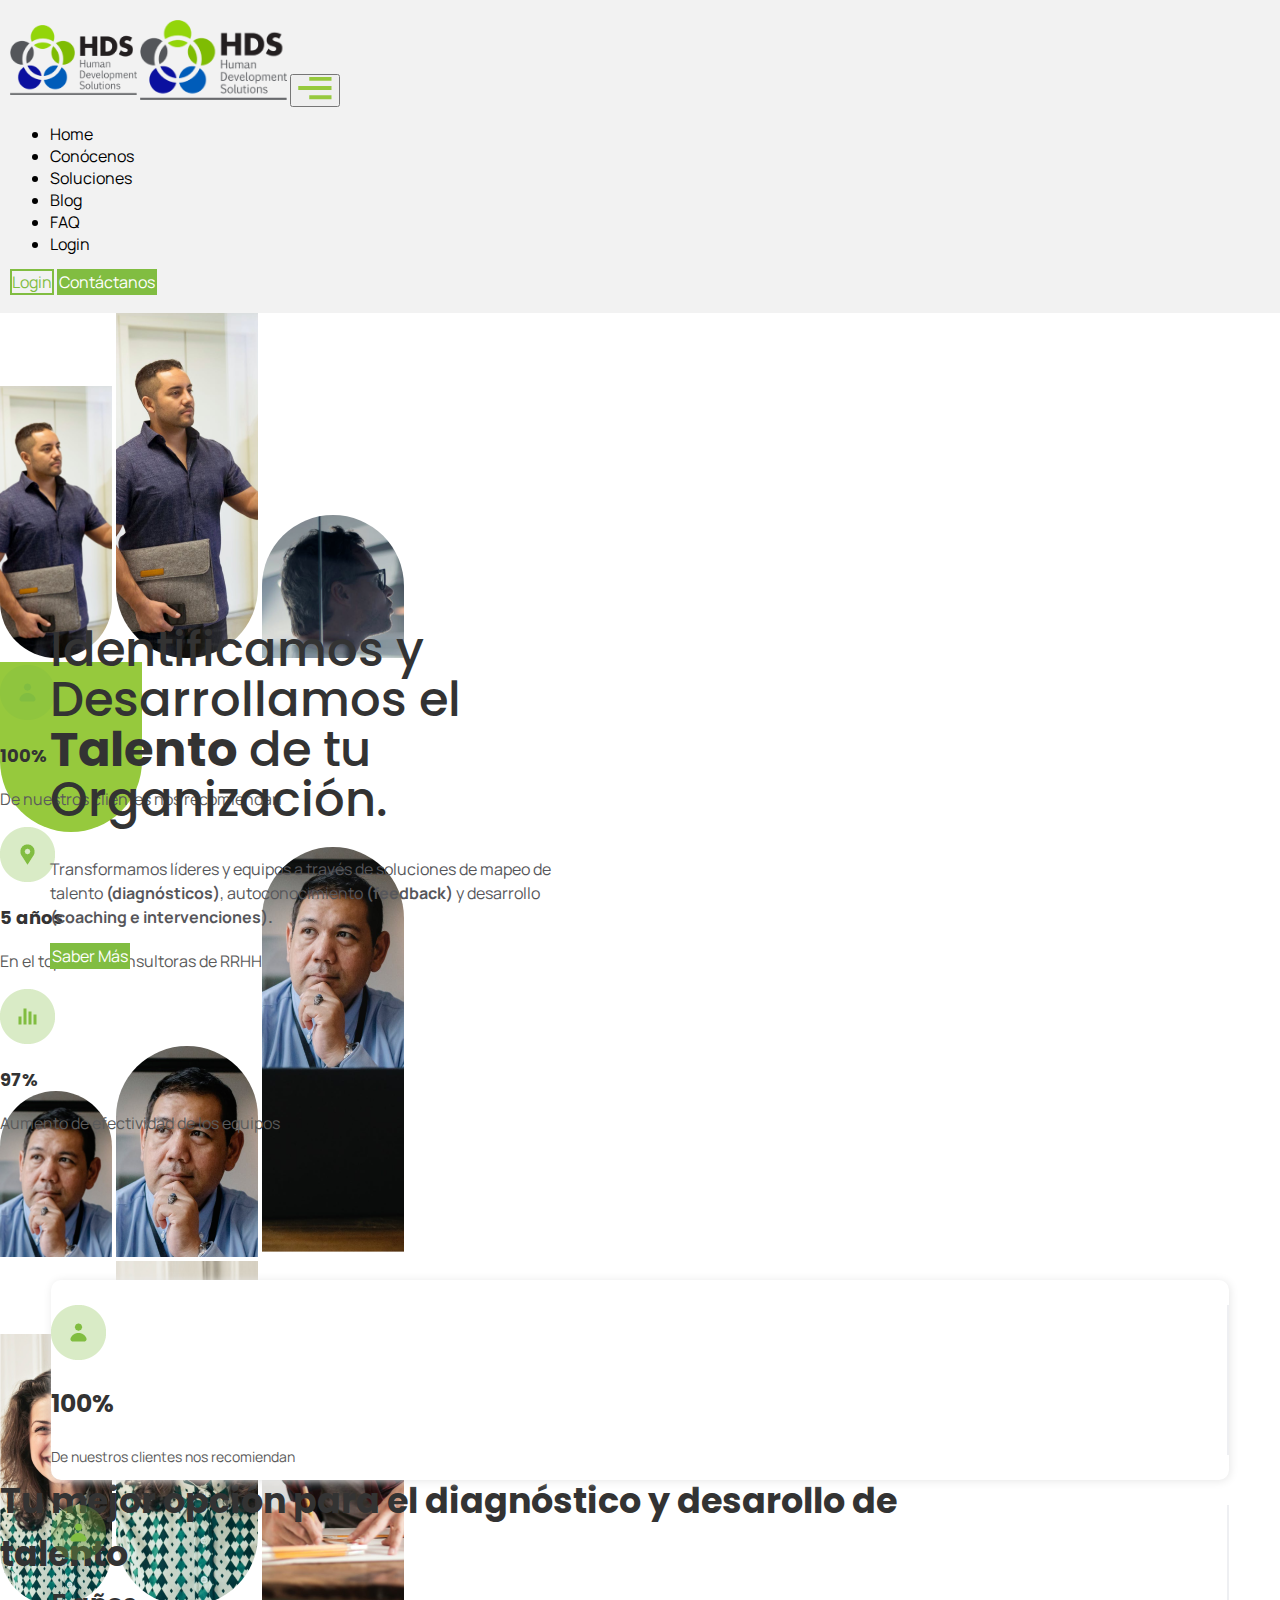
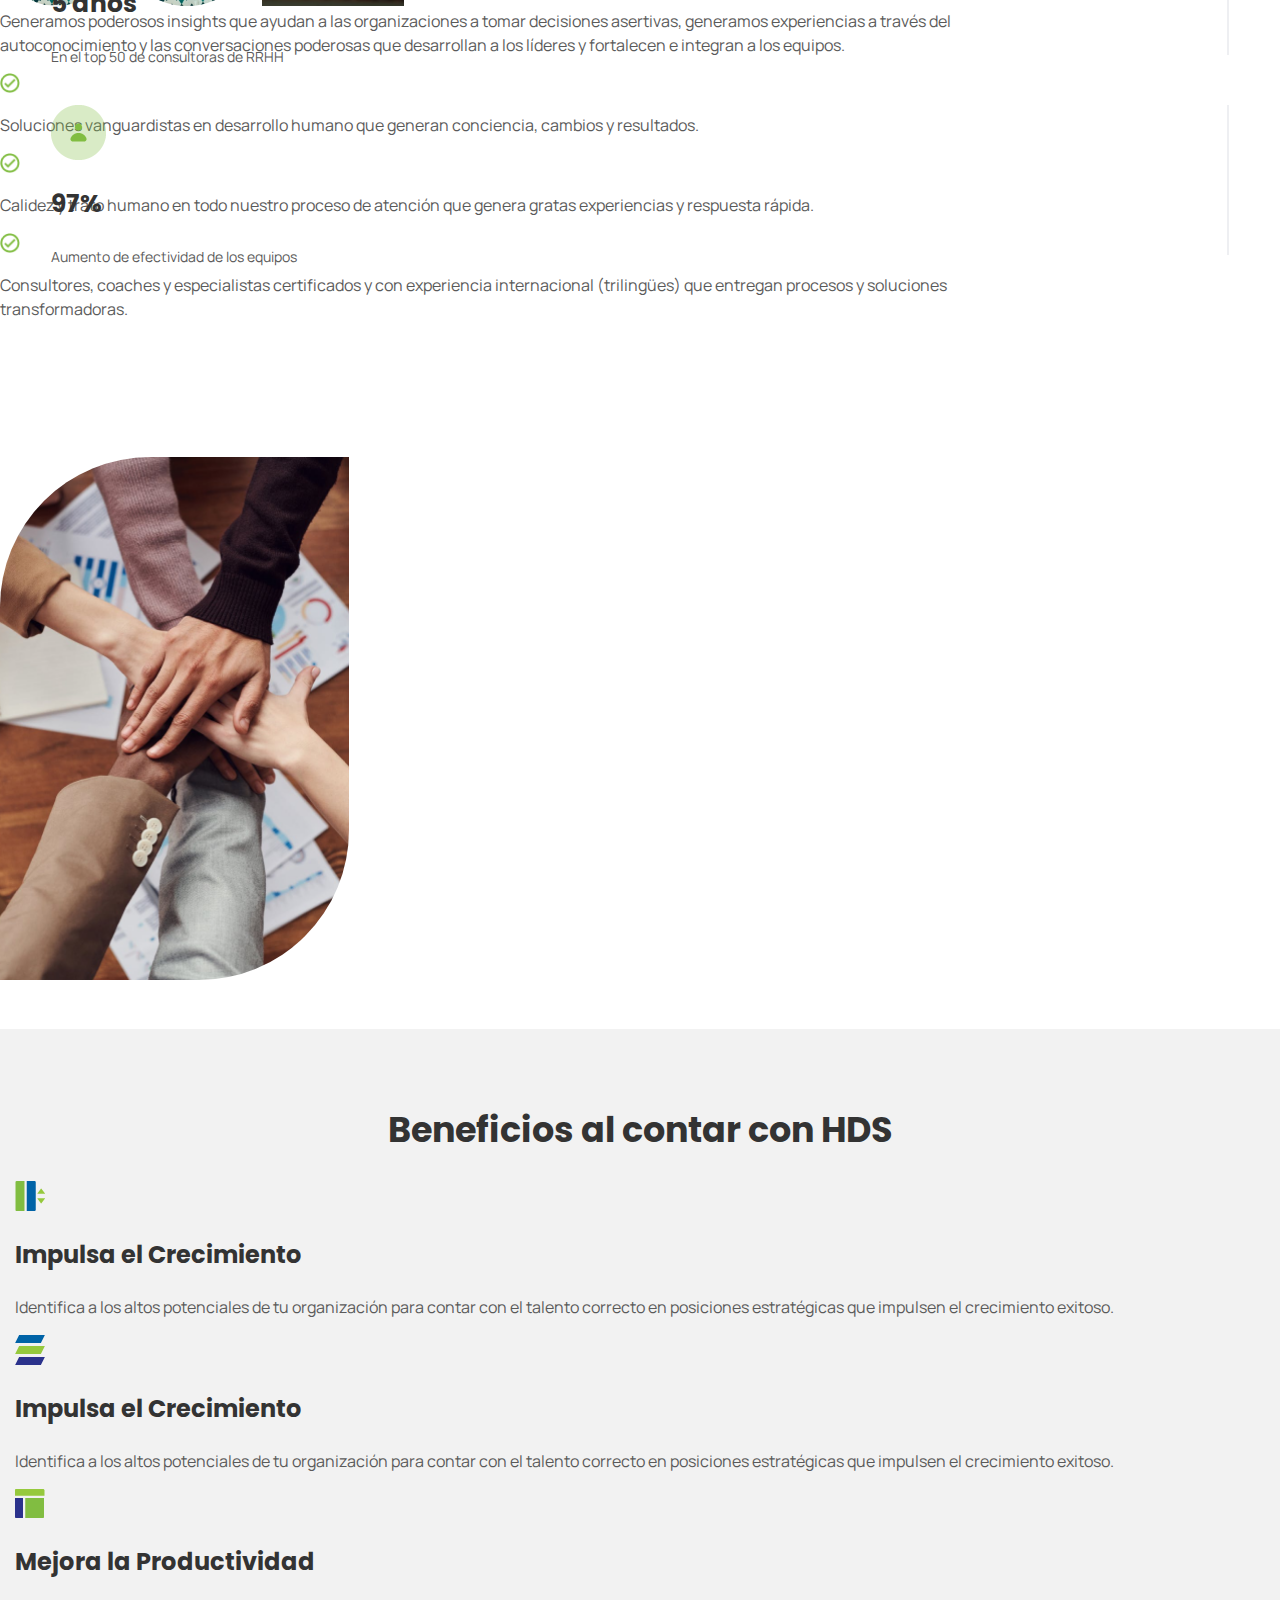
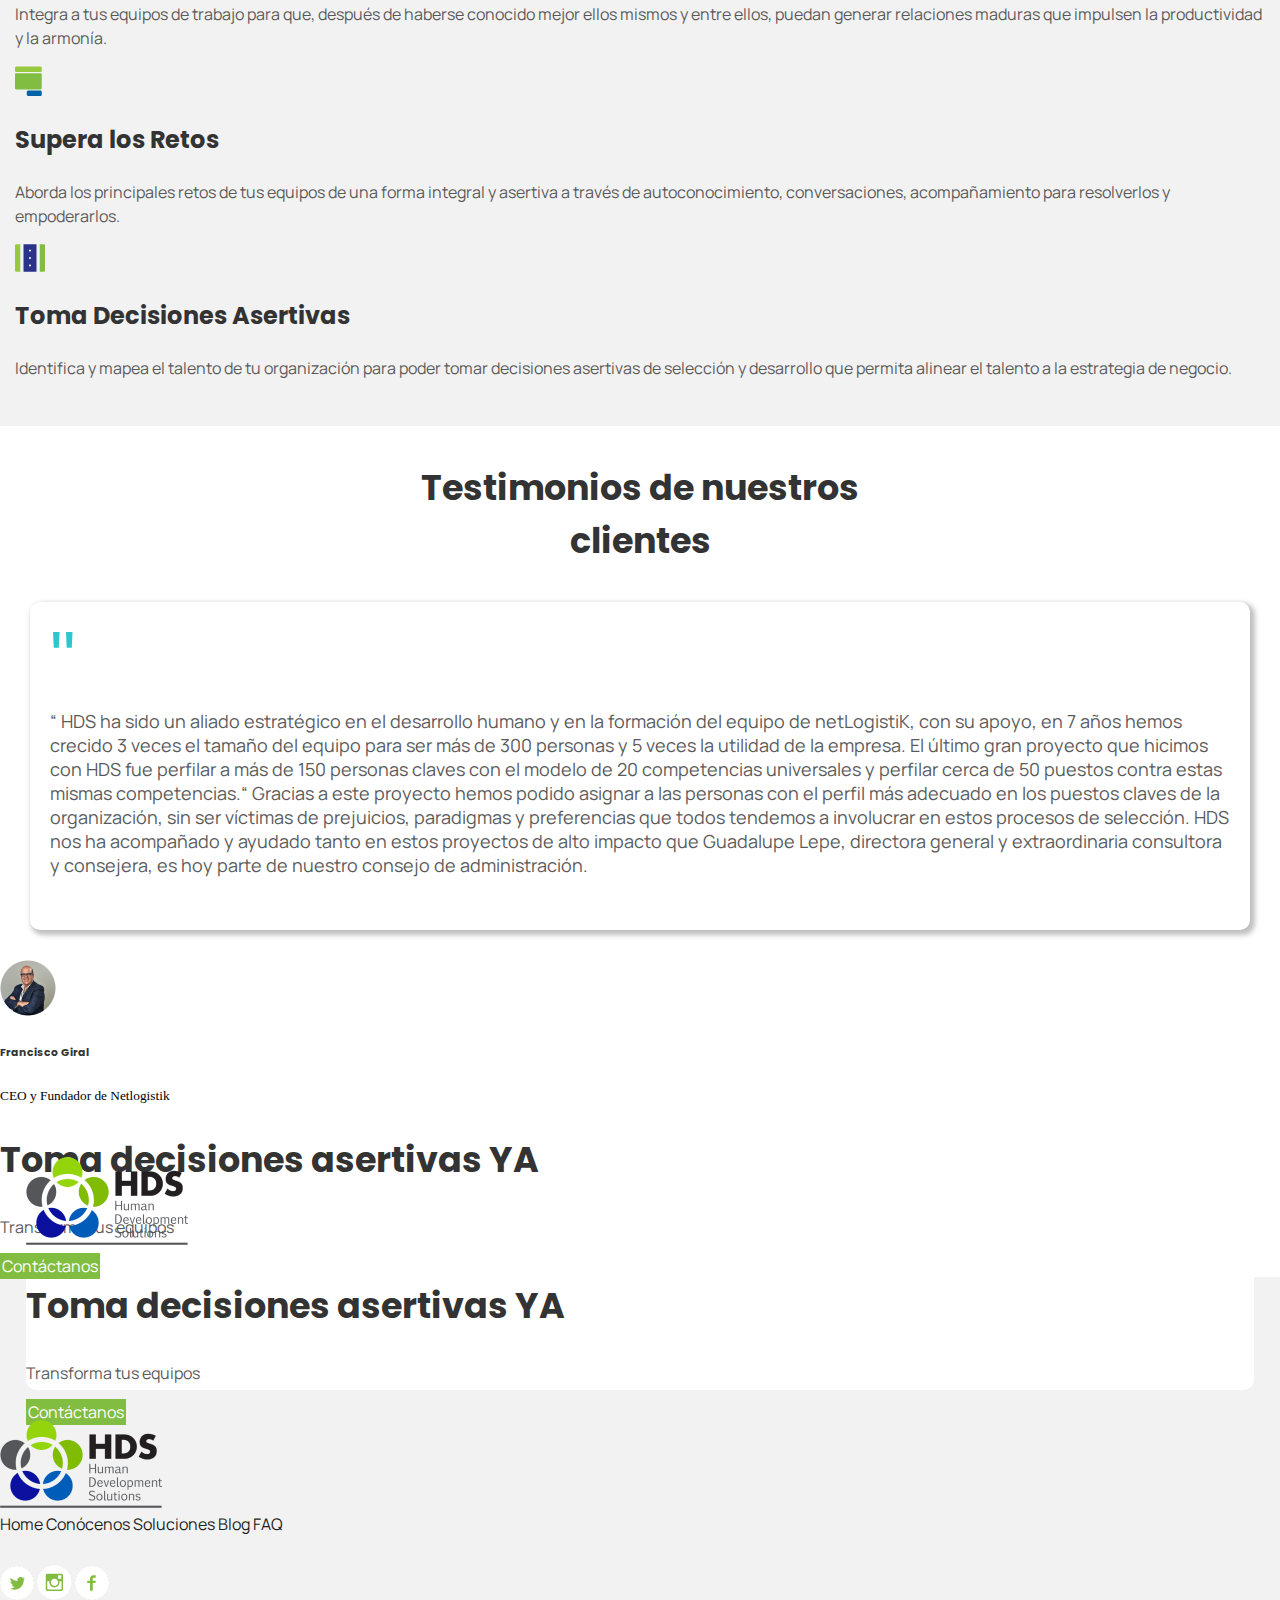
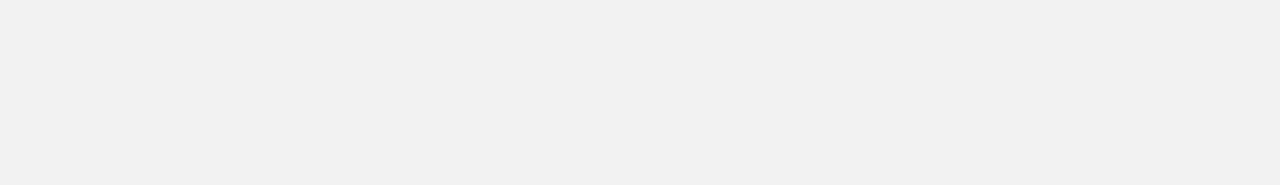
<file: index.html>
<!DOCTYPE html>
<html lang="es">
<head>
    <meta charset="UTF-8">
    <meta http-equiv="X-UA-Compatible" content="IE=edge">
    <meta name="viewport" content="width=device-width, initial-scale=1.0">
    <title>Document</title>

    <!-- Bootstrap -->
    <link href="https://cdn.jsdelivr.net/npm/bootstrap@5.1.0/dist/css/bootstrap.min.css" rel="stylesheet" integrity="sha384-KyZXEAg3QhqLMpG8r+8fhAXLRk2vvoC2f3B09zVXn8CA5QIVfZOJ3BCsw2P0p/We" crossorigin="anonymous">

    <!-- Fonts -->

    <link rel="preconnect" href="https://fonts.googleapis.com">
    <link rel="preconnect" href="https://fonts.gstatic.com" crossorigin>
    <link href="https://fonts.googleapis.com/css2?family=Manrope:wght@400;500;600&family=Poppins:wght@600&display=swap" rel="stylesheet">

    <!-- Custom Styles -->
    <link rel="stylesheet" href="css/style.css">

</head>
<body>

    <!-- Nav -->
    <nav class="navbar navbar-expand-lg navbar-light" id="navbar" >
        <div class="container-lg d-lg-flex align-items-center">
            <a href="index.html" class="ms-md-3">
                <img class="d-md-none" src="./img/logo-banner-footer.png" alt="" style="height: 70px; width: 127px; margin: 5px 0px;">
                <img class="d-none d-md-block" src="./img/logo-banner-footer.png" alt="" style="height: 80px; width: 147px;">
            </a>
        
            <button class="btn d-lg-none me-md-3 d-flex align-items-center" type="button" data-bs-toggle="collapse" data-bs-target="#navbarNavDropdown" aria-controls="navbarNavDropdown" aria-expanded="false" aria-label="Toggle navigation">
                <img src="./img/icons/green-hamburguer.png" alt="">
            </button>

            <div class="collapse navbar-collapse " id="navbarNavDropdown">
                <ul class="navbar-nav ms-xl-5 me-lg-auto d-flex align-items-center">
                    <li class="nav-item px-lg-1 d-lg-none d-xl-block" >
                        <a class="nav-link d-lg-none d-xl-block" href="index.html">Home</a>
                    </li>
                    <li class="nav-item px-lg-1">
                        <a class="nav-link" href="conocenos.html">Conócenos</a>
                    </li>
                    <li class="nav-item px-lg-1">
                        <a class="nav-link" href="soluciones.html">Soluciones</a>
                    </li>
                    <li class="nav-item px-lg-1">
                        <a class="nav-link" href="blog.html">Blog</a>
                    </li>
                    <li class="nav-item px-lg-1 pt-md-0">
                        <a class="nav-link" href="preguntas-frecuentes.html">FAQ</a>
                    </li>
                    <li class="nav-item px-lg-1 pb-3 pt-md-0 d-lg-none">
                        <a class="nav-link" href="#">Login</a>
                    </li>
                    
                    

                </ul>
                <div class="row d-none d-lg-block">
                    <div class="col-12 d-flex align-items-center">
                        <!-- <a href="#" class="me-2 btn button-secondary">Login</a> -->
                        <a href="#" class="btn me-2 button-secondary">Login</a>
                        <a href="contacto.html" class="btn button-primary">Contáctanos</a>
                        
                    </div>      
                </div>
            </div>
        </div>
    </nav>

    <!-- Content -->
    <main style="min-height: 60vh;">

        <!-- Header -->
        <div class="container-fluid p-0" id="header-section">
            <div class="row m-0" >
                <div class="col-12 col-md-8 col-lg-6 d-flex p-0 ms-md-auto me-lg-5 ps-xl-5" id="header-container">

                        <div class="col-4">
                            <img id="image-1" class="d-md-none" src="./img/people/people-3.png" alt="">
                            <img id="image-1" class="d-none d-md-block" src="./img/people/people-1-md.png" alt="">
                            <img id="image-4" class="d-none d-lg-block" src="./img/people/people-4-lg.png" alt="">
                        </div>
                        <div class="col-4 text-center">
                            <div id="green-rectangle"></div>
                            <img id="image-2" class="d-md-none" src="./img/people/people-1.png" alt="">
                            <img id="image-2" class="d-none d-md-block d-lg-none" src="./img/people/people-2-md.png" alt="">
                            <img id="image-2" class="d-none d-lg-block" src="./img/people/people-2-lg.png" alt="">
                        </div>
                        <div class="col-4 text-end">
                            <img id="image-3" class="d-md-none" src="./img/people/people-2.png" alt="">
                            <img id="image-3" class="d-none d-md-block" src="./img/people/people-3-md.png" alt="">
                            <img id="image-5" class="d-none d-lg-block" src="./img/people/people-5-lg.png" alt="">
                        </div>
                    
                </div>

                <!-- Text-header -->
                <div class="col-12 col-lg-8 col-xl-7 text-center d-flex align-items-center mt-lg-4"  id="header-text">

                    <div  class="row d-flex justify-content-center" id="header-text-box">
                        <div>
                            <h1 class="d-block subtitles-md mb-md-3 mt-lg-5" id="home-title">Identificamos y Desarrollamos el <span>Talento</span> de tu Organización.</h1>
                        </div>
                        
                        <p class="d-none d-md-block text-gray">Transformamos líderes y equipos a través de soluciones de mapeo de talento <b>(diagnósticos)</b>, autoconocimiento <b>(feedback)</b>  y desarrollo <b>(coaching e intervenciones).</b></p>
                        <a class="btn button-primary mt-3" href="#team-drop-section">Saber Más</a>
                        
                    </div>    
                    
                </div>

            </div>
        </div>


        <!-- Icons section -->

        <section class="container-fluid d-md-none">
            <div class="row mx-auto my-5 pt-md-3">

                <div class="col-md-4 icono-wrap mt-4 mt-md-0 text-center">
                    <img src="./img/icons/user-icon.png" alt="">

                    <div class="mt-3 mb-5 mb-md-1 w-75 mx-auto">
                        <h3>100%</h3>
                        <p>De nuestros clientes nos recomiendan</p>
                    </div>
                    
                </div>

                <div class="col-md-4 icono-wrap text-center">
                    <img src="./img/icons/map-icon.png" alt="">
                    <div class="mt-3 mb-5 mb-md-1 w-75 mx-auto">
                        <h3>5 años</h3>
                        <p>En el top 50 de consultoras de RRHH</p>
                    </div>
                    
                </div>

                <div class="col-md-4 icono-wrap text-center">
                    <img src="./img/icons/graphs-icon.png" alt="">
                    <div class="mt-3 mb-5 mb-md-1 w-75 mx-auto">
                        <h3>97%</h3>
                        <p>Aumento de efectividad de los equipos</p>
                    </div>                    
                </div>

            </div>
        </section>

        <!-- team drop -->
        <section class="container-fluid py-5 p-md-0" id="team-drop-section">
            
            <div class="row mt-3 me-0 me-md-0">

                <div class="col-12 d-none d-md-flex align-items-center" id="icons-md-section">
                    <div class="row" id="icons-md-container">

                        <div class="col-md-4 icono-wrap mt-4 mt-md-0 text-center icons-lg-container px-lg-0 pt-md-2 pt-lg-0">
                            <div class="d-lg-flex align-items-center  icons-header-container" >
                                <img src="./img/icons/user-icon.png" alt="">
        
                                <div class="mt-3 mb-5 mb-md-0 ms-lg-4">
                                    <h3 class="numbers-md">100%</h3>
                                    <p style="font-size: 14px !important;">De nuestros clientes nos recomiendan</p>
                                </div>
                            </div>
                        </div>

                        <div class="col-md-4 icono-wrap mt-4 mt-md-0 text-center icons-lg-container px-lg-0 pt-md-2 pt-lg-0">
                            <div class="d-lg-flex align-items-center  icons-header-container" >
                                <img src="./img/icons/user-icon.png" alt="">
        
                                <div class="mt-3 mb-5 mb-md-0 ms-lg-4">
                                    <h3 class="numbers-md">5 años</h3>
                                    <p style="font-size: 14px !important;">En el top 50 de consultoras de RRHH</p>
                                </div>
                            </div>
                        </div>

                        <div class="col-md-4 icono-wrap mt-4 mt-md-0 text-center icons-lg-container px-lg-0 pt-md-2 pt-lg-0" id="last-icons-container">
                            <div class="d-lg-flex align-items-center  icons-header-container" >
                                <img src="./img/icons/user-icon.png" alt="">
        
                                <div class="mt-3 mb-5 mb-md-0 ms-lg-4">
                                    <h3 class="numbers-md">97%</h3>
                                    <p style="font-size: 14px !important;">Aumento de efectividad de los equipos</p>
                                </div>
                            </div>
                        </div>
                    </div>

                </div>

                <div class="col-12 text-center mx-1 mx-md-auto mt-md-5" id="team-drop-row">
                    <div class="row d-flex mt-4" style="flex-direction: row-reverse;">
                        <div class="col-lg-6" id="team-drop-text-container">
                            
                            <h2 class="mb-4 px-md-5 subtitles-md mt-md-4 pt-md-5">Tu mejor opción para el diagnóstico y desarollo de talento</h2>

                            <p class="mb-4">Generamos poderosos insights que ayudan a las organizaciones a tomar decisiones asertivas, generamos experiencias a través del autoconocimiento y las conversaciones poderosas que desarrollan a los líderes y fortalecen e integran a los equipos.</p>
                            <div class="row text-start pt-5 pt-md-0">
                                <div class="col-12 d-flex">
                                    <img width="20" height="20" src="./img/icons/check.png" alt="">
                                    <p class="ms-2">Soluciones vanguardistas en desarrollo humano que generan
                                        conciencia, cambios y resultados.</p>
                                </div>
                            </div>
                            <div class="row text-start mt-2">
                                <div class="col-12 d-flex">
                                    <img width="20" height="20" src="./img/icons/check.png" alt="">
                                    <p class="ms-2">Calidez y trato humano en todo nuestro proceso de atención que
                                        genera gratas experiencias y respuesta rápida.</p>
                                </div>
                            </div>
                            <div class="row text-start mt-2 mb-lg-4">
                                <div class="col-12 d-flex">
                                    <img width="20" height="20" src="./img/icons/check.png" alt="">
                                    <p class="ms-2">Consultores, coaches y especialistas certificados y con experiencia
                                        internacional (trilingües) que entregan procesos y soluciones
                                        transformadoras.</p>
                                </div>
                            </div> 
                        </div>
                        <div class="col-lg-6 text-center mb-md-5">
                            <img src="./img/people/team1.png" alt="team-photo" id="team-drop">
                        </div>

                    </div>
                                        
                </div>
 
            </div>
        </section>

        <!-- icons 2 section -->
        <section class="container-fluid" id="benefits-section" style="margin-bottom: 0px !important;">
            <div class="row mx-auto my-0" id="benefits-container">
                <div class="col-12 text-center">
                        <h3 class="subtitles-md mb-3 mb-md-5 pb-md-3 pb-lg-4 mt-md-3 mt-lg-5">Beneficios al contar con HDS</h3>
                </div>

                <div class="col-md-6 col-lg-4 icono-wrap mt-4 mt-md-0 text-center">
                    <img src="./img/icons/first.png" alt="">

                    <div class="mt-4 mb-5 mx-auto">
                        <h3>Impulsa el Crecimiento</h3>
                        <p>Identifica a los altos potenciales de tu organización para contar con el talento correcto en posiciones estratégicas que impulsen el crecimiento exitoso.</p>
                    </div>
                    
                </div>

                <div class="col-md-6 col-lg-4 icono-wrap text-center">
                    <img src="./img/icons/second.png" alt="">

                    <div class="mt-4 mb-5 mx-auto text-benefits">
                        <h3>Impulsa el Crecimiento</h3>
                        <p>Identifica a los altos potenciales de tu organización para contar con el talento correcto en posiciones estratégicas que impulsen el crecimiento exitoso.</p>
                    </div>
                    
                </div>

                <div class="col-md-6 col-lg-4 icono-wrap text-center">
                    <img src="./img/icons/third.png" alt="">

                    <div class="mt-4 mb-5 mx-auto text-benefits">
                        <h3>Mejora la Productividad</h3>
                        <p>Integra a tus equipos de trabajo para que, después de haberse conocido mejor ellos mismos y entre ellos, puedan generar
                            relaciones maduras que impulsen la productividad y la armonía.</p>
                    </div>
                    
                </div>
                <div class="col-md-6 col-lg-4 offset-lg-2 icono-wrap text-center">
                    <img src="./img/icons/fourth.png" alt="">

                    <div class="mt-4 mb-5 mx-auto text-benefits">
                        <h3>Supera los Retos</h3>
                        <p>Aborda los principales retos de tus equipos de una forma integral y asertiva a través de
                            autoconocimiento, conversaciones, acompañamiento para resolverlos y empoderarlos.</p>
                    </div>
                    
                </div>
                <div class="col-md-6 col-lg-4 offset-md-3 offset-lg-0 icono-wrap text-center">
                    <img src="./img/icons/fifth.png" alt="">

                    <div class="mt-4 mb-5 mx-auto text-benefits">
                        <h3>Toma Decisiones Asertivas</h3>
                        <p>Identifica y mapea el talento de tu organización para poder tomar decisiones asertivas de selección y desarrollo que permita alinear el talento a la estrategia de negocio.</p>
                    </div>
                    
                </div>

                

            </div>
        </section>

        <!-- comments section -->
        <section class="container-fluid py-5">
            <div class="row d-flex text-center justify-content-center ">
                <div class="col-10 col-md-8">
                    <h3 class="subtitles-md">Testimonios de nuestros <br> clientes</h3>
                </div>
                
                <div class="col-12 text-center px-md-5">
                    
                    <div id="message-container" class="d-flex mx-auto">

                        <span class="px-5 quotation d-none d-md-block">"</span>
                        <p class="pt-2"><span class="d-md-none">“</span> HDS ha sido un aliado estratégico en el desarrollo humano y en la formación del equipo de netLogistiK, con su apoyo, en 7 años hemos crecido 3 veces el tamaño del equipo para ser más de 300 personas y 5 veces la utilidad de la empresa.
                            El último gran proyecto que hicimos con HDS fue perfilar a más de 150 personas claves con el modelo de 20 competencias universales y perfilar cerca de 50 puestos contra estas mismas competencias.<span class="d-md-none">“</span><span class="d-none d-md-block"> Gracias a este proyecto hemos podido asignar a las personas con el perfil más adecuado en los puestos claves de la organización, sin ser víctimas de prejuicios, paradigmas y preferencias que todos tendemos a involucrar en estos procesos de selección. HDS nos ha acompañado y ayudado tanto en estos proyectos de alto impacto que Guadalupe Lepe, directora general y extraordinaria consultora y consejera,
                                es hoy parte de nuestro consejo de administración.</span></p>
                        
                    </div>
                    <div class="d-flex justify-content-center" >
                        <!-- <div id="triangle">

                        </div> -->
                        <div class="">
                            <div id="triangle" style="background-color: transparent; margin-top: -31px; margin-right: 1320px;"></div>
                        </div>
                    </div>
                </div>
                <div class="row text-start pt-4 mb-md-5 pb-md-4 pb-lg-5">
                    <div class="col-12 d-flex justify-content-center mx-auto">
                        <img src="./img/people/ceo.png" width="56" height="56" alt="">
                        <div class="ps-3 pt-1 pb-md-3">
                            <h6>Francisco Giral</h6>
                            <small>CEO y Fundador de Netlogistik</small>
                        </div>
                        
                    </div>
                </div>
                
            </div>
        </section>

        <!-- last section -->

        <section id="contact-button-section" class="d-flex justify-content-center align-items-center">
            <div class="row text-center mx-auto px-4 w-100 d-md-none">
                <div class="col-12 col-md-6">
                    <h2 style="font-size: 35px;" class="mb-3">Toma decisiones asertivas YA</h2>
                    <p>Transforma tus equipos</p>
                </div>
                <div class="col-12 col-md-6 p-0">
                    <a class="btn button-primary mt-3 mt-md-4 mx-auto" href="contacto.html">Contáctanos</a>
                </div>
                
            </div>
        </section>

    </main>



    <!-- Footer -->
    <footer>
        <div class="container-lg">
            <div class="row d-lg-flex">

                <!-- Footer banner -->
                <div class="col-12 d-flex justify-content-center align-items-center d-none d-md-block p-0">
                    <div class="row d-flex align-items-center" id="footer-banner">
                        <div class="col-4 d-none d-lg-block text-center">
                            <a href="index.html">
                                <img src="./img/logo-banner-footer.png" alt="">
                            </a>
                            
                        </div>
                        
                        <div class="col-12 col-md-6 col-lg-4 text-center ps-md-4 ps-lg-0">
                            <h2 style="font-size: 35px;" class="mb-3 mb-md-0">Toma decisiones asertivas YA</h2>
                            <p class="mt-md-2">Transforma tus equipos</p>
                        </div>
                        <div class="col-12 col-md-6 col-lg-4 d-flex justify-content-center">
                            <a class="btn button-primary mt-3 mt-md-0" href="contacto.html">Contáctanos</a>
                        </div>
                    </div>
                </div>
                

                <div class="col-12 d-flex" id="footer-container">
                    <a href="index.html">
                        <img src="./img/logo-banner-footer.png" alt="">
                    </a>
                </div>
                <div class="col-12 col-lg-9 d-md-flex text-center align-items-center mt-4 mt-lg-0" id="links-footer">
                    <a class="d-block px-3" href="index.html">Home</a>
                    <a class="d-block px-3" href="conocenos.html">Conócenos</a>
                    <a class="d-block px-3" href="soluciones.html">Soluciones</a>
                    <a class="d-block px-3" href="blog.html">Blog</a>
                    <a class="d-block px-3" href="preguntas-frecuentes.html">FAQ</a>
                </div>
                <div class="col-12 col-md-3 col-lg-2 d-flex mx-auto mx-md-0" id="icons-container">
                    <div class="col-md-5 col-8 d-flex">
                        <img src="./img/icons/twitter-green.png" alt="">
                        <img src="./img/icons/insta-green.png" alt="">
                        <img src="./img/icons/facebook-green.png" alt="">
                    </div>
                    
                </div>

            </div>
        </div>
        
    </footer>

    <script src="https://cdn.jsdelivr.net/npm/@popperjs/core@2.9.3/dist/umd/popper.min.js" integrity="sha384-eMNCOe7tC1doHpGoWe/6oMVemdAVTMs2xqW4mwXrXsW0L84Iytr2wi5v2QjrP/xp" crossorigin="anonymous"></script>
    <script src="https://cdn.jsdelivr.net/npm/bootstrap@5.1.0/dist/js/bootstrap.min.js" integrity="sha384-cn7l7gDp0eyniUwwAZgrzD06kc/tftFf19TOAs2zVinnD/C7E91j9yyk5//jjpt/" crossorigin="anonymous"></script>
    <script src="https://code.jquery.com/jquery-3.6.0.min.js" integrity="sha256-/xUj+3OJU5yExlq6GSYGSHk7tPXikynS7ogEvDej/m4=" crossorigin="anonymous"></script>

    <!-- Scripts personalizados -->
    <script src="js/main.js"></script>
</body>
</html>
</file>
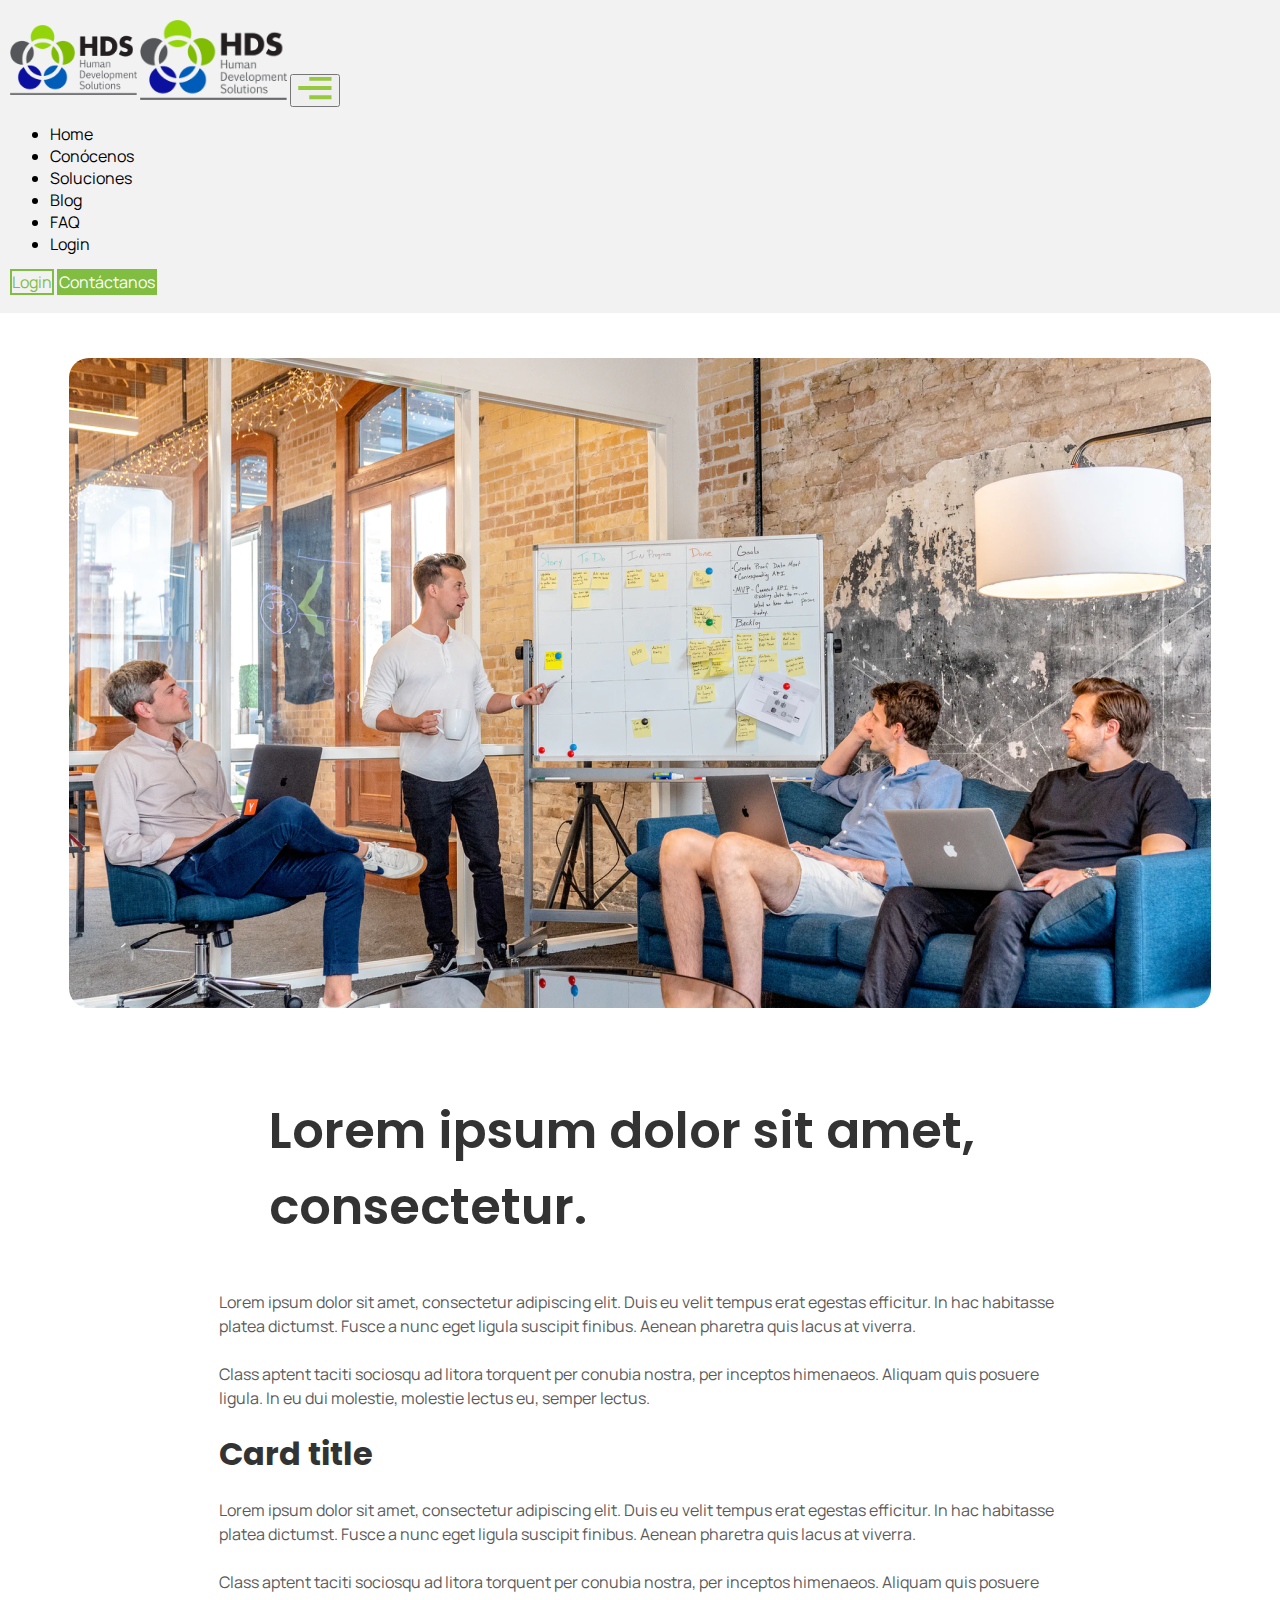
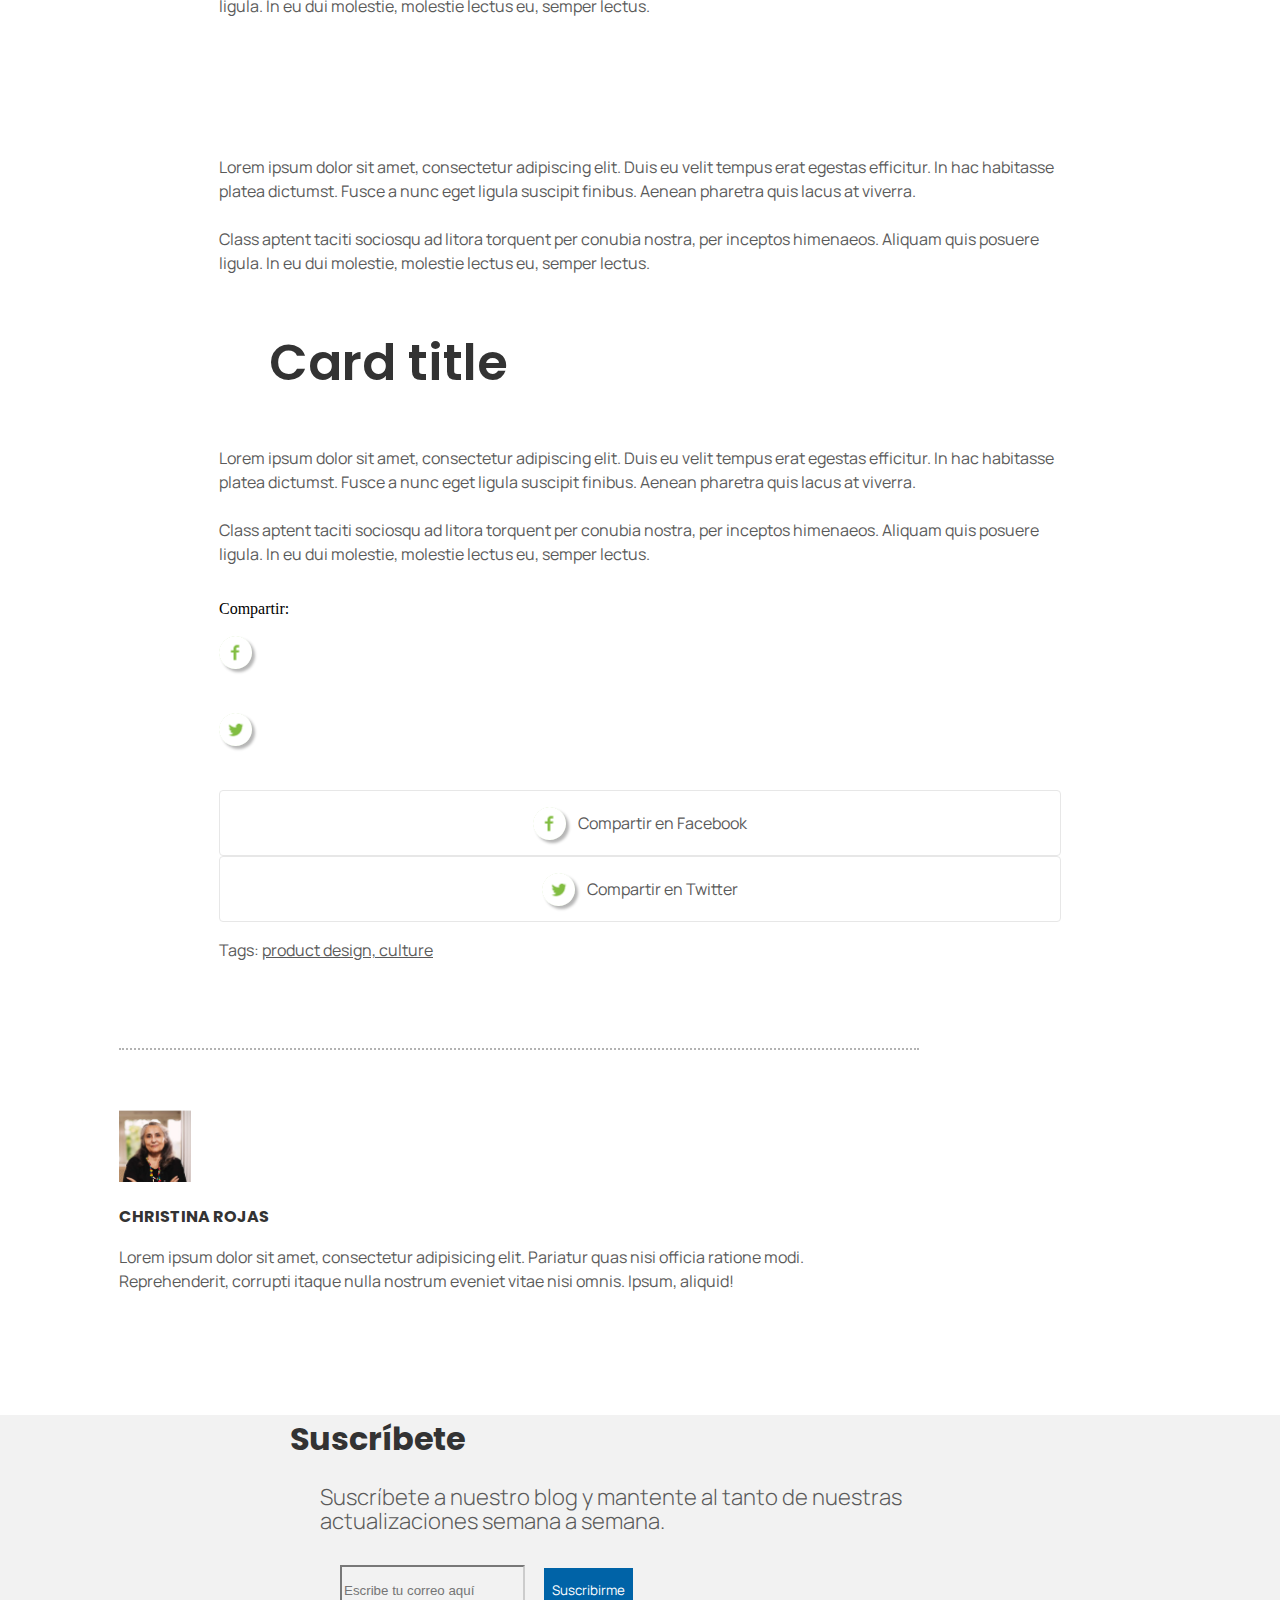
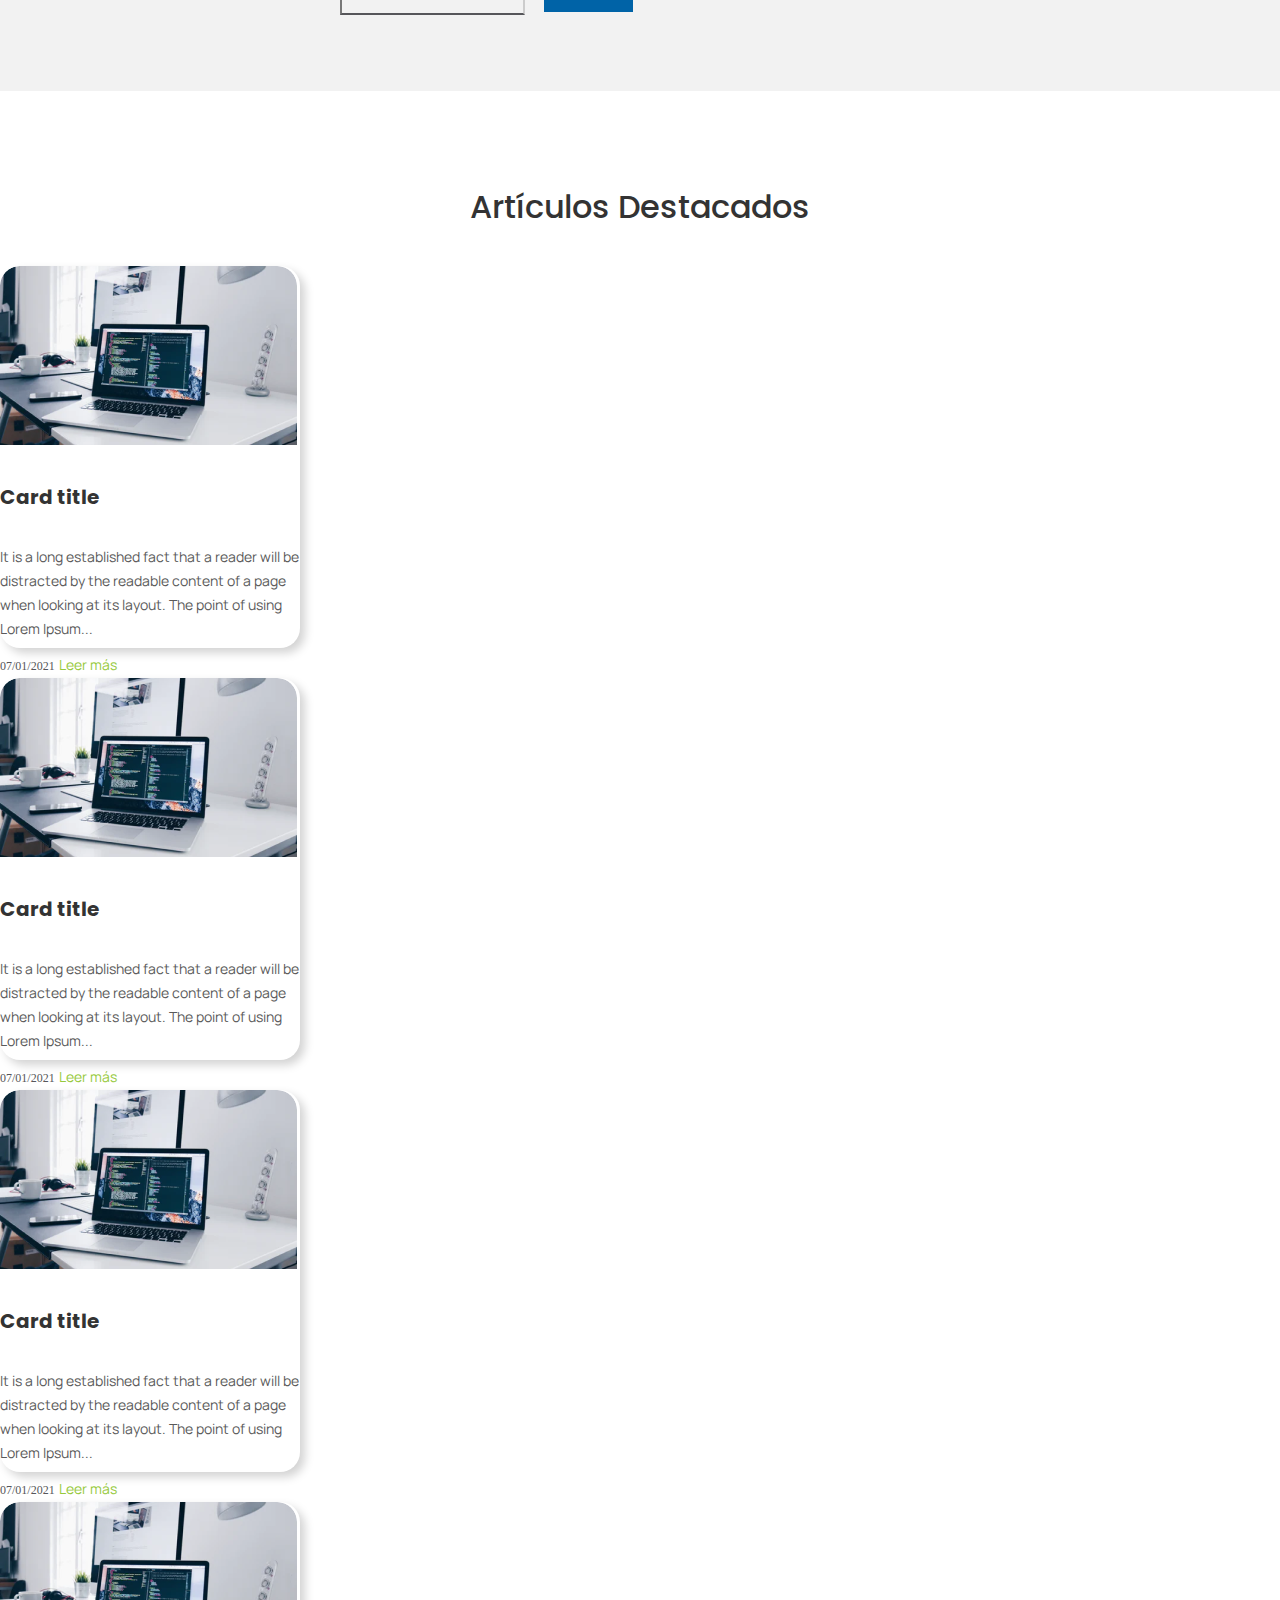
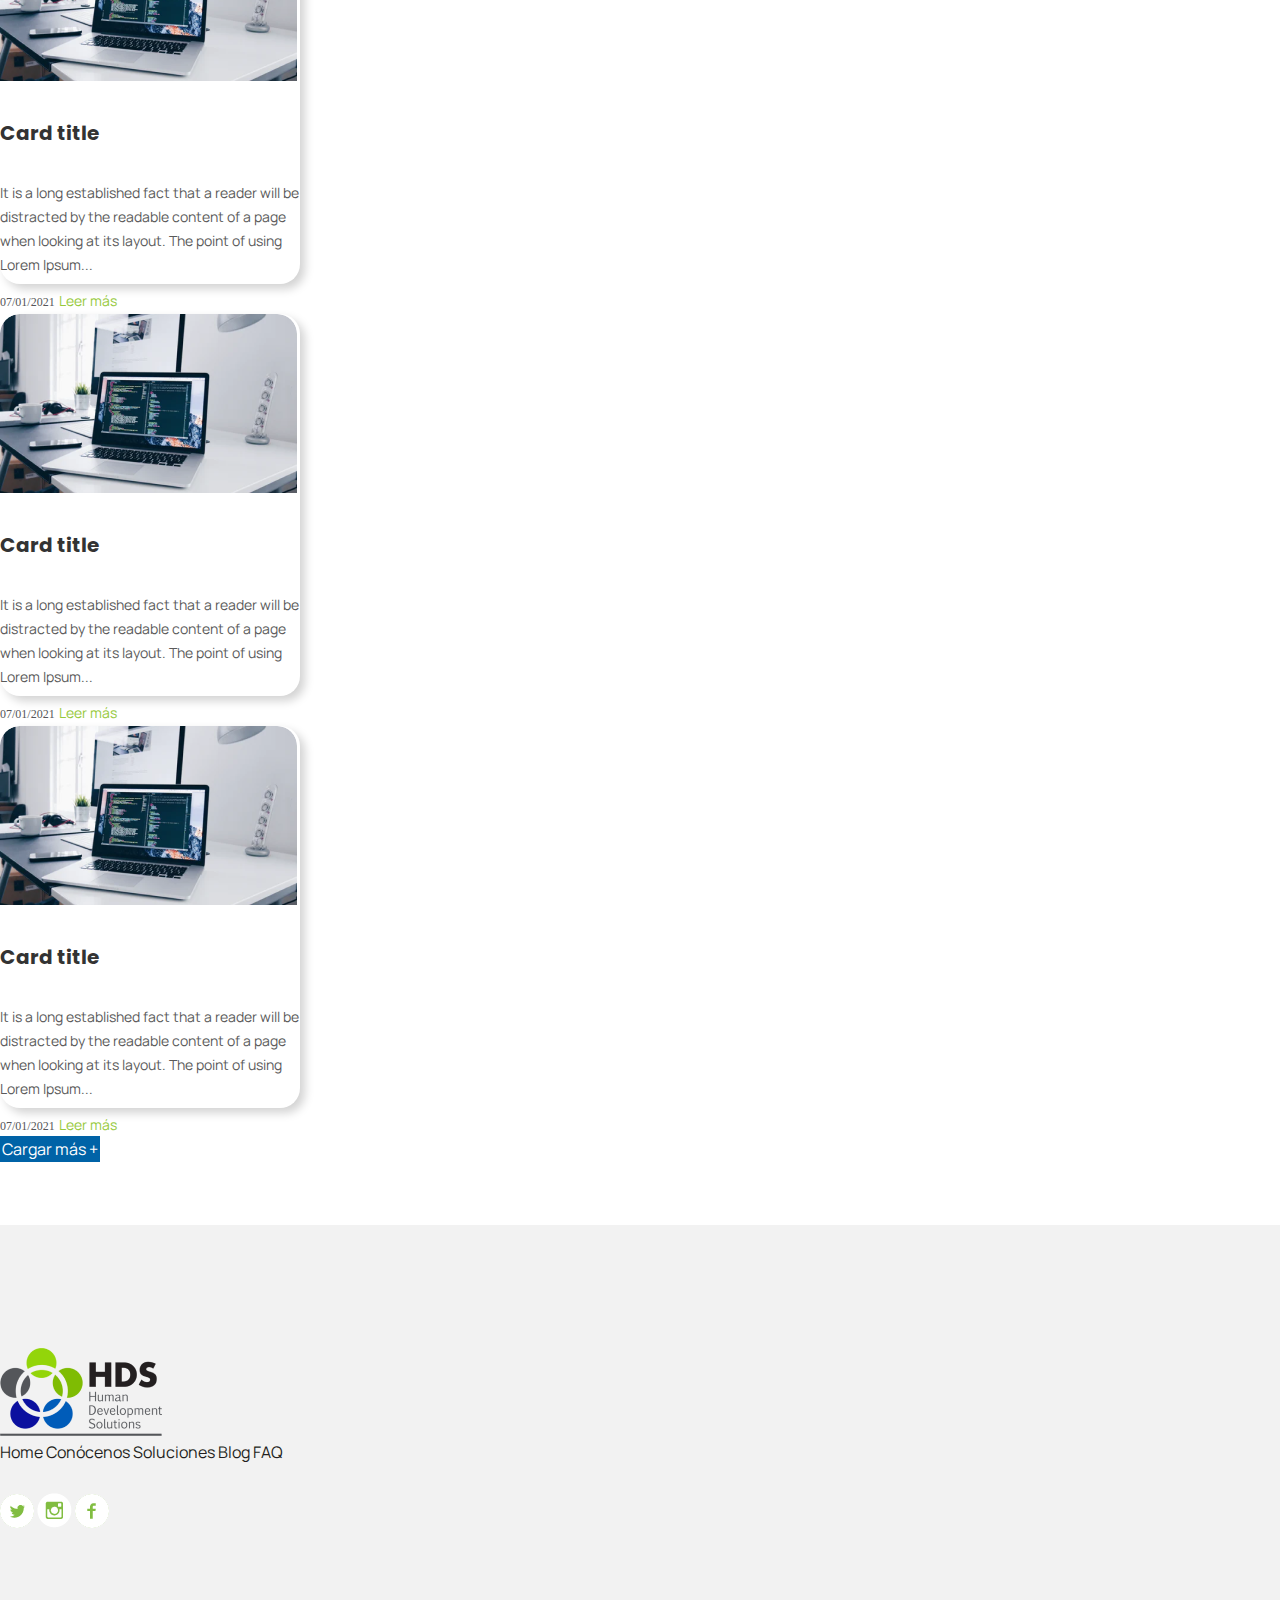
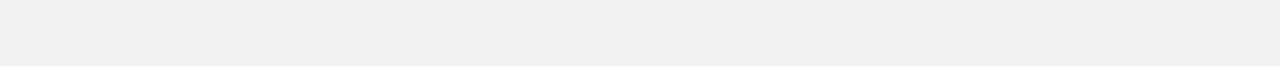
<file: articulo.html>
<!DOCTYPE html>
<html lang="es">
<head>
    <meta charset="UTF-8">
    <meta http-equiv="X-UA-Compatible" content="IE=edge">
    <meta name="viewport" content="width=device-width, initial-scale=1.0">
    <title>Document</title>
    <link rel="icon" type="image/png" href="./img/favicon.png"/>


    <!-- Bootstrap -->
    <link href="https://cdn.jsdelivr.net/npm/bootstrap@5.1.0/dist/css/bootstrap.min.css" rel="stylesheet" integrity="sha384-KyZXEAg3QhqLMpG8r+8fhAXLRk2vvoC2f3B09zVXn8CA5QIVfZOJ3BCsw2P0p/We" crossorigin="anonymous">

    <!-- Fonts -->

    <link rel="preconnect" href="https://fonts.googleapis.com">
    <link rel="preconnect" href="https://fonts.gstatic.com" crossorigin>
    <link href="https://fonts.googleapis.com/css2?family=Manrope:wght@400;500;600&family=Poppins:wght@600&display=swap" rel="stylesheet">

    <!-- Custom Styles -->
    <link rel="stylesheet" href="css/style.css">

</head>

    <!-- Nav -->
    <nav class="navbar navbar-expand-lg navbar-light" id="navbar" >
        <div class="container-lg d-lg-flex align-items-center">
            <a href="index.html" class="ms-md-3">
                <img class="d-md-none" src="./img/logo-banner-footer.png" alt="" style="height: 70px; width: 127px; margin: 5px 0px;">
                <img class="d-none d-md-block" src="./img/logo-banner-footer.png" alt="" style="height: 80px; width: 147px;">
            </a>
        
            <button class="btn d-lg-none me-md-3 d-flex align-items-center" type="button" data-bs-toggle="collapse" data-bs-target="#navbarNavDropdown" aria-controls="navbarNavDropdown" aria-expanded="false" aria-label="Toggle navigation">
                <img src="./img/icons/green-hamburguer.png" alt="">
            </button>

            <div class="collapse navbar-collapse " id="navbarNavDropdown">
                <ul class="navbar-nav ms-xl-5 me-lg-auto d-flex align-items-center">
                    <li class="nav-item px-lg-1 d-lg-none d-xl-block" >
                        <a class="nav-link d-lg-none d-xl-block" href="index.html">Home</a>
                    </li>
                    <li class="nav-item px-lg-1">
                        <a class="nav-link" href="conocenos.html">Conócenos</a>
                    </li>
                    <li class="nav-item px-lg-1">
                        <a class="nav-link" href="soluciones.html">Soluciones</a>
                    </li>
                    <li class="nav-item px-lg-1">
                        <a class="nav-link" href="blog.html">Blog</a>
                    </li>
                    <li class="nav-item px-lg-1 pt-md-0">
                        <a class="nav-link" href="preguntas-frecuentes.html">FAQ</a>
                    </li>
                    <li class="nav-item px-lg-1 pb-3 pt-md-0 d-lg-none">
                        <a class="nav-link" href="#">Login</a>
                    </li>
                    
                    

                </ul>
                <div class="row d-none d-lg-block">
                    <div class="col-12 d-flex align-items-center">
                        <!-- <a href="#" class="me-2 btn button-secondary">Login</a> -->
                        <a href="#" class="btn me-2 button-secondary">Login</a>
                        <a href="contacto.html" class="btn button-primary">Contáctanos</a>
                        
                    </div>      
                </div>
            </div>
        </div>
    </nav>

    <!-- Contenido principal -->
    <main>

        <!-- header -->
        <section class="container-fluid">
            <div class="row " id="articleSection">
                <div class="card w-100 p-0 article">
                    <div id="mainArticleImg" class="mx-auto" style="background-image: url('./img/background/mainArticle.png')">
                    </div>
                    
                    <div class="card-body articleText mx-auto">
                        <h3 class="card-title text-center">Lorem ipsum dolor sit amet, consectetur.</h3>
                        <p class="card-text">Lorem ipsum dolor sit amet, consectetur adipiscing elit. Duis eu velit tempus erat egestas efficitur. In hac habitasse platea dictumst. Fusce a nunc eget ligula suscipit finibus. Aenean pharetra quis lacus at viverra. 
                        <br><br>
                        Class aptent taciti sociosqu ad litora torquent per conubia nostra, per inceptos himenaeos. Aliquam quis posuere ligula. In eu dui molestie, molestie lectus eu, semper lectus. </p>
                        <h4 class="card-title">Card title</h4>
                        <p class="card-text">Lorem ipsum dolor sit amet, consectetur adipiscing elit. Duis eu velit tempus erat egestas efficitur. In hac habitasse platea dictumst. Fusce a nunc eget ligula suscipit finibus. Aenean pharetra quis lacus at viverra. 
                        <br><br>
                        Class aptent taciti sociosqu ad litora torquent per conubia nostra, per inceptos himenaeos. Aliquam quis posuere ligula. In eu dui molestie, molestie lectus eu, semper lectus. </p>
                    </div>
                </div>
                <div class="card w-100 p-0 article">
                    
                    <div class="card-body articleText mx-auto">
                        <p class="card-text">Lorem ipsum dolor sit amet, consectetur adipiscing elit. Duis eu velit tempus erat egestas efficitur. In hac habitasse platea dictumst. Fusce a nunc eget ligula suscipit finibus. Aenean pharetra quis lacus at viverra. 
                        <br><br>
                        Class aptent taciti sociosqu ad litora torquent per conubia nostra, per inceptos himenaeos. Aliquam quis posuere ligula. In eu dui molestie, molestie lectus eu, semper lectus. </p>
                        <h3 class="card-title p-md-0">Card title</h3>
                        <p class="card-text">Lorem ipsum dolor sit amet, consectetur adipiscing elit. Duis eu velit tempus erat egestas efficitur. In hac habitasse platea dictumst. Fusce a nunc eget ligula suscipit finibus. Aenean pharetra quis lacus at viverra. 
                        <br><br>
                        Class aptent taciti sociosqu ad litora torquent per conubia nostra, per inceptos himenaeos. Aliquam quis posuere ligula. In eu dui molestie, molestie lectus eu, semper lectus. </p>
                        <br>
                        Compartir:
                        <br><br>
                        <div class="row d-flex d-md-none">
                            <div class="col-2">
                                <img src="./img/icons/facebook-green.png" alt="" style="border-radius: 50%; box-shadow: 3px 3px 3px rgb(182, 182, 182); width: 33px; height: 33px;">
                            </div>
                            <div class="col-2">
                                <img src="./img/icons/twitter-green.png" alt="" style="border-radius: 50%; box-shadow: 3px 3px 3px rgb(182, 182, 182); width: 33px; height: 33px;">
                            </div>
                        </div>
                        <!-- Compartir md -->
                        <div class="row d-none d-md-flex mb-4" id="compartirCard">
                            <div class="col-6" id="compartirContainer">
                                <a href="#">
                                    <div style="height: 33px;">
                                        <img src="./img/icons/facebook-green.png" style="border-radius: 50%; box-shadow: 3px 3px 3px rgb(182, 182, 182); width: 33px; height: 33px;" alt="">
                                    </div>
                                    <p class="m-0">Compartir en Facebook</p>
                                </a>
                            </div>
                            <div class="col-6" id="compartirContainer">
                                <a href="#">
                                    <div style="height: 33px;">
                                        <img src="./img/icons/twitter-green.png" style="border-radius: 50%; box-shadow: 3px 3px 3px rgb(182, 182, 182); width: 33px; height: 33px;" alt="">
                                    </div>
                                    <p class="m-0">Compartir en Twitter</p>
                                </a>
                            </div>
                        
                        </div>

                        <p>Tags: <span class="small" style="text-decoration: underline;">product design, culture</span></p>
                        
                    </div>
                </div>

                <!-- Sección de autor -->
                <div class="col-12 mx-auto" id="authorSection">
                    <div class="author-container d-md-flex">
                        <img class="rounded-circle" src="./img/people/author-sm.png" alt="">
                        <div>
                            <h3><b>christina rojas</b></h3>
                            <p>Lorem ipsum dolor sit amet, consectetur adipisicing elit. Pariatur quas nisi officia ratione modi. Reprehenderit, corrupti itaque nulla nostrum eveniet vitae nisi omnis. Ipsum, aliquid!</p></p>  
                        </div>
                         
                    </div>
                    
                </div>

            </div>
        </section>

        <!-- Newsletter section -->
        <section class="container-fluid">
            <div class="row d-flex align-items-center text-center" id="suscribeteSection">
                <form>
                    <div class="form-group px-4">
                        <h3>Suscríbete</h3>
                        <p>Suscríbete a nuestro blog y mantente al tanto de nuestras 
                            actualizaciones semana a semana.</p>
                        <div class="d-md-flex mx-auto" id="inputsContainer">
                            <input type="email" class="form-control" id="exampleInputEmail1" aria-describedby="emailHelp" placeholder="Escribe tu correo aquí">
                            <button type="submit" class="btn button-blue mx-auto">Suscribirme</button>
                        </div>  
                    </div>
                    <!-- <button type="submit" class="btn button-primary">Submit</button> -->
                  </form>
            </div>
        </section>

        <!-- Artículos destacados -->
        <section class="container" id="destacadosBlog">
            <div class="row mt-5 mt-md-0" id="destacadosContainer">
                <div id="subtitleDestacados">
                    <h2 class="mx-auto">Artículos Destacados</h2>
                </div>
                
                <div class="card mx-auto col-md-6 cardPrimary" style="width: 300px !important;">
                    <img src="./img/blog/blog-1.png" class="card-img-top" alt="...">
                    <div class="card-body ">
                        <h5 class="card-title">Card title</h5>
                        <p class="card-text">It is a long established fact that a reader will be distracted by the readable content of a page when looking at its layout. The point of using Lorem Ipsum...</p>
                        <div class="d-flex">
                            <small>07/01/2021</small>
                            <a class="ms-auto" href="#">Leer más</a>
                        </div>      
                    </div>
                </div>
                <div class="card mx-auto col-md-6 cardPrimary" sstyle="width: 300px !important;">
                    <img src="./img/blog/blog-1.png" class="card-img-top" alt="...">
                    <div class="card-body ">
                        <h5 class="card-title">Card title</h5>
                        <p class="card-text">It is a long established fact that a reader will be distracted by the readable content of a page when looking at its layout. The point of using Lorem Ipsum...</p>
                        <div class="d-flex">
                            <small>07/01/2021</small>
                            <a class="ms-auto" href="#">Leer más</a>
                        </div>      
                    </div>
                </div>
                <div class="card mx-auto col-md-6 cardPrimary" style="width: 300px !important;">
                    <img src="./img/blog/blog-1.png" class="card-img-top" alt="...">
                    <div class="card-body ">
                        <h5 class="card-title">Card title</h5>
                        <p class="card-text">It is a long established fact that a reader will be distracted by the readable content of a page when looking at its layout. The point of using Lorem Ipsum...</p>
                        <div class="d-flex">
                            <small>07/01/2021</small>
                            <a class="ms-auto" href="#">Leer más</a>
                        </div>      
                    </div>
                </div>
                <div class="card mx-auto col-md-6 cardPrimary" style="width: 300px !important;">
                    <img src="./img/blog/blog-1.png" class="card-img-top" alt="...">
                    <div class="card-body ">
                        <h5 class="card-title">Card title</h5>
                        <p class="card-text">It is a long established fact that a reader will be distracted by the readable content of a page when looking at its layout. The point of using Lorem Ipsum...</p>
                        <div class="d-flex">
                            <small>07/01/2021</small>
                            <a class="ms-auto" href="#">Leer más</a>
                        </div>      
                    </div>
                </div>
                <div class="card mx-auto col-md-6 cardPrimary" style="width: 300px !important;">
                    <img src="./img/blog/blog-1.png" class="card-img-top" alt="...">
                    <div class="card-body ">
                        <h5 class="card-title">Card title</h5>
                        <p class="card-text">It is a long established fact that a reader will be distracted by the readable content of a page when looking at its layout. The point of using Lorem Ipsum...</p>
                        <div class="d-flex">
                            <small>07/01/2021</small>
                            <a class="ms-auto" href="#">Leer más</a>
                        </div>      
                    </div>
                </div>
                <div class="card mx-auto col-md-6 cardPrimary" style="width: 300px !important;">
                    <img src="./img/blog/blog-1.png" class="card-img-top" alt="...">
                    <div class="card-body ">
                        <h5 class="card-title">Card title</h5>
                        <p class="card-text">It is a long established fact that a reader will be distracted by the readable content of a page when looking at its layout. The point of using Lorem Ipsum...</p>
                        <div class="d-flex">
                            <small>07/01/2021</small>
                            <a class="ms-auto" href="#">Leer más</a>
                        </div>      
                    </div>
                </div>

                <div class="text-center d-flex justify-content-center">
                    <a class="btn button-blue mb-4 mb-lg-0">Cargar más +</a>
                </div>
                
            </div>
        </section>
    </main>

    <!-- Footer -->
    <footer id="footer2" class="p-0">
        <div class="container-lg">
            <div class="row d-lg-flex">

                <div class="col-12 d-flex" id="footer-container">
                    <a href="index.html">
                        <img src="./img/logo-banner-footer.png" alt="">
                    </a>
                </div>
                <div class="col-12 col-lg-9 d-md-flex text-center align-items-center mt-4 mt-lg-0" id="links-footer">
                    <a class="d-block px-3" href="index.html">Home</a>
                    <a class="d-block px-3" href="conocenos.html">Conócenos</a>
                    <a class="d-block px-3" href="soluciones.html">Soluciones</a>
                    <a class="d-block px-3" href="blog.html">Blog</a>
                    <a class="d-block px-3" href="preguntas-frecuentes.html">FAQ</a>
                </div>
                <div class="col-12 col-md-3 col-lg-2 d-flex mx-auto mx-md-0" id="icons-container">
                    <div class="col-md-5 col-8 d-flex">
                        <img src="./img/icons/twitter-green.png" alt="">
                        <img src="./img/icons/insta-green.png" alt="">
                        <img src="./img/icons/facebook-green.png" alt="">
                    </div>
                    
                </div>

            </div>
        </div>
        
    </footer>

    <script src="https://cdn.jsdelivr.net/npm/@popperjs/core@2.9.3/dist/umd/popper.min.js" integrity="sha384-eMNCOe7tC1doHpGoWe/6oMVemdAVTMs2xqW4mwXrXsW0L84Iytr2wi5v2QjrP/xp" crossorigin="anonymous"></script>
    <script src="https://cdn.jsdelivr.net/npm/bootstrap@5.1.0/dist/js/bootstrap.min.js" integrity="sha384-cn7l7gDp0eyniUwwAZgrzD06kc/tftFf19TOAs2zVinnD/C7E91j9yyk5//jjpt/" crossorigin="anonymous"></script>
    <script src="https://code.jquery.com/jquery-3.6.0.min.js" integrity="sha256-/xUj+3OJU5yExlq6GSYGSHk7tPXikynS7ogEvDej/m4=" crossorigin="anonymous"></script>

    <!-- Scripts personalizados -->
    <script src="js/main.js"></script>
</body>
</html>
</file>
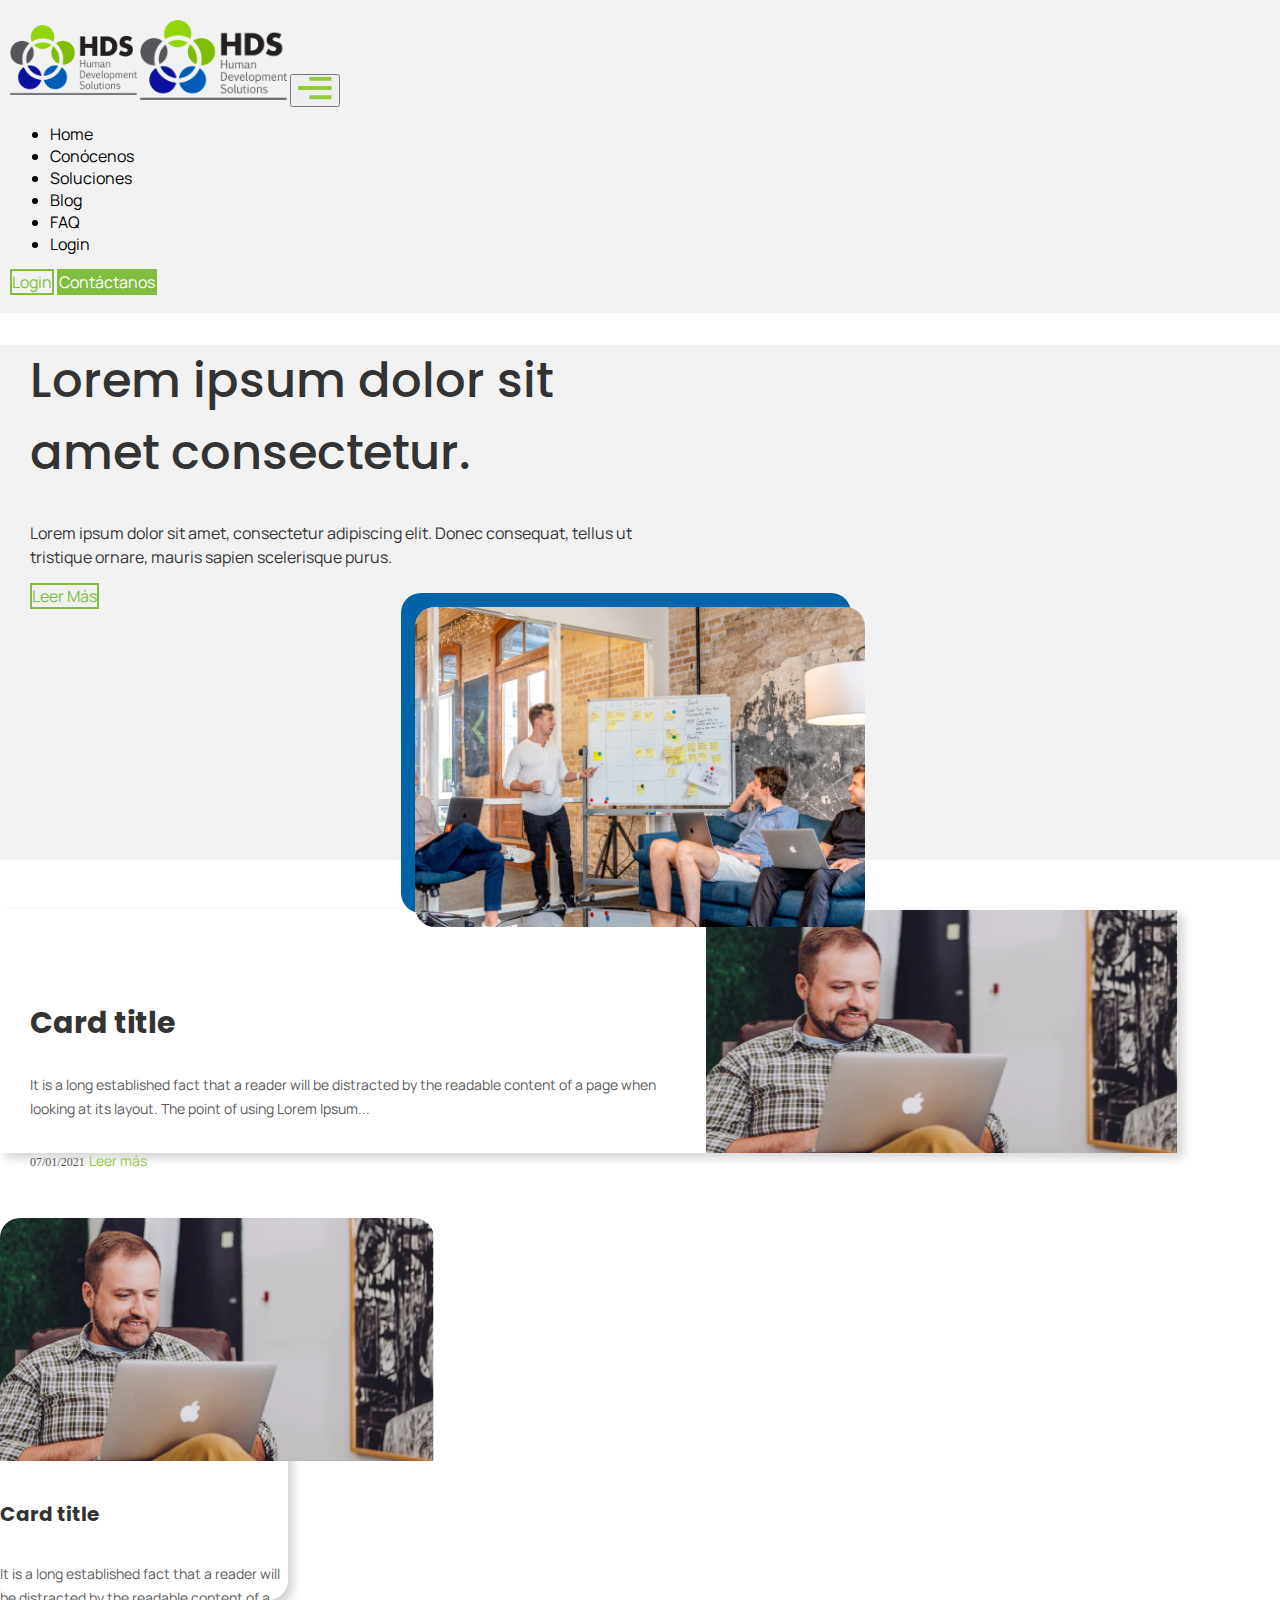
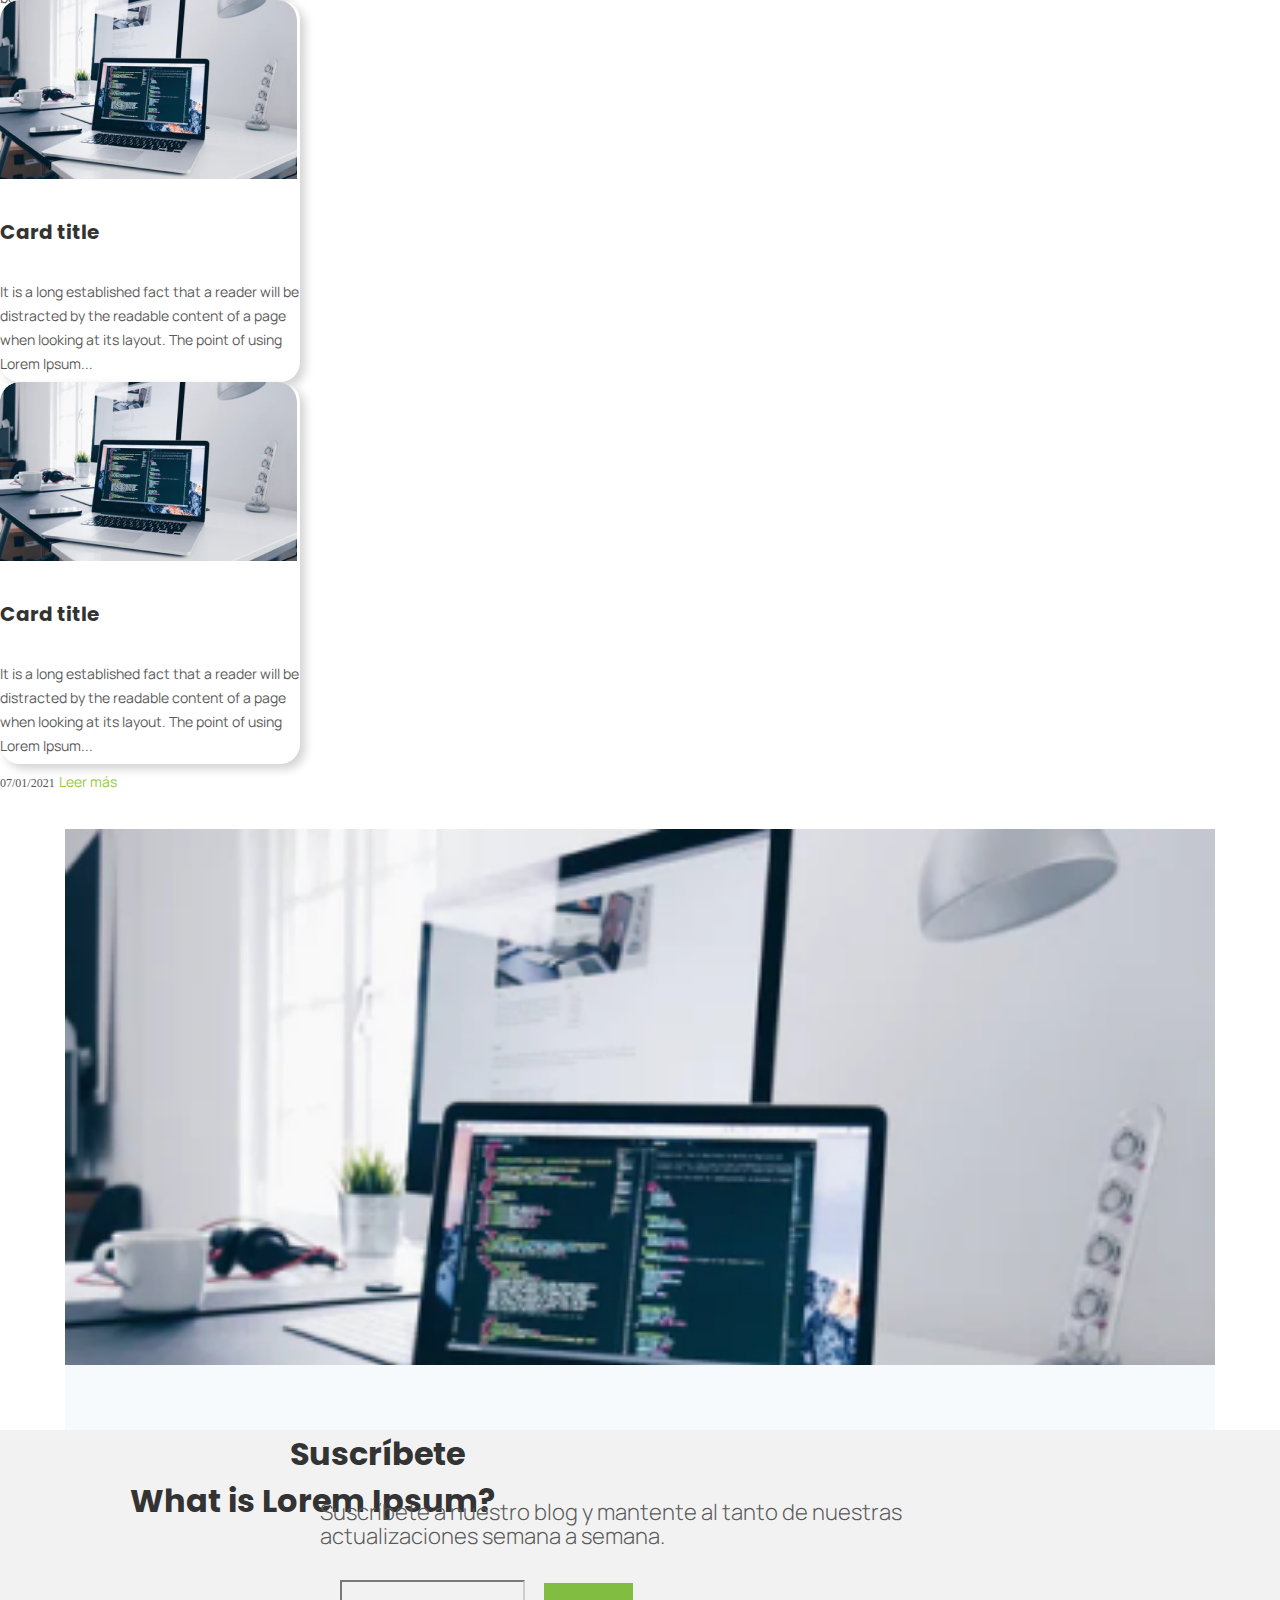
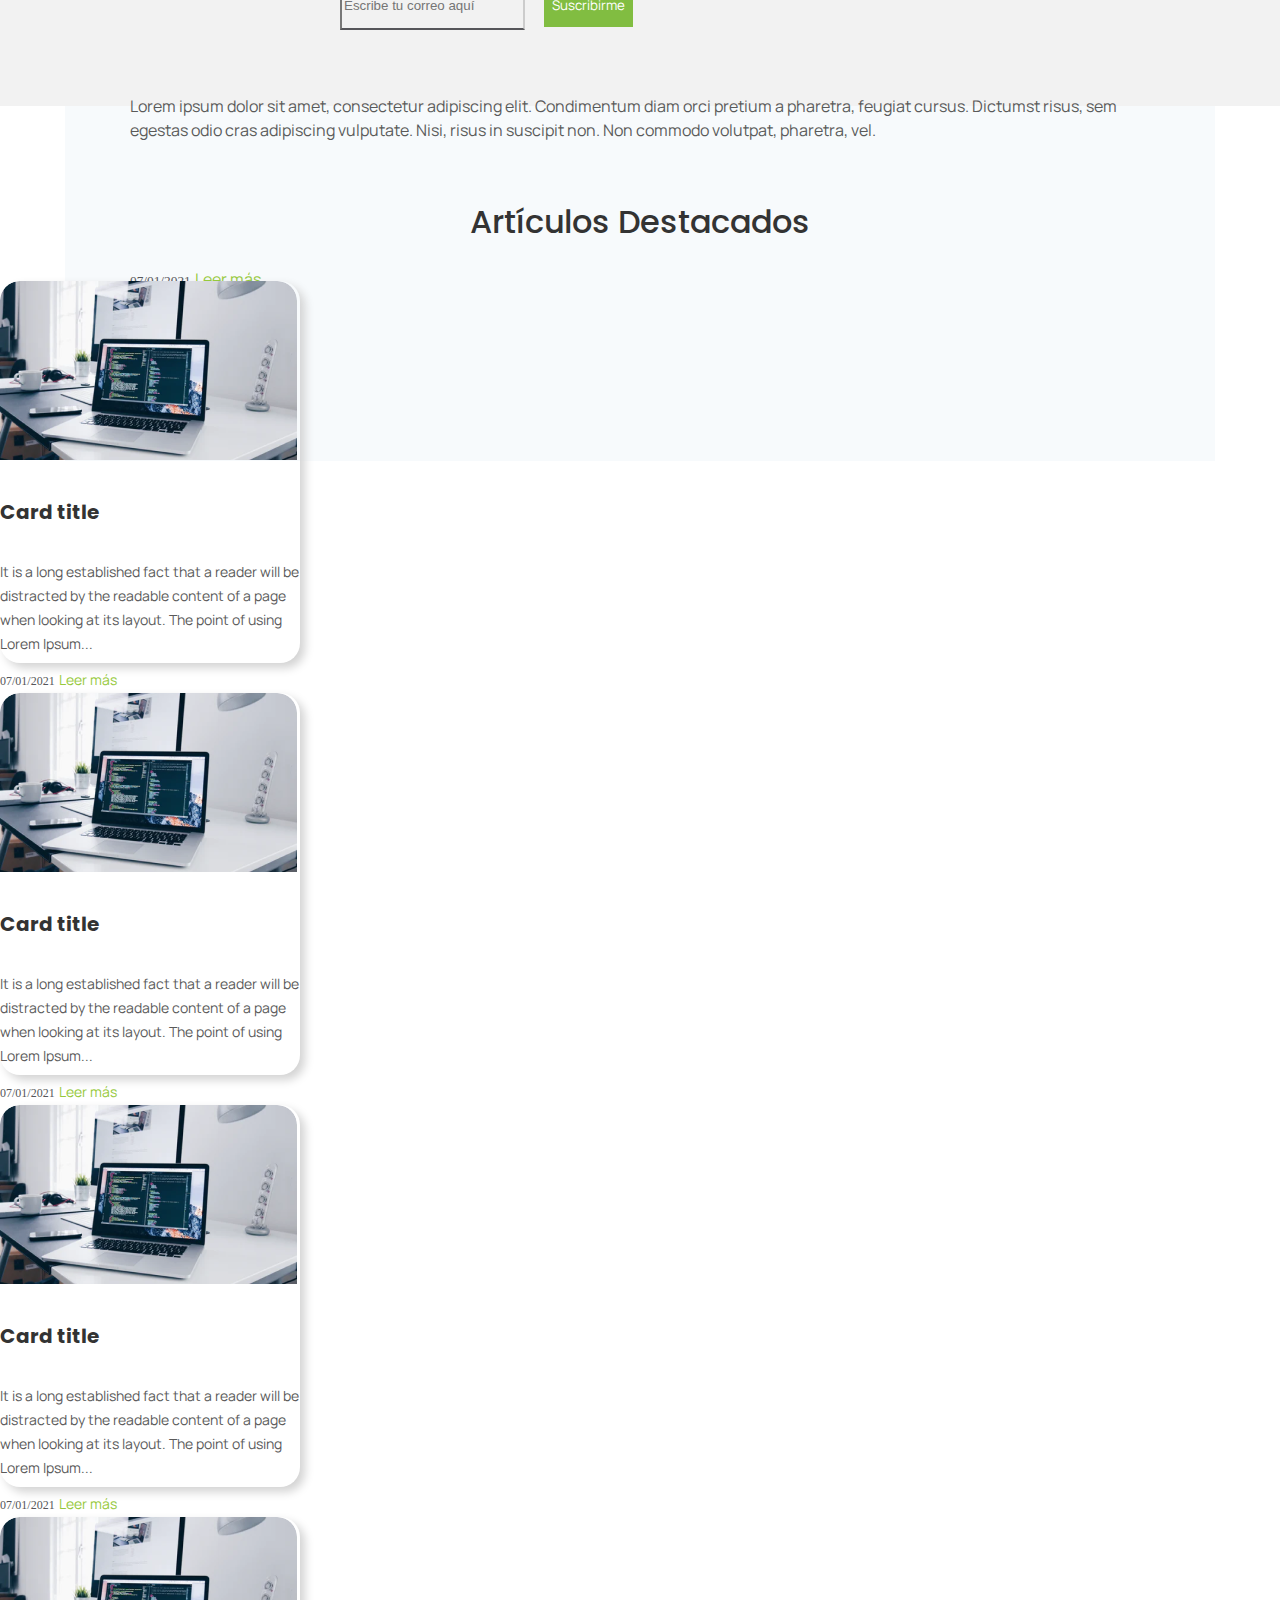
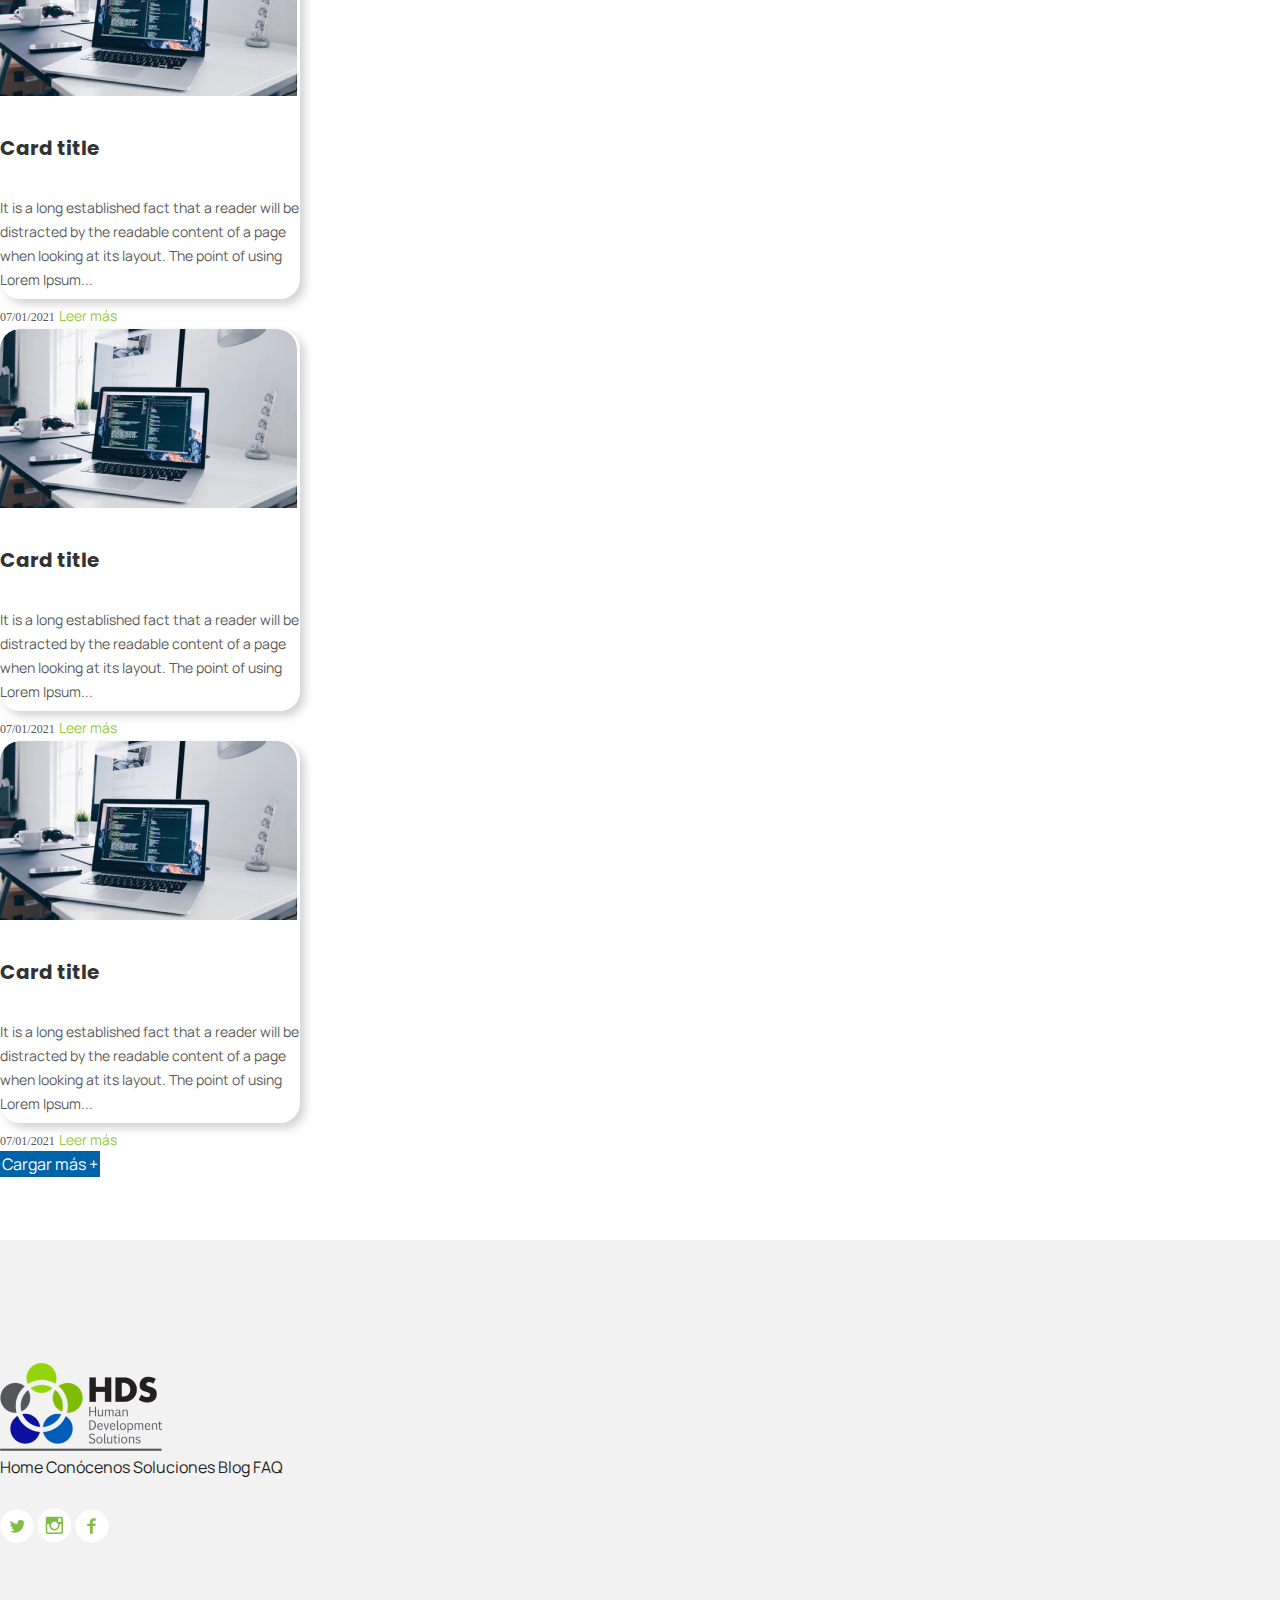
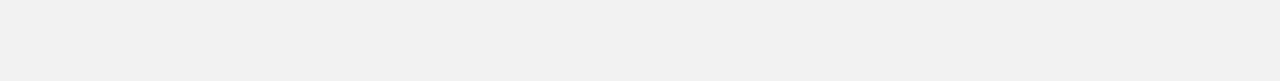
<file: blog.html>
<!DOCTYPE html>
<html lang="es">
<head>
    <meta charset="UTF-8">
    <meta http-equiv="X-UA-Compatible" content="IE=edge">
    <meta name="viewport" content="width=device-width, initial-scale=1.0">
    <title>Document</title>

    <!-- Bootstrap -->
    <link href="https://cdn.jsdelivr.net/npm/bootstrap@5.1.0/dist/css/bootstrap.min.css" rel="stylesheet" integrity="sha384-KyZXEAg3QhqLMpG8r+8fhAXLRk2vvoC2f3B09zVXn8CA5QIVfZOJ3BCsw2P0p/We" crossorigin="anonymous">

   <!-- Fonts -->

   <link rel="preconnect" href="https://fonts.googleapis.com">
   <link rel="preconnect" href="https://fonts.gstatic.com" crossorigin>
   <link href="https://fonts.googleapis.com/css2?family=Manrope:wght@400;500;600&family=Poppins:wght@600&display=swap" rel="stylesheet">

    <!-- Custom Styles -->
    <link rel="stylesheet" href="css/style.css">

</head>

    <!-- Nav -->
    <nav class="navbar navbar-expand-lg navbar-light" id="navbar" >
        <div class="container-lg d-lg-flex align-items-center">
            <a href="index.html" class="ms-md-3">
                <img class="d-md-none" src="./img/logo-banner-footer.png" alt="" style="height: 70px; width: 127px; margin: 5px 0px;">
                <img class="d-none d-md-block" src="./img/logo-banner-footer.png" alt="" style="height: 80px; width: 147px;">
            </a>
        
            <button class="btn d-lg-none me-md-3 d-flex align-items-center" type="button" data-bs-toggle="collapse" data-bs-target="#navbarNavDropdown" aria-controls="navbarNavDropdown" aria-expanded="false" aria-label="Toggle navigation">
                <img src="./img/icons/green-hamburguer.png" alt="">
            </button>

            <div class="collapse navbar-collapse " id="navbarNavDropdown">
                <ul class="navbar-nav ms-xl-5 me-lg-auto d-flex align-items-center">
                    <li class="nav-item px-lg-1 d-lg-none d-xl-block" >
                        <a class="nav-link d-lg-none d-xl-block" href="index.html">Home</a>
                    </li>
                    <li class="nav-item px-lg-1">
                        <a class="nav-link" href="conocenos.html">Conócenos</a>
                    </li>
                    <li class="nav-item px-lg-1">
                        <a class="nav-link" href="soluciones.html">Soluciones</a>
                    </li>
                    <li class="nav-item px-lg-1">
                        <a class="nav-link" href="blog.html">Blog</a>
                    </li>
                    <li class="nav-item px-lg-1 pt-md-0">
                        <a class="nav-link" href="preguntas-frecuentes.html">FAQ</a>
                    </li>
                    <li class="nav-item px-lg-1 pb-3 pt-md-0 d-lg-none">
                        <a class="nav-link" href="#">Login</a>
                    </li>
                    
                    

                </ul>
                <div class="row d-none d-lg-block">
                    <div class="col-12 d-flex align-items-center">
                        <!-- <a href="#" class="me-2 btn button-secondary">Login</a> -->
                        <a href="#" class="btn me-2 button-secondary">Login</a>
                        <a href="contacto.html" class="btn button-primary">Contáctanos</a>
                        
                    </div>      
                </div>
            </div>
        </div>
    </nav>

    <!-- Contenido principal -->
    <main>

        <!-- header image -->

        <section class="container-fluid" id="headerBlog">
            <div class="row d-flex align-items-center mx-lg-auto" id="headerConocenos">
                <div class="col-12 text-center position-relative pe-lg-4 pe-xl-0 ps-lg-5 ms-xl-5">
                    <h1 class="text-light">Lorem ipsum dolor sit amet consectetur. </h1>
                    <p class="text-light">Lorem ipsum dolor sit amet, consectetur adipiscing elit. Donec consequat, tellus ut tristique ornare, mauris sapien scelerisque purus.</p>
                    <a class="btn button-secondary mx-auto mx-lg-0" href="#postsContainer">Leer Más</a>
                </div>
                <div id="blogHeaderImg" style="background-image: url('./img/background/mainArticle.png');">
                </div>
                
            </div>
        </section>

        <!-- cards section -->
        <section class="container">
            <div class="row" id="postsContainer">
                
                    <div class="card mx-auto col-md-6 cardPrimary" style="width: 18rem;">
                        <img src="./img/blog/mainBlog.png" class="card-img-top" alt="...">
                        <div class="card-body ">
                          <h5 class="card-title">Card title</h5>
                          <p class="card-text">It is a long established fact that a reader will be distracted by the readable content of a page when looking at its layout. The point of using Lorem Ipsum...</p>
                          <div class="d-flex">
                            <small>07/01/2021</small>
                            <a class="ms-auto" href="articulo.html">Leer más</a>
                          </div>
                          
                        </div>
                    </div>
                    <div class="card mx-auto col-md-6 cardPrimary" style="width: 18rem;">
                        <img src="./img/blog/mainBlog.png" class="card-img-top" alt="...">
                        <div class="card-body ">
                          <h5 class="card-title">Card title</h5>
                          <p class="card-text">It is a long established fact that a reader will be distracted by the readable content of a page when looking at its layout. The point of using Lorem Ipsum...</p>
                          <div class="d-flex">
                            <small>07/01/2021</small>
                            <a class="ms-auto" href="articulo.html">Leer más</a>
                          </div>
                          
                        </div>
                    </div>
                    <div class="card mx-auto col-md-6 cardPrimary" style="width: 300px !important;">
                        <img src="./img/blog/blog-1.png" class="card-img-top" alt="...">
                        <div class="card-body ">
                            <h5 class="card-title">Card title</h5>
                            <p class="card-text">It is a long established fact that a reader will be distracted by the readable content of a page when looking at its layout. The point of using Lorem Ipsum...</p>
                            <div class="d-flex">
                                <small>07/01/2021</small>
                                <a class="ms-auto" href="articulo.html">Leer más</a>
                            </div>      
                        </div>
                    </div>
                    <div class="card mx-auto col-md-6 cardPrimary" style="width: 300px !important;">
                        <img src="./img/blog/blog-1.png" class="card-img-top" alt="...">
                        <div class="card-body ">
                            <h5 class="card-title">Card title</h5>
                            <p class="card-text">It is a long established fact that a reader will be distracted by the readable content of a page when looking at its layout. The point of using Lorem Ipsum...</p>
                            <div class="d-flex">
                                <small>07/01/2021</small>
                                <a class="ms-auto" href="articulo.html">Leer más</a>
                            </div>      
                        </div>
                    </div>
                
            </div>
        </section>

        <!-- principal article section -->
        <section class="container-lg" id="principalArticle">
            <div class="row d-flex" id="misionSection">
                <div class="col-12 col-lg-6 col-xl-6" id="misionImage">
                </div>
                <div class="col-12 col-md-12 offset-md-2 col-lg-6 offset-lg-0 col-xl-6" id="misionText">
                    <h3>What is Lorem Ipsum?</h3>
                    <p>Lorem ipsum dolor sit amet, consectetur adipiscing elit. Condimentum diam orci pretium a pharetra, feugiat cursus. Dictumst risus, sem egestas odio cras adipiscing vulputate. Nisi, risus in suscipit non. Non commodo volutpat, pharetra, vel.</p>
                    <div class="d-flex p-0 col-lg-12">
                        <small>07/01/2021</small>
                        <a class="ms-auto" href="articulo.html">Leer más</a>
                    </div>
                </div>
            </div>
        </section>

        <!-- Newsletter section -->
        <section class="container-fluid">
            <div class="row d-flex align-items-center text-center" id="suscribeteSection">
                <form>
                    <div class="form-group px-4">
                        <h3>Suscríbete</h3>
                        <p>Suscríbete a nuestro blog y mantente al tanto de nuestras 
                            actualizaciones semana a semana.</p>
                        <div class="d-md-flex mx-auto" id="inputsContainer">
                            <input type="email" class="form-control" id="exampleInputEmail1" aria-describedby="emailHelp" placeholder="Escribe tu correo aquí">
                            <button type="submit" class="btn button-primary mx-auto">Suscribirme</button>
                        </div>  
                    </div>
                    <!-- <button type="submit" class="btn button-primary">Submit</button> -->
                  </form>
            </div>
        </section>
        
        <!-- Artículos destacados -->
        <section class="container" id="destacadosBlog">
            <div class="row mt-5 mt-md-0" id="destacadosContainer">
                <div id="subtitleDestacados">
                    <h2 class="mx-auto">Artículos Destacados</h2>
                </div>
                
                <div class="card mx-auto col-md-6 cardPrimary" style="width: 300px !important;">
                    <img src="./img/blog/blog-1.png" class="card-img-top" alt="...">
                    <div class="card-body ">
                        <h5 class="card-title">Card title</h5>
                        <p class="card-text">It is a long established fact that a reader will be distracted by the readable content of a page when looking at its layout. The point of using Lorem Ipsum...</p>
                        <div class="d-flex">
                            <small>07/01/2021</small>
                            <a class="ms-auto" href="articulo.html">Leer más</a>
                        </div>      
                    </div>
                </div>
                <div class="card mx-auto col-md-6 cardPrimary" sstyle="width: 300px !important;">
                    <img src="./img/blog/blog-1.png" class="card-img-top" alt="...">
                    <div class="card-body ">
                        <h5 class="card-title">Card title</h5>
                        <p class="card-text">It is a long established fact that a reader will be distracted by the readable content of a page when looking at its layout. The point of using Lorem Ipsum...</p>
                        <div class="d-flex">
                            <small>07/01/2021</small>
                            <a class="ms-auto" href="articulo.html">Leer más</a>
                        </div>      
                    </div>
                </div>
                <div class="card mx-auto col-md-6 cardPrimary" style="width: 300px !important;">
                    <img src="./img/blog/blog-1.png" class="card-img-top" alt="...">
                    <div class="card-body ">
                        <h5 class="card-title">Card title</h5>
                        <p class="card-text">It is a long established fact that a reader will be distracted by the readable content of a page when looking at its layout. The point of using Lorem Ipsum...</p>
                        <div class="d-flex">
                            <small>07/01/2021</small>
                            <a class="ms-auto" href="articulo.html">Leer más</a>
                        </div>      
                    </div>
                </div>
                <div class="card mx-auto col-md-6 cardPrimary" style="width: 300px !important;">
                    <img src="./img/blog/blog-1.png" class="card-img-top" alt="...">
                    <div class="card-body ">
                        <h5 class="card-title">Card title</h5>
                        <p class="card-text">It is a long established fact that a reader will be distracted by the readable content of a page when looking at its layout. The point of using Lorem Ipsum...</p>
                        <div class="d-flex">
                            <small>07/01/2021</small>
                            <a class="ms-auto" href="articulo.html">Leer más</a>
                        </div>      
                    </div>
                </div>
                <div class="card mx-auto col-md-6 cardPrimary" style="width: 300px !important;">
                    <img src="./img/blog/blog-1.png" class="card-img-top" alt="...">
                    <div class="card-body ">
                        <h5 class="card-title">Card title</h5>
                        <p class="card-text">It is a long established fact that a reader will be distracted by the readable content of a page when looking at its layout. The point of using Lorem Ipsum...</p>
                        <div class="d-flex">
                            <small>07/01/2021</small>
                            <a class="ms-auto" href="articulo.html">Leer más</a>
                        </div>      
                    </div>
                </div>
                <div class="card mx-auto col-md-6 cardPrimary" style="width: 300px !important;">
                    <img src="./img/blog/blog-1.png" class="card-img-top" alt="...">
                    <div class="card-body ">
                        <h5 class="card-title">Card title</h5>
                        <p class="card-text">It is a long established fact that a reader will be distracted by the readable content of a page when looking at its layout. The point of using Lorem Ipsum...</p>
                        <div class="d-flex">
                            <small>07/01/2021</small>
                            <a class="ms-auto" href="articulo.html">Leer más</a>
                        </div>      
                    </div>
                </div>

                <div class="text-center">
                    <a class="btn button-blue mx-auto mb-4 mb-md-0">Cargar más +</a>
                </div>
                
            </div>
        </section>
        

    </main>

    <!-- Footer -->
    <footer id="footer2" class="p-0">
        <div class="container-lg">
            <div class="row d-lg-flex">

                <div class="col-12 d-flex" id="footer-container">
                    <a href="index.html">
                        <img src="./img/logo-banner-footer.png" alt="">
                    </a>
                </div>
                <div class="col-12 col-lg-9 d-md-flex text-center align-items-center mt-4 mt-lg-0" id="links-footer">
                    <a class="d-block px-3" href="index.html">Home</a>
                    <a class="d-block px-3" href="conocenos.html">Conócenos</a>
                    <a class="d-block px-3" href="soluciones.html">Soluciones</a>
                    <a class="d-block px-3" href="blog.html">Blog</a>
                    <a class="d-block px-3" href="preguntas-frecuentes.html">FAQ</a>
                </div>
                <div class="col-12 col-md-3 col-lg-2 d-flex mx-auto mx-md-0" id="icons-container">
                    <div class="col-md-5 col-8 d-flex">
                        <img src="./img/icons/twitter-green.png" alt="">
                        <img src="./img/icons/insta-green.png" alt="">
                        <img src="./img/icons/facebook-green.png" alt="">
                    </div>
                    
                </div>

            </div>
        </div>
        
    </footer>


    <script src="https://cdn.jsdelivr.net/npm/@popperjs/core@2.9.3/dist/umd/popper.min.js" integrity="sha384-eMNCOe7tC1doHpGoWe/6oMVemdAVTMs2xqW4mwXrXsW0L84Iytr2wi5v2QjrP/xp" crossorigin="anonymous"></script>
    <script src="https://cdn.jsdelivr.net/npm/bootstrap@5.1.0/dist/js/bootstrap.min.js" integrity="sha384-cn7l7gDp0eyniUwwAZgrzD06kc/tftFf19TOAs2zVinnD/C7E91j9yyk5//jjpt/" crossorigin="anonymous"></script>
    <script src="https://code.jquery.com/jquery-3.6.0.min.js" integrity="sha256-/xUj+3OJU5yExlq6GSYGSHk7tPXikynS7ogEvDej/m4=" crossorigin="anonymous"></script>

    <!-- Scripts personalizados -->
    <script src="js/main.js"></script>
</body>
</html>
</file>
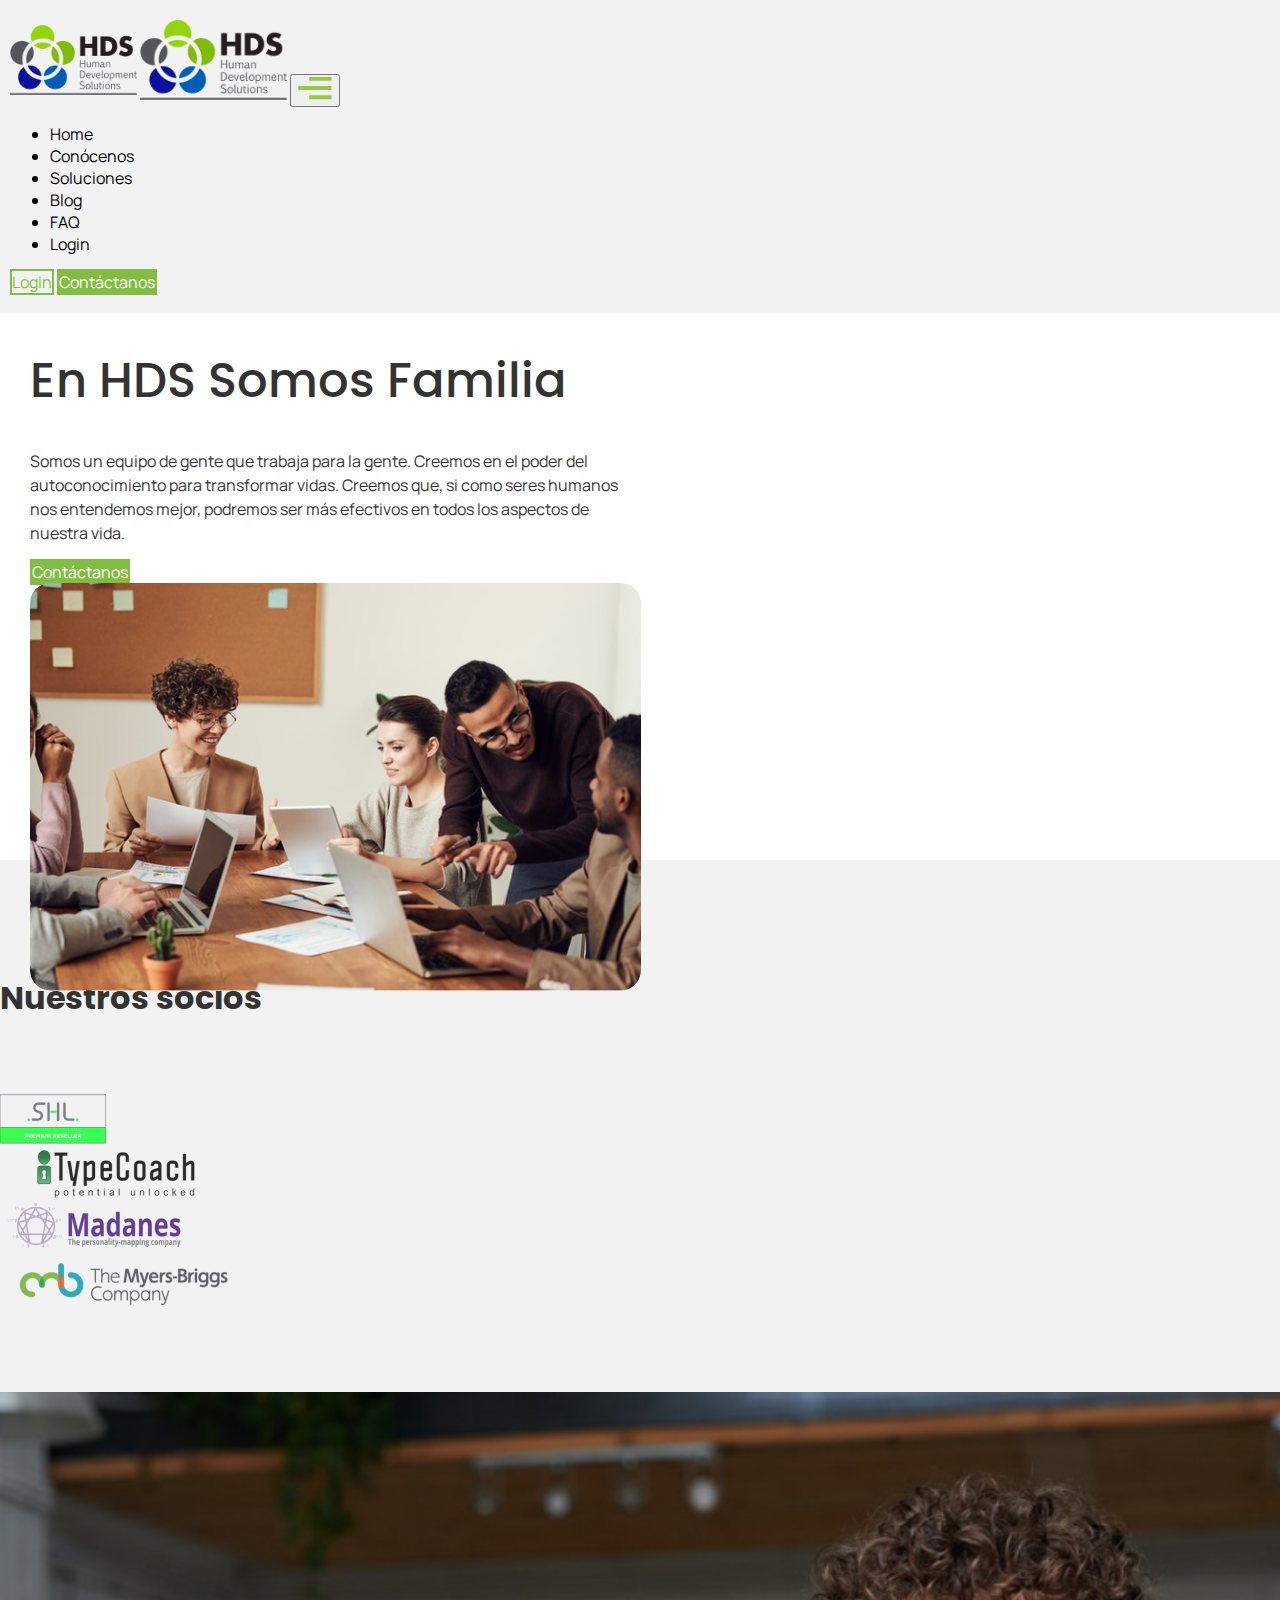
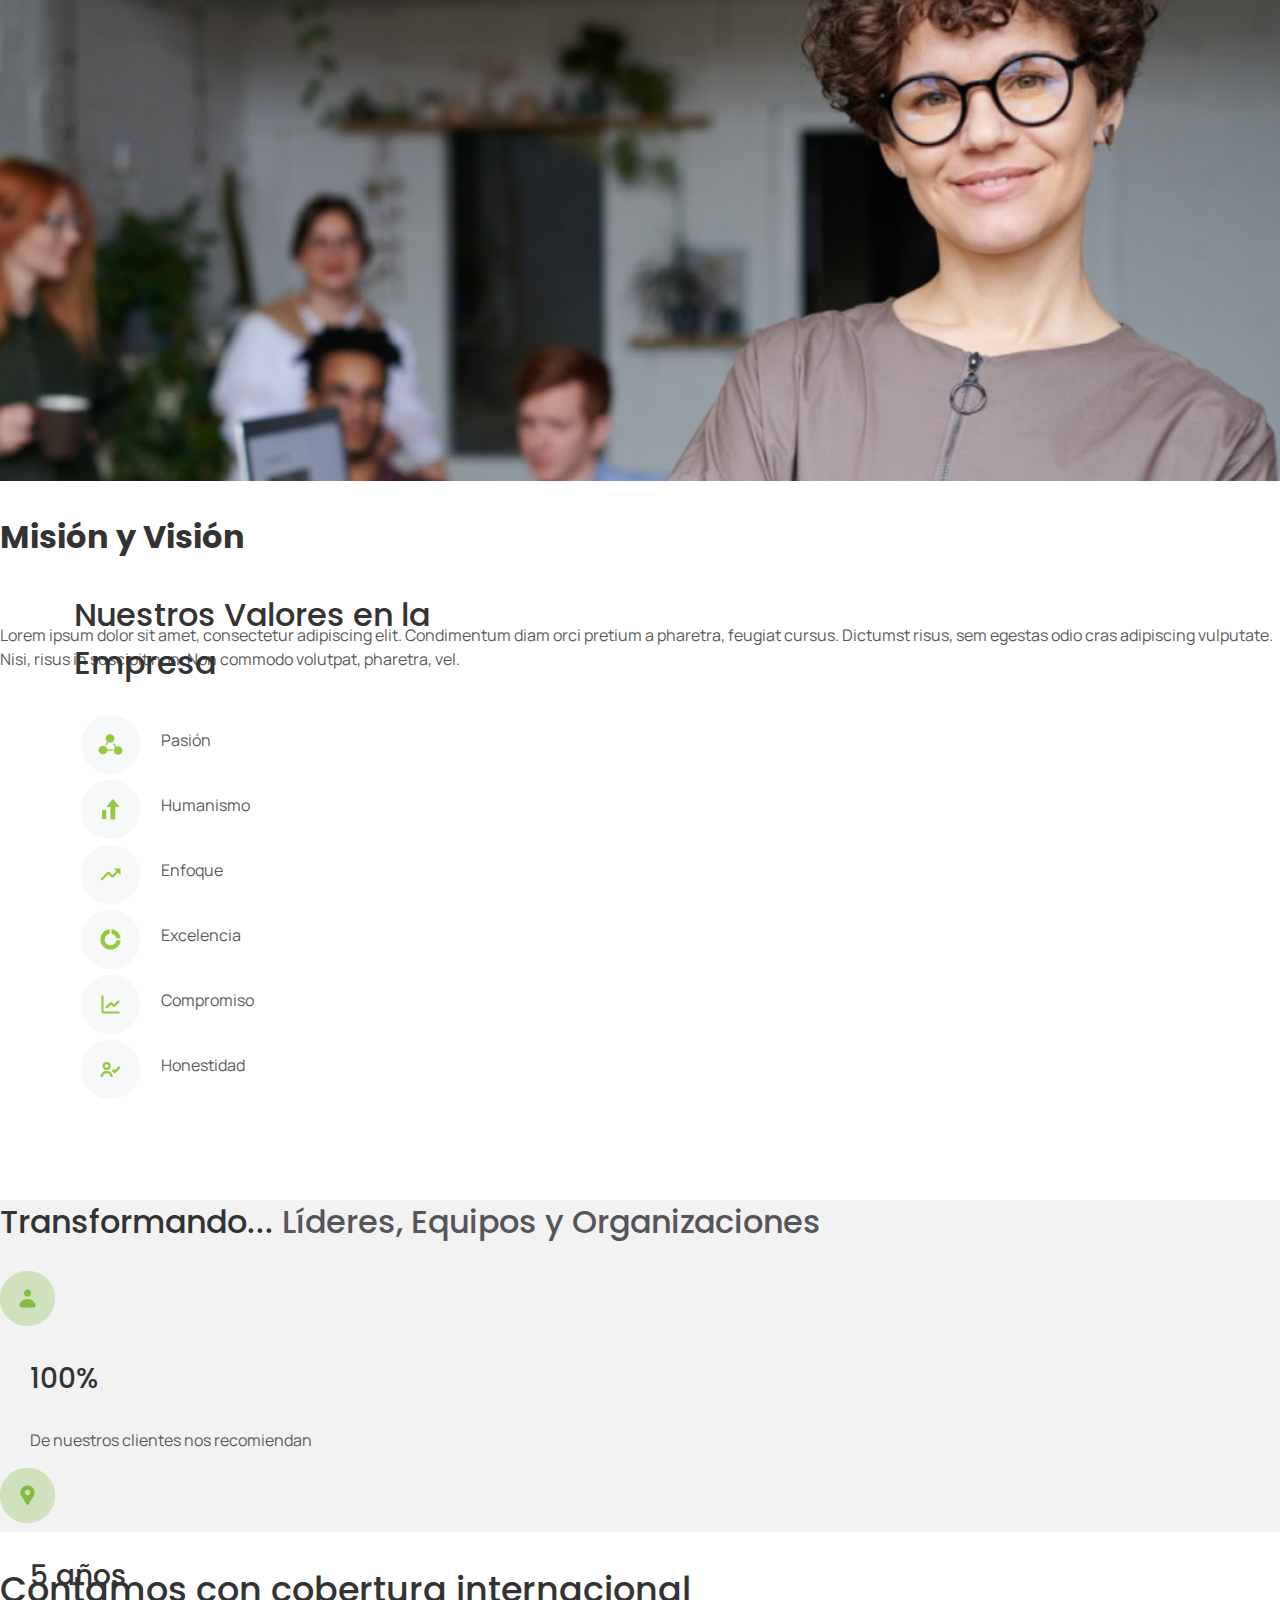
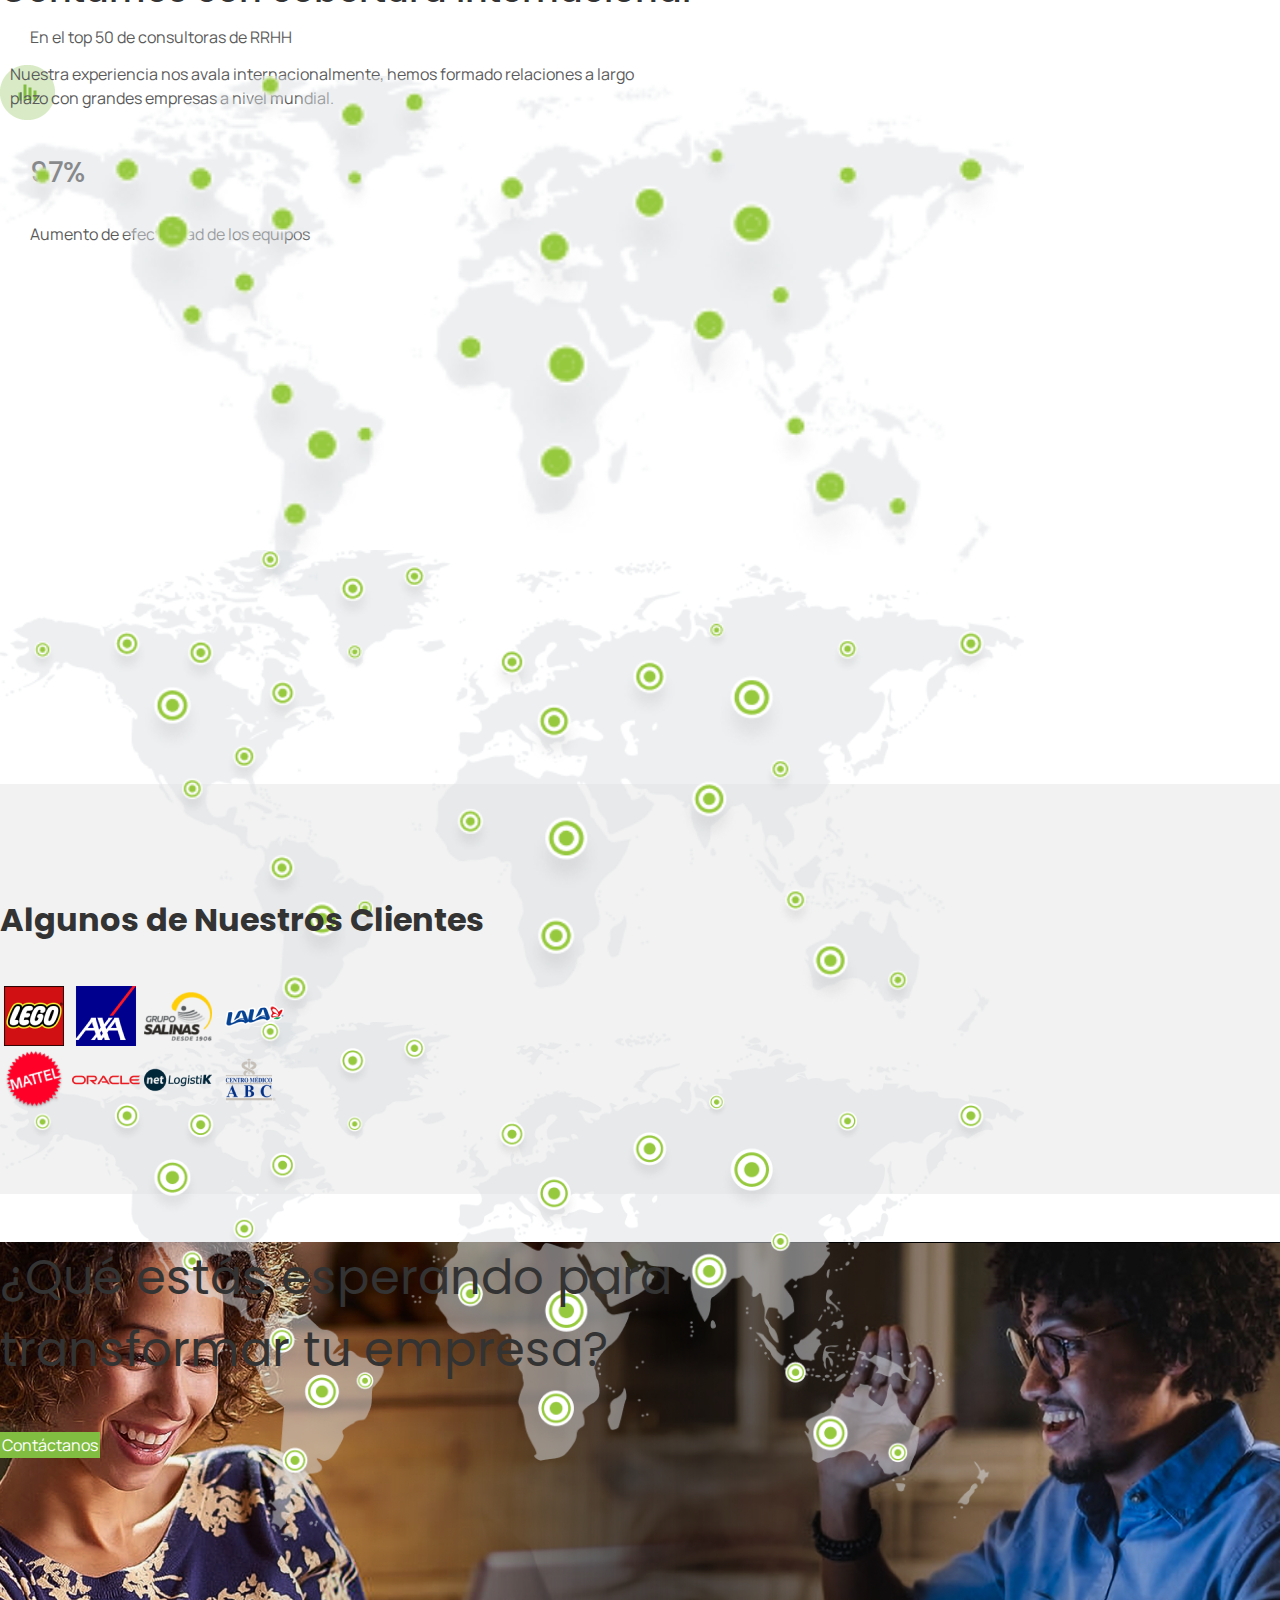
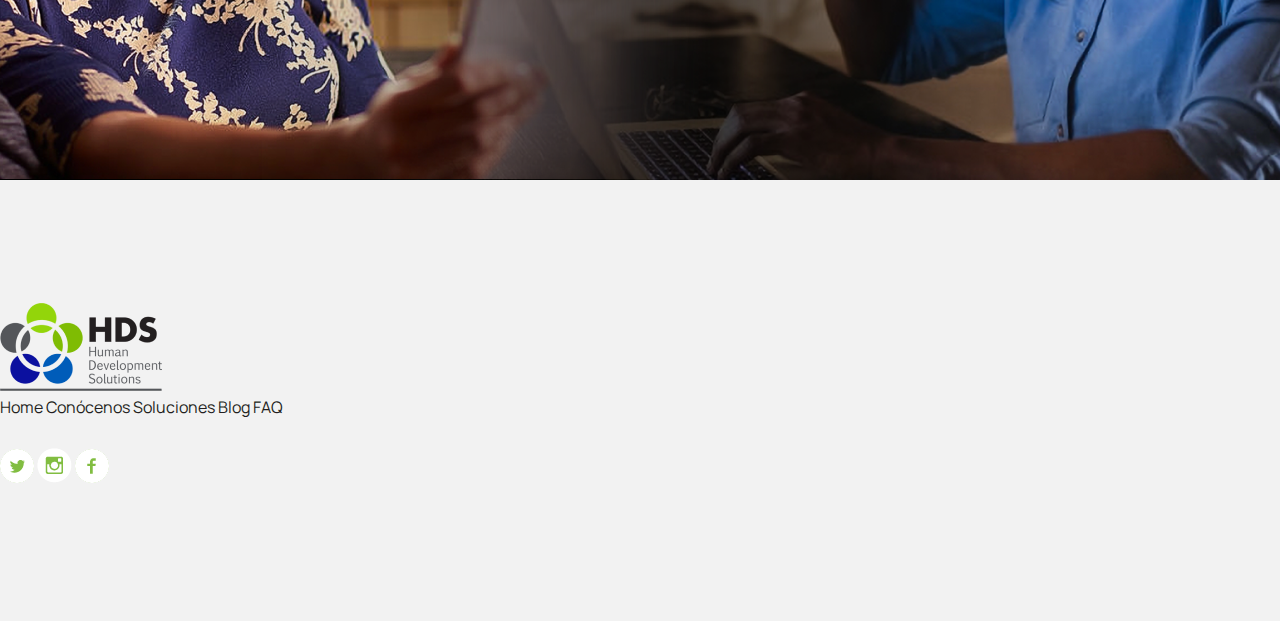
<file: conocenos.html>
<!DOCTYPE html>
<html lang="es">
<head>
    <meta charset="UTF-8">
    <meta http-equiv="X-UA-Compatible" content="IE=edge">
    <meta name="viewport" content="width=device-width, initial-scale=1.0">
    <title>Document</title>

    <!-- Bootstrap -->
    <link href="https://cdn.jsdelivr.net/npm/bootstrap@5.1.0/dist/css/bootstrap.min.css" rel="stylesheet" integrity="sha384-KyZXEAg3QhqLMpG8r+8fhAXLRk2vvoC2f3B09zVXn8CA5QIVfZOJ3BCsw2P0p/We" crossorigin="anonymous">

    <!-- Fonts -->

   <link rel="preconnect" href="https://fonts.googleapis.com">
   <link rel="preconnect" href="https://fonts.gstatic.com" crossorigin>
   <link href="https://fonts.googleapis.com/css2?family=Manrope:wght@400;500;600&family=Poppins:wght@600&display=swap" rel="stylesheet">

    <!-- Custom Styles -->
    <link rel="stylesheet" href="css/style.css">

</head>

    <!-- Nav -->
    <nav class="navbar navbar-expand-lg navbar-light" id="navbar" >
        <div class="container-lg d-lg-flex align-items-center">
            <a href="index.html" class="ms-md-3">
                <img class="d-md-none" src="./img/logo-banner-footer.png" alt="" style="height: 70px; width: 127px; margin: 5px 0px;">
                <img class="d-none d-md-block" src="./img/logo-banner-footer.png" alt="" style="height: 80px; width: 147px;">
            </a>
        
            <button class="btn d-lg-none me-md-3 d-flex align-items-center" type="button" data-bs-toggle="collapse" data-bs-target="#navbarNavDropdown" aria-controls="navbarNavDropdown" aria-expanded="false" aria-label="Toggle navigation">
                <img src="./img/icons/green-hamburguer.png" alt="">
            </button>

            <div class="collapse navbar-collapse " id="navbarNavDropdown">
                <ul class="navbar-nav ms-xl-5 me-lg-auto d-flex align-items-center">
                    <li class="nav-item px-lg-1 d-lg-none d-xl-block" >
                        <a class="nav-link d-lg-none d-xl-block" href="index.html">Home</a>
                    </li>
                    <li class="nav-item px-lg-1">
                        <a class="nav-link" href="conocenos.html">Conócenos</a>
                    </li>
                    <li class="nav-item px-lg-1">
                        <a class="nav-link" href="soluciones.html">Soluciones</a>
                    </li>
                    <li class="nav-item px-lg-1">
                        <a class="nav-link" href="blog.html">Blog</a>
                    </li>
                    <li class="nav-item px-lg-1 pt-md-0">
                        <a class="nav-link" href="preguntas-frecuentes.html">FAQ</a>
                    </li>
                    <li class="nav-item px-lg-1 pb-3 pt-md-0 d-lg-none">
                        <a class="nav-link" href="#">Login</a>
                    </li>
                    
                    

                </ul>
                <div class="row d-none d-lg-block">
                    <div class="col-12 d-flex align-items-center">
                        <!-- <a href="#" class="me-2 btn button-secondary">Login</a> -->
                        <a href="#" class="btn me-2 button-secondary">Login</a>
                        <a href="contacto.html" class="btn button-primary">Contáctanos</a>
                        
                    </div>      
                </div>
            </div>
        </div>
    </nav>

    <!-- Contenido principal -->
    <main>

        <!-- header image -->

        <section class="container-fluid" id="headerConocenosCont">
            <div class="row d-flex align-items-center mx-lg-auto" id="headerConocenos">
                <div class="col-12 text-center position-relative">
                    <h1 class="text-light">En <span>HDS</span> Somos <span>Familia</span> </h1>
                    <p class="text-light">Somos un equipo de gente que trabaja para la gente. Creemos en el poder del autoconocimiento para transformar vidas. Creemos que, si como seres humanos nos entendemos mejor, podremos ser más efectivos en todos los aspectos de nuestra vida.</p>
                    <a href="contacto.html" class="btn button-primary mx-auto mx-lg-0">Contáctanos</a>
                </div>
                <img class="col-lg-6 d-none d-lg-block mx-lg-auto" src="./img/background/bg-lg-conocenos.png" alt="">
            </div>
        </section>

        <!-- Partners section -->
        <section class="container-fluid" id="socios-section">
            <div class="row" id="socios-container">
                <div class="col-12 text-center">
                    <h3>Nuestros socios</h3>
                    <div class="row mx-auto" id="icons-socios-container">
                        <div class="col-12 pb-3 col-md-4 offset-md-2 col-lg-3 offset-lg-0">
                            <img src="./img/partners/shl-logotipo.png" alt="">
                        </div>
                        <div class="col-12 pb-3 col-md-4 col-lg-3">
                            <img src="./img/partners/typecoach-logotipo.png" alt="">
                        </div>
                        <div class="col-12 pb-3 col-md-5 offset-md-1 col-lg-3 offset-lg-0">
                            <img src="./img/partners/madanes-logotipo.png" alt="">
                        </div>
                        <div class="col-12 col-md-5 col-lg-3">
                            <img src="./img/partners/myers-briggs-logotipo.png" alt="">
                        </div>
                    </div>
                </div>
            </div>
        </section>

        <!-- misión section -->
        <section class="container-fluid">
            <div class="row d-flex" id="misionSection">
                <div class="col-12 col-lg-6" id="misionImage">
                </div>
                <div class="col-12 col-md-8 offset-md-2 col-lg-4 offset-lg-1" id="misionText">
                    <h3>Misión y Visión</h3>
                    <p>Lorem ipsum dolor sit amet, consectetur adipiscing elit. Condimentum diam orci pretium a pharetra, feugiat cursus. Dictumst risus, sem egestas odio cras adipiscing vulputate. Nisi, risus in suscipit non. Non commodo volutpat, pharetra, vel.</p>
                </div>
            </div>
        </section>

        <!-- Valores Section -->
        <section class="container-fluid">
            <div class="row flex-lg-row-reverse" id="valoresSection">
                <div class="col-12 col-lg-6" id="valoresImage"></div>
                
                <div class="col-12 col-md-8 offset-md-2 col-lg-6 offset-lg-0" id="valoresText">
                    <h3 class="pb-2">Nuestros Valores en la Empresa</h3>
                    <p id="pasionIcon">Pasión</p>
                    <p id="humanismoIcon" >Humanismo</p>
                    <p id="enfoqueIcon">Enfoque</p>
                    <p id="excelenciaIcon">Excelencia</p>
                    <p id="compromisoIcon">Compromiso</p>
                    <p id="honestidadIcon">Honestidad</p>
                    
                </div>
                
            </div>
        </section>

        <!-- Transformando section -->
        <section class="container-fluid p-0">
            <div class="row mx-auto text-center d-lg-flex align-items-center" id="icons-section">

                <div class="row col-lg-3 col-lg-6 mt-lg-0 m-0" id="icons-subtitle">
                    <h2 class="col-lg-8 col-xl-7 offset-lg-2">Transformando... <span>Líderes, Equipos y Organizaciones</span></h2>
                </div>
                

                <div class="row col-lg-6 d-lg-flex m-0" id="icons-porcents">

                    <div class="col-md-4 col-lg-6 icono-wrap mt-md-0 text-center d-lg-flex align-items-center">
                        <img src="./img/icons/user-icon.png" alt="">
    
                        <div class="mt-3 mb-md-1 w-75 mx-auto">
                            <h3>100%</h3>
                            <p>De nuestros clientes nos recomiendan</p>
                        </div>
                        
                    </div>
    
                    <div class="col-md-4 col-lg-6 icono-wrap mt-md-0 text-center d-lg-flex align-items-center">
                        <img src="./img/icons/map-icon.png" alt="">
                        <div class="mt-3 mb-md-1 w-75 mx-auto">
                            <h3>5 años</h3>
                            <p>En el top 50 de consultoras de RRHH</p>
                        </div>
                        
                    </div>
    
                    <div class="col-md-4 col-lg-6 icono-wrap mt-md-0 text-center d-lg-flex align-items-center">
                        <img src="./img/icons/graphs-icon.png" alt="">
                        <div class="mt-3  mb-md-1 w-75 mx-auto">
                            <h3>97%</h3>
                            <p>Aumento de efectividad de los equipos</p>
                        </div>                    
                    </div>
                </div>
                

            </div>
        </section>

        <!-- Cobertura section -->
        <section class="container">
            <div class="row d-flex align-items-center" id="coberturaSection">
                <div class="col-12 d-flex text-center" style="flex-wrap: wrap;">
                    <h3 class="mx-auto">Contamos con cobertura internacional</h3>
                    <p class="mx-auto">Nuestra experiencia nos avala internacionalmente, hemos formado relaciones a largo plazo con grandes empresas a nivel mundial.</p>
                </div>
                
                <div class="col-12 d-flex justify-content-center" id="coberturaImg">
                    <img class="d-md-none" src="./img/background/cobertura-bg.png" alt="">
                    <img class="d-none d-md-block d-lg-none" src="./img/background/cobertura-bg-md.png" alt="">
                    <img class="d-none d-lg-block" src="./img/background/cobertura-bg-lg.png" alt="">
                </div>
            </div>
        </section>

         <!-- Clientes section -->
        <section class="container-fluid" id="clientes-section">
            <div class="row" id="clientes-container">
                <div class="col-12 text-center">
                    <h3>Algunos de Nuestros Clientes</h3>
                    <div class="row mx-auto" id="clientes-icons-container">
                        <div class="col-12 text-center col-md-6 d-md-flex justify-content-around">
                            <img src="./img/clientes/lego-logo.png" alt="">
                            <img src="./img/clientes/axa-logo.png" alt="">
                            <img src="./img/clientes/gruposalinas-logo.png" alt="">
                            <img src="./img/clientes/lala-logo (1).png" alt="">
                        </div>
                        <div class="col-12 text-center col-md-6 d-md-flex justify-content-around">
                            <img src="./img/clientes/mattel-logo (1).png" alt="">
                            <img src="./img/clientes/oracle-logo.png" alt="">
                            <img src="./img/clientes/netlogistikl-logo.png" alt="">
                            <img src="./img/clientes/abc-logo.png" alt="">
                        </div>
                    </div>
                </div>
            </div>
        </section>

        <!-- Banner conocenos -->
        <section class="container-fluid">
            <div class="row" id="bannerConocenos">
                <div class="col-12 d-flex text-center align-items-center justify-content-center mt-4 mt-md-5">
                    <h3 class="text-light">¿Qué estás esperando para transformar tu empresa?</h3>
                    
                </div>
                <div class="text-center">
                    <a href="contacto.html" class="btn button-primary mx-auto">Contáctanos</a>
                </div>
                
            </div>
        </section>

    </main>

    <!-- Footer -->
    <footer id="footer2" class="p-0">
        <div class="container-lg">
            <div class="row d-lg-flex">

                <div class="col-12 d-flex" id="footer-container">
                    <a href="index.html">
                        <img src="./img/logo-banner-footer.png" alt="">
                    </a>
                </div>
                <div class="col-12 col-lg-9 d-md-flex text-center align-items-center mt-4 mt-lg-0" id="links-footer">
                    <a class="d-block px-3" href="index.html">Home</a>
                    <a class="d-block px-3" href="conocenos.html">Conócenos</a>
                    <a class="d-block px-3" href="soluciones.html">Soluciones</a>
                    <a class="d-block px-3" href="blog.html">Blog</a>
                    <a class="d-block px-3" href="preguntas-frecuentes.html">FAQ</a>
                </div>
                <div class="col-12 col-md-3 col-lg-2 d-flex mx-auto mx-md-0" id="icons-container">
                    <div class="col-md-5 col-8 d-flex">
                        <img src="./img/icons/twitter-green.png" alt="">
                        <img src="./img/icons/insta-green.png" alt="">
                        <img src="./img/icons/facebook-green.png" alt="">
                    </div>
                    
                </div>

            </div>
        </div>
        
    </footer>

    <script src="https://cdn.jsdelivr.net/npm/@popperjs/core@2.9.3/dist/umd/popper.min.js" integrity="sha384-eMNCOe7tC1doHpGoWe/6oMVemdAVTMs2xqW4mwXrXsW0L84Iytr2wi5v2QjrP/xp" crossorigin="anonymous"></script>
    <script src="https://cdn.jsdelivr.net/npm/bootstrap@5.1.0/dist/js/bootstrap.min.js" integrity="sha384-cn7l7gDp0eyniUwwAZgrzD06kc/tftFf19TOAs2zVinnD/C7E91j9yyk5//jjpt/" crossorigin="anonymous"></script>
    <script src="https://code.jquery.com/jquery-3.6.0.min.js" integrity="sha256-/xUj+3OJU5yExlq6GSYGSHk7tPXikynS7ogEvDej/m4=" crossorigin="anonymous"></script>

    <!-- Scripts personalizados -->
    <script src="js/main.js"></script>
</body>
</html>
</file>
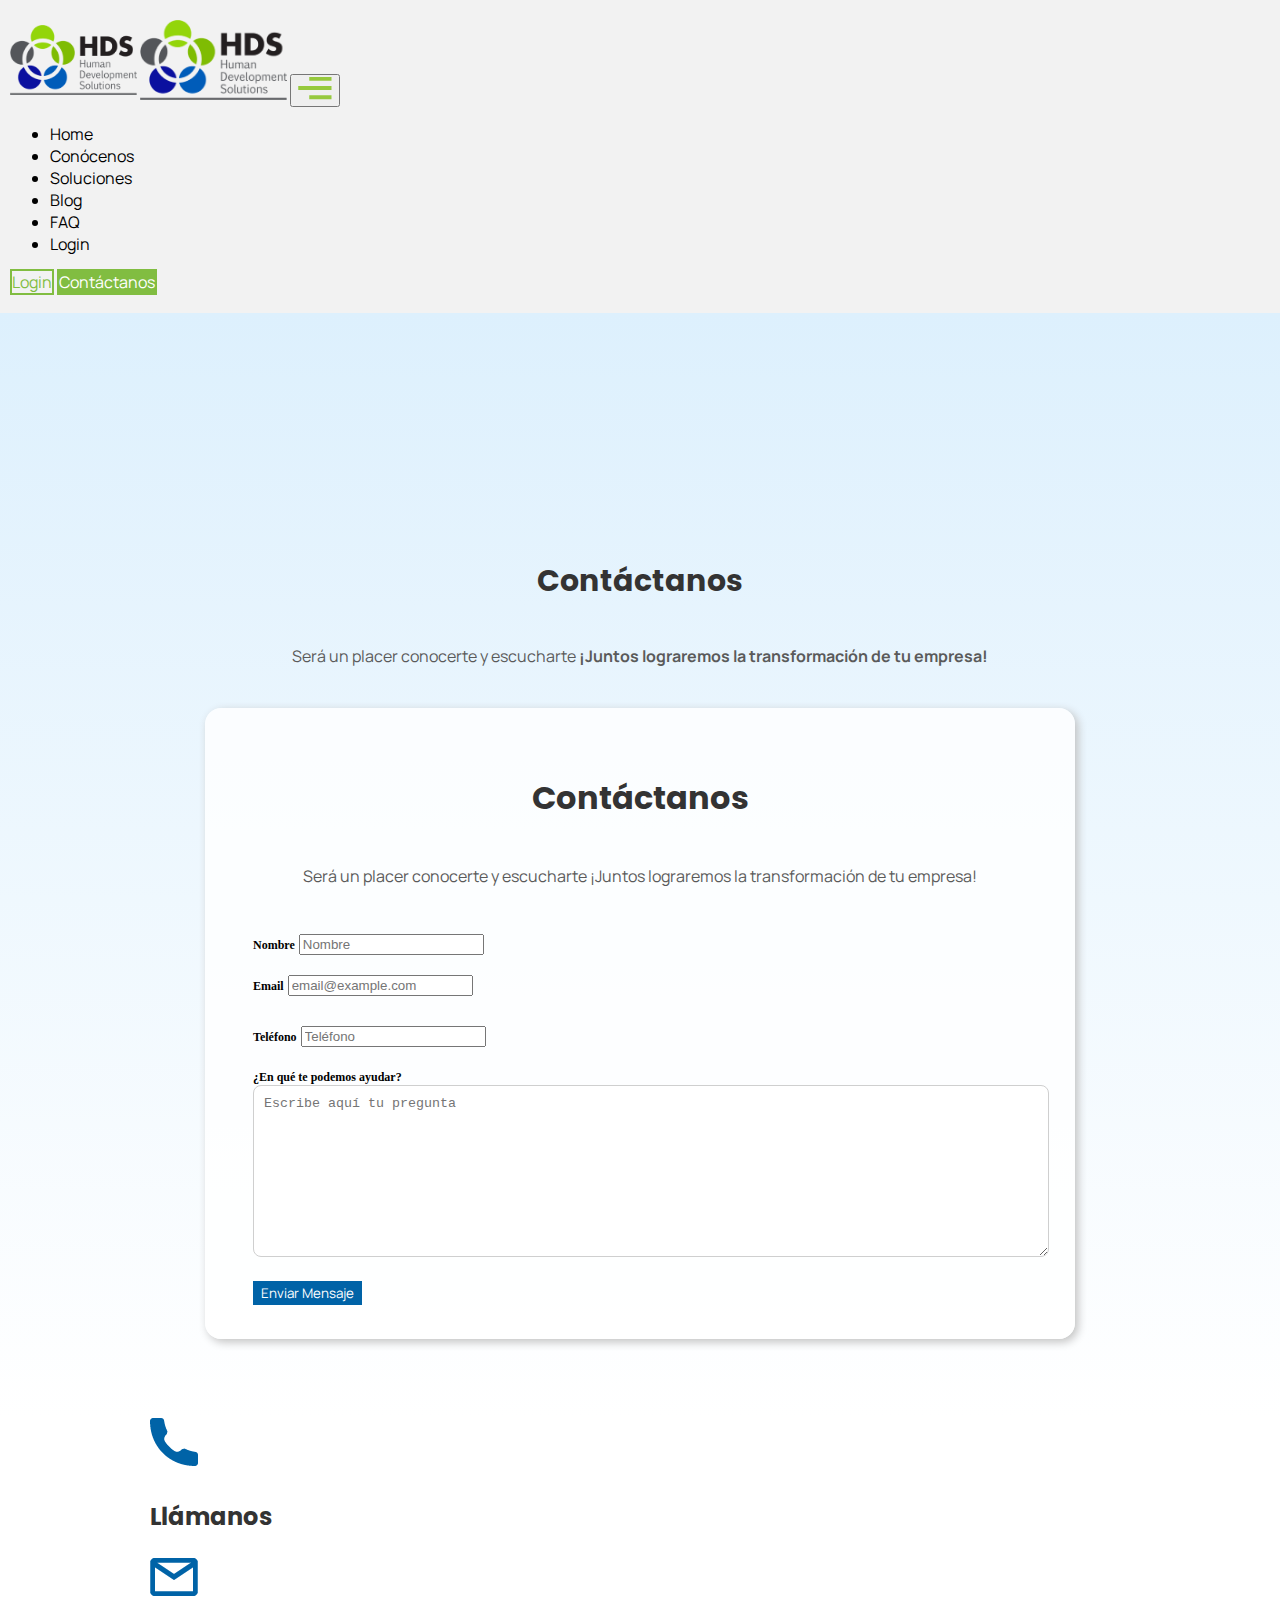
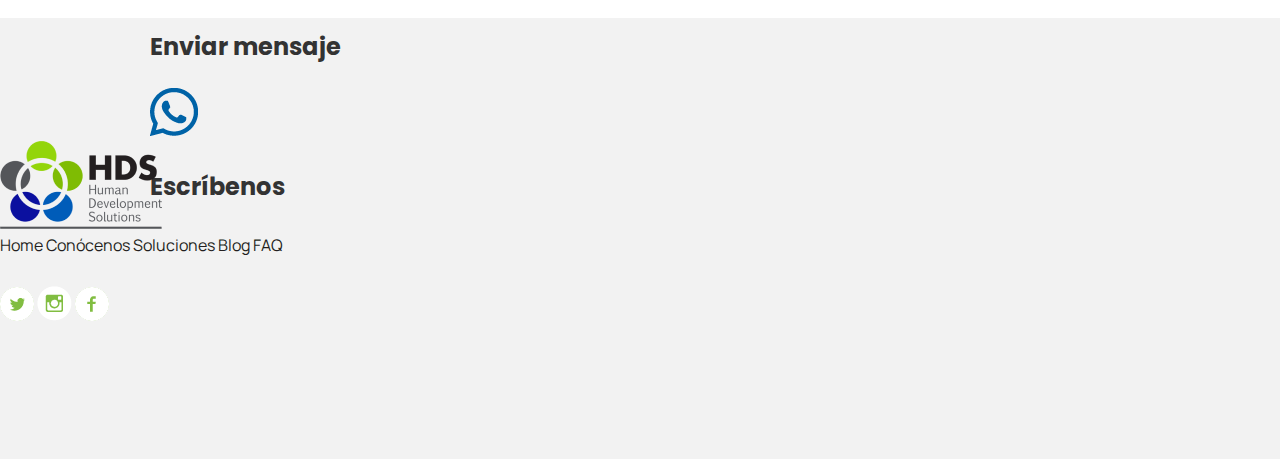
<file: contacto.html>
<!DOCTYPE html>
<html lang="es">
<head>
    <meta charset="UTF-8">
    <meta http-equiv="X-UA-Compatible" content="IE=edge">
    <meta name="viewport" content="width=device-width, initial-scale=1.0">
    <title>Document</title>

    <!-- Bootstrap -->
    <link href="https://cdn.jsdelivr.net/npm/bootstrap@5.1.0/dist/css/bootstrap.min.css" rel="stylesheet" integrity="sha384-KyZXEAg3QhqLMpG8r+8fhAXLRk2vvoC2f3B09zVXn8CA5QIVfZOJ3BCsw2P0p/We" crossorigin="anonymous">

    <!-- Fonts -->

   <link rel="preconnect" href="https://fonts.googleapis.com">
   <link rel="preconnect" href="https://fonts.gstatic.com" crossorigin>
   <link href="https://fonts.googleapis.com/css2?family=Manrope:wght@400;500;600&family=Poppins:wght@600&display=swap" rel="stylesheet">

    <!-- Custom Styles -->
    <link rel="stylesheet" href="css/style.css">

</head>

    <!-- Nav -->
    <nav class="navbar navbar-expand-lg navbar-light" id="navbar" >
        <div class="container-lg d-lg-flex align-items-center">
            <a href="index.html" class="ms-md-3">
                <img class="d-md-none" src="./img/logo-banner-footer.png" alt="" style="height: 70px; width: 127px; margin: 5px 0px;">
                <img class="d-none d-md-block" src="./img/logo-banner-footer.png" alt="" style="height: 80px; width: 147px;">
            </a>
        
            <button class="btn d-lg-none me-md-3 d-flex align-items-center" type="button" data-bs-toggle="collapse" data-bs-target="#navbarNavDropdown" aria-controls="navbarNavDropdown" aria-expanded="false" aria-label="Toggle navigation">
                <img src="./img/icons/green-hamburguer.png" alt="">
            </button>

            <div class="collapse navbar-collapse " id="navbarNavDropdown">
                <ul class="navbar-nav ms-xl-5 me-lg-auto d-flex align-items-center">
                    <li class="nav-item px-lg-1 d-lg-none d-xl-block" >
                        <a class="nav-link d-lg-none d-xl-block" href="index.html">Home</a>
                    </li>
                    <li class="nav-item px-lg-1">
                        <a class="nav-link" href="conocenos.html">Conócenos</a>
                    </li>
                    <li class="nav-item px-lg-1">
                        <a class="nav-link" href="soluciones.html">Soluciones</a>
                    </li>
                    <li class="nav-item px-lg-1">
                        <a class="nav-link" href="blog.html">Blog</a>
                    </li>
                    <li class="nav-item px-lg-1 pt-md-0">
                        <a class="nav-link" href="preguntas-frecuentes.html">FAQ</a>
                    </li>
                    <li class="nav-item px-lg-1 pb-3 pt-md-0 d-lg-none">
                        <a class="nav-link" href="#">Login</a>
                    </li>
                    
                    

                </ul>
                <div class="row d-none d-lg-block">
                    <div class="col-12 d-flex align-items-center">
                        <!-- <a href="#" class="me-2 btn button-secondary">Login</a> -->
                        <a href="#" class="btn me-2 button-secondary">Login</a>
                        <a href="contacto.html" class="btn button-primary">Contáctanos</a>
                        
                    </div>      
                </div>
            </div>
        </div>
    </nav>

    <!-- Contenido principal -->
    <main>

        <!-- header y form section -->
        <section class="container-fluid">
            <div class="row" id="contactSection">
                <div class="col-12 d-lg-none" id="contactText">
                    <h3 class="d-block">Contáctanos</h3>
                    <p>Será un placer conocerte y escucharte <b>¡Juntos lograremos la transformación
                        de tu empresa!</b>
                    </p>
                </div>
                <div class="col-12 mx-auto" id="contactCard">
                    
                    <form>

                        <div class="form-group d-none d-lg-block px-xl-5" id="contactHeaderText">
                            <h3>Contáctanos</h3>
                            <p class="px-5">Será un placer conocerte y escucharte ¡Juntos lograremos la transformación
                                de tu empresa!</p>
                        </div>
                        <div class="d-lg-flex p-0">
                            <div class="form-group col-lg-6 pe-lg-3">
                                <label for="InputEmail">Nombre</label>
                                <input type="text" class="form-control" id="InputEmail" aria-describedby="emailHelp" placeholder="Nombre">
                              </div>
                              <div class="form-group col-lg-6 ps-lg-3">
                                <label for="InputPassword">Email</label>
                                <input type="email" class="form-control" id="InputPassword" placeholder="email@example.com">
                              </div>
                        </div>
                        
                        <div class="form-group">
                            <label for="InputPhone">Teléfono</label>
                            <input type="number" class="form-control" id="InputPhone" placeholder="Teléfono">
                        </div>
                        <div class="form-group">
                            <label for="inputText">¿En qué te podemos ayudar?</label><br>
                            <textarea id="inputText" name="inputText" placeholder="Escribe aquí tu pregunta"></textarea>
                        </div>
                        <div class="d-flex justify-content-center">
                            <button type="submit" class="button-blue">Enviar Mensaje</button>
                        </div>
                        
                      </form>
                </div>
            </div>
        </section>

        <!-- Iconos contacto -->
        <section class="container">
            <div class="row d-flex text-center align-items-center" id="contactIconsSection">
                <div class="col-12 col-lg-4">
                    <img src="./img/icons/phone-blue.png" alt="">
                    <h3>Llámanos</h3>
                </div>
                <div class="col-12 col-lg-4">
                    <img src="./img/icons/mail-blue.png" alt="">
                    <h3>Enviar mensaje</h3>
                </div>
                <div class="col-12 col-lg-4" id="whats">
                    <img src="./img/icons/whatsapp-blue.png" alt="">
                    <h3>Escríbenos</h3>
                </div>
            </div>
        </section>

    </main>

    <!-- Footer -->
    <footer id="footer2" class="p-0">
        <div class="container-lg">
            <div class="row d-lg-flex">

                <div class="col-12 d-flex" id="footer-container">
                    <a href="index.html">
                        <img src="./img/logo-banner-footer.png" alt="">
                    </a>
                </div>
                <div class="col-12 col-lg-9 d-md-flex text-center align-items-center mt-4 mt-lg-0" id="links-footer">
                    <a class="d-block px-3" href="index.html">Home</a>
                    <a class="d-block px-3" href="conocenos.html">Conócenos</a>
                    <a class="d-block px-3" href="soluciones.html">Soluciones</a>
                    <a class="d-block px-3" href="blog.html">Blog</a>
                    <a class="d-block px-3" href="preguntas-frecuentes.html">FAQ</a>
                </div>
                <div class="col-12 col-md-3 col-lg-2 d-flex mx-auto mx-md-0" id="icons-container">
                    <div class="col-md-5 col-8 d-flex">
                        <img src="./img/icons/twitter-green.png" alt="">
                        <img src="./img/icons/insta-green.png" alt="">
                        <img src="./img/icons/facebook-green.png" alt="">
                    </div>
                    
                </div>

            </div>
        </div>
        
    </footer>

    <script src="https://cdn.jsdelivr.net/npm/@popperjs/core@2.9.3/dist/umd/popper.min.js" integrity="sha384-eMNCOe7tC1doHpGoWe/6oMVemdAVTMs2xqW4mwXrXsW0L84Iytr2wi5v2QjrP/xp" crossorigin="anonymous"></script>
    <script src="https://cdn.jsdelivr.net/npm/bootstrap@5.1.0/dist/js/bootstrap.min.js" integrity="sha384-cn7l7gDp0eyniUwwAZgrzD06kc/tftFf19TOAs2zVinnD/C7E91j9yyk5//jjpt/" crossorigin="anonymous"></script>
    <script src="https://code.jquery.com/jquery-3.6.0.min.js" integrity="sha256-/xUj+3OJU5yExlq6GSYGSHk7tPXikynS7ogEvDej/m4=" crossorigin="anonymous"></script>

    <!-- Scripts personalizados -->
    <script src="js/main.js"></script>
</body>
</html>
</file>
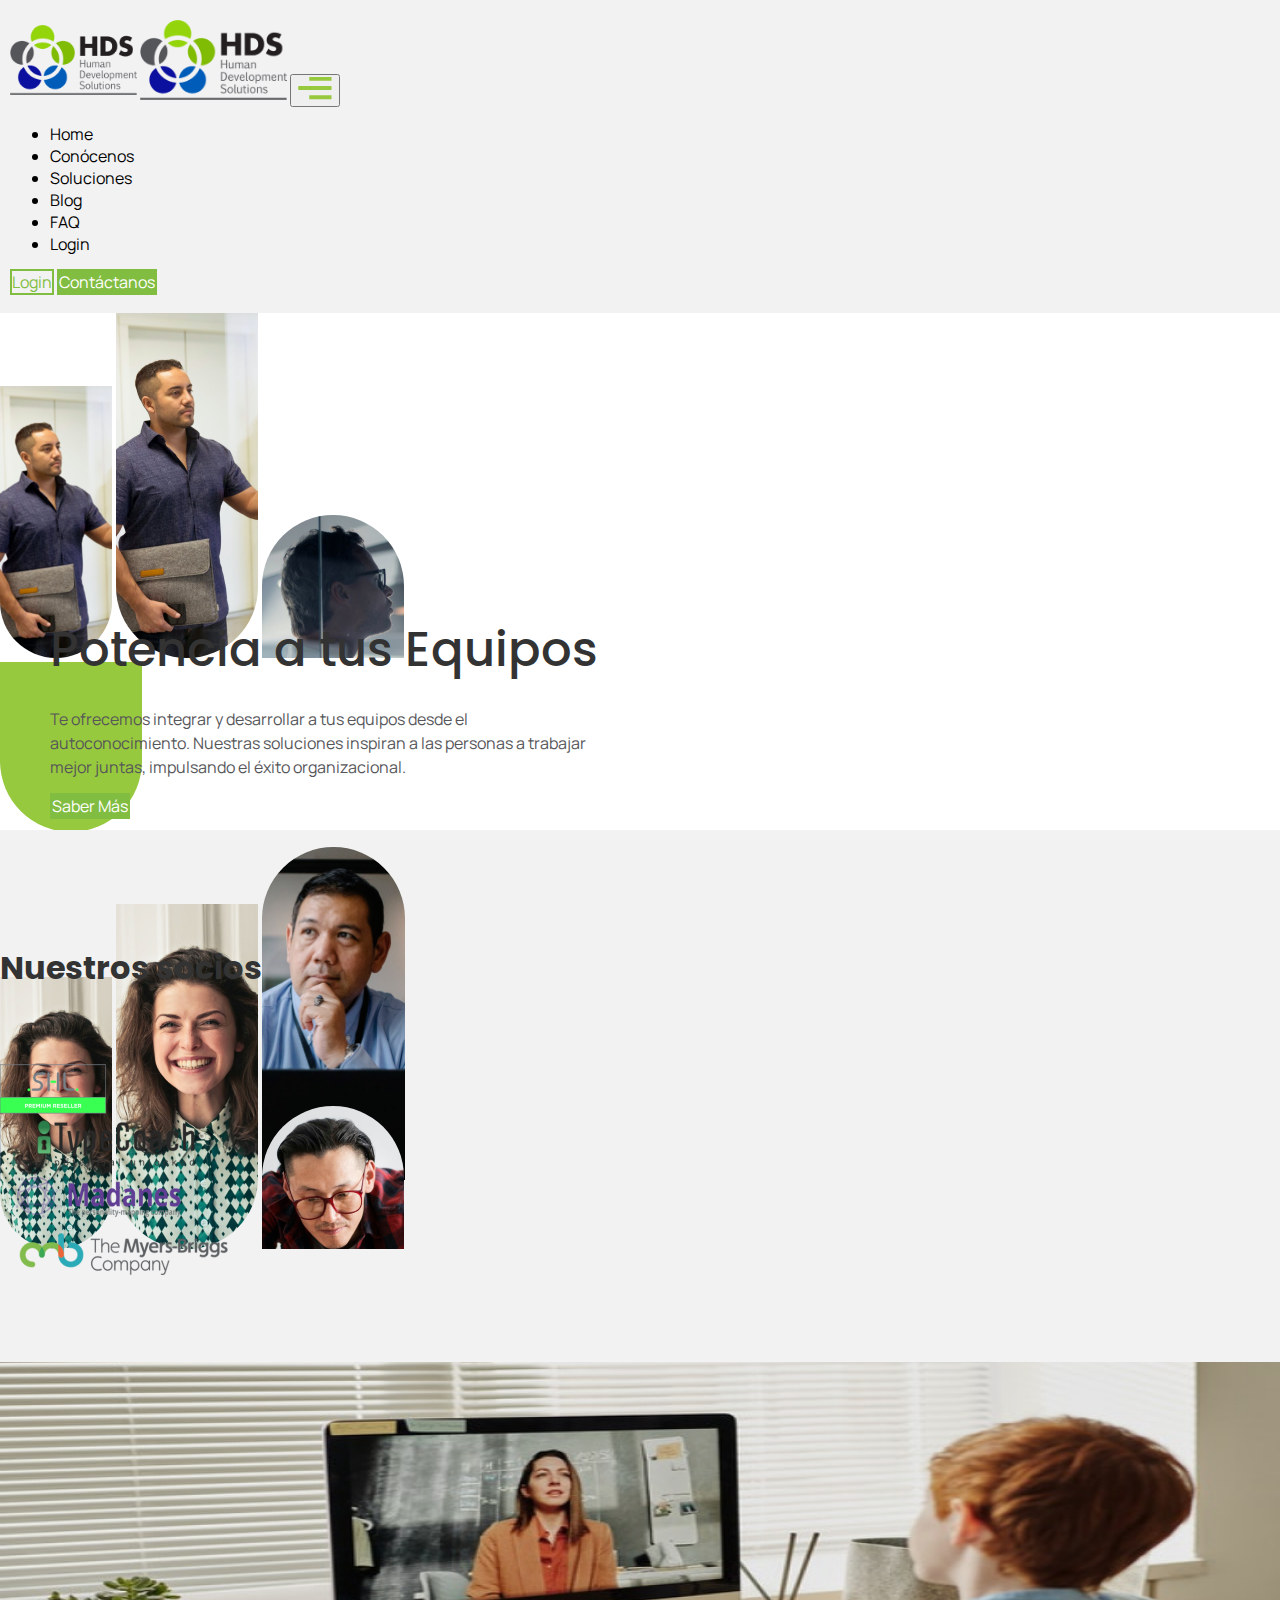
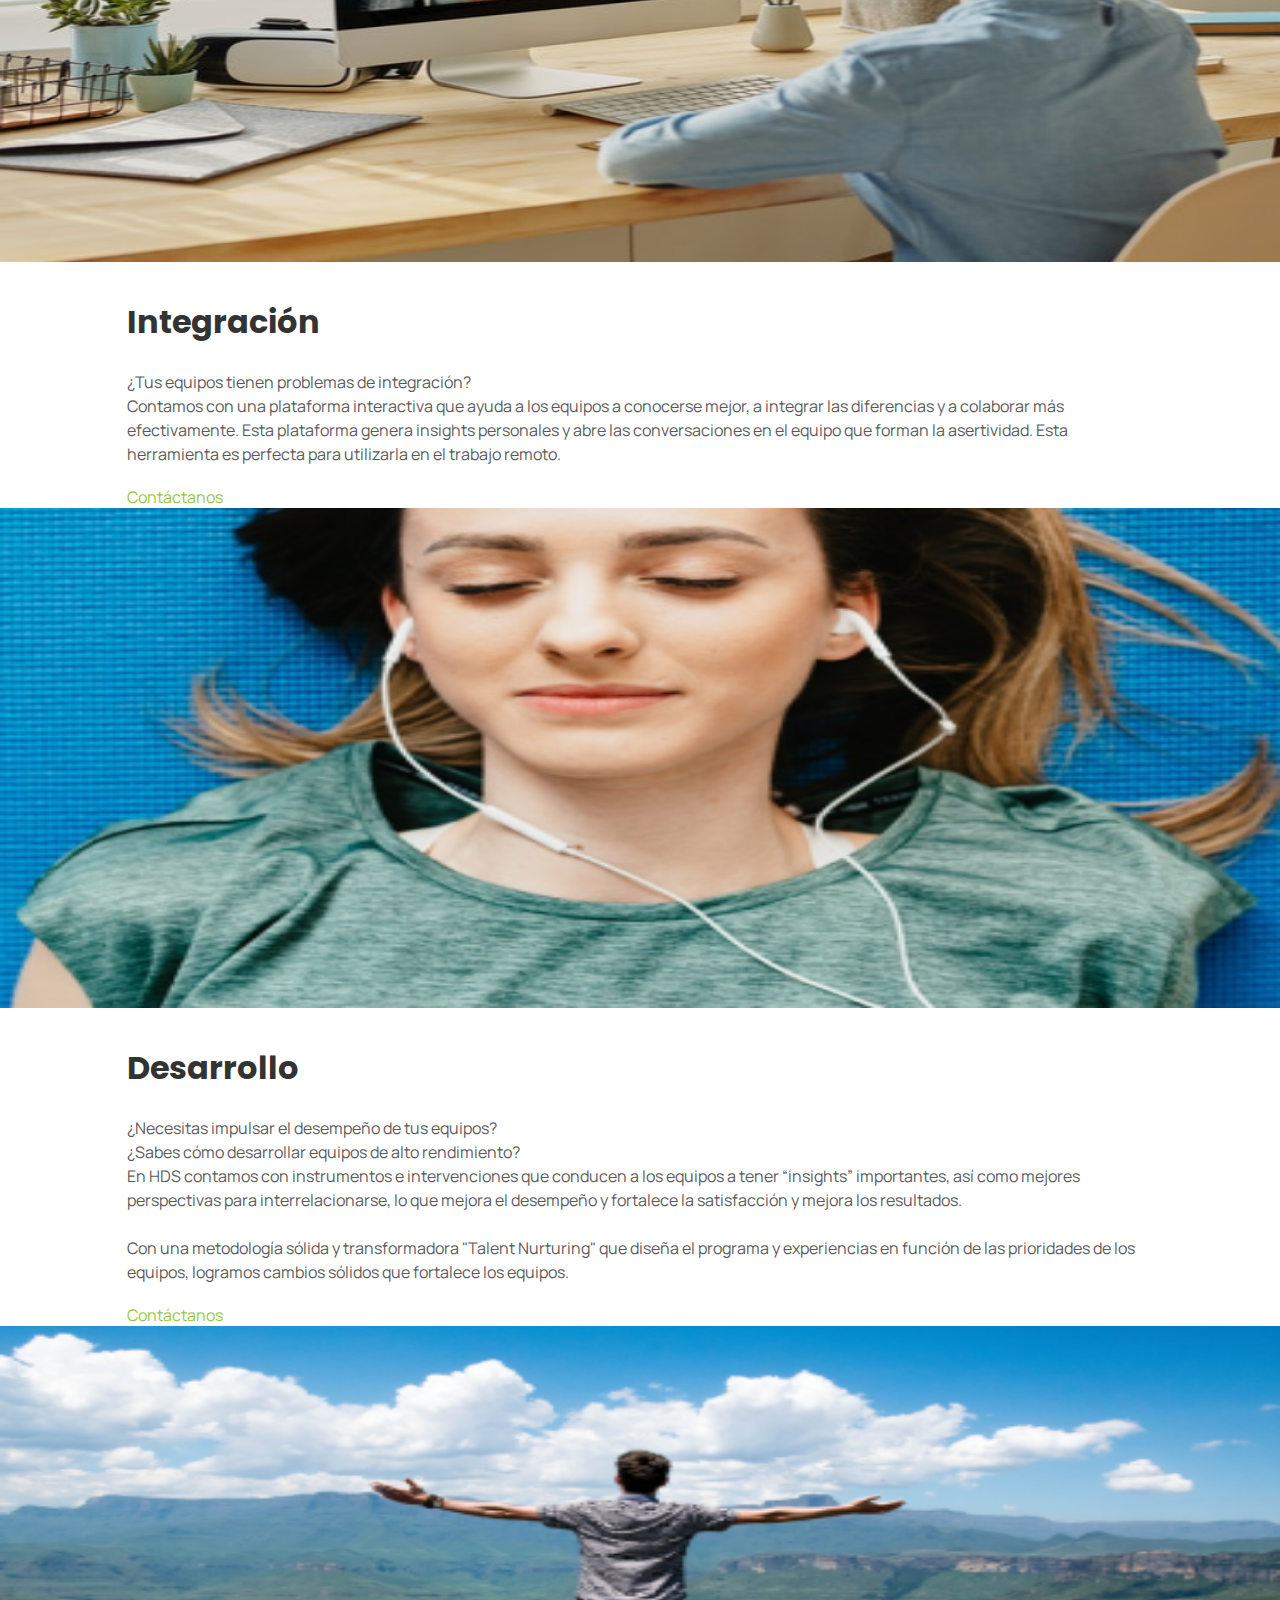
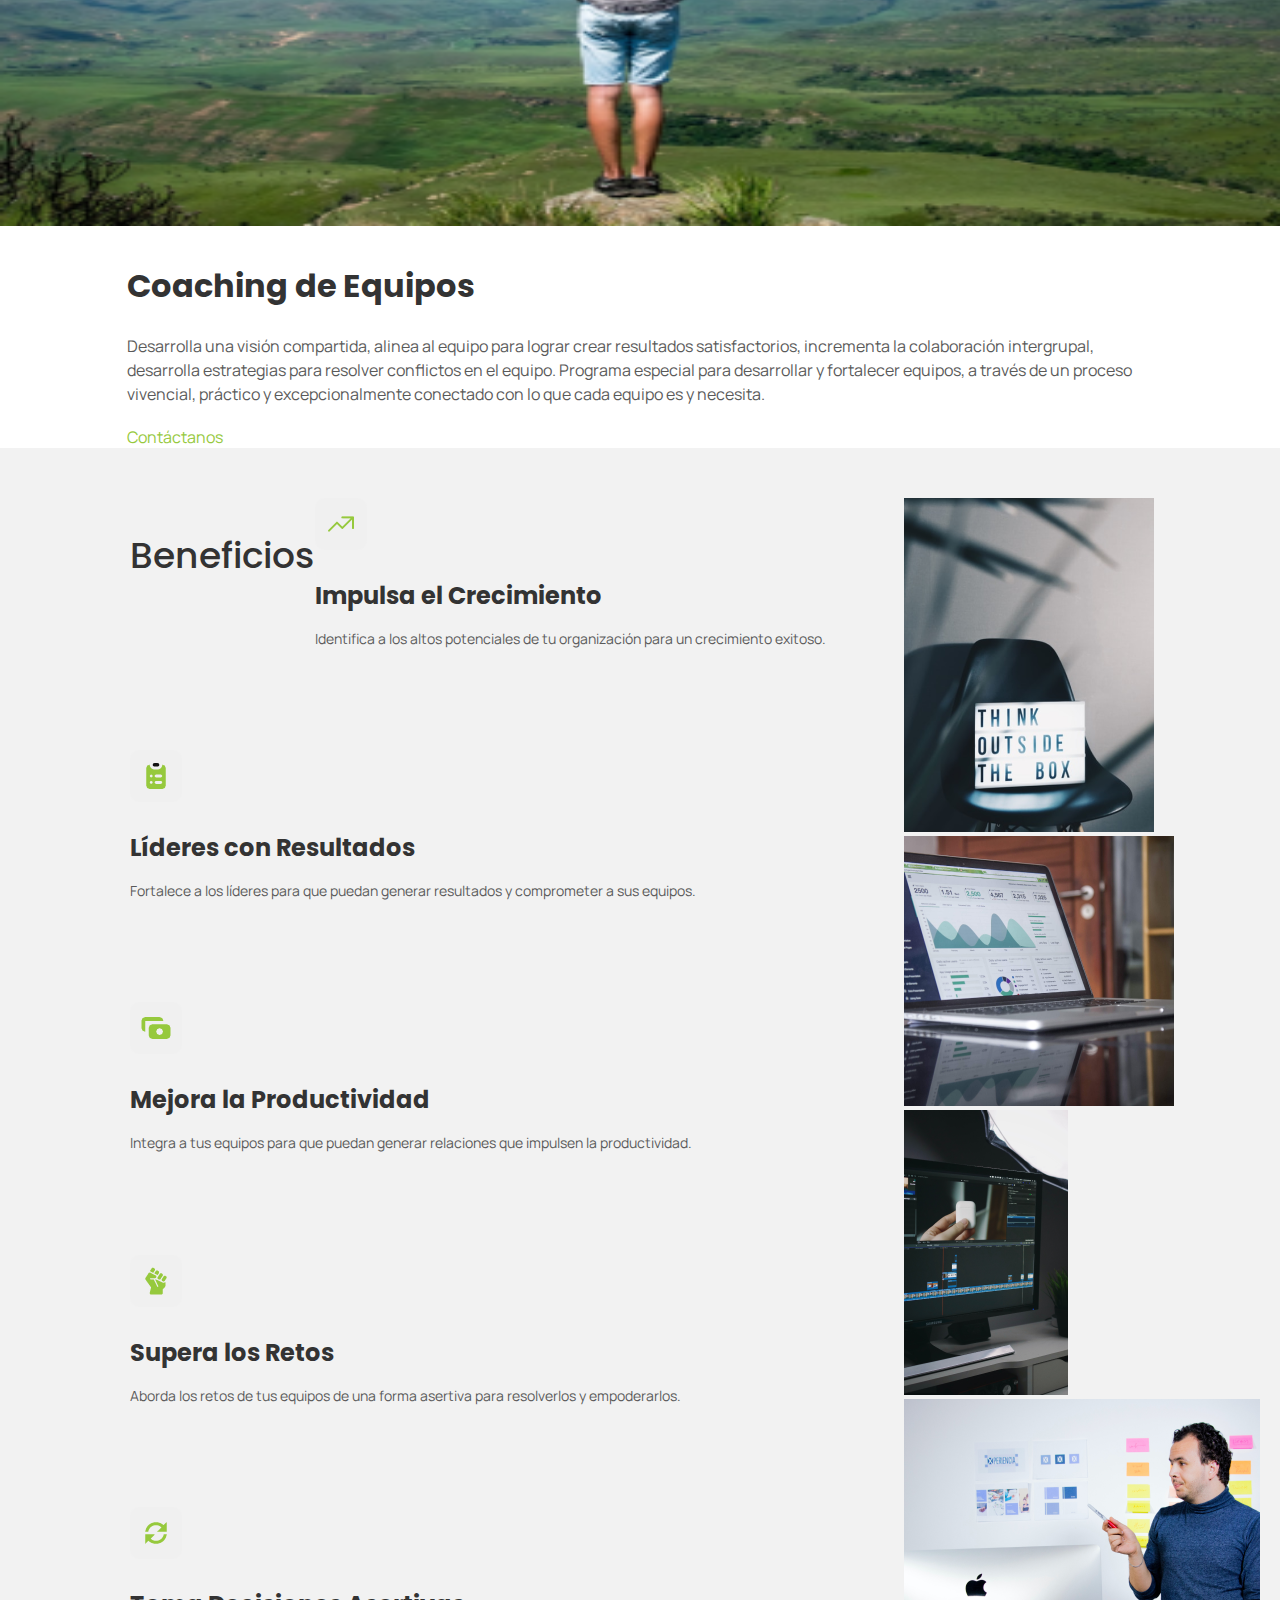
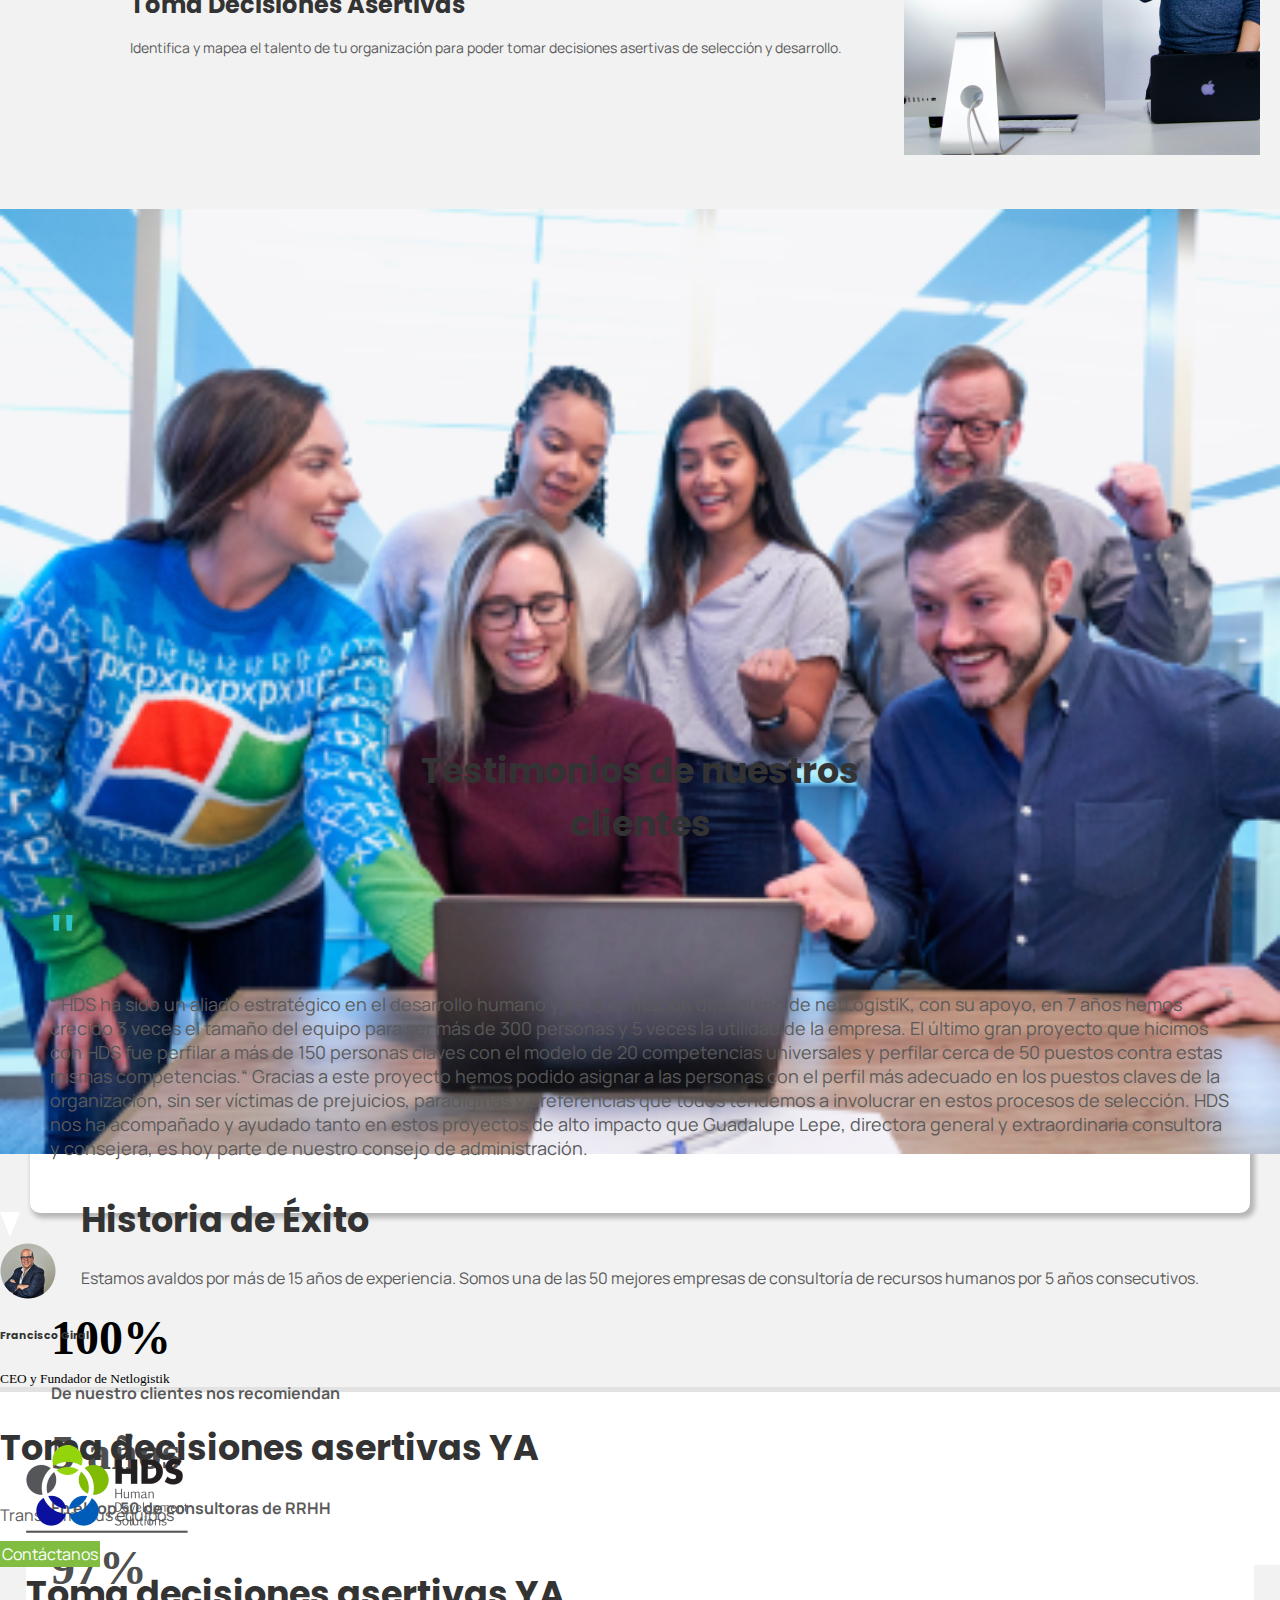
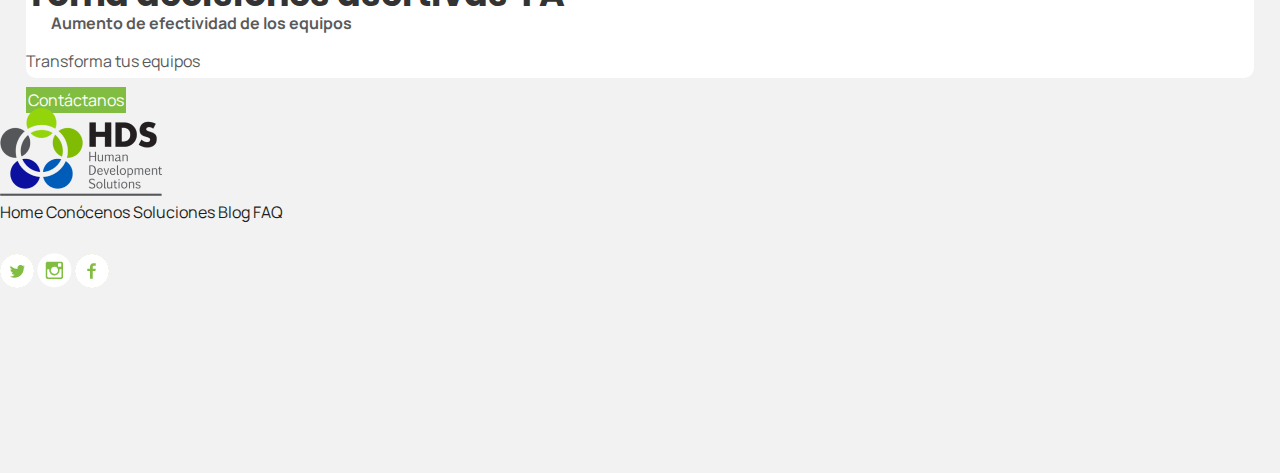
<file: equipos.html>
<!DOCTYPE html>
<html lang="es">
<head>
    <meta charset="UTF-8">
    <meta http-equiv="X-UA-Compatible" content="IE=edge">
    <meta name="viewport" content="width=device-width, initial-scale=1.0">
    <title>Document</title>

    <!-- Bootstrap -->
    <link href="https://cdn.jsdelivr.net/npm/bootstrap@5.1.0/dist/css/bootstrap.min.css" rel="stylesheet" integrity="sha384-KyZXEAg3QhqLMpG8r+8fhAXLRk2vvoC2f3B09zVXn8CA5QIVfZOJ3BCsw2P0p/We" crossorigin="anonymous">

    <!-- Fonts -->

    <link rel="preconnect" href="https://fonts.googleapis.com">
    <link rel="preconnect" href="https://fonts.gstatic.com" crossorigin>
    <link href="https://fonts.googleapis.com/css2?family=Manrope:wght@400;500;600&family=Poppins:wght@600&display=swap" rel="stylesheet">

    <!-- Custom Styles -->
    <link rel="stylesheet" href="css/style.css">

</head>
<body>

    <!-- Nav -->
    <nav class="navbar navbar-expand-lg navbar-light" id="navbar" >
        <div class="container-lg d-lg-flex align-items-center">
            <a href="index.html" class="ms-md-3">
                <img class="d-md-none" src="./img/logo-banner-footer.png" alt="" style="height: 70px; width: 127px; margin: 5px 0px;">
                <img class="d-none d-md-block" src="./img/logo-banner-footer.png" alt="" style="height: 80px; width: 147px;">
            </a>
        
            <button class="btn d-lg-none me-md-3 d-flex align-items-center" type="button" data-bs-toggle="collapse" data-bs-target="#navbarNavDropdown" aria-controls="navbarNavDropdown" aria-expanded="false" aria-label="Toggle navigation">
                <img src="./img/icons/green-hamburguer.png" alt="">
            </button>

            <div class="collapse navbar-collapse " id="navbarNavDropdown">
                <ul class="navbar-nav ms-xl-5 me-lg-auto d-flex align-items-center">
                    <li class="nav-item px-lg-1 d-lg-none d-xl-block" >
                        <a class="nav-link d-lg-none d-xl-block" href="index.html">Home</a>
                    </li>
                    <li class="nav-item px-lg-1">
                        <a class="nav-link" href="conocenos.html">Conócenos</a>
                    </li>
                    <li class="nav-item px-lg-1">
                        <a class="nav-link" href="soluciones.html">Soluciones</a>
                    </li>
                    <li class="nav-item px-lg-1">
                        <a class="nav-link" href="blog.html">Blog</a>
                    </li>
                    <li class="nav-item px-lg-1 pt-md-0">
                        <a class="nav-link" href="preguntas-frecuentes.html">FAQ</a>
                    </li>
                    <li class="nav-item px-lg-1 pb-3 pt-md-0 d-lg-none">
                        <a class="nav-link" href="#">Login</a>
                    </li>
                    
                    

                </ul>
                <div class="row d-none d-lg-block">
                    <div class="col-12 d-flex align-items-center">
                        <!-- <a href="#" class="me-2 btn button-secondary">Login</a> -->
                        <a href="#" class="btn me-2 button-secondary">Login</a>
                        <a href="contacto.html" class="btn button-primary">Contáctanos</a>
                        
                    </div>      
                </div>
            </div>
        </div>
    </nav>




    <!-- Content -->
    <main style="min-height: 60vh;" id="serviciosMainContainer">

        <!-- Header -->
        <div class="container-fluid p-0" id="header-section">
            <div class="row m-0" >
                <div class="col-12 col-md-8 col-lg-6 d-flex p-0 ms-md-auto me-lg-5 ps-xl-5" id="header-container">

                        <div class="col-4">
                            <img id="image-1" class="d-md-none" src="./img/people/people-3.png" alt="">
                            <img id="image-1" class="d-none d-md-block" src="./img/people/people-1-md.png" alt="">
                            <img id="image-4" class="d-none d-lg-block" src="./img/people/people-4-lg.png" alt="">
                        </div>
                        <div class="col-4 text-center" style=" height: 242px !important;">
                            <div id="green-rectangle"></div>
                            <img id="image-2" class="d-md-none" src="./img/people/people-1.png" alt="">
                            <img id="image-2" class="d-none d-md-block d-lg-none" src="./img/people/people-2-md.png" alt="">
                            <!-- <img id="image-2" class="d-none d-lg-block" src="./img/people/people-2-lg.png" alt="" > -->
                            <img id="image-2" class="d-none d-lg-block" src="./img/people/people-2-lg-servicios.png" alt="" style="height: 333px;">
                        </div>
                        <div class="col-4 text-end">
                            <img id="image-3" class="d-md-none" src="./img/people/people-2.png" alt="">
                            <img id="image-3" class="d-none d-md-block" src="./img/people/people-3-md.png" alt="">
                            <img id="image-5" class="d-none d-lg-block" src="./img/people/people-5-lg-servicios.png" alt="">
                        </div>
                    
                </div>

                <!-- Text-header -->
                <div class="col-12 col-lg-8 col-xl-7 text-center d-flex align-items-center mt-lg-4"  id="header-text">

                    <div  class="row d-flex justify-content-center" id="header-text-box">
                        <div>
                            <h1 class="d-block subtitles-md mb-md-3 mt-lg-5" id="home-title">Potencia a tus Equipos</h1>
                        </div>
                        
                        <p class="d-none d-md-block text-gray">Te ofrecemos integrar y desarrollar a tus equipos desde el autoconocimiento. Nuestras soluciones inspiran a las personas a trabajar mejor juntas, impulsando el éxito organizacional.</p>
                        <a class="btn button-primary mt-3" href="#socios-section">Saber Más</a>
                        
                    </div>    
                    
                </div>

            </div>
        </div>

       <!-- Partners section -->
       <section class="container-fluid" id="socios-section">
        <div class="row" id="socios-container">
            <div class="col-12 text-center">
                <h3>Nuestros socios</h3>
                <div class="row mx-auto" id="icons-socios-container">
                    <div class="col-12 pb-3 col-md-4 offset-md-2 col-lg-3 offset-lg-0">
                        <img src="./img/partners/shl-logotipo.png" alt="">
                    </div>
                    <div class="col-12 pb-3 col-md-4 col-lg-3">
                        <img src="./img/partners/typecoach-logotipo.png" alt="">
                    </div>
                    <div class="col-12 pb-3 col-md-5 offset-md-1 col-lg-3 offset-lg-0">
                        <img src="./img/partners/madanes-logotipo.png" alt="">
                    </div>
                    <div class="col-12 col-md-5 col-lg-3">
                        <img src="./img/partners/myers-briggs-logotipo.png" alt="">
                    </div>
                </div>
            </div>
        </div>
    </section>

        <!-- Diagnostico section -->
        <section class="container-fluid">
            <div class="row mx-xxl-auto" id="diagnosticoSection" style="max-width: 1500px;">

                <div class="p-0 d-lg-flex flex-row-reverse align-items-center">
                    <div class="p-0 col-lg-6 diagImg">
                        <img src="./img/background/diagnostico.png" height="100%" alt="">
                    </div>
                    <div class="col-lg-6 diagText">
                        <h3>Integración</h3>
                        <p>¿Tus equipos tienen problemas de integración? <br>
                            Contamos con una plataforma interactiva que ayuda a los equipos a conocerse mejor, a integrar las diferencias y a colaborar más efectivamente. Esta plataforma genera insights personales y abre las conversaciones en el equipo que forman la asertividad. Esta herramienta es perfecta para utilizarla en el trabajo remoto.</p>
                        <a>Contáctanos</a>
                    </div>
                </div>

                <div class="p-0 d-lg-flex align-items-center">
                    <div class="p-0 col-lg-6 diagImg">
                        <img src="./img/background/retro-bg-sm.png" height="100%" alt="">
                    </div>
                    <div class="col-lg-6 diagText">
                        <h3>Desarrollo</h3>
                        <p> ¿Necesitas impulsar el desempeño de tus equipos?<br> ¿Sabes cómo desarrollar equipos de alto rendimiento?<br> En HDS contamos con instrumentos e intervenciones que conducen a los equipos a tener “insights” importantes, así como mejores perspectivas para interrelacionarse, lo que mejora el desempeño y fortalece la satisfacción y mejora los resultados. 
                            <br><br>
                            Con una metodología sólida y transformadora "Talent Nurturing" que diseña el programa y experiencias en función de las prioridades de los equipos, logramos cambios  sólidos que fortalece los equipos.</p>
                        <a>Contáctanos</a>
                    </div>
                </div>

                <div class="p-0 d-lg-flex flex-row-reverse align-items-center">
                    <div class="p-0 col-lg-6 diagImg">
                        <img src="./img/background/talleres-bg-sm.png" height="100%" alt="">
                    </div>
                    <div class="col-lg-6 diagText">
                        <h3>Coaching de Equipos</h3>
                        <p>Desarrolla una visión compartida, alinea al equipo para lograr crear resultados satisfactorios, incrementa la colaboración intergrupal, desarrolla estrategias para resolver conflictos en el equipo. Programa especial para desarrollar y fortalecer equipos, a través de un proceso vivencial, práctico y excepcionalmente conectado con lo que cada equipo es y necesita.</p>
                        <a>Contáctanos</a>
                    </div>
                </div>
                    
            </div>

            <!-- </div> -->
        </section>

        <!-- Beneficios Section -->
        <section class="container-fluid" id="beneficiosMainCont">
            <div class="row mx-lg-auto" id="beneficiosSection">
                <div class="col-12 col-lg-6" id="beneficiosText">
                    <h2 class="text-center w-100">Beneficios</h2>
                    <div class="d-flex beneficiosIcon">   
                        <img src="./img/icons/impulsoIcon.png" width="52" height="52" alt="">
                        <div>
                            <h3>Impulsa el Crecimiento</h3>
                            <p>Identifica a los altos potenciales de tu organización para un crecimiento exitoso.</p>
                        </div>

                    </div>

                    <div class="d-flex beneficiosIcon">   
                        <img src="./img/icons/resultadosIcon.png" width="52" height="52" alt="">
                        <div>
                            <h3>Líderes con Resultados</h3>
                            <p>Fortalece a los líderes para que puedan generar resultados
                                y comprometer a sus equipos.</p>
                        </div>

                    </div>

                    <div class="d-flex beneficiosIcon">   
                        <img src="./img/icons/productividadIcon.png" width="52" height="52" alt="">
                        <div>
                            <h3>Mejora la Productividad</h3>
                            <p>Integra a tus equipos para que puedan generar
                                relaciones  que impulsen la productividad.</p>
                        </div>

                    </div>

                    <div class="d-flex beneficiosIcon">   
                        <img src="./img/icons/retosIcon.png" width="52" height="52" alt="">
                        <div>
                            <h3>Supera los Retos</h3>
                            <p>Aborda los retos de tus equipos de una forma  asertiva  para resolverlos y empoderarlos.</p>
                        </div>

                    </div>

                    <div class="d-flex beneficiosIcon">   
                        <img src="./img/icons/decisionesIcon.png" width="52" height="52" alt="">
                        <div>
                            <h3>Toma Decisiones Asertivas</h3>
                            <p>Identifica y mapea el talento de tu organización para poder tomar decisiones asertivas de selección y desarrollo.</p>
                        </div>

                    </div>
                </div>
                <div class="col-12 col-lg-6" id="beneficiosImages">
                    <div class="d-flex justify-content-center">
                        <img src="./img/people/beneficios1.png" alt="" id="beneficiosImg1">
                        <img src="./img/people/beneficios2.png" class="mt-auto ms-3" alt="" id="beneficiosImg2">

                    </div>
                    <div class="d-flex justify-content-center mt-3">
                        <img src="./img/people/beneficios3.png" alt="" id="beneficiosImg3">
                        <img src="./img/people/beneficios4.png" class="ms-3" alt="" id="beneficiosImg4">
                    </div>
                </div>
            </div>
        </section>

        <!-- Historias de éxito section -->
        <section class="container-fluid">
            <div class="row p-0 p-md-5 d-flex align-items-center p-lg-0" id="historiasSection">
                <div class="p-0 d-lg-flex" id="historiasContainer">
                    <div class="p-0 col-lg-6 diagImg">
                        <img src="./img/background/historias-bg-sm.png" height="100%" alt="">
                    </div>
                    <div class="col-lg-6 historiasText text-center">
                        <div class="row m-0">
                            <div class="col-12" id="headerHistorias">
                                <h3 class="mb-md-4">Historia de Éxito</h3>
                                <p style="color: #666666;">Estamos avaldos por más de 15 años de experiencia.	Somos una de las 50 mejores empresas de consultoría de recursos humanos por 5 años consecutivos.</p>
                            </div>
                            <div class="col-12 col-md-4 datosHistorias" style="padding: 0px 10px 0px 0px !important;">
                                <span>100%</span>
                                <p style="color: black;">De nuestro clientes nos recomiendan</p>
                            </div>
                            <div class="col-12 col-md-4 datosHistorias" style="padding: 0px 10px 0px 0px!important;">
                                <span class="strong-gray">5 años</span>
                                <p>En el top 50 de consultoras de RRHH</p>
                                <span></span>
                            </div>
                            <div class="col-12 col-md-4 datosHistorias" style="padding: 0px !important;">
                                <span class="strong-gray">97%</span>
                                <p class="m-0">Aumento de efectividad de los equipos</p>
                                <span></span>
                            </div>

                        </div>
                        
                    </div>
                </div>
            </div>
        </section>

        <!-- comments section -->
        <section class="container-fluid py-5" id="message-section2">
            <div class="row d-flex text-center justify-content-center ">
                <div class="col-10 col-md-8">
                    <h3 class="subtitles-md">Testimonios de nuestros <br> clientes</h3>
                </div>
                
                <div class="col-12 text-center px-md-5">
                    
                    <div id="message-container" class="d-flex mx-auto">

                        <span class="px-5 quotation d-none d-md-block">"</span>
                        <p class="pt-2"><span class="d-md-none">“</span> HDS ha sido un aliado estratégico en el desarrollo humano y en la formación del equipo de netLogistiK, con su apoyo, en 7 años hemos crecido 3 veces el tamaño del equipo para ser más de 300 personas y 5 veces la utilidad de la empresa.
                            El último gran proyecto que hicimos con HDS fue perfilar a más de 150 personas claves con el modelo de 20 competencias universales y perfilar cerca de 50 puestos contra estas mismas competencias.<span class="d-md-none">“</span><span class="d-none d-md-block"> Gracias a este proyecto hemos podido asignar a las personas con el perfil más adecuado en los puestos claves de la organización, sin ser víctimas de prejuicios, paradigmas y preferencias que todos tendemos a involucrar en estos procesos de selección. HDS nos ha acompañado y ayudado tanto en estos proyectos de alto impacto que Guadalupe Lepe, directora general y extraordinaria consultora y consejera,
                                es hoy parte de nuestro consejo de administración.</span></p>
                        
                    </div>
                    <div class="d-flex justify-content-center" >
                        <!-- <div id="triangle">

                        </div> -->
                        <div class="">
                            <div id="triangle" style="background-color: transparent; margin-top: -31px; margin-right: 1320px;"></div>
                        </div>
                    </div>
                </div>
                <div class="row text-start pt-4 mb-md-5 pb-md-4 pb-lg-5">
                    <div class="col-12 d-flex justify-content-center mx-auto">
                        <img src="./img/people/ceo.png" width="56" height="56" alt="">
                        <div class="ps-3 pt-1 pb-md-3">
                            <h6>Francisco Giral</h6>
                            <small>CEO y Fundador de Netlogistik</small>
                        </div>
                        
                    </div>
                </div>
                
            </div>
        </section>

        <!-- last section -->

        <section id="contact-button-section" class="d-flex justify-content-center align-items-center">
            <div class="row text-center mx-auto px-4 w-100 d-md-none">
                <div class="col-12 col-md-6">
                    <h2 style="font-size: 35px;" class="mb-3">Toma decisiones asertivas YA</h2>
                    <p>Transforma tus equipos</p>
                </div>
                <div class="col-12 col-md-6 p-0">
                    <a class="btn button-primary mt-3 mt-md-4 mx-auto" href="contacto.html">Contáctanos</a>
                </div>
                
            </div>
        </section>

    </main>



    <!-- Footer -->
    <footer>
        <div class="container-lg">
            <div class="row d-lg-flex">

                <!-- Footer banner -->
                <div class="col-12 d-flex justify-content-center align-items-center d-none d-md-block p-0">
                    <div class="row d-flex align-items-center" id="footer-banner">
                        <div class="col-4 d-none d-lg-block text-center">
                            <a href="index.html">
                                <img src="./img/logo-banner-footer.png" alt="">
                            </a>
                            
                        </div>
                        
                        <div class="col-12 col-md-6 col-lg-4 text-center ps-md-4 ps-lg-0">
                            <h2 style="font-size: 35px;" class="mb-3 mb-md-0">Toma decisiones asertivas YA</h2>
                            <p class="mt-md-2">Transforma tus equipos</p>
                        </div>
                        <div class="col-12 col-md-6 col-lg-4 d-flex justify-content-center">
                            <a class="btn button-primary mt-3 mt-md-0" href="contacto.html">Contáctanos</a>
                        </div>
                    </div>
                </div>
                

                <div class="col-12 d-flex" id="footer-container">
                    <a href="index.html">
                        <img src="./img/logo-banner-footer.png" alt="">
                    </a>
                </div>
                <div class="col-12 col-lg-9 d-md-flex text-center align-items-center mt-4 mt-lg-0" id="links-footer">
                    <a class="d-block px-3" href="index.html">Home</a>
                    <a class="d-block px-3" href="conocenos.html">Conócenos</a>
                    <a class="d-block px-3" href="soluciones.html">Soluciones</a>
                    <a class="d-block px-3" href="blog.html">Blog</a>
                    <a class="d-block px-3" href="preguntas-frecuentes.html">FAQ</a>
                </div>
                <div class="col-12 col-md-3 col-lg-2 d-flex mx-auto mx-md-0" id="icons-container">
                    <div class="col-md-5 col-8 d-flex">
                        <img src="./img/icons/twitter-green.png" alt="">
                        <img src="./img/icons/insta-green.png" alt="">
                        <img src="./img/icons/facebook-green.png" alt="">
                    </div>
                    
                </div>

            </div>
        </div>
        
    </footer>

    <script src="https://cdn.jsdelivr.net/npm/@popperjs/core@2.9.3/dist/umd/popper.min.js" integrity="sha384-eMNCOe7tC1doHpGoWe/6oMVemdAVTMs2xqW4mwXrXsW0L84Iytr2wi5v2QjrP/xp" crossorigin="anonymous"></script>
    <script src="https://cdn.jsdelivr.net/npm/bootstrap@5.1.0/dist/js/bootstrap.min.js" integrity="sha384-cn7l7gDp0eyniUwwAZgrzD06kc/tftFf19TOAs2zVinnD/C7E91j9yyk5//jjpt/" crossorigin="anonymous"></script>
    <script src="https://code.jquery.com/jquery-3.6.0.min.js" integrity="sha256-/xUj+3OJU5yExlq6GSYGSHk7tPXikynS7ogEvDej/m4=" crossorigin="anonymous"></script>

    <!-- Scripts personalizados -->
    <script src="js/main.js"></script>
</body>
</html>
</file>
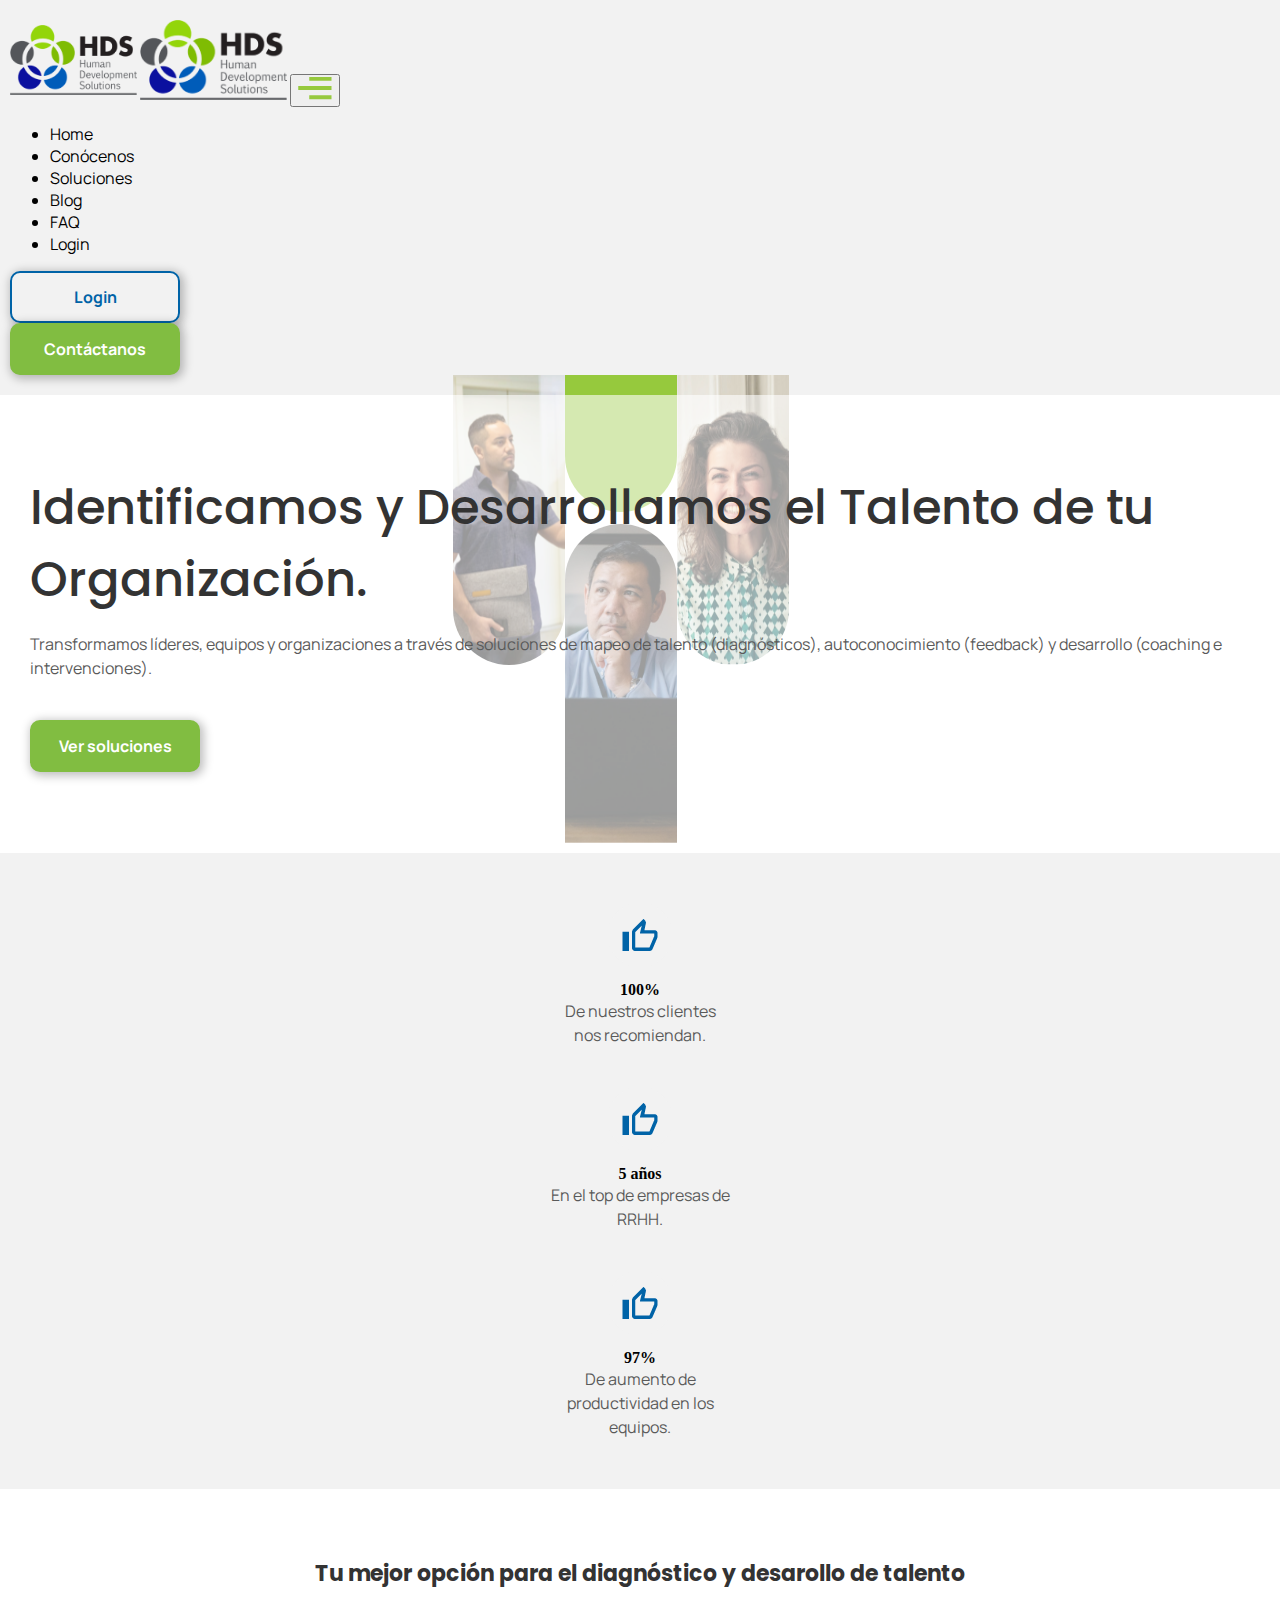
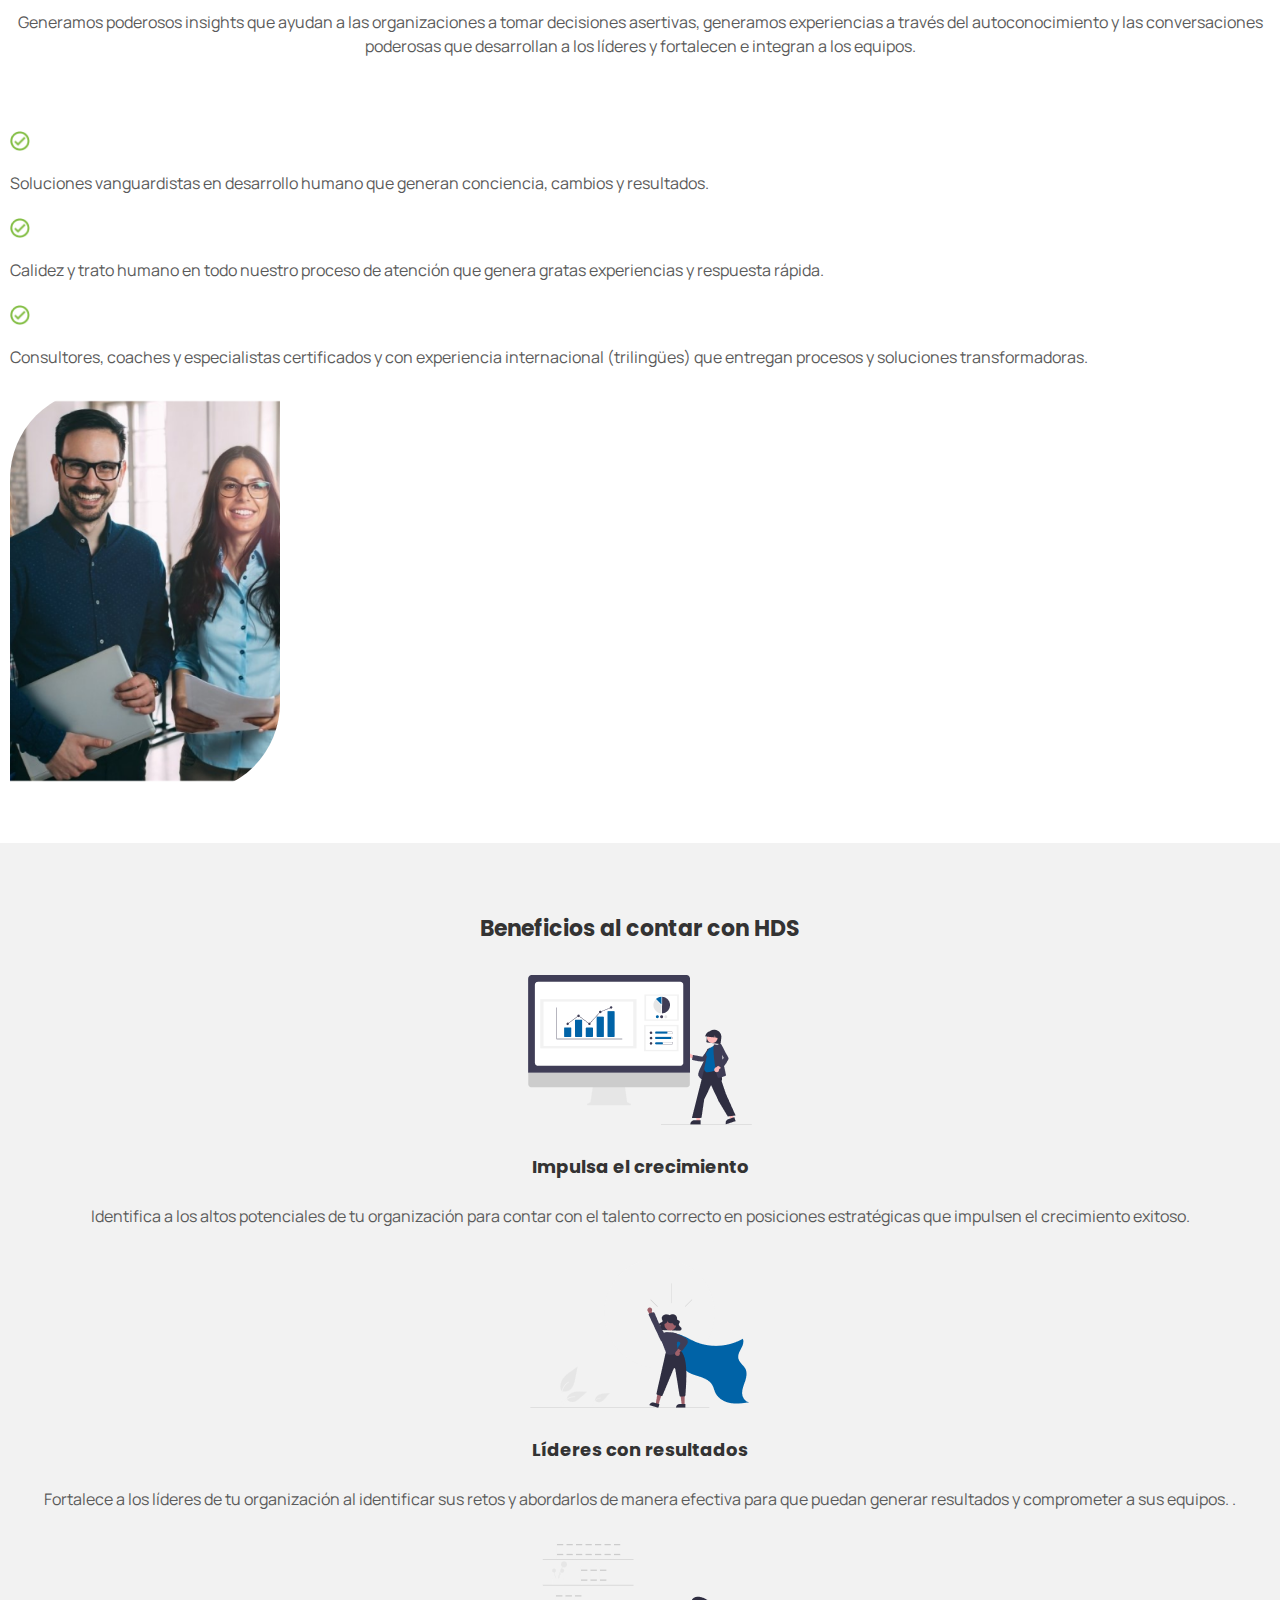
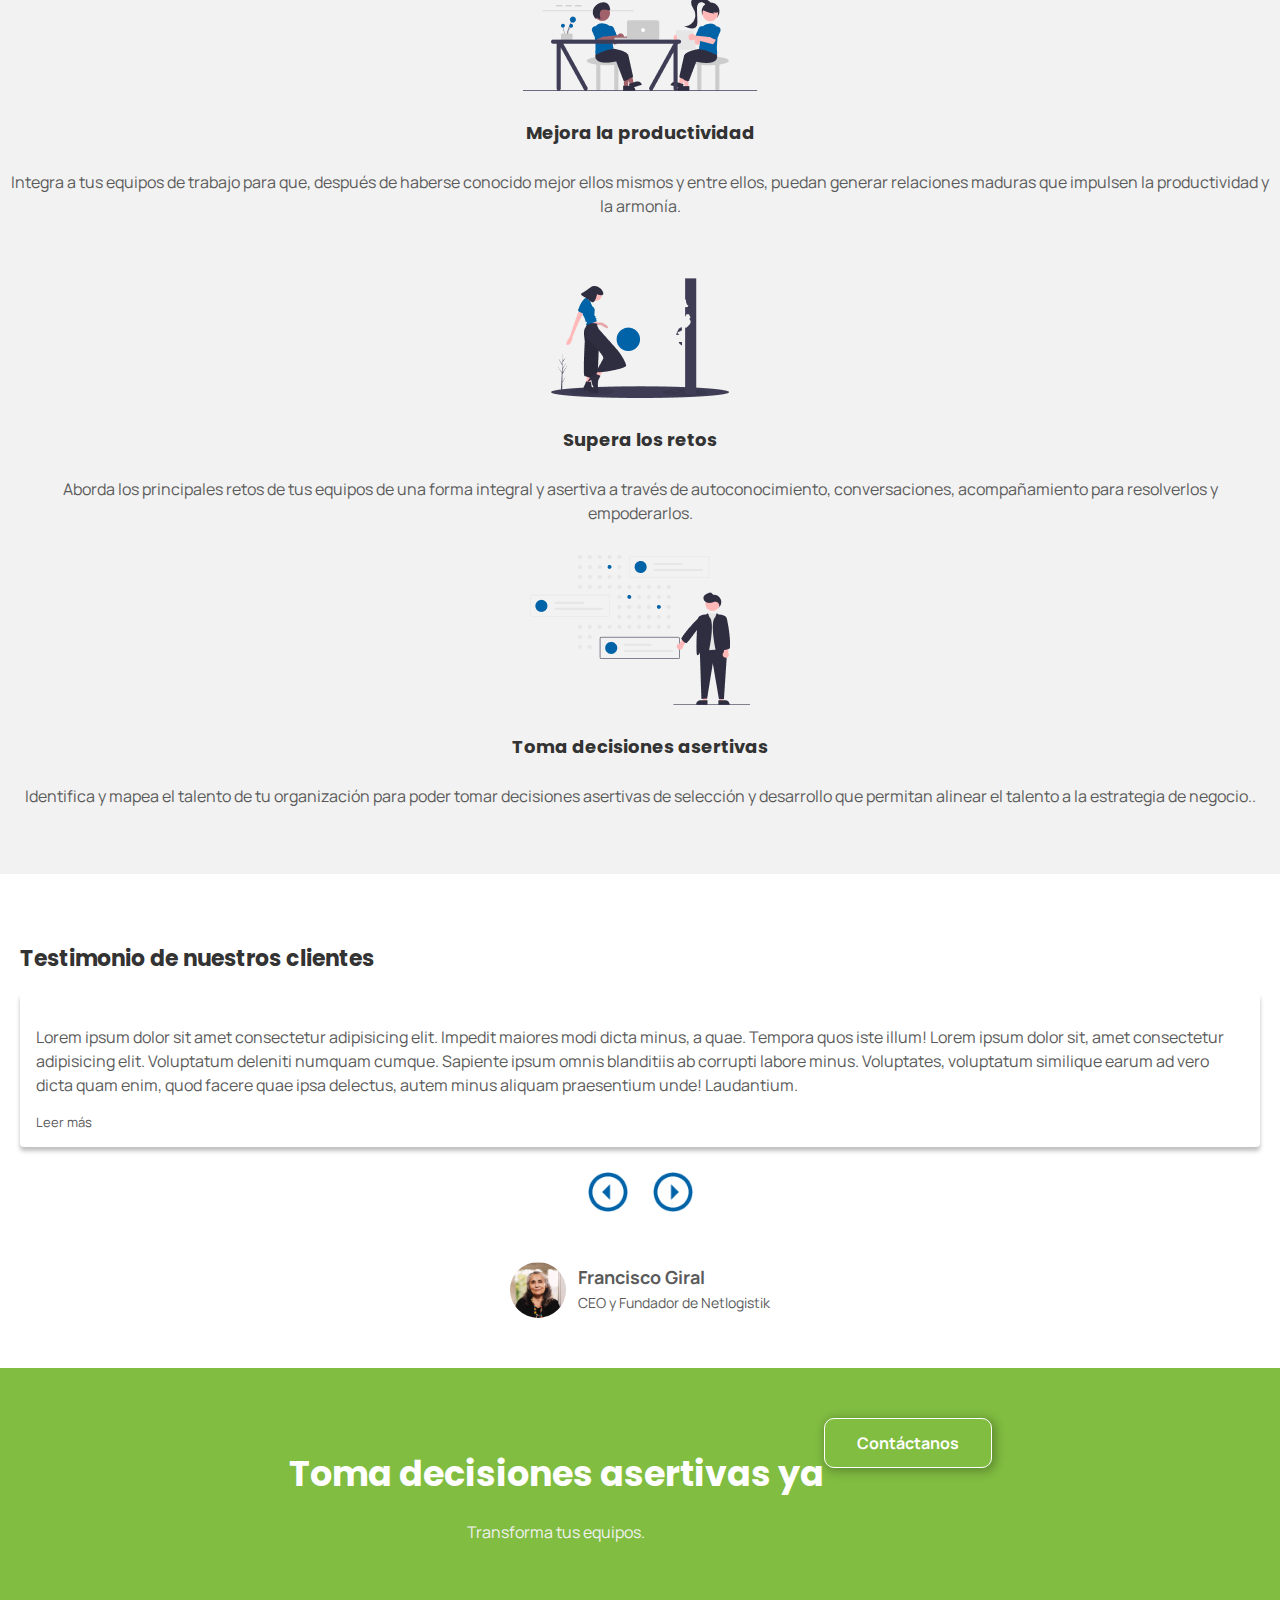
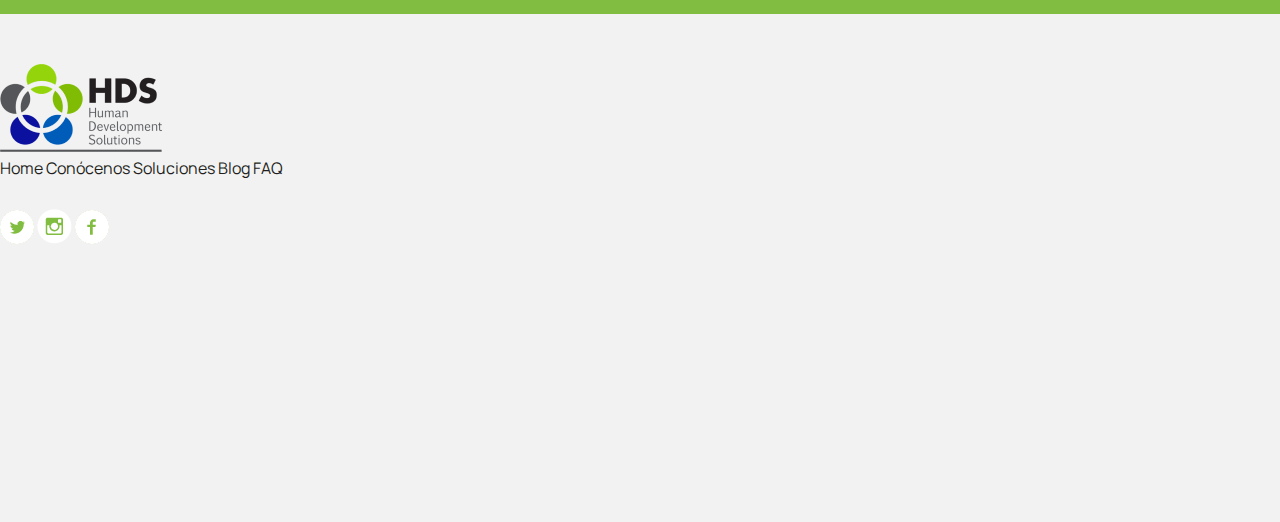
<file: index2.html>
<!DOCTYPE html>
<html lang="es">
<head>
    <meta charset="UTF-8">
    <meta http-equiv="X-UA-Compatible" content="IE=edge">
    <meta name="viewport" content="width=device-width, initial-scale=1.0">
    <title>Document</title>

    <!-- Bootstrap -->
    <link href="https://cdn.jsdelivr.net/npm/bootstrap@5.1.0/dist/css/bootstrap.min.css" rel="stylesheet" integrity="sha384-KyZXEAg3QhqLMpG8r+8fhAXLRk2vvoC2f3B09zVXn8CA5QIVfZOJ3BCsw2P0p/We" crossorigin="anonymous">

    <!-- Fonts -->

    <link rel="preconnect" href="https://fonts.googleapis.com">
    <link rel="preconnect" href="https://fonts.gstatic.com" crossorigin>
    <link href="https://fonts.googleapis.com/css2?family=Manrope:wght@400;500;600&family=Poppins:wght@600&display=swap" rel="stylesheet">
    <link rel="stylesheet" href="https://pro.fontawesome.com/releases/v5.10.0/css/all.css" integrity="sha384-AYmEC3Yw5cVb3ZcuHtOA93w35dYTsvhLPVnYs9eStHfGJvOvKxVfELGroGkvsg+p" crossorigin="anonymous"/>


    <!-- Custom Styles -->
    <link rel="stylesheet" href="css/style.css">

</head>
<body>

    <!-- Nav -->
    <nav class="navbar navbar-expand-lg navbar-light" id="navbar" >
        <div class="container-lg d-lg-flex align-items-center">
            <a href="index.html" class="ms-md-3">
                <img class="d-md-none" src="./img/logo-banner-footer.png" alt="" style="height: 70px; width: 127px; margin: 5px 0px;">
                <img class="d-none d-md-block" src="./img/logo-banner-footer.png" alt="" style="height: 80px; width: 147px;">
            </a>
        
            <button class="btn d-lg-none me-md-3 d-flex align-items-center" type="button" data-bs-toggle="collapse" data-bs-target="#navbarNavDropdown" aria-controls="navbarNavDropdown" aria-expanded="false" aria-label="Toggle navigation">
                <img src="./img/icons/green-hamburguer.png" alt="">
            </button>

            <div class="collapse navbar-collapse " id="navbarNavDropdown">
                <ul class="navbar-nav ms-xl-5 me-lg-auto d-flex align-items-center">
                    <li class="nav-item px-lg-1 d-lg-none d-xl-block" >
                        <a class="nav-link d-lg-none d-xl-block" href="index.html">Home</a>
                    </li>
                    <li class="nav-item px-lg-1">
                        <a class="nav-link" href="conocenos.html">Conócenos</a>
                    </li>
                    <li class="nav-item px-lg-1">
                        <a class="nav-link" href="soluciones.html">Soluciones</a>
                    </li>
                    <li class="nav-item px-lg-1">
                        <a class="nav-link" href="blog.html">Blog</a>
                    </li>
                    <li class="nav-item px-lg-1 pt-md-0">
                        <a class="nav-link" href="preguntas-frecuentes.html">FAQ</a>
                    </li>
                    <li class="nav-item px-lg-1 pb-3 pt-md-0 d-lg-none">
                        <a class="nav-link" href="#">Login</a>
                    </li>
                    
                    

                </ul>
                <div class="row d-none d-lg-block">
                    <div class="col-12 d-flex align-items-center">
                        <!-- <a href="#" class="me-2 btn button-secondary">Login</a> -->
                        <a href="#" class="button me-2 button-blue-secondary">Login</a>
                        <a href="contacto.html" class="button button-primary">Contáctanos</a>
                        
                    </div>      
                </div>
            </div>
        </div>
    </nav>

    <!-- Content -->
    <main style="min-height: 60vh;">

        <!-- Capa transparente header -->
        <div class="col-12" id="header-text-2">

            <div  class="row" id="header-text-box-2">
                <div class="col-12">
                    <div class="col-8">
                        <h1>Identificamos y Desarrollamos el Talento de tu Organización.</h1>
                        <p>Transformamos líderes, equipos y organizaciones a través de soluciones de mapeo de talento (diagnósticos), autoconocimiento (feedback) y desarrollo (coaching e intervenciones).</p>
                        <a href="" class="button button-primary mx-auto mx-md-0">Ver soluciones</a>
                    </div>
                    
                </div>
                
            </div>    
            
        </div>

        <!-- Header con pillows -->
        <header class="container-fluid">
            <div class="row" id="header-container-2">
                <div class="col-12">
                    <div class="col-4" id="header-img-container-1">
                        <img src="./img/people/people-3.png" alt="">
                    </div>
                    <div class="col-4" id="header-img-container-2">
                        <div id="green-pillow"></div>
                        <img src="./img/people/people-2-lg.png" alt="">
                    </div>
                    <div class="col-4" id="header-img-container-3">
                        <img src="./img/people/people-2.png" alt="">
                    </div>
                </div>
            </div>
        </header>
        
        <!-- Sección de iconos -->
        <section class="container-fluid" id="icons-header-section">
            <div class="row">
                <div class="col-12">
                    <div class="icon-header-container">
                        <img src="./img/icons/header-icon-1.png" alt="">
                        <div>
                            <span >100%</span>
                            <p>De nuestros clientes nos recomiendan.</p>
                        </div>
                    </div>
                </div>
                <div class="col-12">
                    <div class="icon-header-container">
                        <img src="./img/icons/header-icon-1.png" alt="">
                        <div>
                            <span>5 años</span>
                            <p >En el top de empresas de RRHH.</p>
                        </div>
                    </div>
                </div>
                <div class="col-12">
                    <div class="icon-header-container">
                        <img src="./img/icons/header-icon-1.png" alt="">
                        <div>
                            <span>97%</span>
                            <p>De aumento de productividad en los equipos.</p>
                        </div>
                    </div>
                </div>
            </div>
            
        </section>

        <!-- Sección de team -->
        <section class="container-fluid">
            <div class="row" id="team-section-row">
                <div class="col-12">
                    <h2>Tu mejor opción para el diagnóstico y desarollo de talento </h2>
                    <p class="text-center">Generamos poderosos insights que ayudan a las organizaciones a tomar decisiones asertivas, generamos experiencias a través del
                        autoconocimiento y las conversaciones poderosas que desarrollan a los líderes y fortalecen e integran a los equipos.</p>
                    <div class="d-flex">
                        <img src="./img/icons/check.png" alt="">
                        <p>Soluciones vanguardistas en desarrollo humano que generan conciencia, cambios y resultados.</p>
                    </div>
                    <div class="d-flex">
                        <img src="./img/icons/check.png" alt="">
                        <p>Calidez y trato humano en todo nuestro proceso de atención que
                            genera gratas experiencias y respuesta rápida.</p>
                    </div>
                    <div class="d-flex">
                        <img src="./img/icons/check.png" alt="">
                        <p>Consultores, coaches y especialistas certificados y con experiencia
                            internacional (trilingües) que entregan procesos y soluciones
                            transformadoras.</p>
                    </div>
                </div>

                <div class="col-12" id="team-img-container">
                    <div class="mx-auto" style="background-image: url('./img/background/team-index.png');" id="img-team"></div>
                </div>

            </div>
        </section>

        <!-- Sección de beneficios -->
        <section class="container-fluid">
            <div class="row" id="beneficios-container">
                <h2>Beneficios al contar con HDS</h2>
                <div class="col-12">
                    <img src="./img/icons/team-icon-1.png" alt="">
                    <h3>Impulsa el crecimiento</h3>
                    <p>Identifica a los altos potenciales de tu organización para contar con el talento correcto en posiciones estratégicas que impulsen el crecimiento exitoso.</p>
                </div>
                <div class="col-12">
                    <img src="./img/icons/team-icon-2.png" alt="">
                    <h3>Líderes con resultados</h3>
                    <p>Fortalece a los líderes de tu organización al identificar sus retos y abordarlos de manera efectiva para que puedan generar resultados y comprometer a sus equipos. .</p>
                </div>
                <div class="col-12">
                    <img src="./img/icons/team-icon-3.png" alt="">
                    <h3>Mejora la productividad</h3>
                    <p>Integra a tus equipos de trabajo para que, después de haberse conocido mejor ellos mismos y entre ellos, puedan generar
                        relaciones maduras que impulsen la productividad y la armonía.</p>
                </div>
                <div class="col-12">
                    <img src="./img/icons/team-icon-4.png" alt="">
                    <h3>Supera los retos</h3>
                    <p>Aborda los principales retos de tus equipos de una forma integral y asertiva a través de
                        autoconocimiento, conversaciones, acompañamiento para resolverlos y empoderarlos.</p>
                </div>
                <div class="col-12">
                    <img src="./img/icons/team-icon-5.png" alt="">
                    <h3>Toma decisiones asertivas</h3>
                    <p>Identifica y mapea el talento de tu organización para poder tomar decisiones asertivas de selección y desarrollo que permitan alinear el talento a la estrategia de negocio..</p>
                </div>
            </div>
        </section>

        <!-- Sección de Testimonios -->
        <section class="container-fluid">
            <div class="row" id="reviews-row">
                <h2 class="text-center">Testimonio de nuestros clientes</h2>
                <div class="col-12 mx-auto" id="reviews-container" >
                    <p class="m-0">Lorem ipsum dolor sit amet consectetur adipisicing elit. Impedit maiores modi dicta minus, a quae. Tempora quos iste illum! Lorem ipsum dolor sit, amet consectetur adipisicing elit. Voluptatum deleniti numquam cumque. Sapiente ipsum omnis blanditiis ab corrupti labore minus. Voluptates, voluptatum similique earum ad vero dicta quam enim, quod facere quae ipsa delectus, autem minus aliquam praesentium unde! Laudantium.</p>
                    
                    <div class="d-flex">
                        <a href="#" class="mx-auto" style="font-size: small; margin-top: 40px;">Leer más <i class="fas fa-chevron-down ms-1"></i></a>
                    </div>

                </div>
                <div class="col-12" id="arrows-container">
                    <img src="./img/icons/previous.png" alt="">
                    <img src="./img/icons/next.png" alt="">
                </div>
                <div class="col-12" id="autor-container">
                    <img src="./img/people/author-sm.png" alt="">
                    <div>
                        <p><b>Francisco Giral</b> <br> <small>CEO y Fundador de Netlogistik</small> </p>
                    </div>
                </div>
            </div>
        </section>

        <!-- Sección de toma de decisiones -->
        <section class="container-fluid" id="decisiones-section">
            <div class="row" id="decisiones-container">
                <div>
                    <h2>Toma decisiones asertivas ya</h2>
                    <p>Transforma tus equipos.</p>
                </div>
                <a href="#" class="button button-secondary-white">Contáctanos</a>
            </div>
        </section>

    </main>



    <!-- Footer -->
    <footer>
        <div class="container-lg">
            <div class="row d-lg-flex">

                <!-- Footer banner -->
                <!-- <div class="col-12 d-flex justify-content-center align-items-center d-none d-md-block p-0">
                    <div class="row d-flex align-items-center" id="footer-banner">
                        <div class="col-4 d-none d-lg-block text-center">
                            <a href="index.html">
                                <img src="./img/logo-banner-footer.png" alt="">
                            </a>
                            
                        </div>
                        
                        <div class="col-12 col-md-6 col-lg-4 text-center ps-md-4 ps-lg-0">
                            <h2 style="font-size: 35px;" class="mb-3 mb-md-0">Toma decisiones asertivas YA</h2>
                            <p class="mt-md-2">Transforma tus equipos</p>
                        </div>
                        <div class="col-12 col-md-6 col-lg-4 d-flex justify-content-center">
                            <a class="btn button-primary mt-3 mt-md-0" href="contacto.html">Contáctanos</a>
                        </div>
                    </div>
                </div> -->
                

                <div class="col-12 d-flex" id="footer-container">
                    <a href="index.html">
                        <img src="./img/logo-banner-footer.png" alt="">
                    </a>
                </div>
                <div class="col-12 col-lg-9 d-md-flex text-center align-items-center mt-4 mt-lg-0" id="links-footer">
                    <a class="d-block px-3" href="index.html">Home</a>
                    <a class="d-block px-3" href="conocenos.html">Conócenos</a>
                    <a class="d-block px-3" href="soluciones.html">Soluciones</a>
                    <a class="d-block px-3" href="blog.html">Blog</a>
                    <a class="d-block px-3" href="preguntas-frecuentes.html">FAQ</a>
                </div>
                <div class="col-12 col-md-3 col-lg-2 d-flex mx-auto mx-md-0" id="icons-container">
                    <div class="col-md-5 col-8 d-flex">
                        <img src="./img/icons/twitter-green.png" alt="">
                        <img src="./img/icons/insta-green.png" alt="">
                        <img src="./img/icons/facebook-green.png" alt="">
                    </div>
                    
                </div>

            </div>
        </div>
        
    </footer>

    <script src="https://cdn.jsdelivr.net/npm/@popperjs/core@2.9.3/dist/umd/popper.min.js" integrity="sha384-eMNCOe7tC1doHpGoWe/6oMVemdAVTMs2xqW4mwXrXsW0L84Iytr2wi5v2QjrP/xp" crossorigin="anonymous"></script>
    <script src="https://cdn.jsdelivr.net/npm/bootstrap@5.1.0/dist/js/bootstrap.min.js" integrity="sha384-cn7l7gDp0eyniUwwAZgrzD06kc/tftFf19TOAs2zVinnD/C7E91j9yyk5//jjpt/" crossorigin="anonymous"></script>
    <script src="https://code.jquery.com/jquery-3.6.0.min.js" integrity="sha256-/xUj+3OJU5yExlq6GSYGSHk7tPXikynS7ogEvDej/m4=" crossorigin="anonymous"></script>

    <!-- Scripts personalizados -->
    <script src="js/main.js"></script>
</body>
</html>
</file>
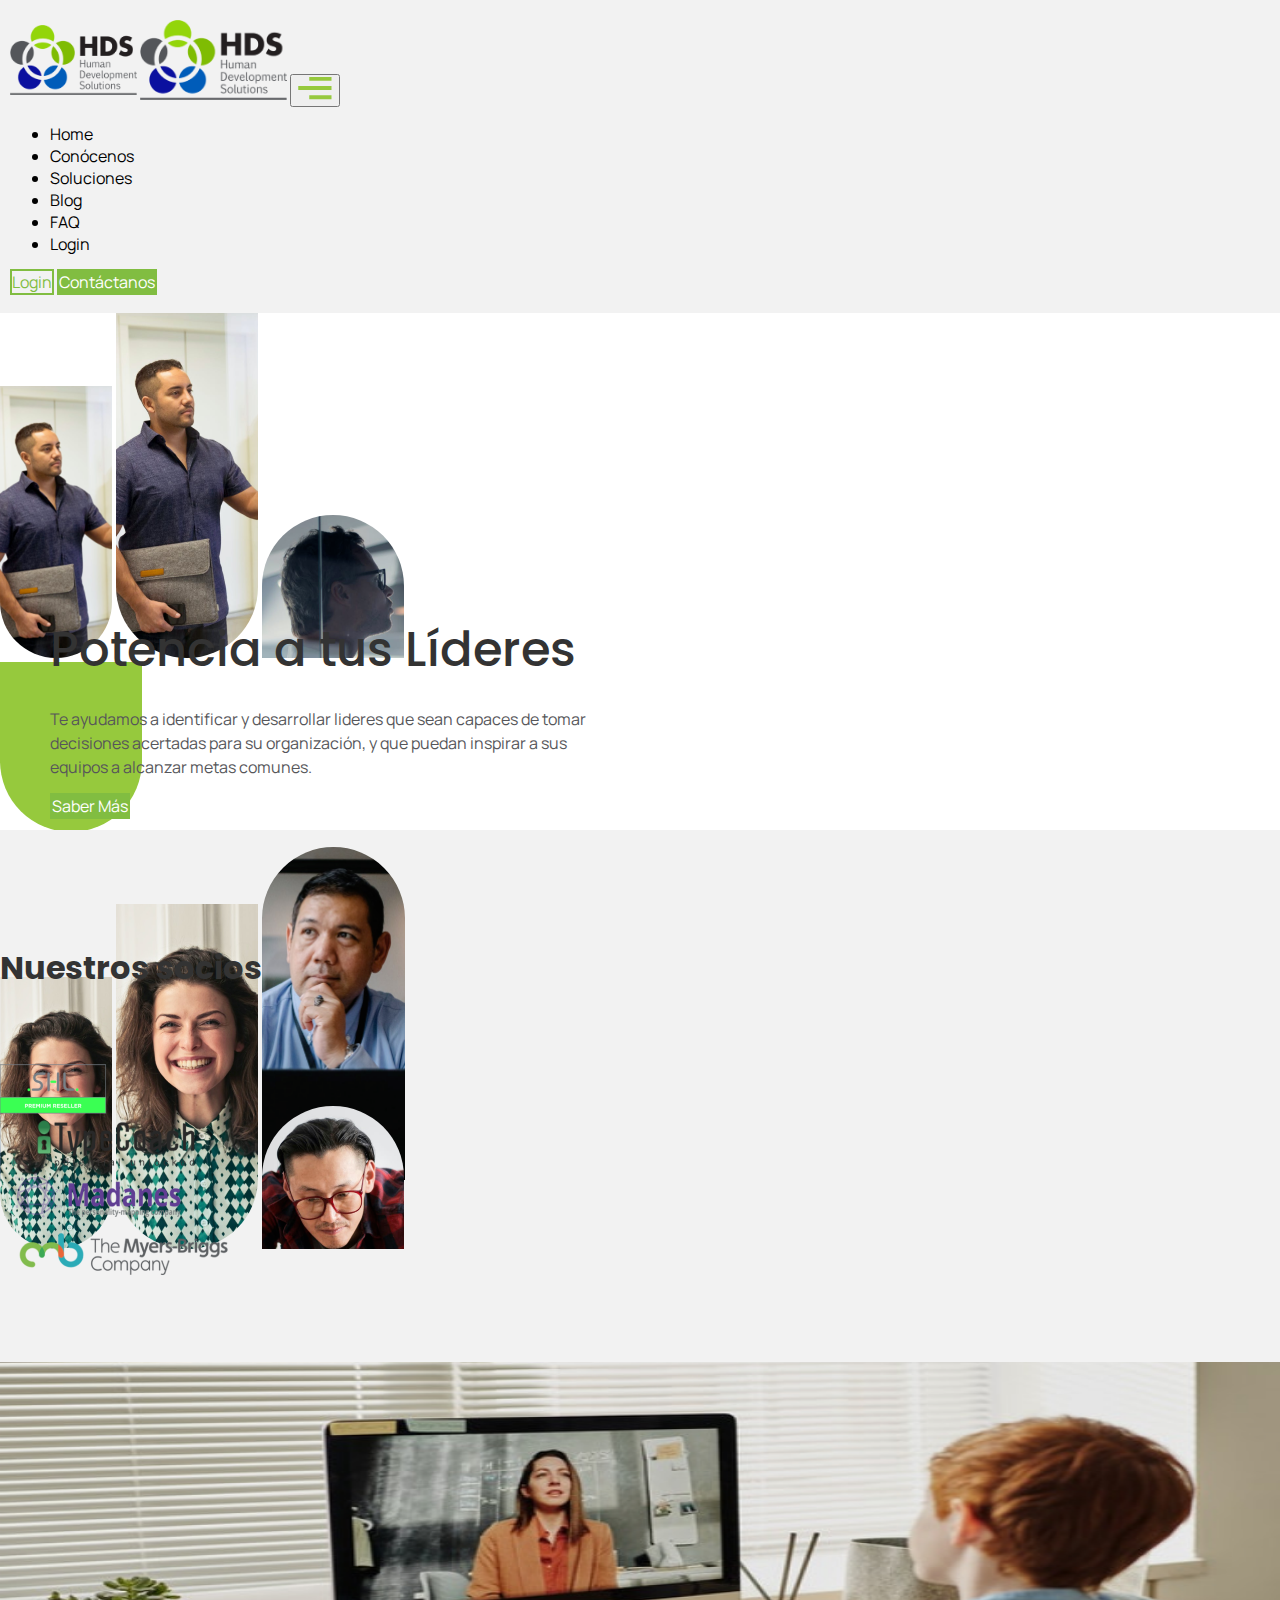
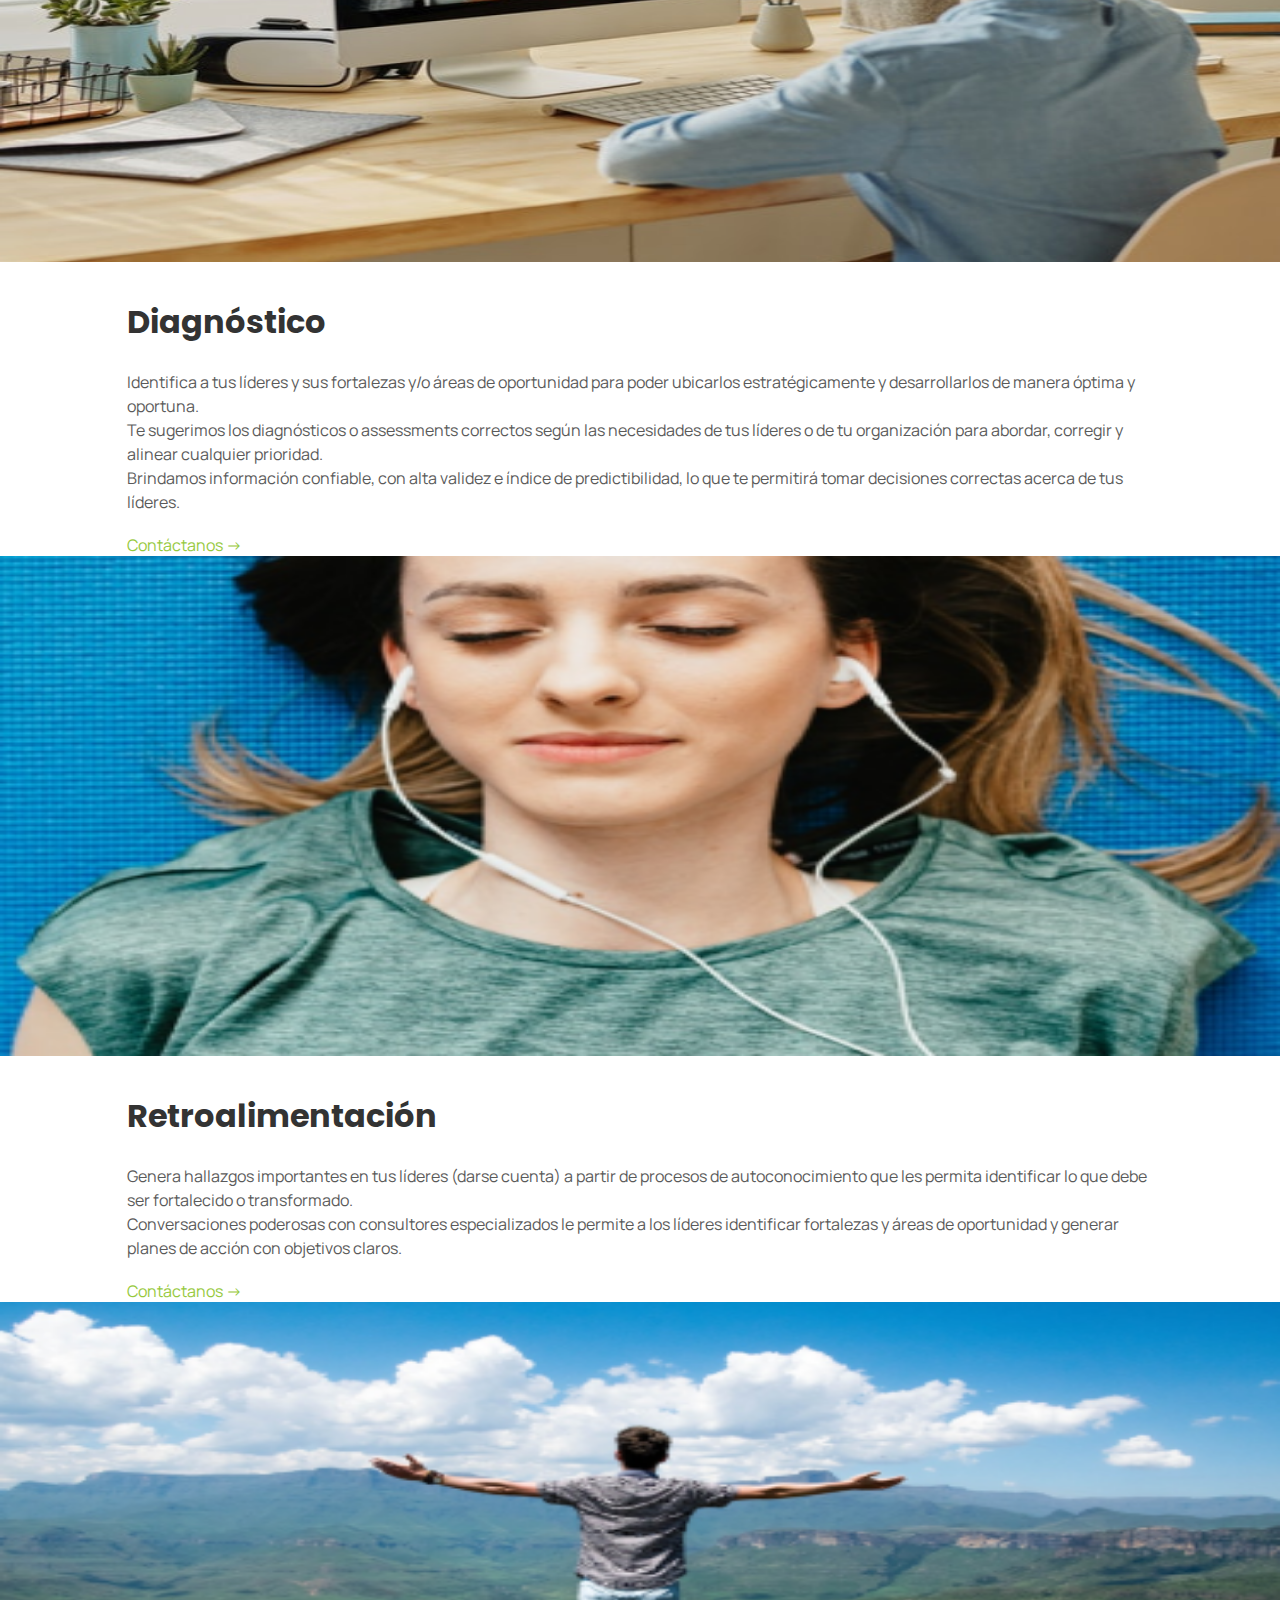
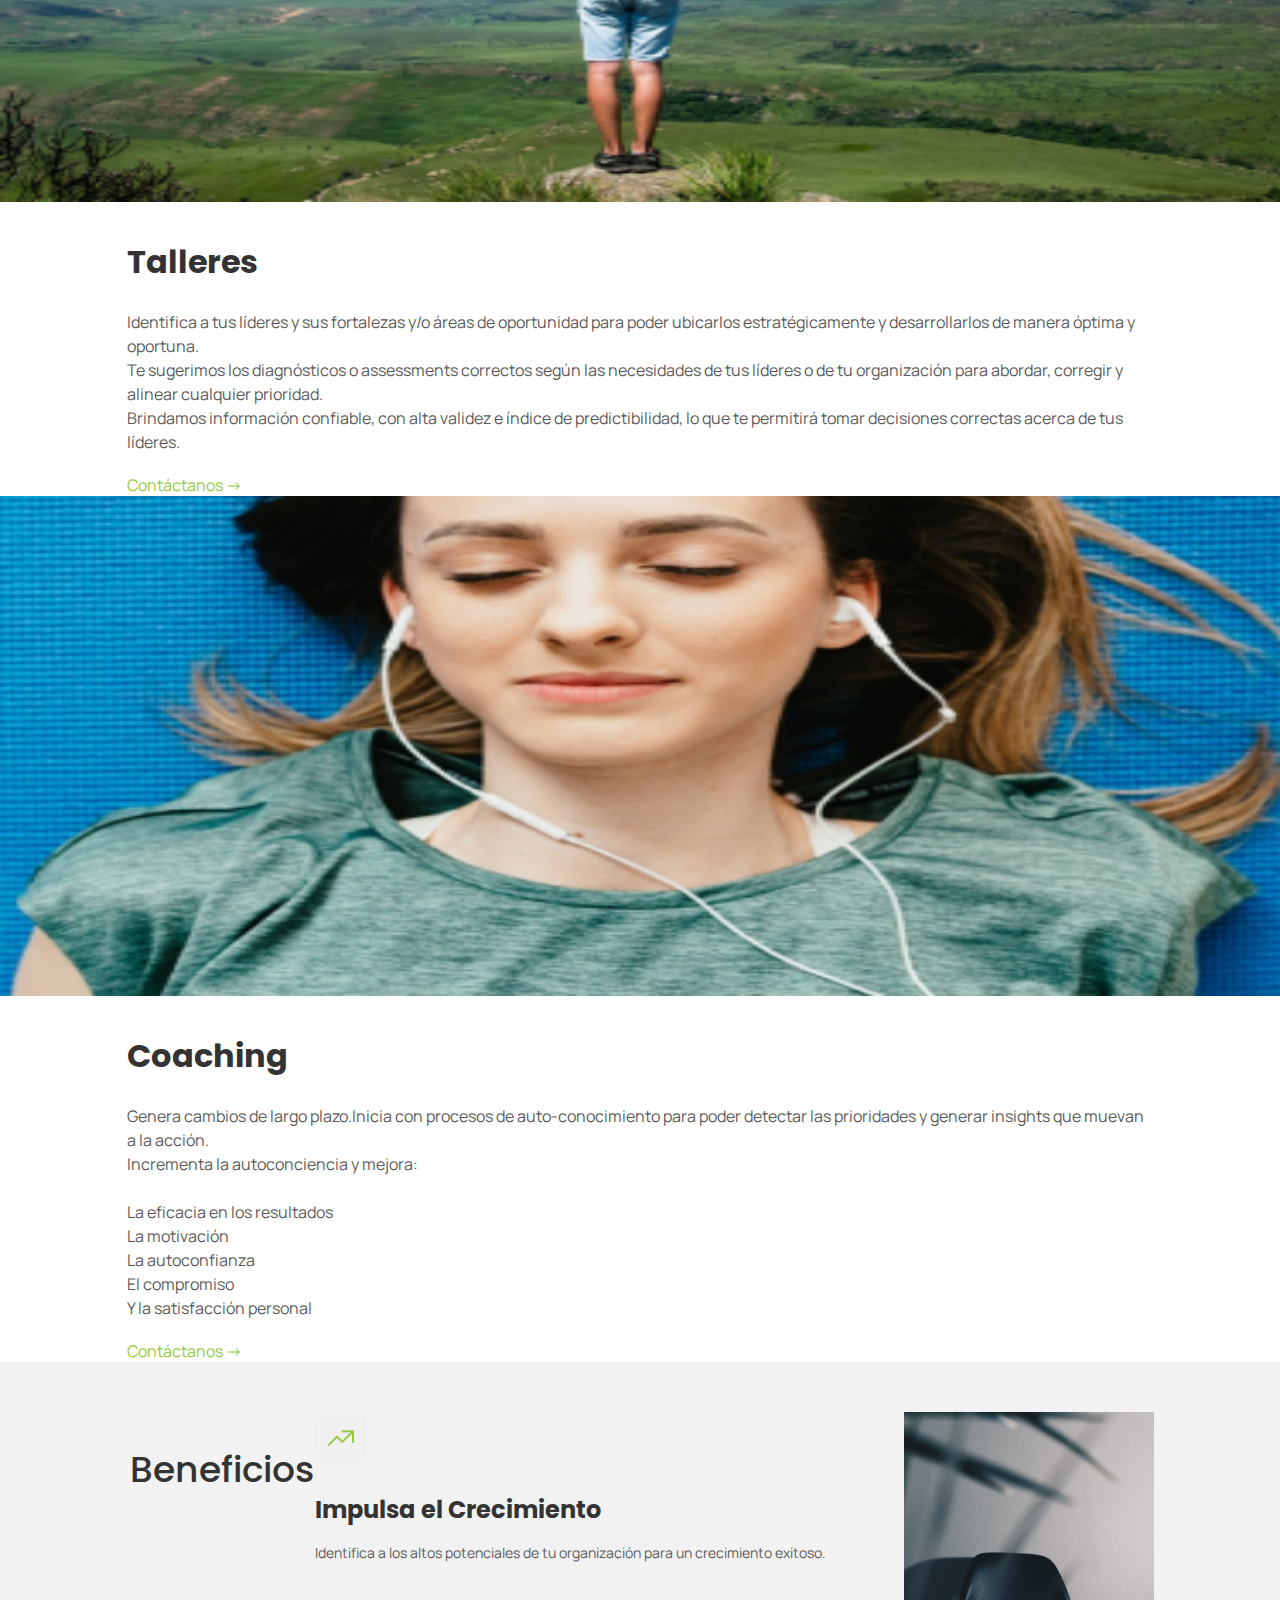
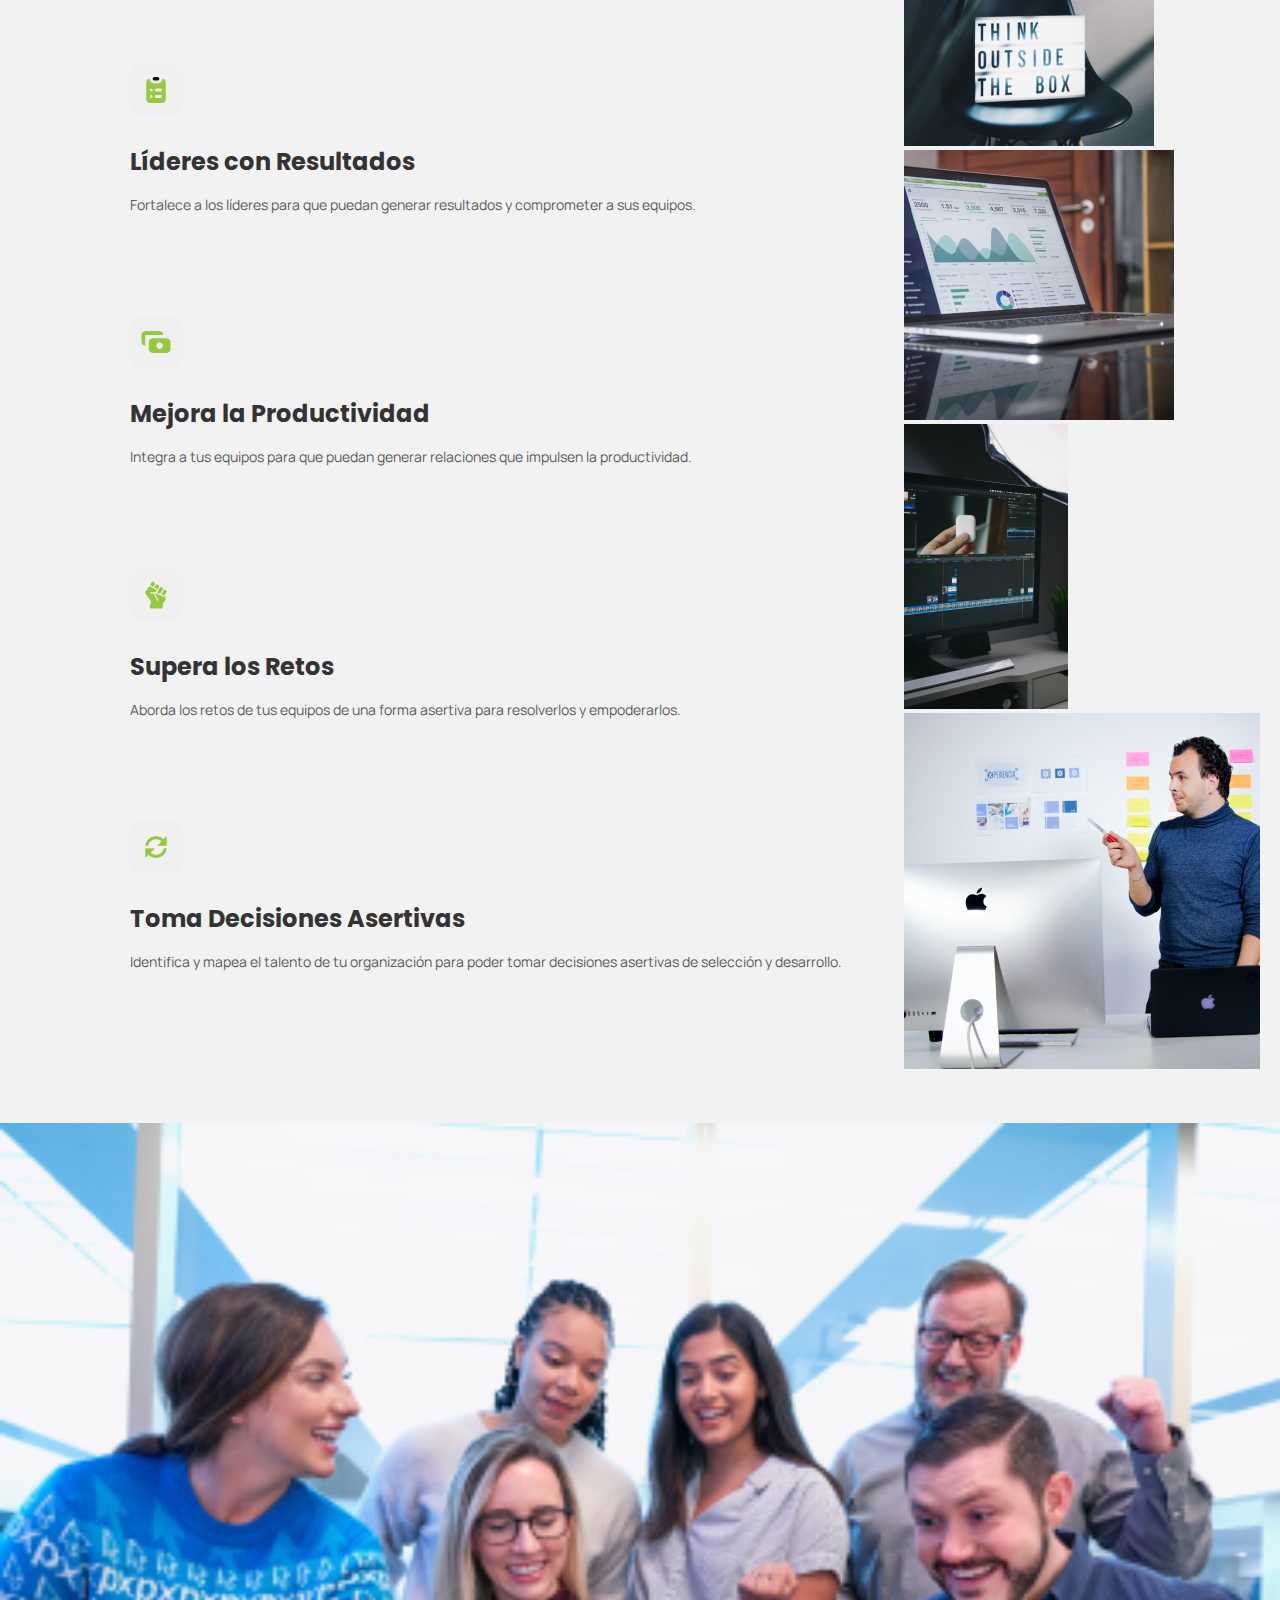
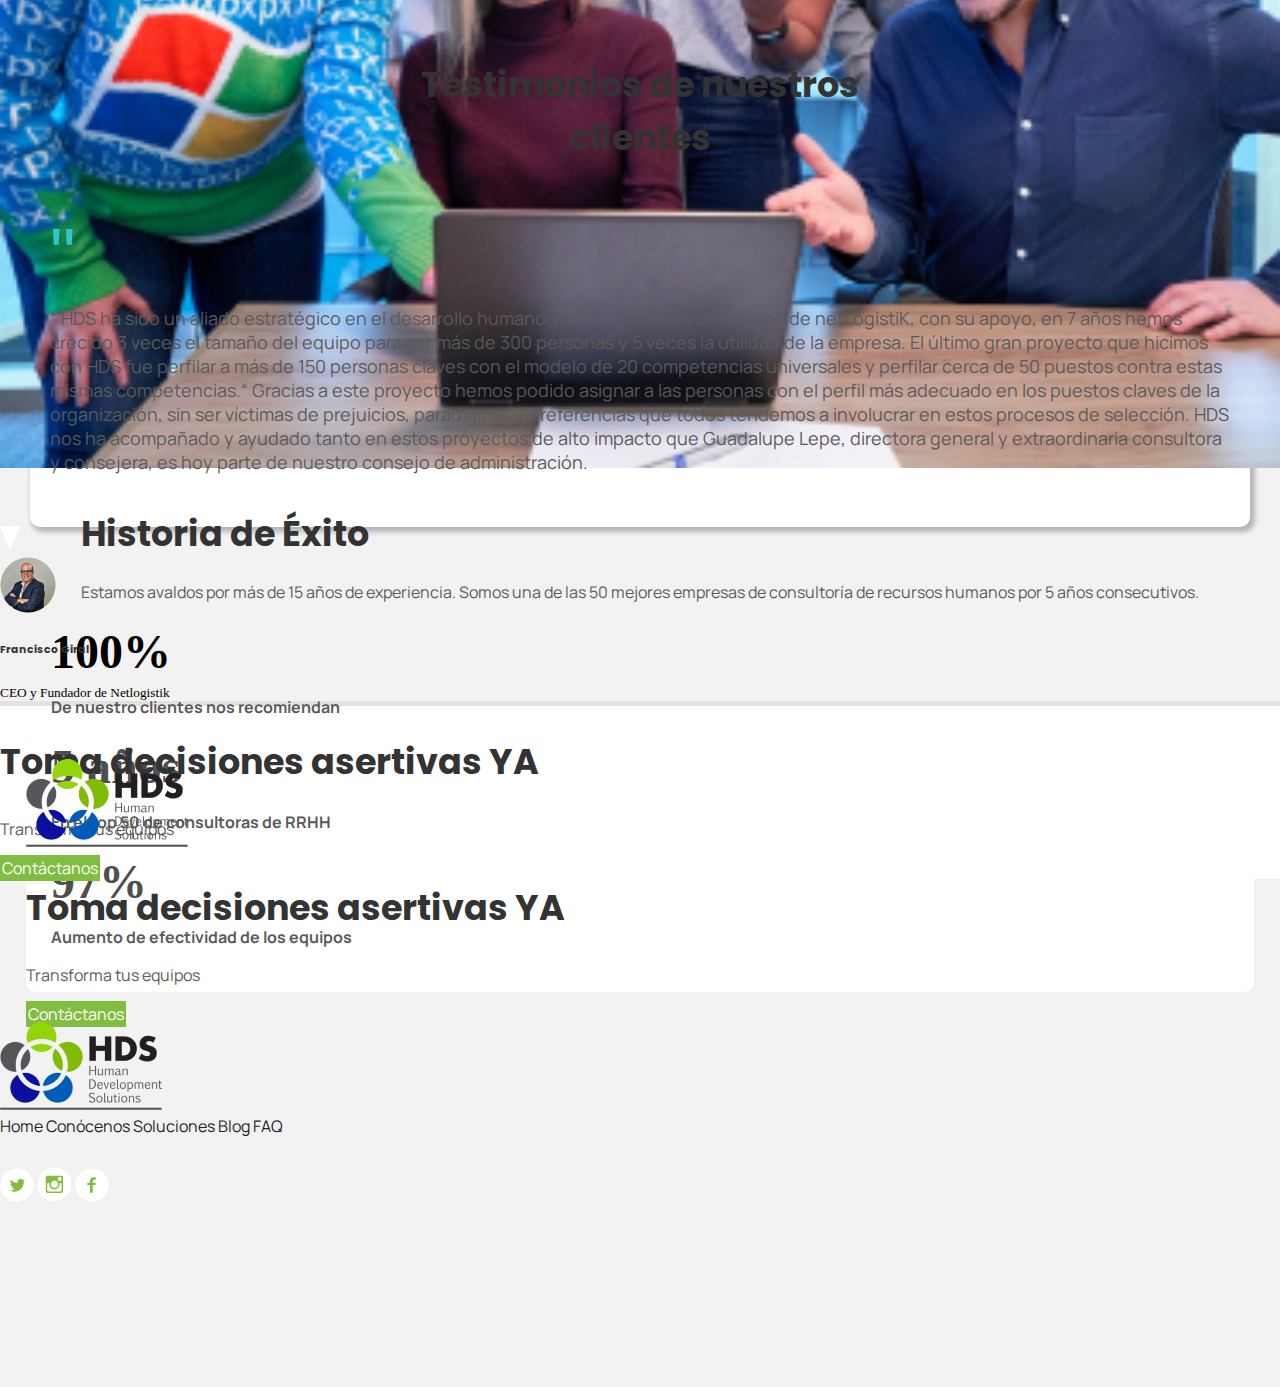
<file: lideres.html>
<!DOCTYPE html>
<html lang="es">
<head>
    <meta charset="UTF-8">
    <meta http-equiv="X-UA-Compatible" content="IE=edge">
    <meta name="viewport" content="width=device-width, initial-scale=1.0">
    <title>Document</title>

    <!-- Bootstrap -->
    <link href="https://cdn.jsdelivr.net/npm/bootstrap@5.1.0/dist/css/bootstrap.min.css" rel="stylesheet" integrity="sha384-KyZXEAg3QhqLMpG8r+8fhAXLRk2vvoC2f3B09zVXn8CA5QIVfZOJ3BCsw2P0p/We" crossorigin="anonymous">

    <!-- Fonts -->

    <link rel="preconnect" href="https://fonts.googleapis.com">
    <link rel="preconnect" href="https://fonts.gstatic.com" crossorigin>
    <link href="https://fonts.googleapis.com/css2?family=Manrope:wght@400;500;600&family=Poppins:wght@600&display=swap" rel="stylesheet">

    <!-- Custom Styles -->
    <link rel="stylesheet" href="css/style.css">

</head>
<body>

    <!-- Nav -->
    <nav class="navbar navbar-expand-lg navbar-light" id="navbar" >
        <div class="container-lg d-lg-flex align-items-center">
            <a href="index.html" class="ms-md-3">
                <img class="d-md-none" src="./img/logo-banner-footer.png" alt="" style="height: 70px; width: 127px; margin: 5px 0px;">
                <img class="d-none d-md-block" src="./img/logo-banner-footer.png" alt="" style="height: 80px; width: 147px;">
            </a>
        
            <button class="btn d-lg-none me-md-3 d-flex align-items-center" type="button" data-bs-toggle="collapse" data-bs-target="#navbarNavDropdown" aria-controls="navbarNavDropdown" aria-expanded="false" aria-label="Toggle navigation">
                <img src="./img/icons/green-hamburguer.png" alt="">
            </button>

            <div class="collapse navbar-collapse " id="navbarNavDropdown">
                <ul class="navbar-nav ms-xl-5 me-lg-auto d-flex align-items-center">
                    <li class="nav-item px-lg-1 d-lg-none d-xl-block" >
                        <a class="nav-link d-lg-none d-xl-block" href="index.html">Home</a>
                    </li>
                    <li class="nav-item px-lg-1">
                        <a class="nav-link" href="conocenos.html">Conócenos</a>
                    </li>
                    <li class="nav-item px-lg-1">
                        <a class="nav-link" href="soluciones.html">Soluciones</a>
                    </li>
                    <li class="nav-item px-lg-1">
                        <a class="nav-link" href="blog.html">Blog</a>
                    </li>
                    <li class="nav-item px-lg-1 pt-md-0">
                        <a class="nav-link" href="preguntas-frecuentes.html">FAQ</a>
                    </li>
                    <li class="nav-item px-lg-1 pb-3 pt-md-0 d-lg-none">
                        <a class="nav-link" href="#">Login</a>
                    </li>
                    
                    

                </ul>
                <div class="row d-none d-lg-block">
                    <div class="col-12 d-flex align-items-center">
                        <!-- <a href="#" class="me-2 btn button-secondary">Login</a> -->
                        <a href="#" class="btn me-2 button-secondary">Login</a>
                        <a href="contacto.html" class="btn button-primary">Contáctanos</a>
                        
                    </div>      
                </div>
            </div>
        </div>
    </nav>




    <!-- Content -->
    <main style="min-height: 60vh;" id="serviciosMainContainer">

        <!-- Header -->
        <div class="container-fluid p-0" id="header-section">
            <div class="row m-0" >
                <div class="col-12 col-md-8 col-lg-6 d-flex p-0 ms-md-auto me-lg-5 ps-xl-5" id="header-container">

                        <div class="col-4">
                            <img id="image-1" class="d-md-none" src="./img/people/people-3.png" alt="">
                            <img id="image-1" class="d-none d-md-block" src="./img/people/people-1-md.png" alt="">
                            <img id="image-4" class="d-none d-lg-block" src="./img/people/people-4-lg.png" alt="">
                        </div>
                        <div class="col-4 text-center" style=" height: 242px !important;">
                            <div id="green-rectangle"></div>
                            <img id="image-2" class="d-md-none" src="./img/people/people-1.png" alt="">
                            <img id="image-2" class="d-none d-md-block d-lg-none" src="./img/people/people-2-md.png" alt="">
                            <!-- <img id="image-2" class="d-none d-lg-block" src="./img/people/people-2-lg.png" alt="" > -->
                            <img id="image-2" class="d-none d-lg-block" src="./img/people/people-2-lg-servicios.png" alt="" style="height: 333px;">
                        </div>
                        <div class="col-4 text-end">
                            <img id="image-3" class="d-md-none" src="./img/people/people-2.png" alt="">
                            <img id="image-3" class="d-none d-md-block" src="./img/people/people-3-md.png" alt="">
                            <img id="image-5" class="d-none d-lg-block" src="./img/people/people-5-lg-servicios.png" alt="">
                        </div>
                    
                </div>

                <!-- Text-header -->
                <div class="col-12 col-lg-8 col-xl-7 text-center d-flex align-items-center mt-lg-4"  id="header-text">

                    <div  class="row d-flex justify-content-center" id="header-text-box">
                        <div>
                            <h1 class="d-block subtitles-md mb-md-3 mt-lg-5" id="home-title">Potencia a tus Líderes</h1>
                        </div>
                        
                        <p class="d-none d-md-block text-gray">Te ayudamos a identificar y desarrollar lideres que sean capaces de tomar decisiones acertadas para su organización, y que puedan inspirar a sus equipos a alcanzar metas comunes.</p>
                        <a class="btn button-primary mt-3" href="#socios-section">Saber Más</a>
                        
                    </div>    
                    
                </div>

            </div>
        </div>

       <!-- Partners section -->
       <section class="container-fluid" id="socios-section">
        <div class="row" id="socios-container">
            <div class="col-12 text-center">
                <h3>Nuestros socios</h3>
                <div class="row mx-auto" id="icons-socios-container">
                    <div class="col-12 pb-3 col-md-4 offset-md-2 col-lg-3 offset-lg-0">
                        <img src="./img/partners/shl-logotipo.png" alt="">
                    </div>
                    <div class="col-12 pb-3 col-md-4 col-lg-3">
                        <img src="./img/partners/typecoach-logotipo.png" alt="">
                    </div>
                    <div class="col-12 pb-3 col-md-5 offset-md-1 col-lg-3 offset-lg-0">
                        <img src="./img/partners/madanes-logotipo.png" alt="">
                    </div>
                    <div class="col-12 col-md-5 col-lg-3">
                        <img src="./img/partners/myers-briggs-logotipo.png" alt="">
                    </div>
                </div>
            </div>
        </div>
    </section>

        <!-- Diagnostico section -->
        <section class="container-fluid">
            <div class="row mx-xxl-auto" id="diagnosticoSection" style="max-width: 1500px;">

                <div class="p-0 d-lg-flex flex-row-reverse align-items-center">
                    <div class="p-0 col-lg-6 diagImg">
                        <img src="./img/background/diagnostico.png" height="100%" alt="">
                    </div>
                    <div class="col-lg-6 diagText">
                        <h3>Diagnóstico</h3>
                        <p>Identifica a tus líderes y sus fortalezas y/o áreas de oportunidad para poder ubicarlos estratégicamente y desarrollarlos de manera óptima y oportuna.
                            <br> Te sugerimos los diagnósticos o assessments correctos según las necesidades de tus líderes o de tu organización para abordar, corregir y alinear cualquier prioridad. <br> Brindamos información confiable, con alta validez e índice de predictibilidad, lo que te permitirá tomar decisiones correctas acerca de tus líderes.</p>
                            <a>Contáctanos →</a>
                    </div>
                </div>

                <div class="p-0 d-lg-flex align-items-center">
                    <div class="p-0 col-lg-6 diagImg">
                        <img src="./img/background/retro-bg-sm.png" height="100%" alt="">
                    </div>
                    <div class="col-lg-6 diagText">
                        <h3>Retroalimentación</h3>
                        <p>Genera hallazgos importantes en tus líderes (darse cuenta)  a partir de procesos de autoconocimiento que les permita identificar lo que debe ser fortalecido o transformado. <br> Conversaciones poderosas con consultores especializados le permite a los líderes identificar fortalezas y áreas de oportunidad y generar planes de acción con objetivos claros.</p>
                        <a>Contáctanos →</a>
                    </div>
                </div>

                <div class="p-0 d-lg-flex flex-row-reverse align-items-center">
                    <div class="p-0 col-lg-6 diagImg">
                        <img src="./img/background/talleres-bg-sm.png" height="100%" alt="">
                    </div>
                    <div class="col-lg-6 diagText">
                        <h3>Talleres</h3>
                        <p>Identifica a tus líderes y sus fortalezas y/o áreas de oportunidad para poder ubicarlos estratégicamente y desarrollarlos de manera óptima y oportuna.
                            <br> Te sugerimos los diagnósticos o assessments correctos según las necesidades de tus líderes o de tu organización para abordar, corregir y alinear cualquier prioridad. <br> Brindamos información confiable, con alta validez e índice de predictibilidad, lo que te permitirá tomar decisiones correctas acerca de tus líderes.</p>
                            <a>Contáctanos →</a>
                    </div>
                </div>

                <div class="p-0 d-lg-flex align-items-center">
                    <div class="p-0 col-lg-6 diagImg">
                        <img src="./img/background/retro-bg-sm.png" height="100%" alt="">
                    </div>
                    <div class="col-lg-6 diagText">
                        <h3>Coaching</h3>
                        <p>Genera cambios de largo plazo.Inicia con procesos de auto-conocimiento para poder detectar las prioridades y generar insights que muevan a la acción. <br>
                            Incrementa la autoconciencia y mejora: <br><br>
                            La eficacia en los resultados <br>
                            La motivación <br>
                            La autoconfianza <br>
                            El compromiso <br>
                            Y la satisfacción personal <br>
                            </p>
                            <a>Contáctanos →</a>
                    </div>
                </div>

                    
            </div>

            <!-- </div> -->
        </section>

        <!-- Beneficios Section -->
        <section class="container-fluid" id="beneficiosMainCont">
            <div class="row mx-lg-auto" id="beneficiosSection">
                <div class="col-12 col-lg-6" id="beneficiosText">
                    <h2 class="text-center w-100">Beneficios</h2>
                    <div class="d-flex beneficiosIcon">   
                        <img src="./img/icons/impulsoIcon.png" width="52" height="52" alt="">
                        <div>
                            <h3>Impulsa el Crecimiento</h3>
                            <p>Identifica a los altos potenciales de tu organización para un crecimiento exitoso.</p>
                        </div>

                    </div>

                    <div class="d-flex beneficiosIcon">   
                        <img src="./img/icons/resultadosIcon.png" width="52" height="52" alt="">
                        <div>
                            <h3>Líderes con Resultados</h3>
                            <p>Fortalece a los líderes para que puedan generar resultados
                                y comprometer a sus equipos.</p>
                        </div>

                    </div>

                    <div class="d-flex beneficiosIcon">   
                        <img src="./img/icons/productividadIcon.png" width="52" height="52" alt="">
                        <div>
                            <h3>Mejora la Productividad</h3>
                            <p>Integra a tus equipos para que puedan generar
                                relaciones  que impulsen la productividad.</p>
                        </div>

                    </div>

                    <div class="d-flex beneficiosIcon">   
                        <img src="./img/icons/retosIcon.png" width="52" height="52" alt="">
                        <div>
                            <h3>Supera los Retos</h3>
                            <p>Aborda los retos de tus equipos de una forma  asertiva  para resolverlos y empoderarlos.</p>
                        </div>

                    </div>

                    <div class="d-flex beneficiosIcon">   
                        <img src="./img/icons/decisionesIcon.png" width="52" height="52" alt="">
                        <div>
                            <h3>Toma Decisiones Asertivas</h3>
                            <p>Identifica y mapea el talento de tu organización para poder tomar decisiones asertivas de selección y desarrollo.</p>
                        </div>

                    </div>
                </div>
                <div class="col-12 col-lg-6" id="beneficiosImages">
                    <div class="d-flex justify-content-center">
                        <img src="./img/people/beneficios1.png" alt="" id="beneficiosImg1">
                        <img src="./img/people/beneficios2.png" class="mt-auto ms-3" alt="" id="beneficiosImg2">

                    </div>
                    <div class="d-flex justify-content-center mt-3">
                        <img src="./img/people/beneficios3.png" alt="" id="beneficiosImg3">
                        <img src="./img/people/beneficios4.png" class="ms-3" alt="" id="beneficiosImg4">
                    </div>
                </div>
            </div>
        </section>

        <!-- Historias de éxito section -->
        <section class="container-fluid">
            <div class="row p-0 p-md-5 d-flex align-items-center p-lg-0" id="historiasSection">
                <div class="p-0 d-lg-flex" id="historiasContainer">
                    <div class="p-0 col-lg-6 diagImg">
                        <img src="./img/background/historias-bg-sm.png" height="100%" alt="">
                    </div>
                    <div class="col-lg-6 historiasText text-center">
                        <div class="row m-0">
                            <div class="col-12" id="headerHistorias">
                                <h3 class="mb-md-4">Historia de Éxito</h3>
                                <p style="color: #666666;">Estamos avaldos por más de 15 años de experiencia.	Somos una de las 50 mejores empresas de consultoría de recursos humanos por 5 años consecutivos.</p>
                            </div>
                            <div class="col-12 col-md-4 datosHistorias" style="padding: 0px 10px 0px 0px !important;">
                                <span>100%</span>
                                <p style="color: black;">De nuestro clientes nos recomiendan</p>
                            </div>
                            <div class="col-12 col-md-4 datosHistorias" style="padding: 0px 10px 0px 0px!important;">
                                <span class="strong-gray">5 años</span>
                                <p>En el top 50 de consultoras de RRHH</p>
                                <span></span>
                            </div>
                            <div class="col-12 col-md-4 datosHistorias" style="padding: 0px !important;">
                                <span class="strong-gray">97%</span>
                                <p class="m-0">Aumento de efectividad de los equipos</p>
                                <span></span>
                            </div>

                        </div>
                        
                    </div>
                </div>
            </div>
        </section>

        <!-- comments section -->
        <section class="container-fluid py-5" id="message-section2">
            <div class="row d-flex text-center justify-content-center ">
                <div class="col-10 col-md-8">
                    <h3 class="subtitles-md">Testimonios de nuestros <br> clientes</h3>
                </div>
                
                <div class="col-12 text-center px-md-5">
                    
                    <div id="message-container" class="d-flex mx-auto">

                        <span class="px-5 quotation d-none d-md-block">"</span>
                        <p class="pt-2"><span class="d-md-none">“</span> HDS ha sido un aliado estratégico en el desarrollo humano y en la formación del equipo de netLogistiK, con su apoyo, en 7 años hemos crecido 3 veces el tamaño del equipo para ser más de 300 personas y 5 veces la utilidad de la empresa.
                            El último gran proyecto que hicimos con HDS fue perfilar a más de 150 personas claves con el modelo de 20 competencias universales y perfilar cerca de 50 puestos contra estas mismas competencias.<span class="d-md-none">“</span><span class="d-none d-md-block"> Gracias a este proyecto hemos podido asignar a las personas con el perfil más adecuado en los puestos claves de la organización, sin ser víctimas de prejuicios, paradigmas y preferencias que todos tendemos a involucrar en estos procesos de selección. HDS nos ha acompañado y ayudado tanto en estos proyectos de alto impacto que Guadalupe Lepe, directora general y extraordinaria consultora y consejera,
                                es hoy parte de nuestro consejo de administración.</span></p>
                        
                    </div>
                    <div class="d-flex justify-content-center" >
                        <!-- <div id="triangle">

                        </div> -->
                        <div class="">
                            <div id="triangle" style="background-color: transparent; margin-top: -31px; margin-right: 1320px;"></div>
                        </div>
                    </div>
                </div>
                <div class="row text-start pt-4 mb-md-5 pb-md-4 pb-lg-5">
                    <div class="col-12 d-flex justify-content-center mx-auto">
                        <img src="./img/people/ceo.png" width="56" height="56" alt="">
                        <div class="ps-3 pt-1 pb-md-3">
                            <h6>Francisco Giral</h6>
                            <small>CEO y Fundador de Netlogistik</small>
                        </div>
                        
                    </div>
                </div>
                
            </div>
        </section>

        <!-- last section -->

        <section id="contact-button-section" class="d-flex justify-content-center align-items-center">
            <div class="row text-center mx-auto px-4 w-100 d-md-none">
                <div class="col-12 col-md-6">
                    <h2 style="font-size: 35px;" class="mb-3">Toma decisiones asertivas YA</h2>
                    <p>Transforma tus equipos</p>
                </div>
                <div class="col-12 col-md-6 p-0">
                    <a class="btn button-primary mt-3 mt-md-4 mx-auto" href="contacto.html">Contáctanos</a>
                </div>
                
            </div>
        </section>

    </main>



    <!-- Footer -->
    <footer>
        <div class="container-lg">
            <div class="row d-lg-flex">

                <!-- Footer banner -->
                <div class="col-12 d-flex justify-content-center align-items-center d-none d-md-block p-0">
                    <div class="row d-flex align-items-center" id="footer-banner">
                        <div class="col-4 d-none d-lg-block text-center">
                            <a href="index.html">
                                <img src="./img/logo-banner-footer.png" alt="">
                            </a>
                            
                        </div>
                        
                        <div class="col-12 col-md-6 col-lg-4 text-center ps-md-4 ps-lg-0">
                            <h2 style="font-size: 35px;" class="mb-3 mb-md-0">Toma decisiones asertivas YA</h2>
                            <p class="mt-md-2">Transforma tus equipos</p>
                        </div>
                        <div class="col-12 col-md-6 col-lg-4 d-flex justify-content-center">
                            <a class="btn button-primary mt-3 mt-md-0" href="contacto.html">Contáctanos</a>
                        </div>
                    </div>
                </div>
                

                <div class="col-12 d-flex" id="footer-container">
                    <a href="index.html">
                        <img src="./img/logo-banner-footer.png" alt="">
                    </a>
                </div>
                <div class="col-12 col-lg-9 d-md-flex text-center align-items-center mt-4 mt-lg-0" id="links-footer">
                    <a class="d-block px-3" href="index.html">Home</a>
                    <a class="d-block px-3" href="conocenos.html">Conócenos</a>
                    <a class="d-block px-3" href="soluciones.html">Soluciones</a>
                    <a class="d-block px-3" href="blog.html">Blog</a>
                    <a class="d-block px-3" href="preguntas-frecuentes.html">FAQ</a>
                </div>
                <div class="col-12 col-md-3 col-lg-2 d-flex mx-auto mx-md-0" id="icons-container">
                    <div class="col-md-5 col-8 d-flex">
                        <img src="./img/icons/twitter-green.png" alt="">
                        <img src="./img/icons/insta-green.png" alt="">
                        <img src="./img/icons/facebook-green.png" alt="">
                    </div>
                    
                </div>

            </div>
        </div>
        
    </footer>

    <script src="https://cdn.jsdelivr.net/npm/@popperjs/core@2.9.3/dist/umd/popper.min.js" integrity="sha384-eMNCOe7tC1doHpGoWe/6oMVemdAVTMs2xqW4mwXrXsW0L84Iytr2wi5v2QjrP/xp" crossorigin="anonymous"></script>
    <script src="https://cdn.jsdelivr.net/npm/bootstrap@5.1.0/dist/js/bootstrap.min.js" integrity="sha384-cn7l7gDp0eyniUwwAZgrzD06kc/tftFf19TOAs2zVinnD/C7E91j9yyk5//jjpt/" crossorigin="anonymous"></script>
    <script src="https://code.jquery.com/jquery-3.6.0.min.js" integrity="sha256-/xUj+3OJU5yExlq6GSYGSHk7tPXikynS7ogEvDej/m4=" crossorigin="anonymous"></script>

    <!-- Scripts personalizados -->
    <script src="js/main.js"></script>
</body>
</html>
</file>
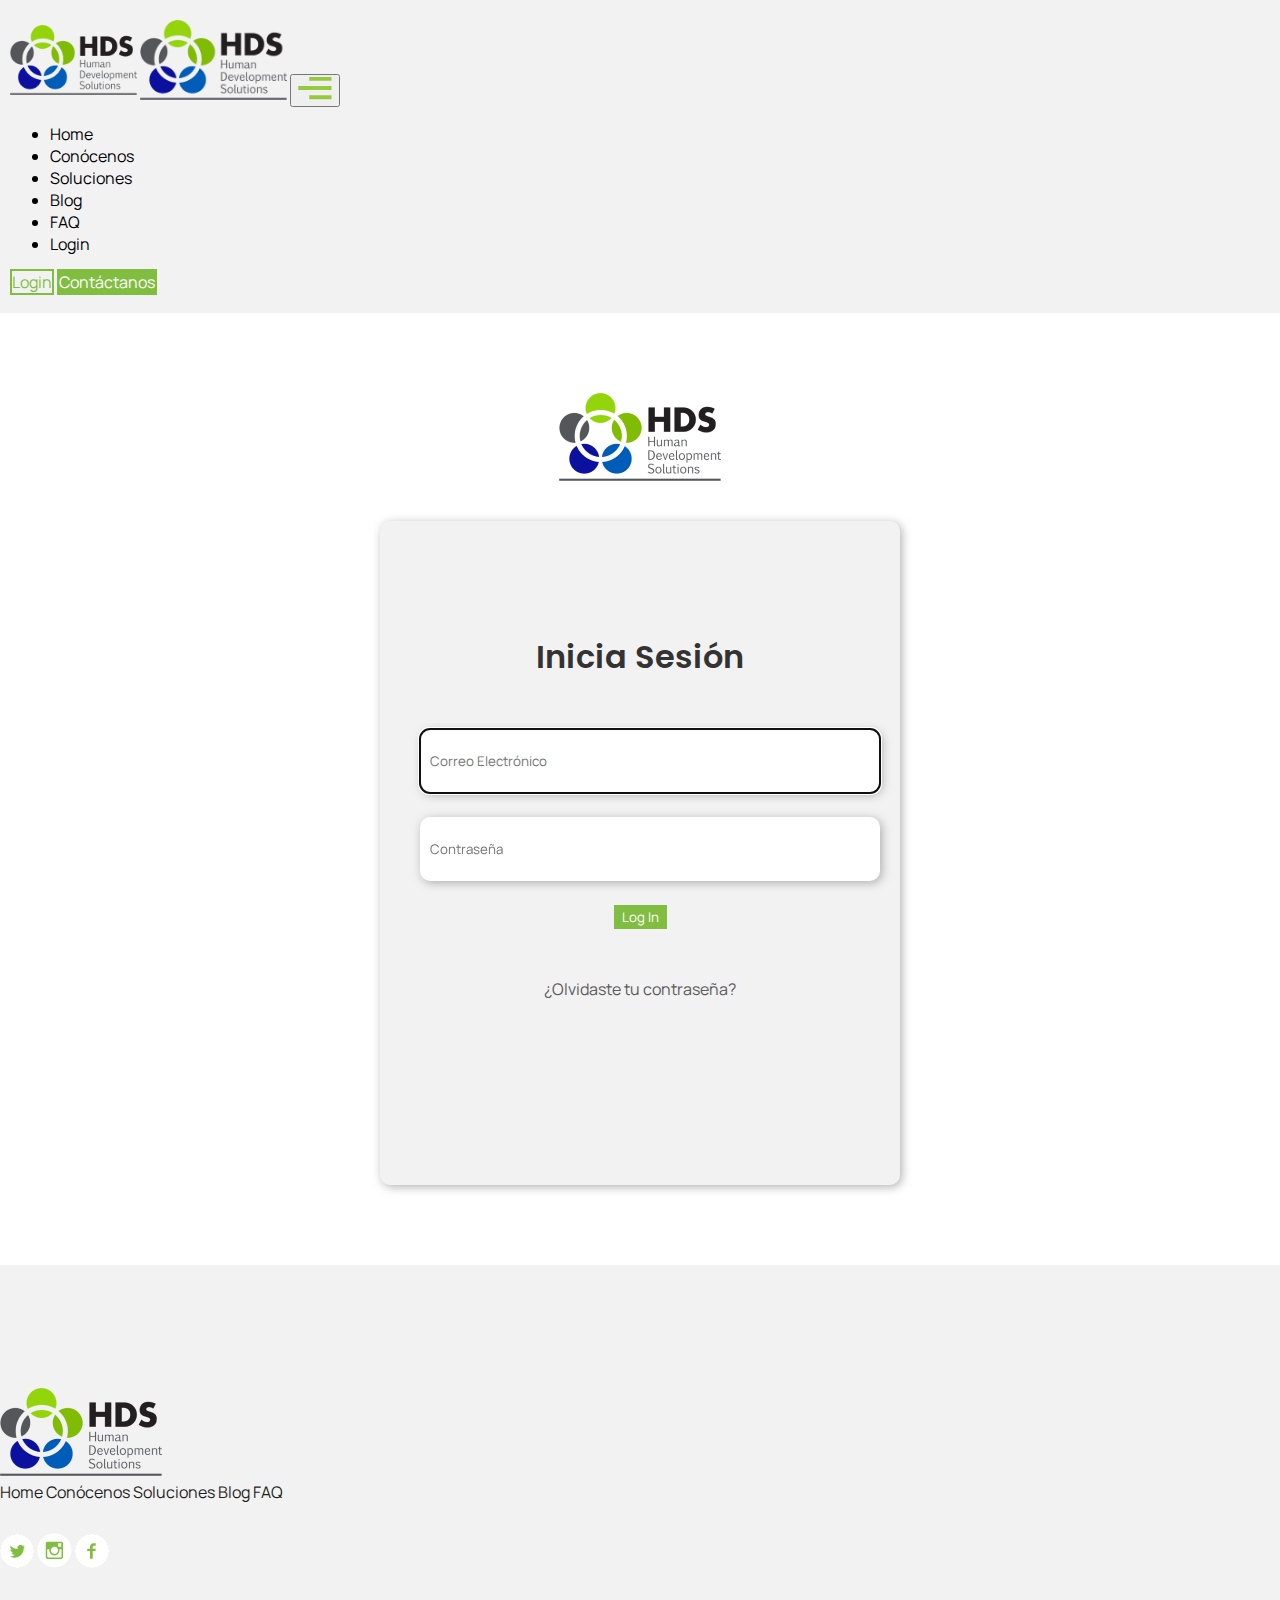
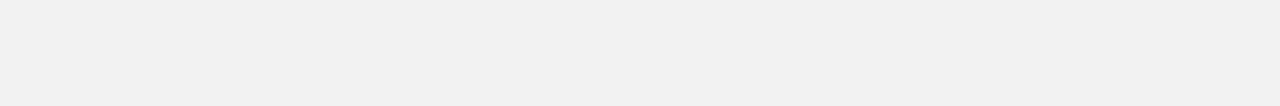
<file: login.html>
<!DOCTYPE html>
<html lang="es">
<head>
    <meta charset="UTF-8">
    <meta http-equiv="X-UA-Compatible" content="IE=edge">
    <meta name="viewport" content="width=device-width, initial-scale=1.0">
    <title>Document</title>
    <link rel="icon" type="image/png" href="./img/favicon.png"/>


    <!-- Bootstrap -->
    <link href="https://cdn.jsdelivr.net/npm/bootstrap@5.1.0/dist/css/bootstrap.min.css" rel="stylesheet" integrity="sha384-KyZXEAg3QhqLMpG8r+8fhAXLRk2vvoC2f3B09zVXn8CA5QIVfZOJ3BCsw2P0p/We" crossorigin="anonymous">

    <!-- Fonts -->

    <link rel="preconnect" href="https://fonts.googleapis.com">
    <link rel="preconnect" href="https://fonts.gstatic.com" crossorigin>
    <link href="https://fonts.googleapis.com/css2?family=Manrope:wght@400;500;600&family=Poppins:wght@600&display=swap" rel="stylesheet">

    <!-- Custom Styles -->
    <link rel="stylesheet" href="css/style.css">

</head>

    <!-- Nav -->
    <nav class="navbar navbar-expand-lg navbar-light" id="navbar" >
        <div class="container-lg d-lg-flex align-items-center">
            <a href="index.html" class="ms-md-3">
                <img class="d-md-none" src="./img/logo-banner-footer.png" alt="" style="height: 70px; width: 127px; margin: 5px 0px;">
                <img class="d-none d-md-block" src="./img/logo-banner-footer.png" alt="" style="height: 80px; width: 147px;">
            </a>
        
            <button class="btn d-lg-none me-md-3 d-flex align-items-center" type="button" data-bs-toggle="collapse" data-bs-target="#navbarNavDropdown" aria-controls="navbarNavDropdown" aria-expanded="false" aria-label="Toggle navigation">
                <img src="./img/icons/green-hamburguer.png" alt="">
            </button>

            <div class="collapse navbar-collapse " id="navbarNavDropdown">
                <ul class="navbar-nav ms-xl-5 me-lg-auto d-flex align-items-center">
                    <li class="nav-item px-lg-1 d-lg-none d-xl-block" >
                        <a class="nav-link d-lg-none d-xl-block" href="index.html">Home</a>
                    </li>
                    <li class="nav-item px-lg-1">
                        <a class="nav-link" href="conocenos.html">Conócenos</a>
                    </li>
                    <li class="nav-item px-lg-1">
                        <a class="nav-link" href="soluciones.html">Soluciones</a>
                    </li>
                    <li class="nav-item px-lg-1">
                        <a class="nav-link" href="blog.html">Blog</a>
                    </li>
                    <li class="nav-item px-lg-1 pt-md-0">
                        <a class="nav-link" href="preguntas-frecuentes.html">FAQ</a>
                    </li>
                    <li class="nav-item px-lg-1 pb-3 pt-md-0 d-lg-none">
                        <a class="nav-link" href="#">Login</a>
                    </li>
                    
                    

                </ul>
                <div class="row d-none d-lg-block">
                    <div class="col-12 d-flex align-items-center">
                        <!-- <a href="#" class="me-2 btn button-secondary">Login</a> -->
                        <a href="#" class="btn me-2 button-secondary">Login</a>
                        <a href="contacto.html" class="btn button-primary">Contáctanos</a>
                        
                    </div>      
                </div>
            </div>
        </div>
    </nav>

    <!-- Contenido principal -->
    <main style="min-height: 60vh;">
        <div class="container-fluid" id="loginContainer">
            <div class="row">
                <div class="col-12" id="imgLogin">
                    <img src="./img/logo-banner-footer.png" alt="LogoImg">
                </div>
                <div class="col-12" id="formLoginContainer">
                    <form action="">
                        <h3>Inicia Sesión</h3>
                        <div class="form-group">
                            <input type="text" placeholder="Correo Electrónico" name="email" id="emailLogin" autofocus required>
                        </div>
                        <div class="form-group">
                            <input type="text" placeholder="Contraseña" name="password" id="passwordLogin" required>
                        </div>
                        <div id="loginButtonContainer">
                            <button type="submit" class="btn button-primary">Log In</button>
                        </div>
                        <p><a href="">¿Olvidaste tu contraseña?</a></p>
                    </form>
                </div>
            </div>
        </div>
    </main>

    <!-- Footer -->
    <footer id="footer2" class="p-0">
        <div class="container-lg">
            <div class="row d-lg-flex">

                <div class="col-12 d-flex" id="footer-container">
                    <a href="index.html">
                        <img src="./img/logo-banner-footer.png" alt="">
                    </a>
                </div>
                <div class="col-12 col-lg-9 d-md-flex text-center align-items-center mt-4 mt-lg-0" id="links-footer">
                    <a class="d-block px-3" href="index.html">Home</a>
                    <a class="d-block px-3" href="conocenos.html">Conócenos</a>
                    <a class="d-block px-3" href="soluciones.html">Soluciones</a>
                    <a class="d-block px-3" href="blog.html">Blog</a>
                    <a class="d-block px-3" href="preguntas-frecuentes.html">FAQ</a>
                </div>
                <div class="col-12 col-md-3 col-lg-2 d-flex mx-auto mx-md-0" id="icons-container">
                    <div class="col-md-5 col-8 d-flex">
                        <img src="./img/icons/twitter-green.png" alt="">
                        <img src="./img/icons/insta-green.png" alt="">
                        <img src="./img/icons/facebook-green.png" alt="">
                    </div>
                    
                </div>

            </div>
        </div>
        
    </footer>

    <script src="https://cdn.jsdelivr.net/npm/@popperjs/core@2.9.3/dist/umd/popper.min.js" integrity="sha384-eMNCOe7tC1doHpGoWe/6oMVemdAVTMs2xqW4mwXrXsW0L84Iytr2wi5v2QjrP/xp" crossorigin="anonymous"></script>
    <script src="https://cdn.jsdelivr.net/npm/bootstrap@5.1.0/dist/js/bootstrap.min.js" integrity="sha384-cn7l7gDp0eyniUwwAZgrzD06kc/tftFf19TOAs2zVinnD/C7E91j9yyk5//jjpt/" crossorigin="anonymous"></script>
    <script src="https://code.jquery.com/jquery-3.6.0.min.js" integrity="sha256-/xUj+3OJU5yExlq6GSYGSHk7tPXikynS7ogEvDej/m4=" crossorigin="anonymous"></script>

    <!-- Scripts personalizados -->
    <script src="js/main.js"></script>
</body>
</html>
</file>
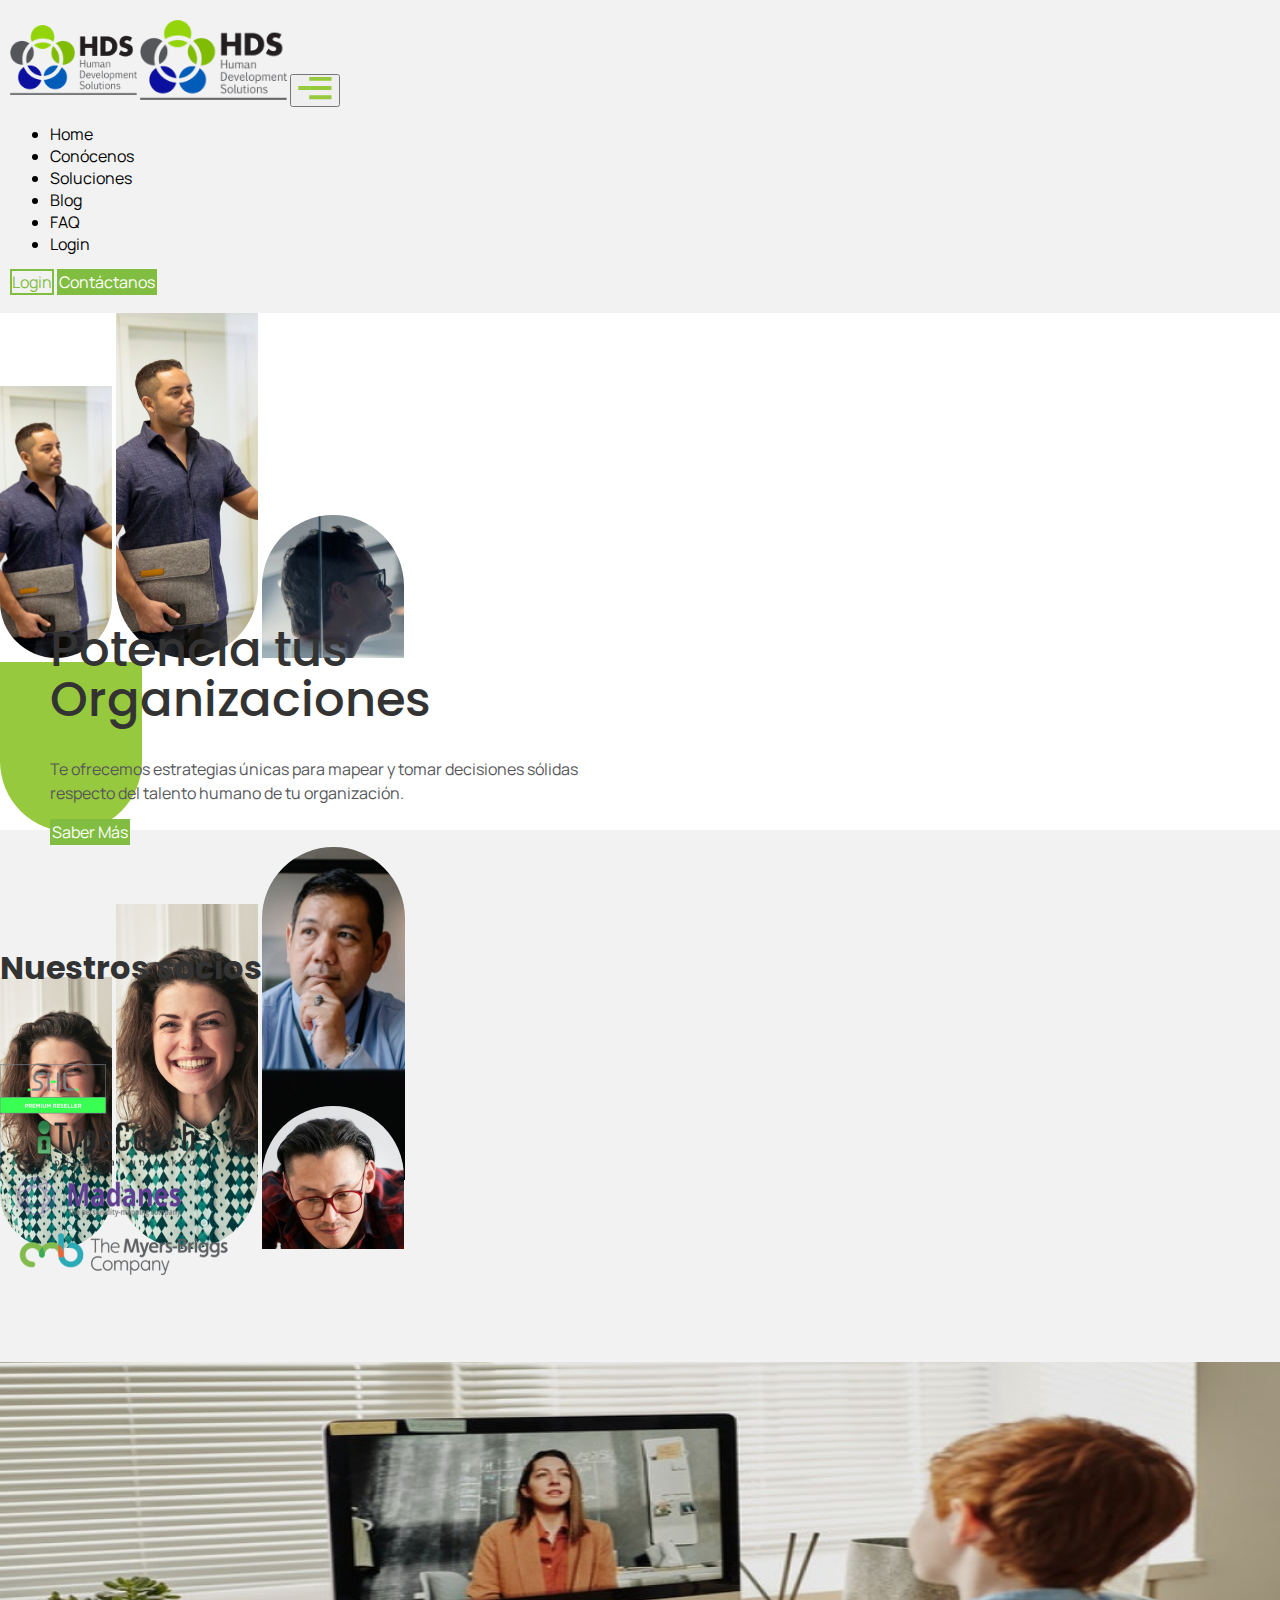
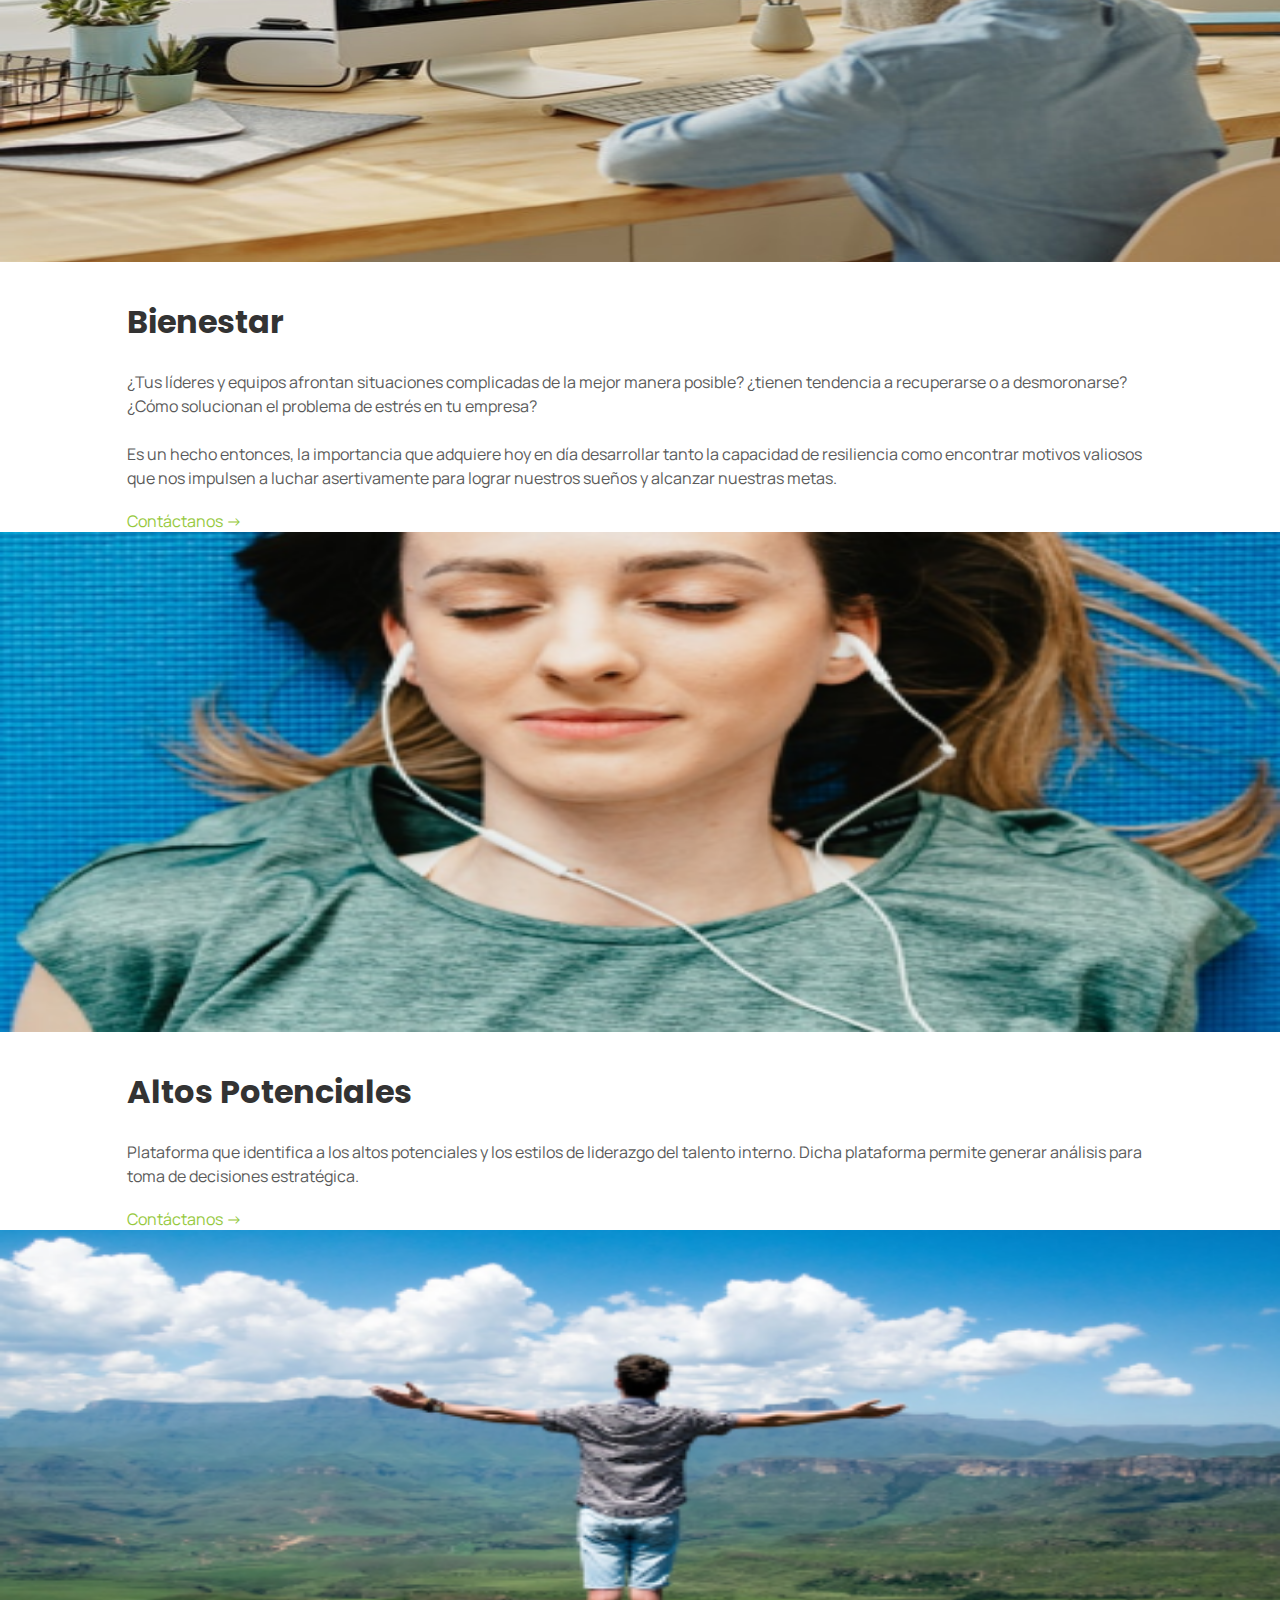
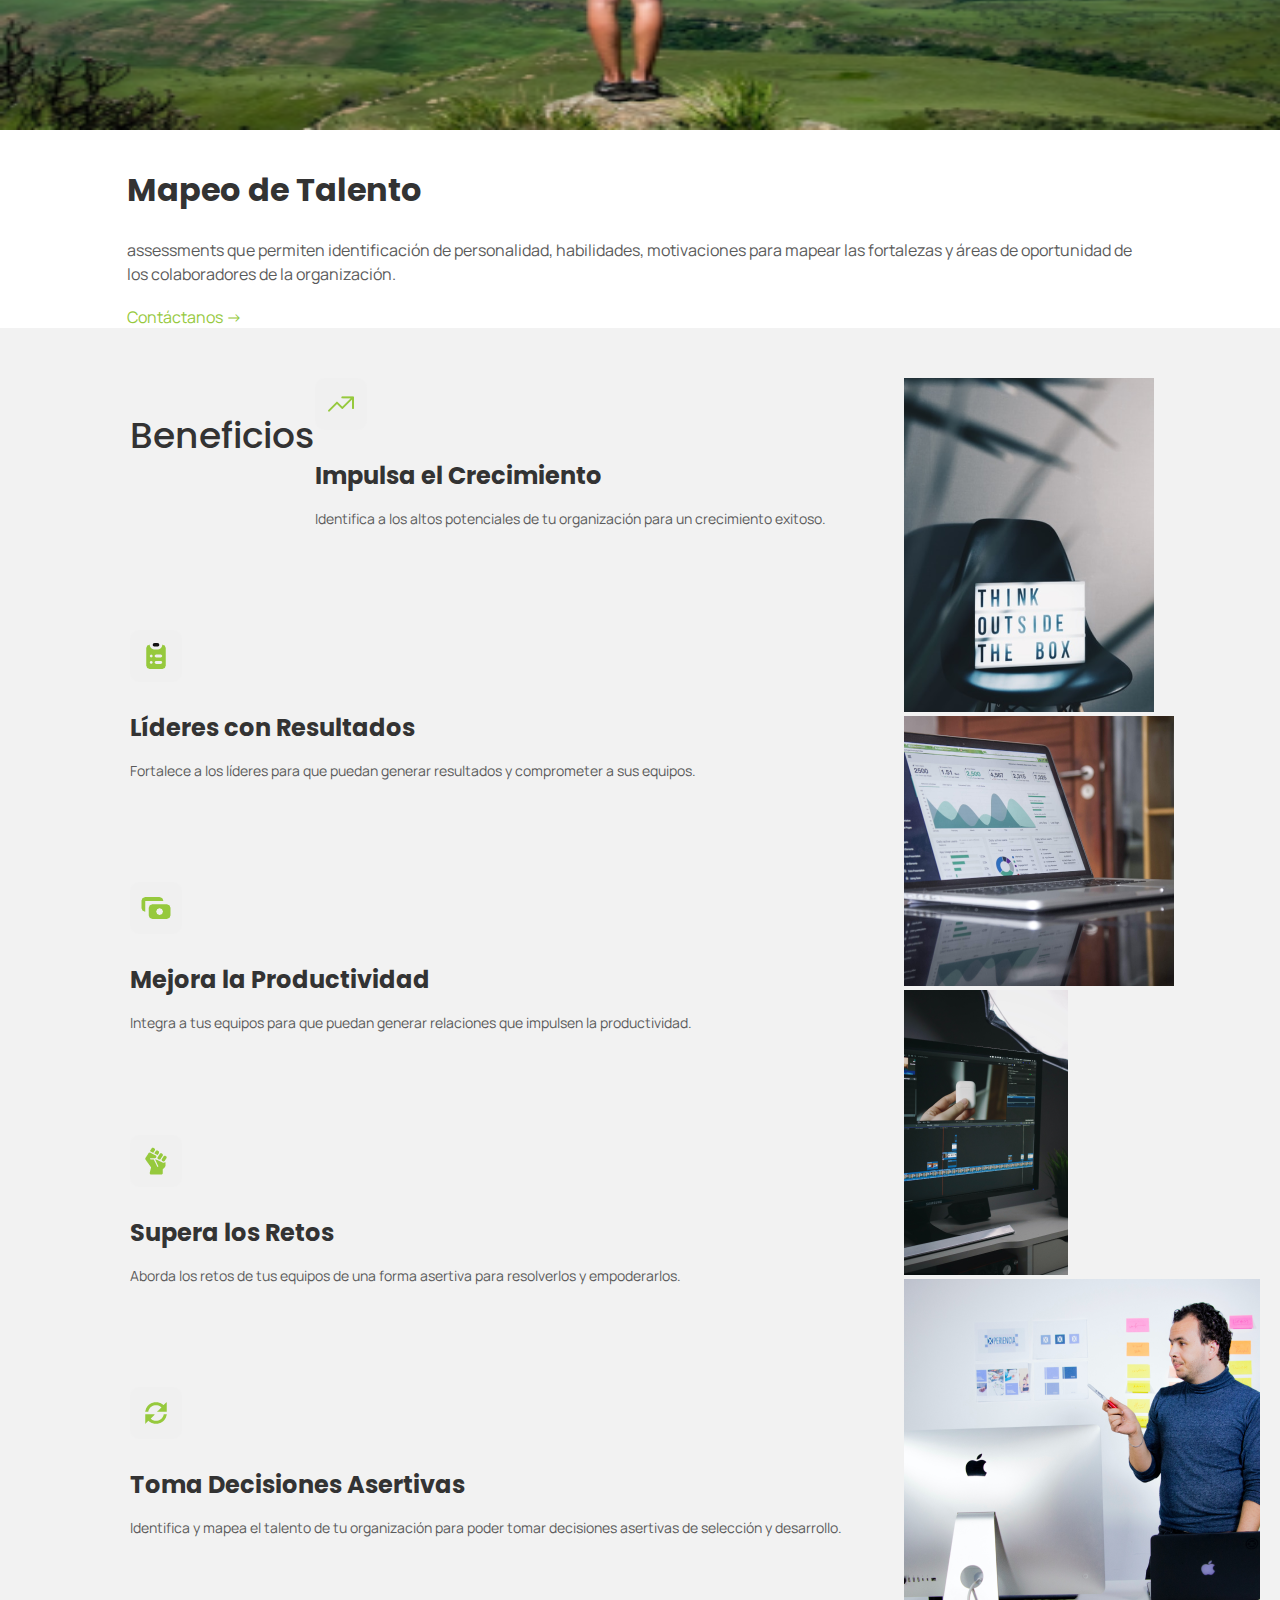
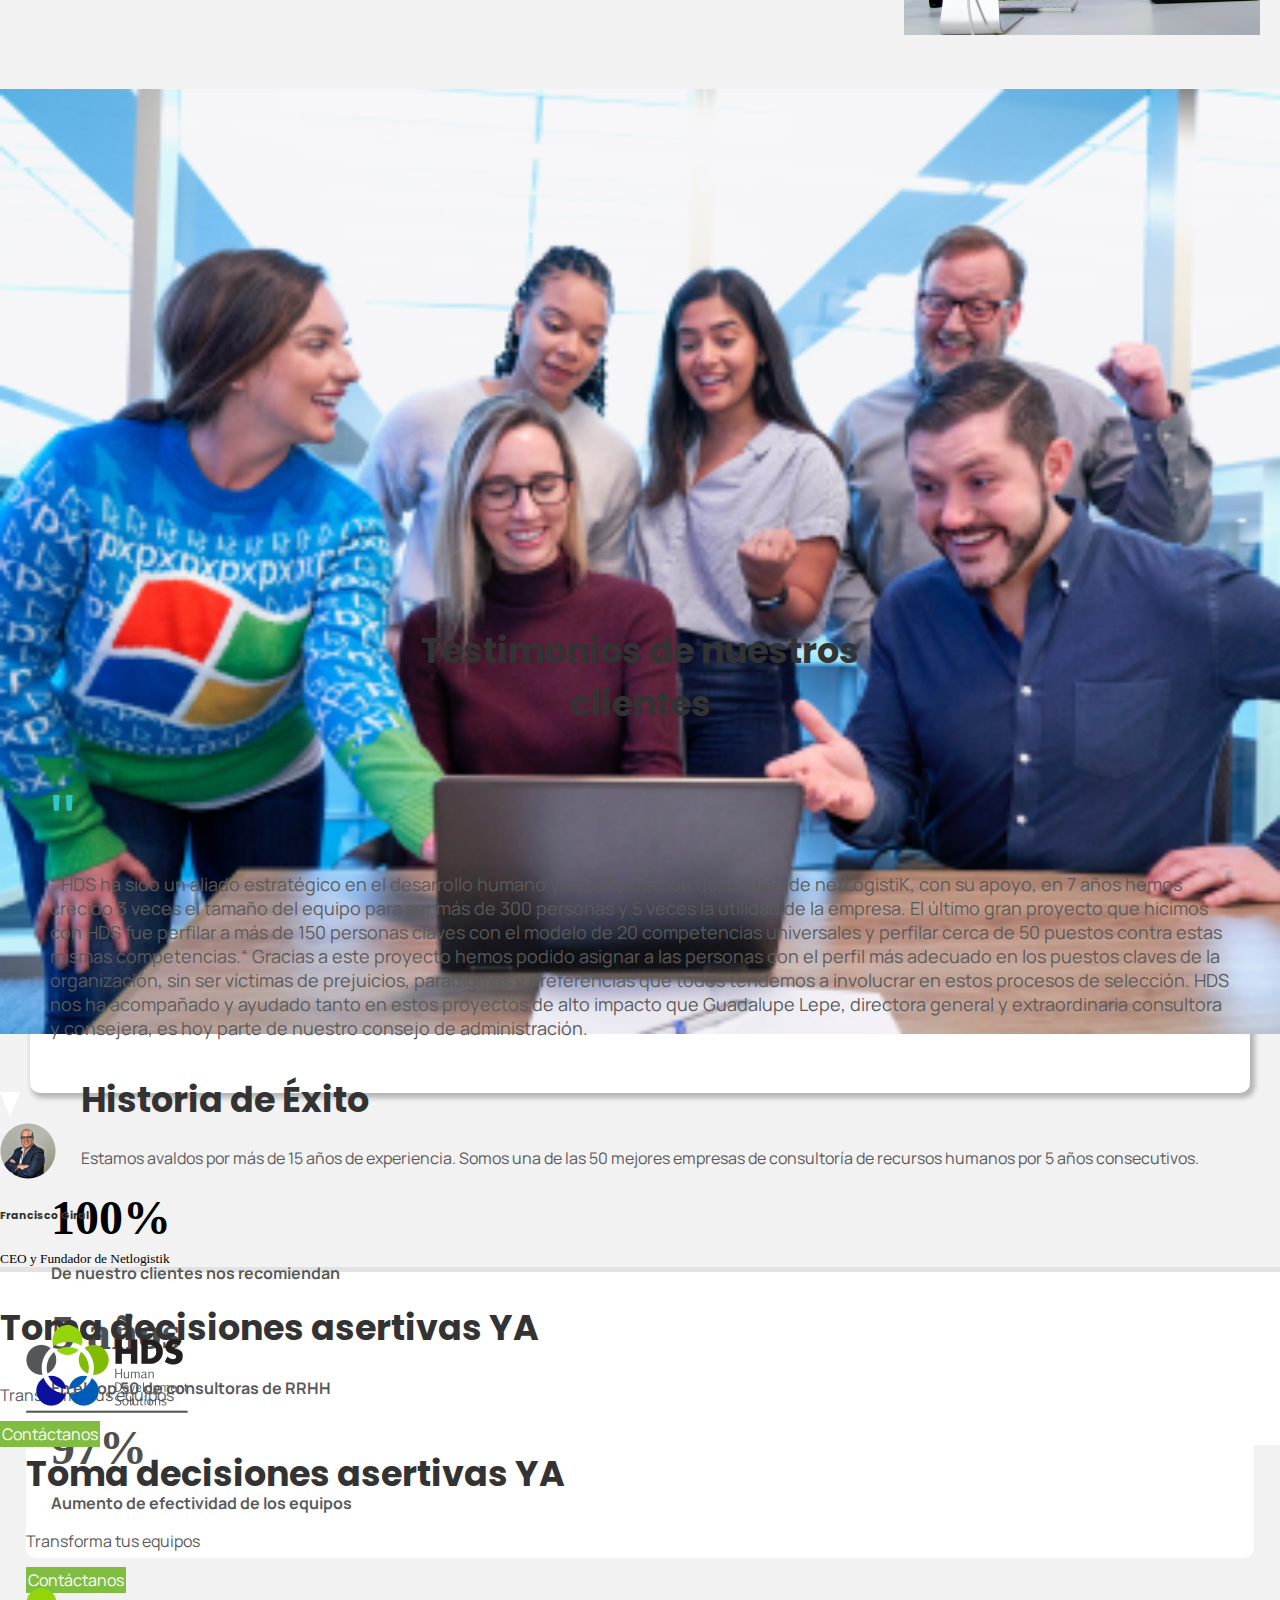
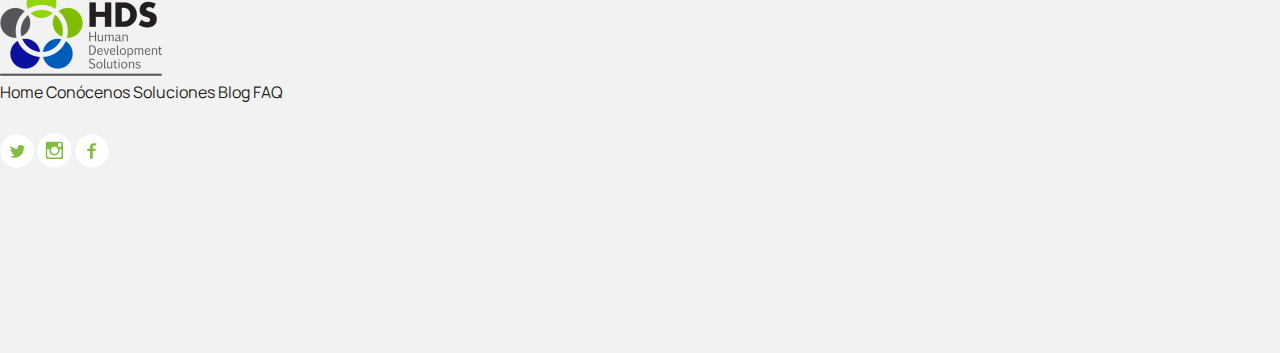
<file: organizaciones.html>
<!DOCTYPE html>
<html lang="es">
<head>
    <meta charset="UTF-8">
    <meta http-equiv="X-UA-Compatible" content="IE=edge">
    <meta name="viewport" content="width=device-width, initial-scale=1.0">
    <title>Document</title>

    <!-- Bootstrap -->
    <link href="https://cdn.jsdelivr.net/npm/bootstrap@5.1.0/dist/css/bootstrap.min.css" rel="stylesheet" integrity="sha384-KyZXEAg3QhqLMpG8r+8fhAXLRk2vvoC2f3B09zVXn8CA5QIVfZOJ3BCsw2P0p/We" crossorigin="anonymous">

    <!-- Fonts -->

    <link rel="preconnect" href="https://fonts.googleapis.com">
    <link rel="preconnect" href="https://fonts.gstatic.com" crossorigin>
    <link href="https://fonts.googleapis.com/css2?family=Manrope:wght@400;500;600&family=Poppins:wght@600&display=swap" rel="stylesheet">

    <!-- Custom Styles -->
    <link rel="stylesheet" href="css/style.css">

</head>
<body>

    <!-- Nav -->
    <nav class="navbar navbar-expand-lg navbar-light" id="navbar" >
        <div class="container-lg d-lg-flex align-items-center">
            <a href="index.html" class="ms-md-3">
                <img class="d-md-none" src="./img/logo-banner-footer.png" alt="" style="height: 70px; width: 127px; margin: 5px 0px;">
                <img class="d-none d-md-block" src="./img/logo-banner-footer.png" alt="" style="height: 80px; width: 147px;">
            </a>
        
            <button class="btn d-lg-none me-md-3 d-flex align-items-center" type="button" data-bs-toggle="collapse" data-bs-target="#navbarNavDropdown" aria-controls="navbarNavDropdown" aria-expanded="false" aria-label="Toggle navigation">
                <img src="./img/icons/green-hamburguer.png" alt="">
            </button>

            <div class="collapse navbar-collapse " id="navbarNavDropdown">
                <ul class="navbar-nav ms-xl-5 me-lg-auto d-flex align-items-center">
                    <li class="nav-item px-lg-1 d-lg-none d-xl-block" >
                        <a class="nav-link d-lg-none d-xl-block" href="index.html">Home</a>
                    </li>
                    <li class="nav-item px-lg-1">
                        <a class="nav-link" href="conocenos.html">Conócenos</a>
                    </li>
                    <li class="nav-item px-lg-1">
                        <a class="nav-link" href="soluciones.html">Soluciones</a>
                    </li>
                    <li class="nav-item px-lg-1">
                        <a class="nav-link" href="blog.html">Blog</a>
                    </li>
                    <li class="nav-item px-lg-1 pt-md-0">
                        <a class="nav-link" href="preguntas-frecuentes.html">FAQ</a>
                    </li>
                    <li class="nav-item px-lg-1 pb-3 pt-md-0 d-lg-none">
                        <a class="nav-link" href="#">Login</a>
                    </li>
                    
                    

                </ul>
                <div class="row d-none d-lg-block">
                    <div class="col-12 d-flex align-items-center">
                        <!-- <a href="#" class="me-2 btn button-secondary">Login</a> -->
                        <a href="#" class="btn me-2 button-secondary">Login</a>
                        <a href="contacto.html" class="btn button-primary">Contáctanos</a>
                        
                    </div>      
                </div>
            </div>
        </div>
    </nav>




    <!-- Content -->
    <main style="min-height: 60vh;" id="serviciosMainContainer">

        <!-- Header -->
        <div class="container-fluid p-0" id="header-section">
            <div class="row m-0" >
                <div class="col-12 col-md-8 col-lg-6 d-flex p-0 ms-md-auto me-lg-5 ps-xl-5" id="header-container">

                        <div class="col-4">
                            <img id="image-1" class="d-md-none" src="./img/people/people-3.png" alt="">
                            <img id="image-1" class="d-none d-md-block" src="./img/people/people-1-md.png" alt="">
                            <img id="image-4" class="d-none d-lg-block" src="./img/people/people-4-lg.png" alt="">
                        </div>
                        <div class="col-4 text-center" style=" height: 242px !important;">
                            <div id="green-rectangle"></div>
                            <img id="image-2" class="d-md-none" src="./img/people/people-1.png" alt="">
                            <img id="image-2" class="d-none d-md-block d-lg-none" src="./img/people/people-2-md.png" alt="">
                            <!-- <img id="image-2" class="d-none d-lg-block" src="./img/people/people-2-lg.png" alt="" > -->
                            <img id="image-2" class="d-none d-lg-block" src="./img/people/people-2-lg-servicios.png" alt="" style="height: 333px;">
                        </div>
                        <div class="col-4 text-end">
                            <img id="image-3" class="d-md-none" src="./img/people/people-2.png" alt="">
                            <img id="image-3" class="d-none d-md-block" src="./img/people/people-3-md.png" alt="">
                            <img id="image-5" class="d-none d-lg-block" src="./img/people/people-5-lg-servicios.png" alt="">
                        </div>
                    
                </div>

                <!-- Text-header -->
                <div class="col-12 col-lg-8 col-xl-7 text-center d-flex align-items-center mt-lg-4"  id="header-text">

                    <div  class="row d-flex justify-content-center" id="header-text-box">
                        <div>
                            <h1 class="d-block subtitles-md mb-md-3 mt-lg-5" id="home-title">Potencia tus Organizaciones</h1>
                        </div>
                        
                        <p class="d-none d-md-block text-gray">Te ofrecemos estrategias únicas para mapear y tomar decisiones sólidas respecto del talento humano de tu organización.</p>
                        <a class="btn button-primary mt-3" href="#socios-section">Saber Más</a>
                        
                    </div>    
                    
                </div>

            </div>
        </div>

       <!-- Partners section -->
       <section class="container-fluid" id="socios-section">
        <div class="row" id="socios-container">
            <div class="col-12 text-center">
                <h3>Nuestros socios</h3>
                <div class="row mx-auto" id="icons-socios-container">
                    <div class="col-12 pb-3 col-md-4 offset-md-2 col-lg-3 offset-lg-0">
                        <img src="./img/partners/shl-logotipo.png" alt="">
                    </div>
                    <div class="col-12 pb-3 col-md-4 col-lg-3">
                        <img src="./img/partners/typecoach-logotipo.png" alt="">
                    </div>
                    <div class="col-12 pb-3 col-md-5 offset-md-1 col-lg-3 offset-lg-0">
                        <img src="./img/partners/madanes-logotipo.png" alt="">
                    </div>
                    <div class="col-12 col-md-5 col-lg-3">
                        <img src="./img/partners/myers-briggs-logotipo.png" alt="">
                    </div>
                </div>
            </div>
        </div>
    </section>

        <!-- Diagnostico section -->
        <section class="container-fluid">
            <div class="row mx-xxl-auto" id="diagnosticoSection" style="max-width: 1500px;">

                <div class="p-0 d-lg-flex flex-row-reverse align-items-center">
                    <div class="p-0 col-lg-6 diagImg">
                        <img src="./img/background/diagnostico.png" height="100%" alt="">
                    </div>
                    <div class="col-lg-6 diagText">
                        <h3>Bienestar</h3>
                        <p>¿Tus líderes y equipos afrontan situaciones complicadas de la mejor manera posible? ¿tienen tendencia a recuperarse o a desmoronarse? ¿Cómo solucionan el problema de estrés en tu empresa? 
                            <br><br>
                            Es un hecho entonces, la importancia que adquiere hoy en día desarrollar tanto la capacidad de resiliencia como encontrar motivos valiosos que nos impulsen a luchar asertivamente para lograr nuestros sueños y alcanzar nuestras metas.</p>
                        <a>Contáctanos →</a>
                    </div>
                </div>

                <div class="p-0 d-lg-flex align-items-center">
                    <div class="p-0 col-lg-6 diagImg">
                        <img src="./img/background/retro-bg-sm.png" height="100%" alt="">
                    </div>
                    <div class="col-lg-6 diagText">
                        <h3>Altos Potenciales</h3>
                        <p>Plataforma que identifica a los altos potenciales y los estilos de liderazgo del talento interno. Dicha plataforma permite generar análisis para toma de decisiones estratégica.</p>
                            <a>Contáctanos →</a>
                    </div>
                </div>

                <div class="p-0 d-lg-flex flex-row-reverse align-items-center">
                    <div class="p-0 col-lg-6 diagImg">
                        <img src="./img/background/talleres-bg-sm.png" height="100%" alt="">
                    </div>
                    <div class="col-lg-6 diagText">
                        <h3>Mapeo de Talento </h3>
                        <p>assessments que permiten identificación de personalidad, habilidades, motivaciones para mapear las fortalezas y áreas de oportunidad de los colaboradores de la organización.</p>
                        <a>Contáctanos →</a>
                    </div>
                </div>
                    
            </div>

            <!-- </div> -->
        </section>

        <!-- Beneficios Section -->
        <section class="container-fluid" id="beneficiosMainCont">
            <div class="row mx-lg-auto" id="beneficiosSection">
                <div class="col-12 col-lg-6" id="beneficiosText">
                    <h2 class="text-center w-100">Beneficios</h2>
                    <div class="d-flex beneficiosIcon">   
                        <img src="./img/icons/impulsoIcon.png" width="52" height="52" alt="">
                        <div>
                            <h3>Impulsa el Crecimiento</h3>
                            <p>Identifica a los altos potenciales de tu organización para un crecimiento exitoso.</p>
                        </div>

                    </div>

                    <div class="d-flex beneficiosIcon">   
                        <img src="./img/icons/resultadosIcon.png" width="52" height="52" alt="">
                        <div>
                            <h3>Líderes con Resultados</h3>
                            <p>Fortalece a los líderes para que puedan generar resultados
                                y comprometer a sus equipos.</p>
                        </div>

                    </div>

                    <div class="d-flex beneficiosIcon">   
                        <img src="./img/icons/productividadIcon.png" width="52" height="52" alt="">
                        <div>
                            <h3>Mejora la Productividad</h3>
                            <p>Integra a tus equipos para que puedan generar
                                relaciones  que impulsen la productividad.</p>
                        </div>

                    </div>

                    <div class="d-flex beneficiosIcon">   
                        <img src="./img/icons/retosIcon.png" width="52" height="52" alt="">
                        <div>
                            <h3>Supera los Retos</h3>
                            <p>Aborda los retos de tus equipos de una forma  asertiva  para resolverlos y empoderarlos.</p>
                        </div>

                    </div>

                    <div class="d-flex beneficiosIcon">   
                        <img src="./img/icons/decisionesIcon.png" width="52" height="52" alt="">
                        <div>
                            <h3>Toma Decisiones Asertivas</h3>
                            <p>Identifica y mapea el talento de tu organización para poder tomar decisiones asertivas de selección y desarrollo.</p>
                        </div>

                    </div>
                </div>
                <div class="col-12 col-lg-6" id="beneficiosImages">
                    <div class="d-flex justify-content-center">
                        <img src="./img/people/beneficios1.png" alt="" id="beneficiosImg1">
                        <img src="./img/people/beneficios2.png" class="mt-auto ms-3" alt="" id="beneficiosImg2">

                    </div>
                    <div class="d-flex justify-content-center mt-3">
                        <img src="./img/people/beneficios3.png" alt="" id="beneficiosImg3">
                        <img src="./img/people/beneficios4.png" class="ms-3" alt="" id="beneficiosImg4">
                    </div>
                </div>
            </div>
        </section>

        <!-- Historias de éxito section -->
        <section class="container-fluid">
            <div class="row p-0 p-md-5 d-flex align-items-center p-lg-0" id="historiasSection">
                <div class="p-0 d-lg-flex" id="historiasContainer">
                    <div class="p-0 col-lg-6 diagImg">
                        <img src="./img/background/historias-bg-sm.png" height="100%" alt="">
                    </div>
                    <div class="col-lg-6 historiasText text-center">
                        <div class="row m-0">
                            <div class="col-12" id="headerHistorias">
                                <h3 class="mb-md-4">Historia de Éxito</h3>
                                <p style="color: #666666;">Estamos avaldos por más de 15 años de experiencia.	Somos una de las 50 mejores empresas de consultoría de recursos humanos por 5 años consecutivos.</p>
                            </div>
                            <div class="col-12 col-md-4 datosHistorias" style="padding: 0px 10px 0px 0px !important;">
                                <span>100%</span>
                                <p style="color: black;">De nuestro clientes nos recomiendan</p>
                            </div>
                            <div class="col-12 col-md-4 datosHistorias" style="padding: 0px 10px 0px 0px!important;">
                                <span class="strong-gray">5 años</span>
                                <p>En el top 50 de consultoras de RRHH</p>
                                <span></span>
                            </div>
                            <div class="col-12 col-md-4 datosHistorias" style="padding: 0px !important;">
                                <span class="strong-gray">97%</span>
                                <p class="m-0">Aumento de efectividad de los equipos</p>
                                <span></span>
                            </div>

                        </div>
                        
                    </div>
                </div>
            </div>
        </section>

        <!-- comments section -->
        <section class="container-fluid py-5" id="message-section2">
            <div class="row d-flex text-center justify-content-center ">
                <div class="col-10 col-md-8">
                    <h3 class="subtitles-md">Testimonios de nuestros <br> clientes</h3>
                </div>
                
                <div class="col-12 text-center px-md-5">
                    
                    <div id="message-container" class="d-flex mx-auto">

                        <span class="px-5 quotation d-none d-md-block">"</span>
                        <p class="pt-2"><span class="d-md-none">“</span> HDS ha sido un aliado estratégico en el desarrollo humano y en la formación del equipo de netLogistiK, con su apoyo, en 7 años hemos crecido 3 veces el tamaño del equipo para ser más de 300 personas y 5 veces la utilidad de la empresa.
                            El último gran proyecto que hicimos con HDS fue perfilar a más de 150 personas claves con el modelo de 20 competencias universales y perfilar cerca de 50 puestos contra estas mismas competencias.<span class="d-md-none">“</span><span class="d-none d-md-block"> Gracias a este proyecto hemos podido asignar a las personas con el perfil más adecuado en los puestos claves de la organización, sin ser víctimas de prejuicios, paradigmas y preferencias que todos tendemos a involucrar en estos procesos de selección. HDS nos ha acompañado y ayudado tanto en estos proyectos de alto impacto que Guadalupe Lepe, directora general y extraordinaria consultora y consejera,
                                es hoy parte de nuestro consejo de administración.</span></p>
                        
                    </div>
                    <div class="d-flex justify-content-center" >
                        <!-- <div id="triangle">

                        </div> -->
                        <div class="">
                            <div id="triangle" style="background-color: transparent; margin-top: -31px; margin-right: 1320px;"></div>
                        </div>
                    </div>
                </div>
                <div class="row text-start pt-4 mb-md-5 pb-md-4 pb-lg-5">
                    <div class="col-12 d-flex justify-content-center mx-auto">
                        <img src="./img/people/ceo.png" width="56" height="56" alt="">
                        <div class="ps-3 pt-1 pb-md-3">
                            <h6>Francisco Giral</h6>
                            <small>CEO y Fundador de Netlogistik</small>
                        </div>
                        
                    </div>
                </div>
                
            </div>
        </section>

        <!-- last section -->

        <section id="contact-button-section" class="d-flex justify-content-center align-items-center">
            <div class="row text-center mx-auto px-4 w-100 d-md-none">
                <div class="col-12 col-md-6">
                    <h2 style="font-size: 35px;" class="mb-3">Toma decisiones asertivas YA</h2>
                    <p>Transforma tus equipos</p>
                </div>
                <div class="col-12 col-md-6 p-0">
                    <a class="btn button-primary mt-3 mt-md-4 mx-auto" href="contacto.html">Contáctanos</a>
                </div>
                
            </div>
        </section>

    </main>



    <!-- Footer -->
    <footer>
        <div class="container-lg">
            <div class="row d-lg-flex">

                <!-- Footer banner -->
                <div class="col-12 d-flex justify-content-center align-items-center d-none d-md-block p-0">
                    <div class="row d-flex align-items-center" id="footer-banner">
                        <div class="col-4 d-none d-lg-block text-center">
                            <a href="index.html">
                                <img src="./img/logo-banner-footer.png" alt="">
                            </a>
                            
                        </div>
                        
                        <div class="col-12 col-md-6 col-lg-4 text-center ps-md-4 ps-lg-0">
                            <h2 style="font-size: 35px;" class="mb-3 mb-md-0">Toma decisiones asertivas YA</h2>
                            <p class="mt-md-2">Transforma tus equipos</p>
                        </div>
                        <div class="col-12 col-md-6 col-lg-4 d-flex justify-content-center">
                            <a class="btn button-primary mt-3 mt-md-0" href="contacto.html">Contáctanos</a>
                        </div>
                    </div>
                </div>
                

                <div class="col-12 d-flex" id="footer-container">
                    <a href="index.html">
                        <img src="./img/logo-banner-footer.png" alt="">
                    </a>
                </div>
                <div class="col-12 col-lg-9 d-md-flex text-center align-items-center mt-4 mt-lg-0" id="links-footer">
                    <a class="d-block px-3" href="index.html">Home</a>
                    <a class="d-block px-3" href="conocenos.html">Conócenos</a>
                    <a class="d-block px-3" href="soluciones.html">Soluciones</a>
                    <a class="d-block px-3" href="blog.html">Blog</a>
                    <a class="d-block px-3" href="preguntas-frecuentes.html">FAQ</a>
                </div>
                <div class="col-12 col-md-3 col-lg-2 d-flex mx-auto mx-md-0" id="icons-container">
                    <div class="col-md-5 col-8 d-flex">
                        <img src="./img/icons/twitter-green.png" alt="">
                        <img src="./img/icons/insta-green.png" alt="">
                        <img src="./img/icons/facebook-green.png" alt="">
                    </div>
                    
                </div>

            </div>
        </div>
        
    </footer>

    <script src="https://cdn.jsdelivr.net/npm/@popperjs/core@2.9.3/dist/umd/popper.min.js" integrity="sha384-eMNCOe7tC1doHpGoWe/6oMVemdAVTMs2xqW4mwXrXsW0L84Iytr2wi5v2QjrP/xp" crossorigin="anonymous"></script>
    <script src="https://cdn.jsdelivr.net/npm/bootstrap@5.1.0/dist/js/bootstrap.min.js" integrity="sha384-cn7l7gDp0eyniUwwAZgrzD06kc/tftFf19TOAs2zVinnD/C7E91j9yyk5//jjpt/" crossorigin="anonymous"></script>
    <script src="https://code.jquery.com/jquery-3.6.0.min.js" integrity="sha256-/xUj+3OJU5yExlq6GSYGSHk7tPXikynS7ogEvDej/m4=" crossorigin="anonymous"></script>

    <!-- Scripts personalizados -->
    <script src="js/main.js"></script>
</body>
</html>
</file>
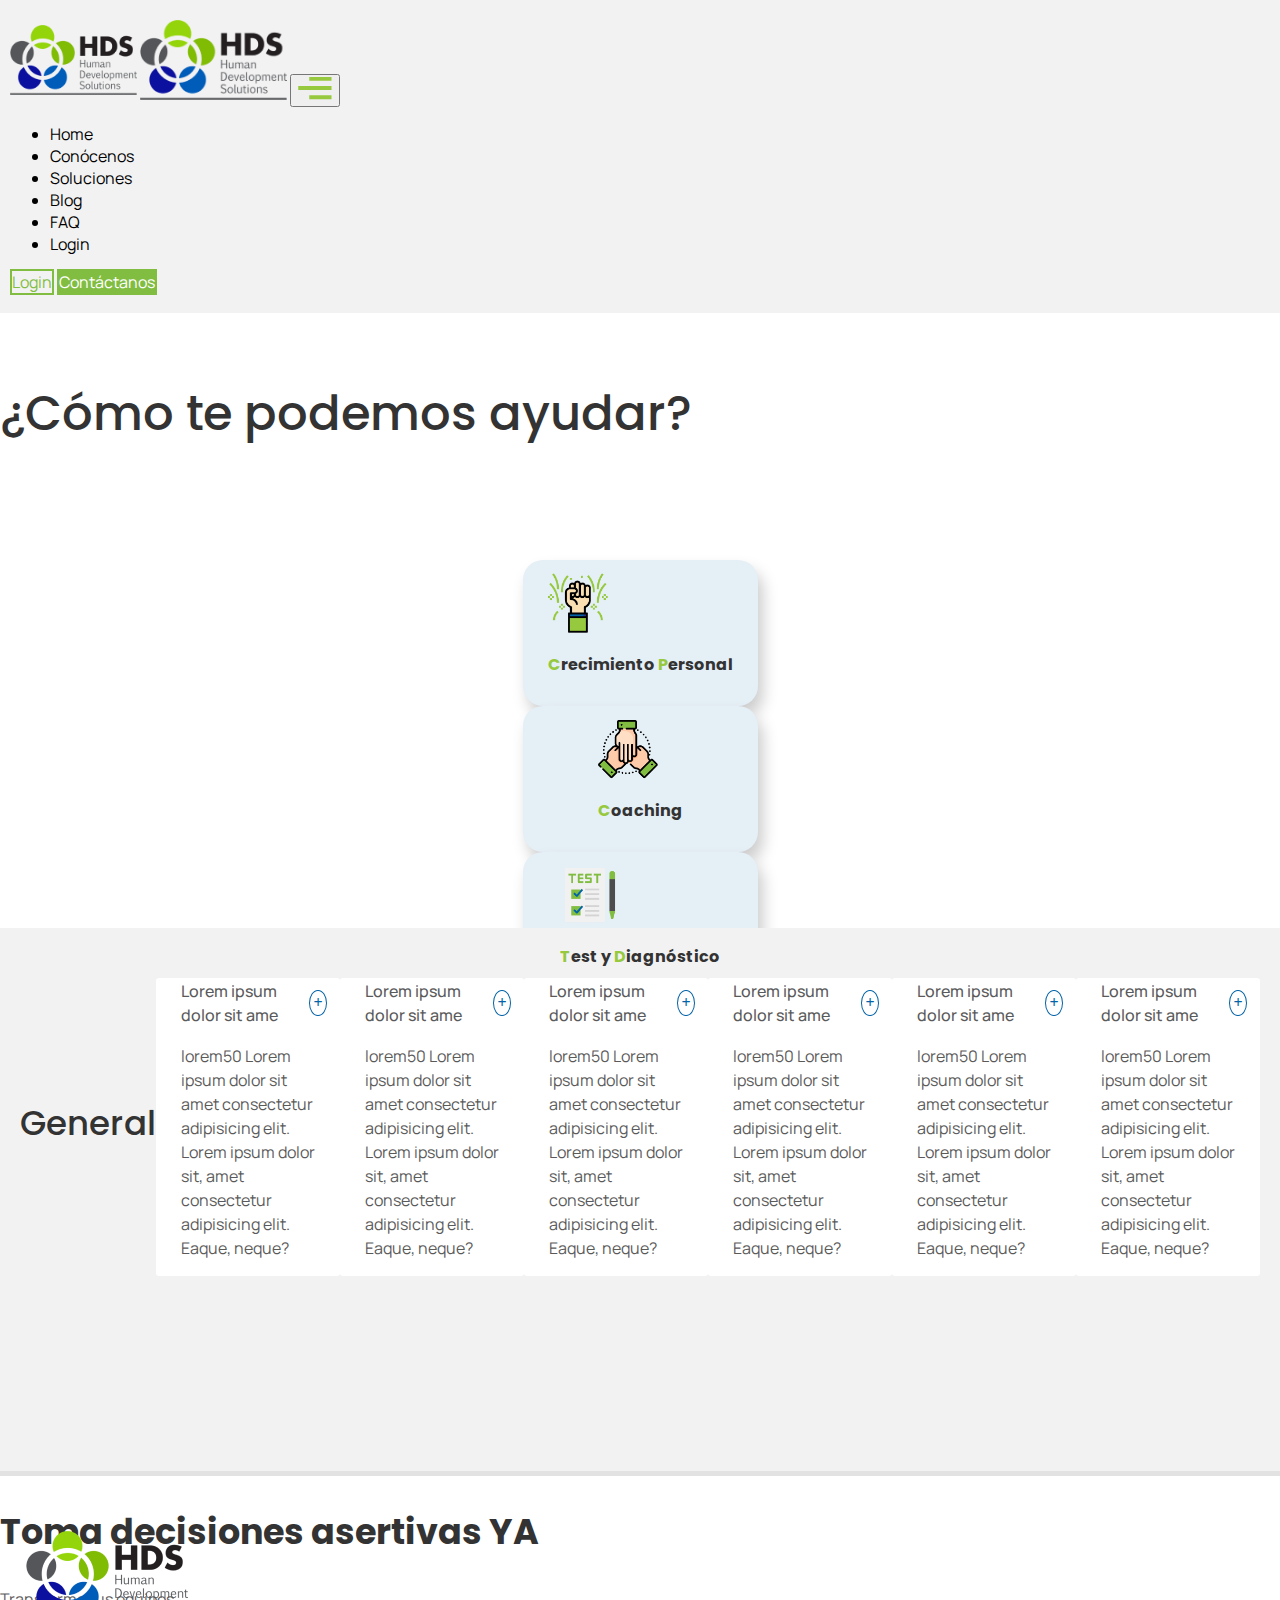
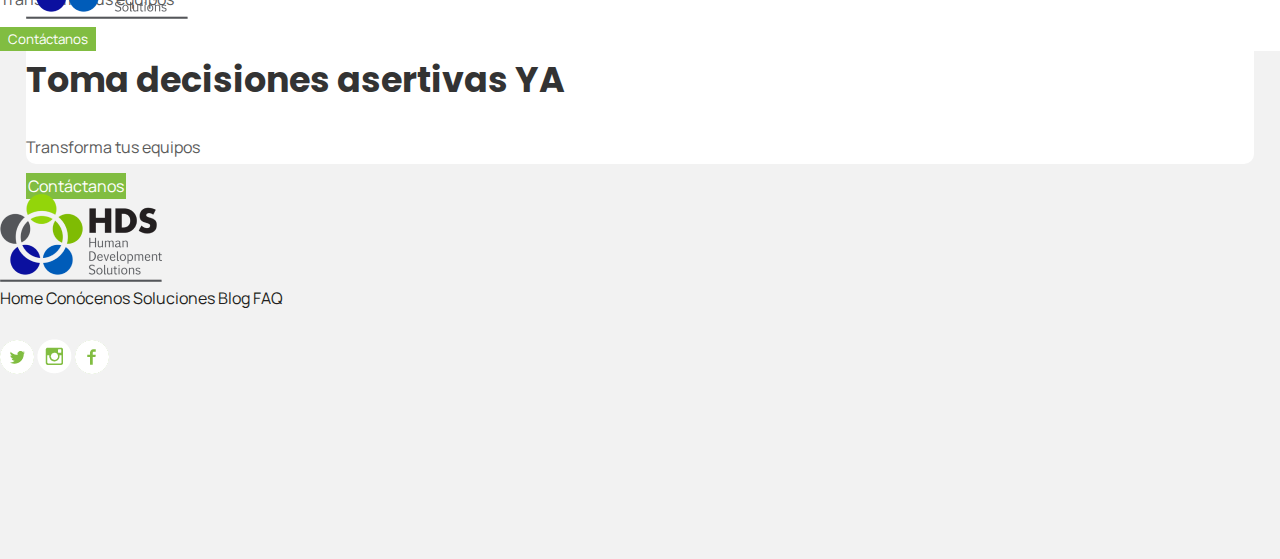
<file: preguntas-frecuentes.html>
<!DOCTYPE html>
<html lang="es">
<head>
    <meta charset="UTF-8">
    <meta http-equiv="X-UA-Compatible" content="IE=edge">
    <meta name="viewport" content="width=device-width, initial-scale=1.0">
    <title>Document</title>

    <!-- Bootstrap -->
    <link href="https://cdn.jsdelivr.net/npm/bootstrap@5.1.0/dist/css/bootstrap.min.css" rel="stylesheet" integrity="sha384-KyZXEAg3QhqLMpG8r+8fhAXLRk2vvoC2f3B09zVXn8CA5QIVfZOJ3BCsw2P0p/We" crossorigin="anonymous">

    <!-- Fonts -->

    <link rel="preconnect" href="https://fonts.googleapis.com">
    <link rel="preconnect" href="https://fonts.gstatic.com" crossorigin>
    <link href="https://fonts.googleapis.com/css2?family=Manrope:wght@400;500;600&family=Poppins:wght@600&display=swap" rel="stylesheet">

    <!-- Custom Styles -->
    <link rel="stylesheet" href="css/style.css">

</head>
<body>

    <!-- Nav -->
    <nav class="navbar navbar-expand-lg navbar-light" id="navbar" >
        <div class="container-lg d-lg-flex align-items-center">
            <a href="index.html" class="ms-md-3">
                <img class="d-md-none" src="./img/logo-banner-footer.png" alt="" style="height: 70px; width: 127px; margin: 5px 0px;">
                <img class="d-none d-md-block" src="./img/logo-banner-footer.png" alt="" style="height: 80px; width: 147px;">
            </a>
        
            <button class="btn d-lg-none me-md-3 d-flex align-items-center" type="button" data-bs-toggle="collapse" data-bs-target="#navbarNavDropdown" aria-controls="navbarNavDropdown" aria-expanded="false" aria-label="Toggle navigation">
                <img src="./img/icons/green-hamburguer.png" alt="">
            </button>

            <div class="collapse navbar-collapse " id="navbarNavDropdown">
                <ul class="navbar-nav ms-xl-5 me-lg-auto d-flex align-items-center">
                    <li class="nav-item px-lg-1 d-lg-none d-xl-block" >
                        <a class="nav-link d-lg-none d-xl-block" href="index.html">Home</a>
                    </li>
                    <li class="nav-item px-lg-1">
                        <a class="nav-link" href="conocenos.html">Conócenos</a>
                    </li>
                    <li class="nav-item px-lg-1">
                        <a class="nav-link" href="soluciones.html">Soluciones</a>
                    </li>
                    <li class="nav-item px-lg-1">
                        <a class="nav-link" href="blog.html">Blog</a>
                    </li>
                    <li class="nav-item px-lg-1 pt-md-0">
                        <a class="nav-link" href="preguntas-frecuentes.html">FAQ</a>
                    </li>
                    <li class="nav-item px-lg-1 pb-3 pt-md-0 d-lg-none">
                        <a class="nav-link" href="#">Login</a>
                    </li>
                    
                    

                </ul>
                <div class="row d-none d-lg-block">
                    <div class="col-12 d-flex align-items-center">
                        <!-- <a href="#" class="me-2 btn button-secondary">Login</a> -->
                        <a href="#" class="btn me-2 button-secondary">Login</a>
                        <a href="contacto.html" class="btn button-primary">Contáctanos</a>
                        
                    </div>      
                </div>
            </div>
        </div>
    </nav>



    <!-- Content -->
    <main>

        <!-- iconsFAQ Section -->
        <section class="container">
            <div class="row d-md-block d-lg-flex" id="iconsFAQ">
                <h1 class="text-center">¿Cómo te podemos ayudar?</h1>
                <div class="p-0 d-lg-flex" id="iconsFaqContainer">
                    <div class="col-12 d-flex faqCard mb-md-5 mt-md-5 mb-lg-0 mt-lg-4">
                        <div class="text-center">
                            <img src="./img/icons/faq1.png" alt="">
                            <h3><span>C</span>recimiento <span>P</span>ersonal</h3>
                        </div>
                    </div>
                    <div class="col-12 d-flex faqCard mb-md-5 mb-lg-0 mt-4 mt-mb-0">
                        <div class="text-center">
                            <img src="./img/icons/coachingIcon.png" alt="">
                            <h3><span>C</span>oaching</h3>
                        </div>
                    </div>
                    <div class="col-12 d-flex faqCard mb-md-5 mb-lg-0 mt-4 mt-mb-0">
                        <div class="text-center">
                            <img src="./img/icons/examIcon.png" alt="">
                            <h3><span>T</span>est y <span>D</span>iagnóstico</h3>
                        </div>
                    </div>
                </div>
                
            </div>
        </section>

        <!-- Preguntas section -->
        <section class="container-fluid" id="preguntasMainContainer">
            <div class="row mx-lg-auto" id="preguntasSection">
                <div class="col-12">
                    <h3 class="text-center">General</h3>
                </div>

                <!-- Preguntas -->
                <div class="col-12 col-lg-5 offset-lg-1 question mt-0 " id="question1">
                    <div onclick="toggleQuestion(1)">
                        <p>Lorem ipsum dolor sit ame</p>
                        <div class="plus">+</div>
                    </div>
                    <p id="pregunta1" class="d-none">lorem50  Lorem ipsum dolor sit amet consectetur adipisicing elit. Lorem ipsum dolor sit, amet consectetur adipisicing elit. Eaque, neque?</p>
                </div>

                <div class="col-12 col-lg-5 ms-lg-4 question " id="question2">
                    <div onclick="toggleQuestion(2)">
                        <p>Lorem ipsum dolor sit ame</p>
                        <div class="plus">+</div>
                    </div>
                    <p id="pregunta2" class="d-none">lorem50  Lorem ipsum dolor sit amet consectetur adipisicing elit. Lorem ipsum dolor sit, amet consectetur adipisicing elit. Eaque, neque?</p>
                </div>

                <div class="col-12 col-lg-5 offset-lg-1 question mt-lg-0" id="question3">
                    <div onclick="toggleQuestion(3)">
                        <p>Lorem ipsum dolor sit ame</p>
                        <div class="plus">+</div>
                    </div>
                    <p id="pregunta3" class="d-none">lorem50  Lorem ipsum dolor sit amet consectetur adipisicing elit. Lorem ipsum dolor sit, amet consectetur adipisicing elit. Eaque, neque?</p>
                </div>
                <div class="col-12 col-lg-5 ms-lg-4 question" id="question4">
                    <div onclick="toggleQuestion(4)">
                        <p>Lorem ipsum dolor sit ame</p>
                        <div class="plus">+</div>
                    </div>
                    <p id="pregunta4" class="d-none">lorem50  Lorem ipsum dolor sit amet consectetur adipisicing elit. Lorem ipsum dolor sit, amet consectetur adipisicing elit. Eaque, neque?</p>
                </div>
                <div class="col-12 col-lg-5 offset-lg-1 question mt-lg-0" id="question5">
                    <div onclick="toggleQuestion(5)">
                        <p>Lorem ipsum dolor sit ame</p>
                        <div class="plus">+</div>
                    </div>
                    <p id="pregunta5" class="d-none">lorem50  Lorem ipsum dolor sit amet consectetur adipisicing elit. Lorem ipsum dolor sit, amet consectetur adipisicing elit. Eaque, neque?</p>
                </div>
                <div class="col-12 col-lg-5 ms-lg-4 question" id="question6">
                    <div onclick="toggleQuestion(6)">
                        <p>Lorem ipsum dolor sit ame</p>
                        <div class="plus">+</div>
                    </div>
                    <p id="pregunta6" class="d-none">lorem50  Lorem ipsum dolor sit amet consectetur adipisicing elit. Lorem ipsum dolor sit, amet consectetur adipisicing elit. Eaque, neque?</p>
                </div>

            </div>
        </section>


        <!-- last section -->

        <section id="contact-button-section" class="d-flex justify-content-center align-items-center">
            <div class="row text-center mx-auto px-4 w-100 d-md-none">
                <div class="col-12 col-md-6">
                    <h2 style="font-size: 35px;" class="mb-3">Toma decisiones asertivas YA</h2>
                    <p>Transforma tus equipos</p>
                </div>
                <div class="col-12 col-md-6 p-0">
                    <button class="btn button-primary mt-3 mt-md-4">Contáctanos</button>
                </div>
                
            </div>
        </section>

    </main>



    <!-- Footer -->
    <footer>
        <div class="container-lg">
            <div class="row d-lg-flex">

                <!-- Footer banner -->
                <div class="col-12 d-flex justify-content-center align-items-center d-none d-md-block p-0">
                    <div class="row d-flex align-items-center" id="footer-banner">
                        <div class="col-4 d-none d-lg-block text-center">
                            <a href="index.html">
                                <img src="./img/logo-banner-footer.png" alt="">
                            </a>
                            
                        </div>
                        
                        <div class="col-12 col-md-6 col-lg-4 text-center ps-md-4 ps-lg-0">
                            <h2 style="font-size: 35px;" class="mb-3 mb-md-0">Toma decisiones asertivas YA</h2>
                            <p class="mt-md-2">Transforma tus equipos</p>
                        </div>
                        <div class="col-12 col-md-6 col-lg-4 d-flex justify-content-center">
                            <a class="btn button-primary mt-3 mt-md-0" href="contacto.html">Contáctanos</a>
                        </div>
                    </div>
                </div>
                

                <div class="col-12 d-flex" id="footer-container">
                    <a href="index.html">
                        <img src="./img/logo-banner-footer.png" alt="">
                    </a>
                </div>
                <div class="col-12 col-lg-9 d-md-flex text-center align-items-center mt-4 mt-lg-0" id="links-footer">
                    <a class="d-block px-3" href="index.html">Home</a>
                    <a class="d-block px-3" href="conocenos.html">Conócenos</a>
                    <a class="d-block px-3" href="soluciones.html">Soluciones</a>
                    <a class="d-block px-3" href="blog.html">Blog</a>
                    <a class="d-block px-3" href="preguntas-frecuentes.html">FAQ</a>
                </div>
                <div class="col-12 col-md-3 col-lg-2 d-flex mx-auto mx-md-0" id="icons-container">
                    <div class="col-md-5 col-8 d-flex">
                        <img src="./img/icons/twitter-green.png" alt="">
                        <img src="./img/icons/insta-green.png" alt="">
                        <img src="./img/icons/facebook-green.png" alt="">
                    </div>
                    
                </div>

            </div>
        </div>
        
    </footer>
    <script src="https://cdn.jsdelivr.net/npm/@popperjs/core@2.9.3/dist/umd/popper.min.js" integrity="sha384-eMNCOe7tC1doHpGoWe/6oMVemdAVTMs2xqW4mwXrXsW0L84Iytr2wi5v2QjrP/xp" crossorigin="anonymous"></script>
    <script src="https://cdn.jsdelivr.net/npm/bootstrap@5.1.0/dist/js/bootstrap.min.js" integrity="sha384-cn7l7gDp0eyniUwwAZgrzD06kc/tftFf19TOAs2zVinnD/C7E91j9yyk5//jjpt/" crossorigin="anonymous"></script>
    <script src="https://code.jquery.com/jquery-3.6.0.min.js" integrity="sha256-/xUj+3OJU5yExlq6GSYGSHk7tPXikynS7ogEvDej/m4=" crossorigin="anonymous"></script>

    <!-- Scripts personalizados -->
    <script src="js/main.js"></script>

</body>
</html>
</file>
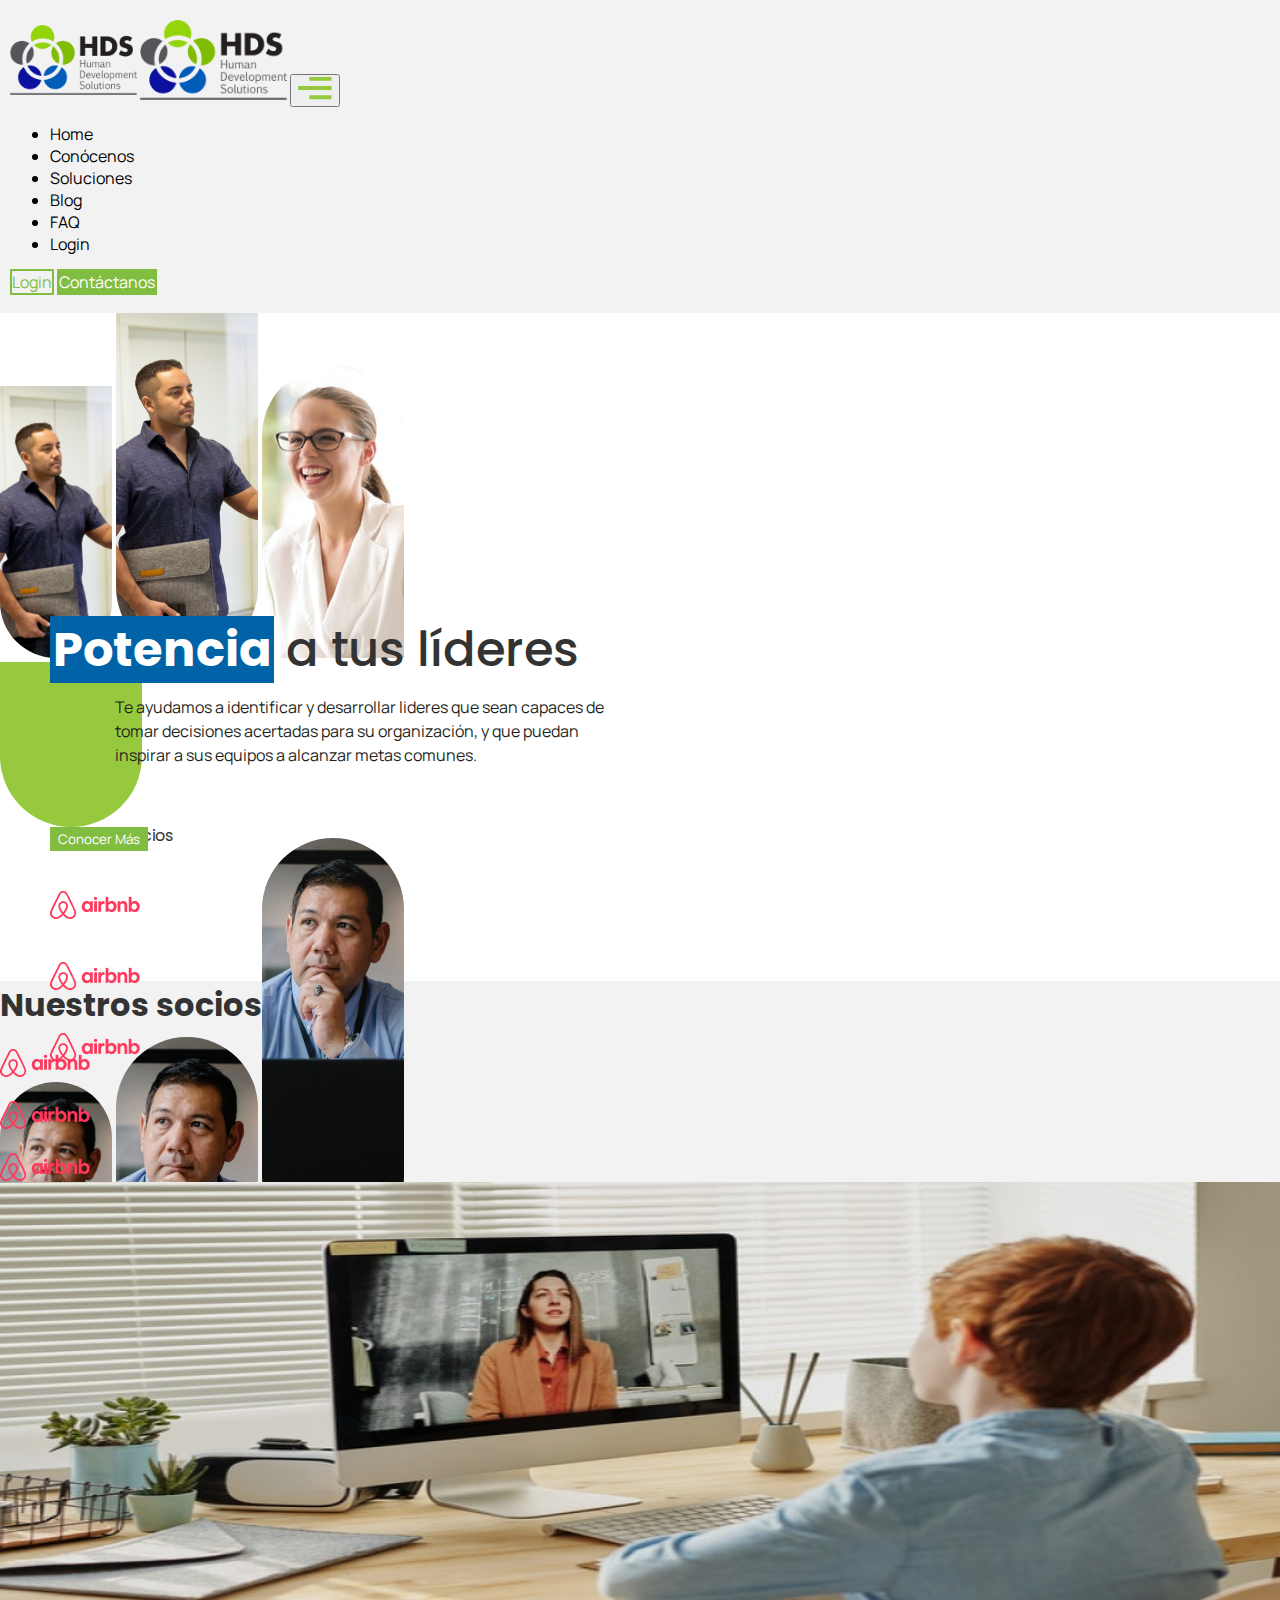
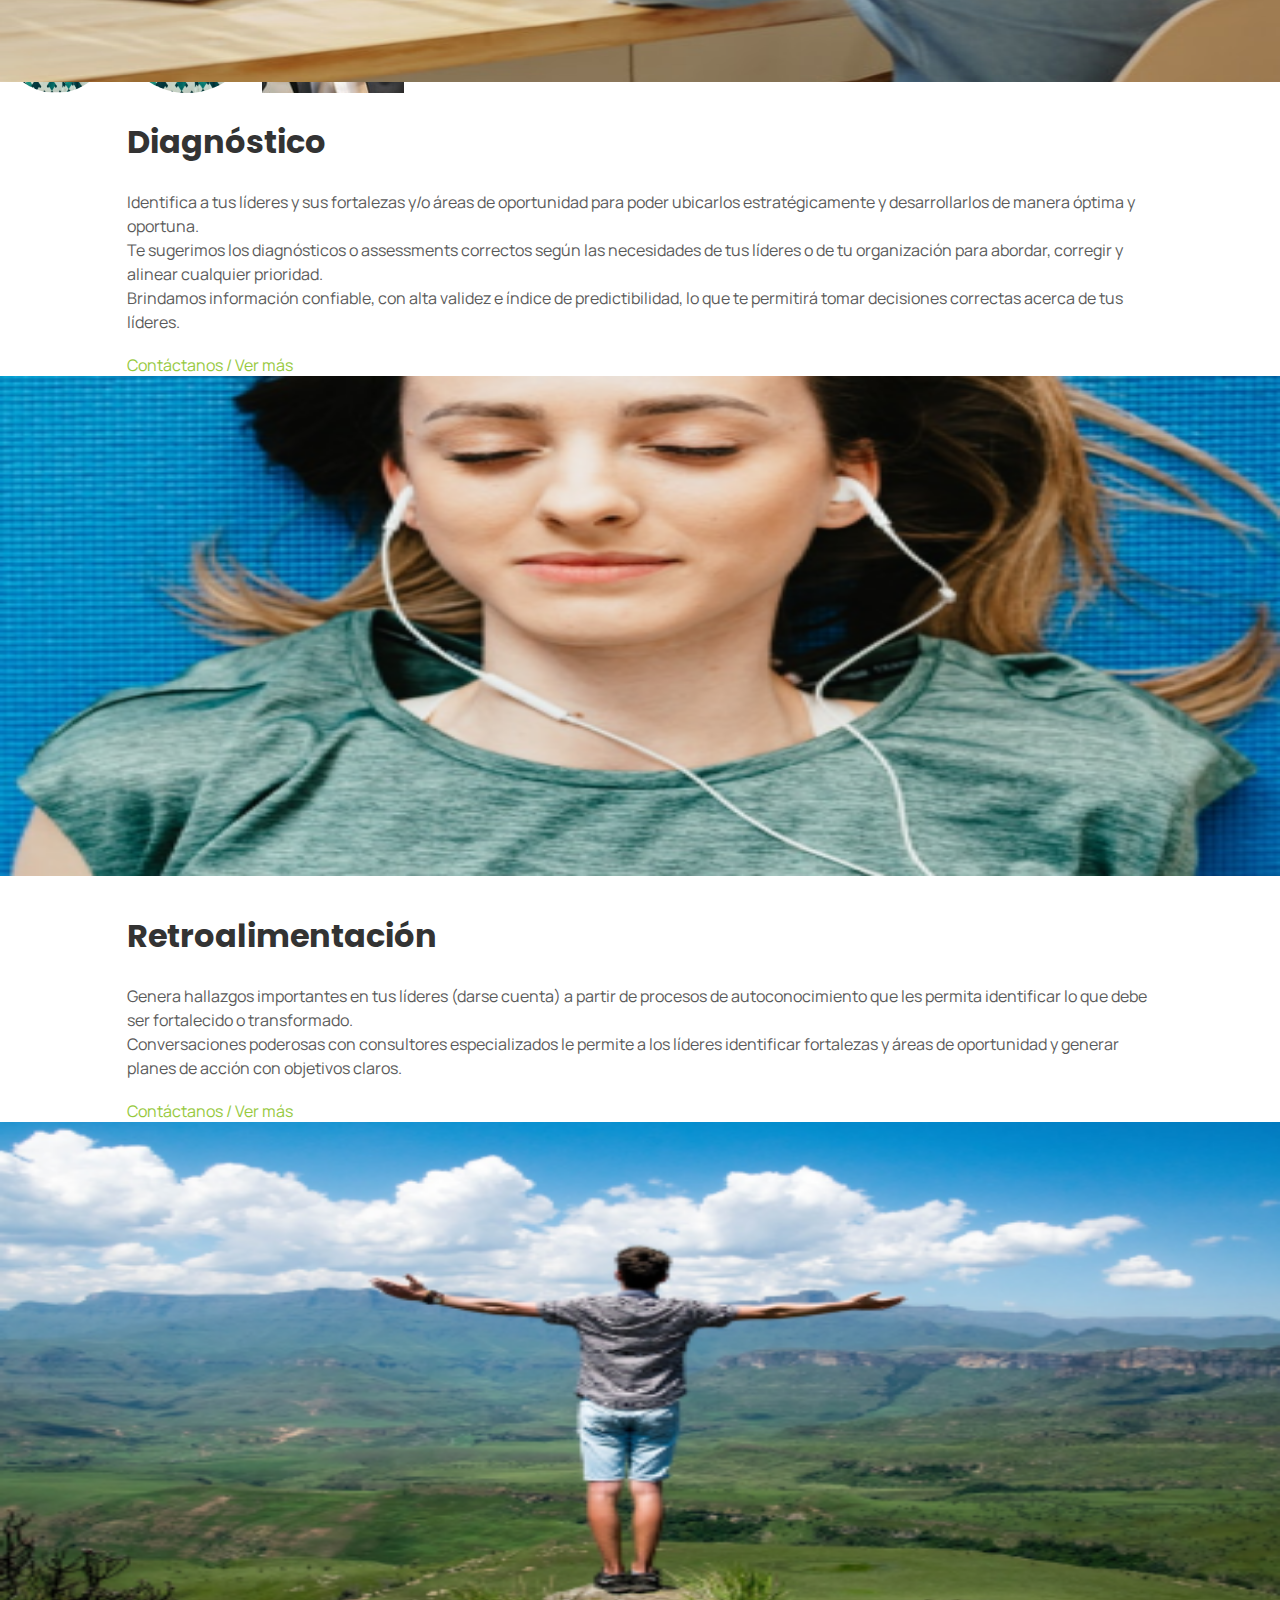
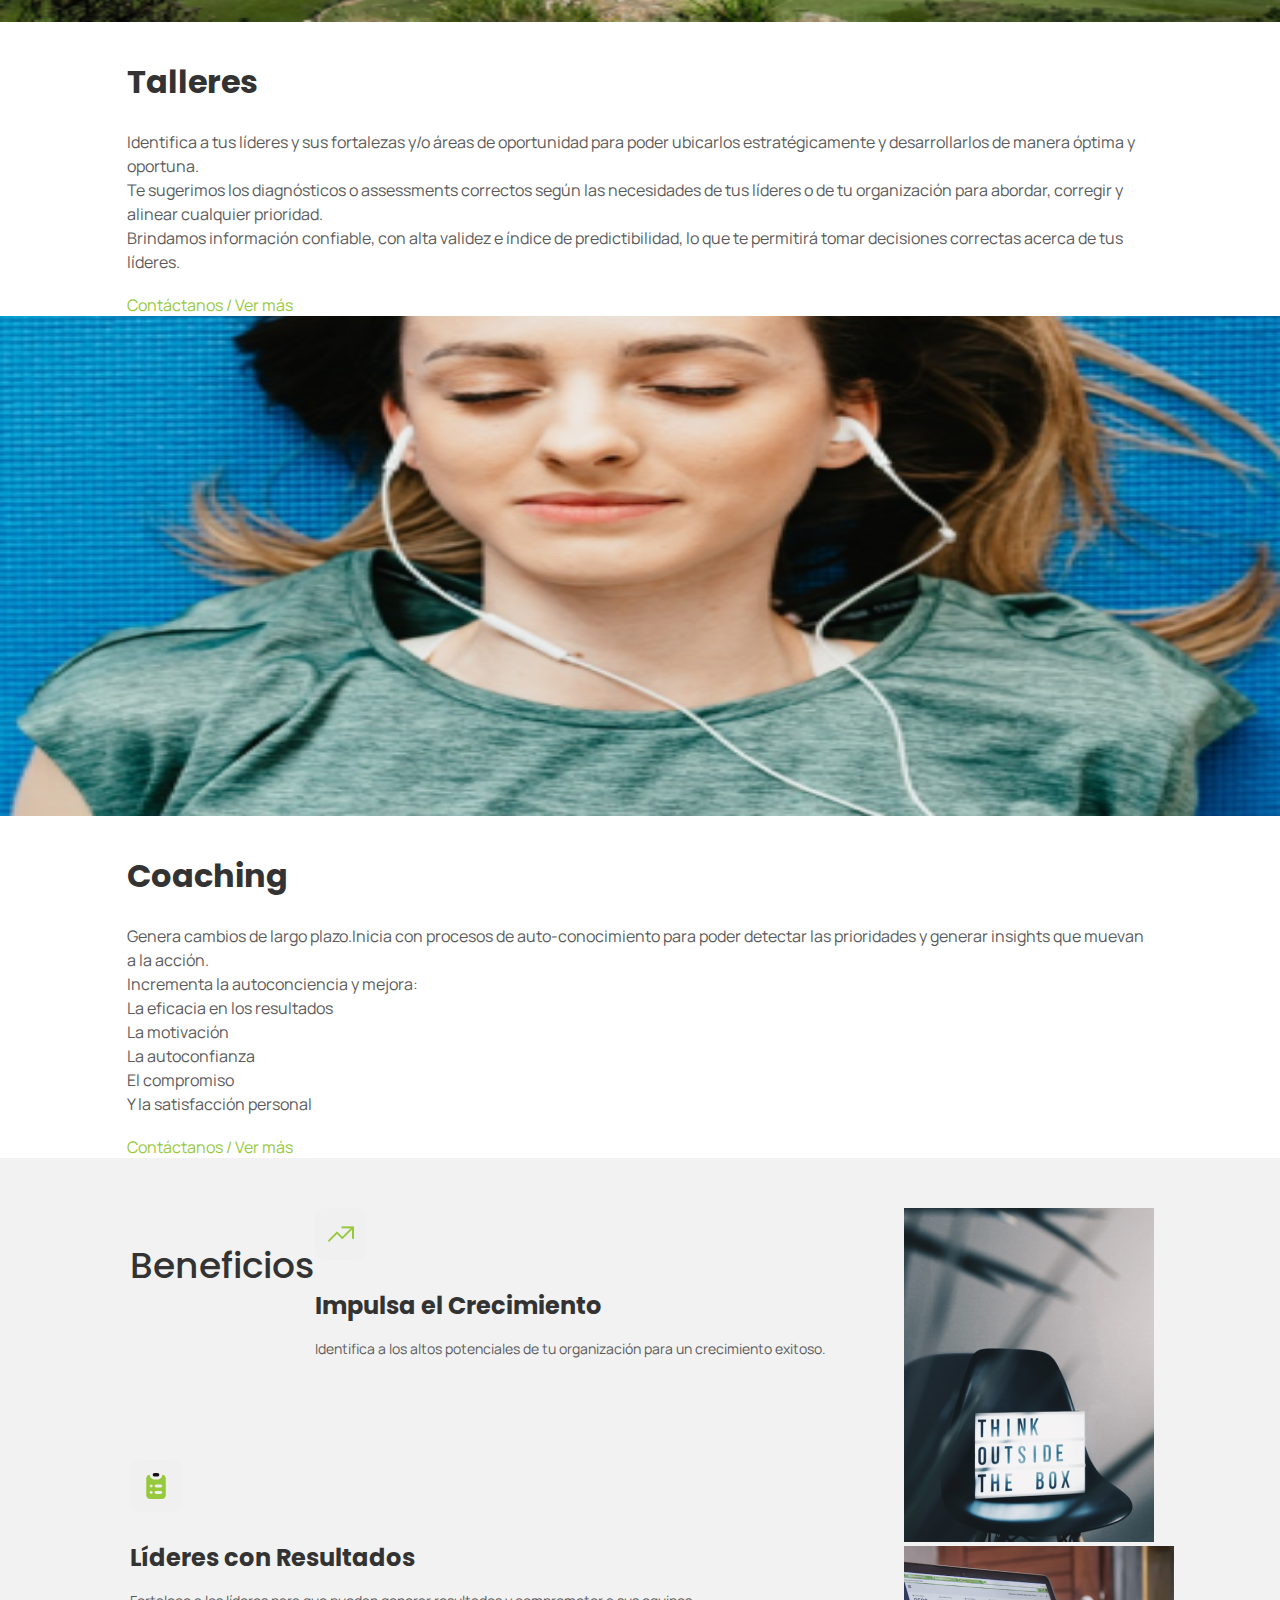
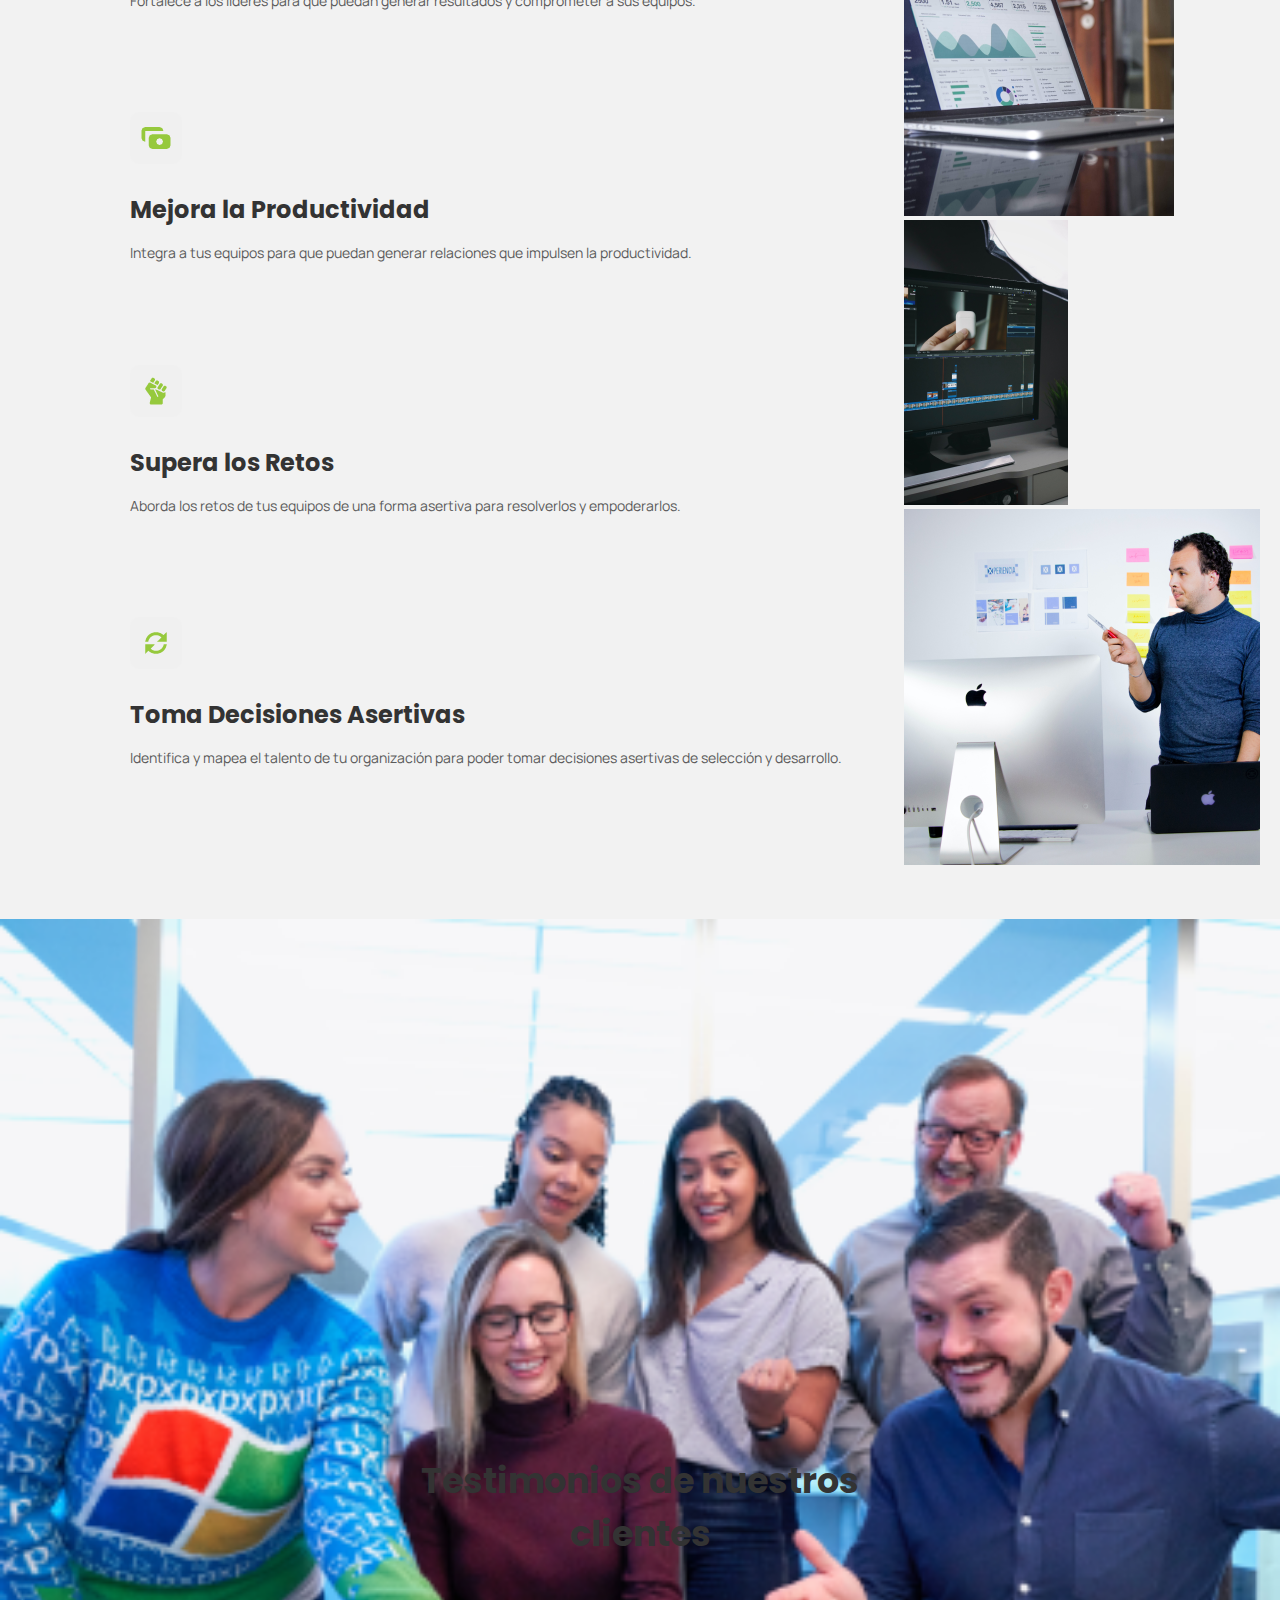
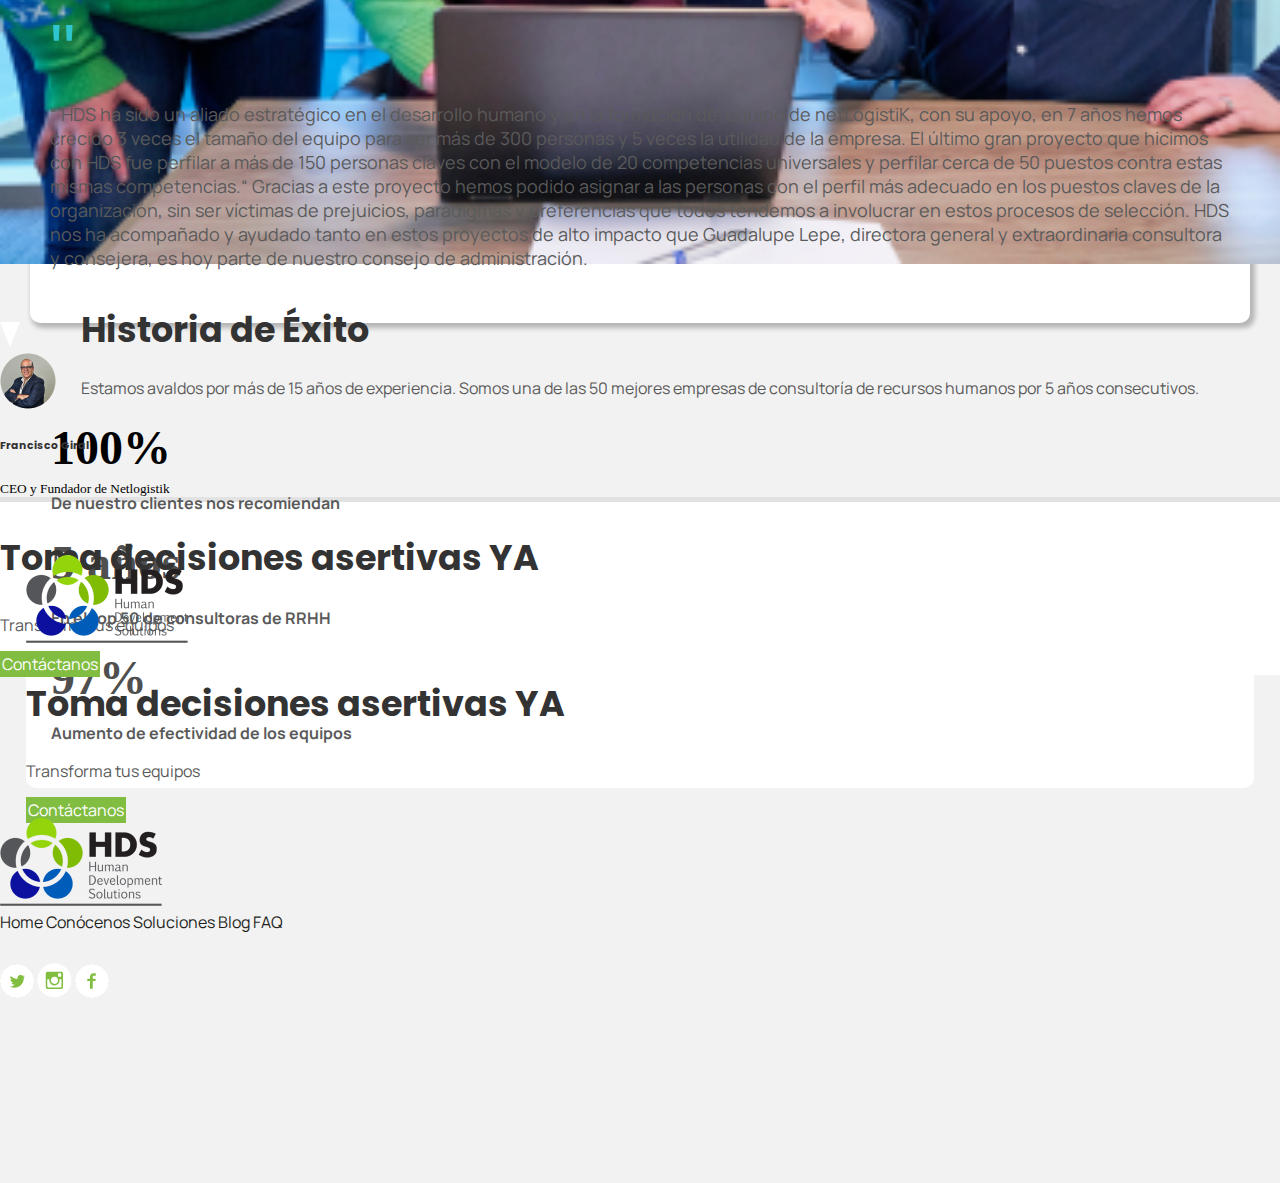
<file: servicios.html>
<!DOCTYPE html>
<html lang="es">
<head>
    <meta charset="UTF-8">
    <meta http-equiv="X-UA-Compatible" content="IE=edge">
    <meta name="viewport" content="width=device-width, initial-scale=1.0">
    <title>Document</title>

    <!-- Bootstrap -->
    <link href="https://cdn.jsdelivr.net/npm/bootstrap@5.1.0/dist/css/bootstrap.min.css" rel="stylesheet" integrity="sha384-KyZXEAg3QhqLMpG8r+8fhAXLRk2vvoC2f3B09zVXn8CA5QIVfZOJ3BCsw2P0p/We" crossorigin="anonymous">

    <!-- Fonts -->

    <link rel="preconnect" href="https://fonts.googleapis.com">
    <link rel="preconnect" href="https://fonts.gstatic.com" crossorigin>
    <link href="https://fonts.googleapis.com/css2?family=Manrope:wght@400;500;600&family=Poppins:wght@600&display=swap" rel="stylesheet">

    <!-- Custom Styles -->
    <link rel="stylesheet" href="css/style.css">

</head>
<body>

    <!-- Nav -->
    <nav class="navbar navbar-expand-lg navbar-light" id="navbar" >
        <div class="container-lg d-lg-flex align-items-center">
            <a href="index.html" class="ms-md-3">
                <img class="d-md-none" src="./img/logo-banner-footer.png" alt="" style="height: 70px; width: 127px; margin: 5px 0px;">
                <img class="d-none d-md-block" src="./img/logo-banner-footer.png" alt="" style="height: 80px; width: 147px;">
            </a>
        
            <button class="btn d-lg-none me-md-3 d-flex align-items-center" type="button" data-bs-toggle="collapse" data-bs-target="#navbarNavDropdown" aria-controls="navbarNavDropdown" aria-expanded="false" aria-label="Toggle navigation">
                <img src="./img/icons/green-hamburguer.png" alt="">
            </button>

            <div class="collapse navbar-collapse " id="navbarNavDropdown">
                <ul class="navbar-nav ms-xl-5 me-lg-auto d-flex align-items-center">
                    <li class="nav-item px-lg-1 d-lg-none d-xl-block" >
                        <a class="nav-link d-lg-none d-xl-block" href="index.html">Home</a>
                    </li>
                    <li class="nav-item px-lg-1">
                        <a class="nav-link" href="conocenos.html">Conócenos</a>
                    </li>
                    <li class="nav-item px-lg-1">
                        <a class="nav-link" href="soluciones.html">Soluciones</a>
                    </li>
                    <li class="nav-item px-lg-1">
                        <a class="nav-link" href="blog.html">Blog</a>
                    </li>
                    <li class="nav-item px-lg-1 pt-md-0">
                        <a class="nav-link" href="preguntas-frecuentes.html">FAQ</a>
                    </li>
                    <li class="nav-item px-lg-1 pb-3 pt-md-0 d-lg-none">
                        <a class="nav-link" href="#">Login</a>
                    </li>
                    
                    

                </ul>
                <div class="row d-none d-lg-block">
                    <div class="col-12 d-flex align-items-center">
                        <!-- <a href="#" class="me-2 btn button-secondary">Login</a> -->
                        <a href="#" class="btn me-2 button-secondary">Login</a>
                        <a href="contacto.html" class="btn button-primary">Contáctanos</a>
                        
                    </div>      
                </div>
            </div>
        </div>
    </nav>




    <!-- Content -->
    <main style="min-height: 60vh;" id="headerMainServicios">

        <!-- Header section -->
        <div class="container-fluid p-0 headerServicios" id="header-section">
            <div class="row m-0 mx-lg-auto" id="serviciosHeader">
                <div class="col-12 col-md-8 col-lg-6 d-flex p-0 ms-md-auto me-lg-5 ps-xl-5" id="header-container">

                        <div class="col-4">
                            <img id="image-1" class="d-md-none" src="./img/people/people-3.png" alt="">
                            <img id="image-1" class="d-none d-md-block" src="./img/people/people-1-md.png" alt="">
                            <!-- <img id="image-4" class="d-none d-lg-block" src="./img/people/people-4-lg.png" alt=""> -->
                            <img id="image-4" class="d-none d-lg-block" src="./img/people/image4-lg.png" alt="">
                        </div>
                        <div class="col-4 text-center">
                            <div id="green-rectangle"></div>
                            <img id="image-2" class="d-md-none" src="./img/people/people-1.png" alt="">
                            <img id="image-2" class="d-none d-md-block d-lg-none" src="./img/people/people-2-md.png" alt="">
                            <img id="image-2" class="d-none d-lg-block" src="./img/people/people-2-lg.png" alt="">
                            <div class="d-none d-lg-block" id="green-rectangle2"></div>
                        </div>
                        <div class="col-4 text-end">
                            <img id="image-3" class="d-md-none" src="./img/people/people-2.png" alt="">
                            <img id="image-3" class="d-none d-md-block" src="./img/people/people-3-md.png" alt="">
                            <!-- <img id="image-5" class="d-none d-lg-block" src="./img/people/people-5-lg.png" alt=""> -->
                            <img id="image-5" class="d-none d-lg-block" src="./img/people/image5-lg.png" alt="">
                        </div>
                    
                </div>

                <!-- Text-header -->
                <div class="col-12 col-lg-8 col-xl-7 text-center d-flex align-items-center mt-lg-4"  id="header-text" >

                    <div class="row d-flex justify-content-center" id="header-text-box">
                        <div class="mt-md-5 p-md-0">
                            <h1 class="d-block subtitles-md mb-md-3 mt-lg-5" id="home-title"><span>Potencia</span> a tus líderes</h1>
                        </div>
                        
                        <p class="p-md-0">Te ayudamos a identificar y desarrollar lideres que sean capaces de tomar decisiones acertadas para su organización, y que puedan inspirar a sus equipos a alcanzar metas comunes.</b></p>
                        <button class="btn button-primary">Conocer Más</button>
                        
                    </div>    
                    
                </div>

                <!-- Partners Section header -->
                <div class="col-12 d-none d-lg-block" id="partnerHeaderServ">
                    <h3>Nuestros socios</h3>
                    <div class="d-flex">
                        <div class="bg-light text-center" id="imgServHeader">
                            <img src="./img/partners/airbnb.png" alt="">
                        </div>
                        <div class="bg-light text-center" id="imgServHeader">
                            <img src="./img/partners/airbnb.png" alt="">
                        </div>
                        <div class="bg-light text-center" id="imgServHeader">
                            <img src="./img/partners/airbnb.png" alt="">
                        </div>
                    </div>
                    
                    
                </div>

            </div>
        </div>

        <!-- Partners section -->
        <section class="container-fluid">
            <div class="row px-2" id="partnersConocenos">
                <div class="col-12 text-center" id="iconsConocenos">
                    <h3>Nuestros socios</h3>

                    <div class="row d-flex justify-content-center m-0 mx-lg-auto" id="partnersIconsCont">
                        <div class="col-4 col-md-3 col-lg-2">
                            <img  src="./img/partners/airbnb.png" alt="">
                        </div>
                        <div class="col-4 col-md-3 col-lg-2">
                            <img  src="./img/partners/airbnb.png" alt="">
                        </div>
                        <div class="col-4 col-md-3 col-lg-2">
                            <img  src="./img/partners/airbnb.png" alt="">
                        </div>

                        <div class="col-4 col-md-4 col-lg-2">
                            <img  src="./img/partners/airbnb.png" alt="">
                        </div>
                        <div class="col-4 col-md-4 col-lg-2">
                            <img  src="./img/partners/airbnb.png" alt="">
                        </div>
                        <div class="col-12 col-md-4 col-lg-2">
                            <img  src="./img/partners/airbnb.png" alt="">
                        </div>
                    </div>
                    
                </div> 
            </div>
        </section>

        <!-- Diagnostico section -->
        <section class="container-fluid">
            <div class="row mx-xxl-auto" id="diagnosticoSection" style="max-width: 1500px;">

                <div class="p-0 d-lg-flex flex-row-reverse align-items-center">
                    <div class="p-0 col-lg-6 diagImg">
                        <img src="./img/background/diagnostico.png" height="100%" alt="">
                    </div>
                    <div class="col-lg-6 diagText">
                        <h3>Diagnóstico</h3>
                        <p>Identifica a tus líderes y sus fortalezas y/o áreas de oportunidad para poder ubicarlos estratégicamente y desarrollarlos de manera óptima y oportuna.
                            <br> Te sugerimos los diagnósticos o assessments correctos según las necesidades de tus líderes o de tu organización para abordar, corregir y alinear cualquier prioridad. <br> Brindamos información confiable, con alta validez e índice de predictibilidad, lo que te permitirá tomar decisiones correctas acerca de tus líderes.</p>
                        <a>Contáctanos / Ver más</a>
                    </div>
                </div>

                <div class="p-0 d-lg-flex align-items-center">
                    <div class="p-0 col-lg-6 diagImg">
                        <img src="./img/background/retro-bg-sm.png" height="100%" alt="">
                    </div>
                    <div class="col-lg-6 diagText">
                        <h3>Retroalimentación</h3>
                        <p>Genera hallazgos importantes en tus líderes (darse cuenta)  a partir de procesos de autoconocimiento que les permita identificar lo que debe ser fortalecido o transformado. <br> Conversaciones poderosas con consultores especializados le permite a los líderes identificar fortalezas y áreas de oportunidad y generar planes de acción con objetivos claros.</p>
                        <a>Contáctanos / Ver más</a>
                    </div>
                </div>

                <div class="p-0 d-lg-flex flex-row-reverse align-items-center">
                    <div class="p-0 col-lg-6 diagImg">
                        <img src="./img/background/talleres-bg-sm.png" height="100%" alt="">
                    </div>
                    <div class="col-lg-6 diagText">
                        <h3>Talleres</h3>
                        <p>Identifica a tus líderes y sus fortalezas y/o áreas de oportunidad para poder ubicarlos estratégicamente y desarrollarlos de manera óptima y oportuna.
                            <br> Te sugerimos los diagnósticos o assessments correctos según las necesidades de tus líderes o de tu organización para abordar, corregir y alinear cualquier prioridad. <br> Brindamos información confiable, con alta validez e índice de predictibilidad, lo que te permitirá tomar decisiones correctas acerca de tus líderes.</p>
                        <a>Contáctanos / Ver más</a>
                    </div>
                </div>

                <div class="p-0 d-lg-flex align-items-center">
                    <div class="p-0 col-lg-6 diagImg">
                        <img src="./img/background/retro-bg-sm.png" height="100%" alt="">
                    </div>
                    <div class="col-lg-6 diagText">
                        <h3>Coaching</h3>
                        <p>Genera cambios de largo plazo.Inicia con procesos de auto-conocimiento para poder detectar las prioridades y generar insights que muevan a la acción. <br>
                            Incrementa la autoconciencia y mejora: <br>
                            La eficacia en los resultados <br>
                            La motivación <br>
                            La autoconfianza <br>
                            El compromiso <br>
                            Y la satisfacción personal <br>
                            </p>
                        <a>Contáctanos / Ver más</a>
                    </div>
                </div>

                    
            </div>

            <!-- </div> -->
        </section>

        <!-- Beneficios Section -->
        <section class="container-fluid" id="beneficiosMainCont">
            <div class="row mx-lg-auto" id="beneficiosSection">
                <div class="col-12 col-lg-6" id="beneficiosText">
                    <h2 class="text-center w-100">Beneficios</h2>
                    <div class="d-flex beneficiosIcon">   
                        <img src="./img/icons/impulsoIcon.png" width="52" height="52" alt="">
                        <div>
                            <h3>Impulsa el Crecimiento</h3>
                            <p>Identifica a los altos potenciales de tu organización para un crecimiento exitoso.</p>
                        </div>

                    </div>

                    <div class="d-flex beneficiosIcon">   
                        <img src="./img/icons/resultadosIcon.png" width="52" height="52" alt="">
                        <div>
                            <h3>Líderes con Resultados</h3>
                            <p>Fortalece a los líderes para que puedan generar resultados
                                y comprometer a sus equipos.</p>
                        </div>

                    </div>

                    <div class="d-flex beneficiosIcon">   
                        <img src="./img/icons/productividadIcon.png" width="52" height="52" alt="">
                        <div>
                            <h3>Mejora la Productividad</h3>
                            <p>Integra a tus equipos para que puedan generar
                                relaciones  que impulsen la productividad.</p>
                        </div>

                    </div>

                    <div class="d-flex beneficiosIcon">   
                        <img src="./img/icons/retosIcon.png" width="52" height="52" alt="">
                        <div>
                            <h3>Supera los Retos</h3>
                            <p>Aborda los retos de tus equipos de una forma  asertiva  para resolverlos y empoderarlos.</p>
                        </div>

                    </div>

                    <div class="d-flex beneficiosIcon">   
                        <img src="./img/icons/decisionesIcon.png" width="52" height="52" alt="">
                        <div>
                            <h3>Toma Decisiones Asertivas</h3>
                            <p>Identifica y mapea el talento de tu organización para poder tomar decisiones asertivas de selección y desarrollo.</p>
                        </div>

                    </div>
                </div>
                <div class="col-12 col-lg-6" id="beneficiosImages">
                    <div class="d-flex justify-content-center">
                        <img src="./img/people/beneficios1.png" alt="" id="beneficiosImg1">
                        <img src="./img/people/beneficios2.png" class="mt-auto ms-3" alt="" id="beneficiosImg2">

                    </div>
                    <div class="d-flex justify-content-center mt-3">
                        <img src="./img/people/beneficios3.png" alt="" id="beneficiosImg3">
                        <img src="./img/people/beneficios4.png" class="ms-3" alt="" id="beneficiosImg4">
                    </div>
                </div>
            </div>
        </section>

        <!-- Historias de éxito section -->
        <section class="container-fluid">
            <div class="row p-0 p-md-5 d-flex align-items-center p-lg-0" id="historiasSection">
                <div class="p-0 d-lg-flex" id="historiasContainer">
                    <div class="p-0 col-lg-6 diagImg">
                        <img src="./img/background/historias-bg-sm.png" height="100%" alt="">
                    </div>
                    <div class="col-lg-6 historiasText text-center">
                        <div class="row m-0">
                            <div class="col-12" id="headerHistorias">
                                <h3 class="mb-md-4">Historia de Éxito</h3>
                                <p style="color: #666666;">Estamos avaldos por más de 15 años de experiencia.	Somos una de las 50 mejores empresas de consultoría de recursos humanos por 5 años consecutivos.</p>
                            </div>
                            <div class="col-12 col-md-4 datosHistorias" style="padding: 0px 10px 0px 0px !important;">
                                <span>100%</span>
                                <p style="color: black;">De nuestro clientes nos recomiendan</p>
                            </div>
                            <div class="col-12 col-md-4 datosHistorias" style="padding: 0px 10px 0px 0px!important;">
                                <span class="strong-gray">5 años</span>
                                <p>En el top 50 de consultoras de RRHH</p>
                                <span></span>
                            </div>
                            <div class="col-12 col-md-4 datosHistorias" style="padding: 0px !important;">
                                <span class="strong-gray">97%</span>
                                <p class="m-0">Aumento de efectividad de los equipos</p>
                                <span></span>
                            </div>

                        </div>
                        
                    </div>
                </div>
            </div>
        </section>

        <!-- comments section -->
        <section class="container-fluid py-5" id="message-section2">
            <div class="row d-flex text-center justify-content-center ">
                <div class="col-10 col-md-8">
                    <h3 class="subtitles-md">Testimonios de nuestros <br> clientes</h3>
                </div>
                
                <div class="col-12 text-center px-md-5">
                    
                    <div id="message-container" class="d-flex mx-auto">

                        <span class="px-5 quotation d-none d-md-block">"</span>
                        <p class="pt-2"><span class="d-md-none">“</span> HDS ha sido un aliado estratégico en el desarrollo humano y en la formación del equipo de netLogistiK, con su apoyo, en 7 años hemos crecido 3 veces el tamaño del equipo para ser más de 300 personas y 5 veces la utilidad de la empresa.
                            El último gran proyecto que hicimos con HDS fue perfilar a más de 150 personas claves con el modelo de 20 competencias universales y perfilar cerca de 50 puestos contra estas mismas competencias.<span class="d-md-none">“</span><span class="d-none d-md-block"> Gracias a este proyecto hemos podido asignar a las personas con el perfil más adecuado en los puestos claves de la organización, sin ser víctimas de prejuicios, paradigmas y preferencias que todos tendemos a involucrar en estos procesos de selección. HDS nos ha acompañado y ayudado tanto en estos proyectos de alto impacto que Guadalupe Lepe, directora general y extraordinaria consultora y consejera,
                                es hoy parte de nuestro consejo de administración.</span></p>
                        
                    </div>
                    <div class="d-flex justify-content-center" >
                        <!-- <div id="triangle">

                        </div> -->
                        <div class="">
                            <div id="triangle" style="background-color: transparent; margin-top: -31px; margin-right: 1320px;"></div>
                        </div>
                    </div>
                </div>
                <div class="row text-start pt-4 mb-md-5 pb-md-4 pb-lg-5">
                    <div class="col-12 d-flex justify-content-center mx-auto">
                        <img src="./img/people/ceo.png" width="56" height="56" alt="">
                        <div class="ps-3 pt-1 pb-md-3">
                            <h6>Francisco Giral</h6>
                            <small>CEO y Fundador de Netlogistik</small>
                        </div>
                        
                    </div>
                </div>
                
            </div>
        </section>

        <!-- last section -->

        <section id="contact-button-section" class="d-flex justify-content-center align-items-center">
            <div class="row text-center mx-auto px-4 w-100 d-md-none">
                <div class="col-12 col-md-6">
                    <h2 style="font-size: 35px;" class="mb-3">Toma decisiones asertivas YA</h2>
                    <p>Transforma tus equipos</p>
                </div>
                <div class="col-12 col-md-6 p-0">
                    <a class="btn button-primary mt-3 mt-md-4 mx-auto" href="contacto.html">Contáctanos</a>
                </div>
                
            </div>
        </section>

    </main>



    <!-- Footer -->
    <footer>
        <div class="container-lg">
            <div class="row d-lg-flex">

                <!-- Footer banner -->
                <div class="col-12 d-flex justify-content-center align-items-center d-none d-md-block p-0">
                    <div class="row d-flex align-items-center" id="footer-banner">
                        <div class="col-4 d-none d-lg-block text-center">
                            <a href="index.html">
                                <img src="./img/logo-banner-footer.png" alt="">
                            </a>
                            
                        </div>
                        
                        <div class="col-12 col-md-6 col-lg-4 text-center ps-md-4 ps-lg-0">
                            <h2 style="font-size: 35px;" class="mb-3 mb-md-0">Toma decisiones asertivas YA</h2>
                            <p class="mt-md-2">Transforma tus equipos</p>
                        </div>
                        <div class="col-12 col-md-6 col-lg-4 d-flex justify-content-center">
                            <a class="btn button-primary mt-3 mt-md-0" href="contacto.html">Contáctanos</a>
                        </div>
                    </div>
                </div>
                

                <div class="col-12 d-flex" id="footer-container">
                    <a href="index.html">
                        <img src="./img/logo-banner-footer.png" alt="">
                    </a>
                </div>
                <div class="col-12 col-lg-9 d-md-flex text-center align-items-center mt-4 mt-lg-0" id="links-footer">
                    <a class="d-block px-3" href="index.html">Home</a>
                    <a class="d-block px-3" href="conocenos.html">Conócenos</a>
                    <a class="d-block px-3" href="soluciones.html">Soluciones</a>
                    <a class="d-block px-3" href="blog.html">Blog</a>
                    <a class="d-block px-3" href="preguntas-frecuentes.html">FAQ</a>
                </div>
                <div class="col-12 col-md-3 col-lg-2 d-flex mx-auto mx-md-0" id="icons-container">
                    <div class="col-md-5 col-8 d-flex">
                        <img src="./img/icons/twitter-green.png" alt="">
                        <img src="./img/icons/insta-green.png" alt="">
                        <img src="./img/icons/facebook-green.png" alt="">
                    </div>
                    
                </div>

            </div>
        </div>
        
    </footer>

    <script src="https://cdn.jsdelivr.net/npm/@popperjs/core@2.9.3/dist/umd/popper.min.js" integrity="sha384-eMNCOe7tC1doHpGoWe/6oMVemdAVTMs2xqW4mwXrXsW0L84Iytr2wi5v2QjrP/xp" crossorigin="anonymous"></script>
    <script src="https://cdn.jsdelivr.net/npm/bootstrap@5.1.0/dist/js/bootstrap.min.js" integrity="sha384-cn7l7gDp0eyniUwwAZgrzD06kc/tftFf19TOAs2zVinnD/C7E91j9yyk5//jjpt/" crossorigin="anonymous"></script>
    <script src="https://code.jquery.com/jquery-3.6.0.min.js" integrity="sha256-/xUj+3OJU5yExlq6GSYGSHk7tPXikynS7ogEvDej/m4=" crossorigin="anonymous"></script>

    <!-- Scripts personalizados -->
    <script src="js/main.js"></script>
</body>
</html>
</file>
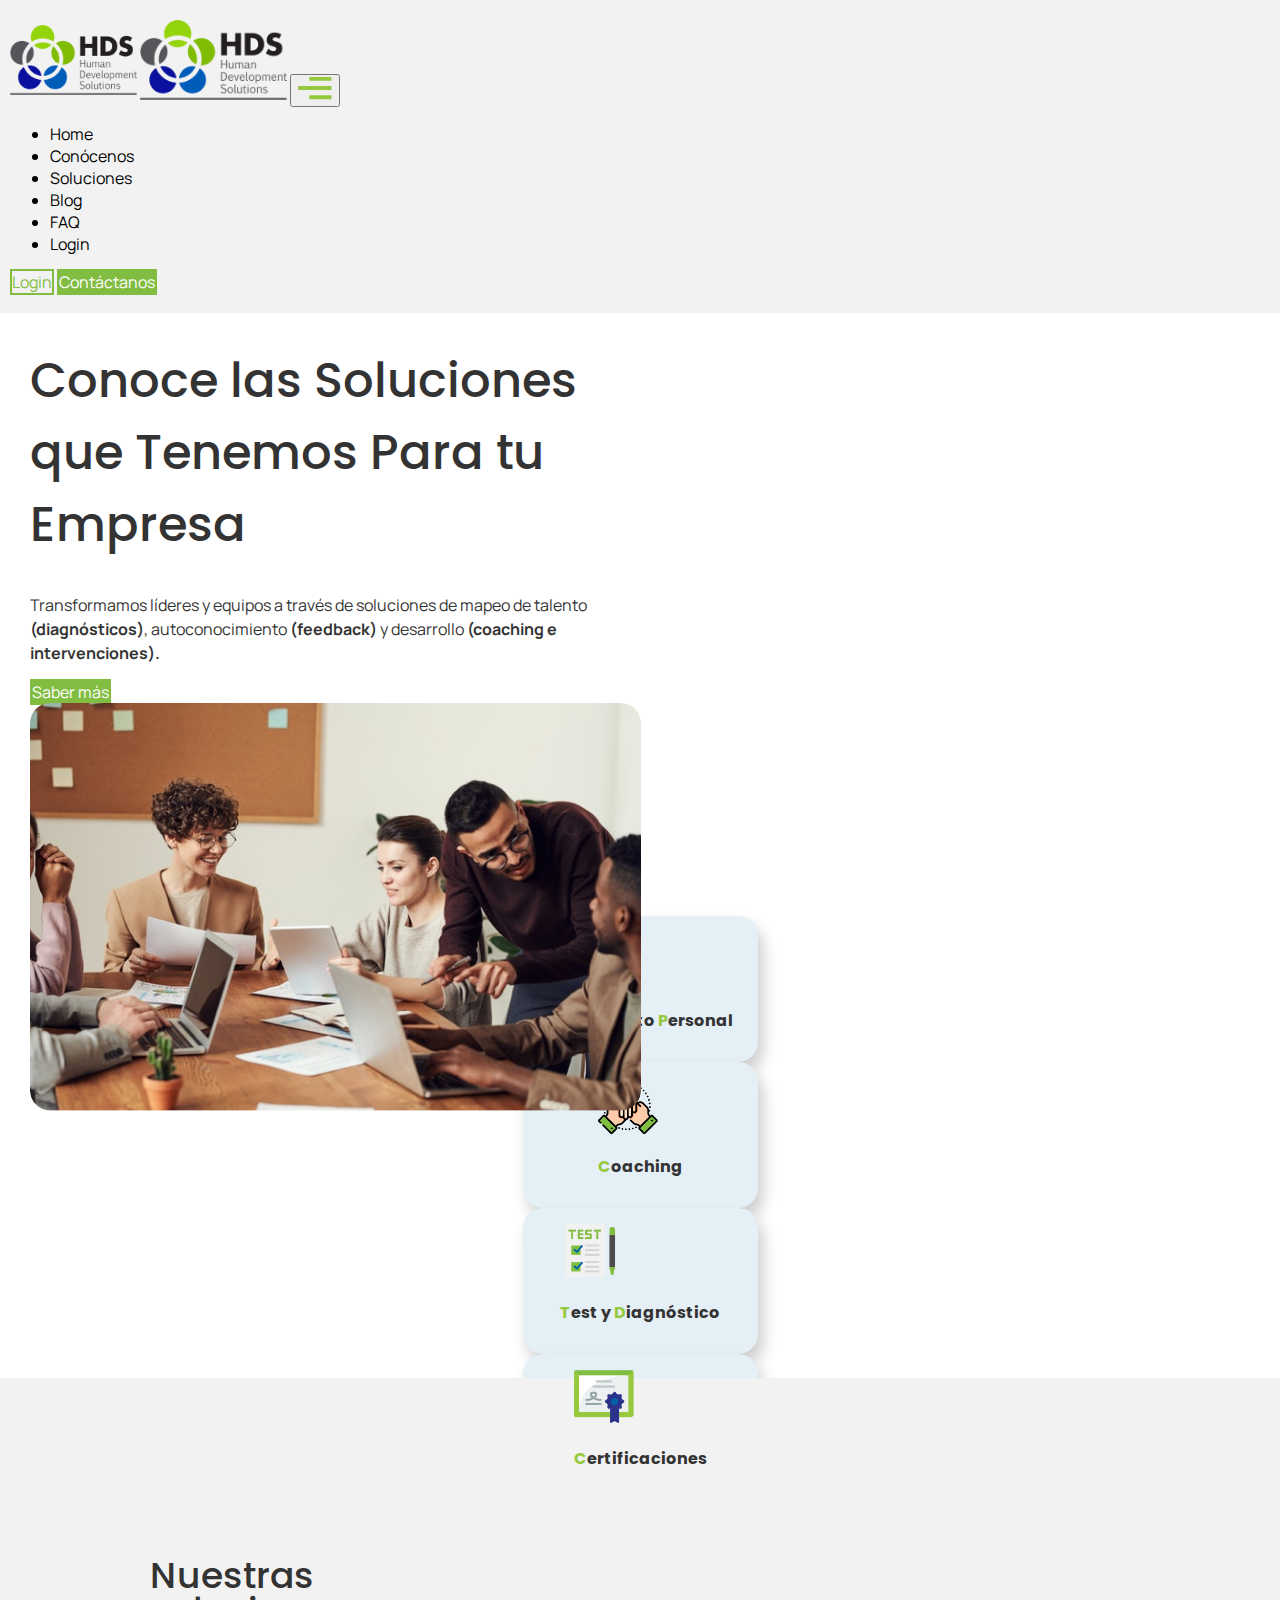
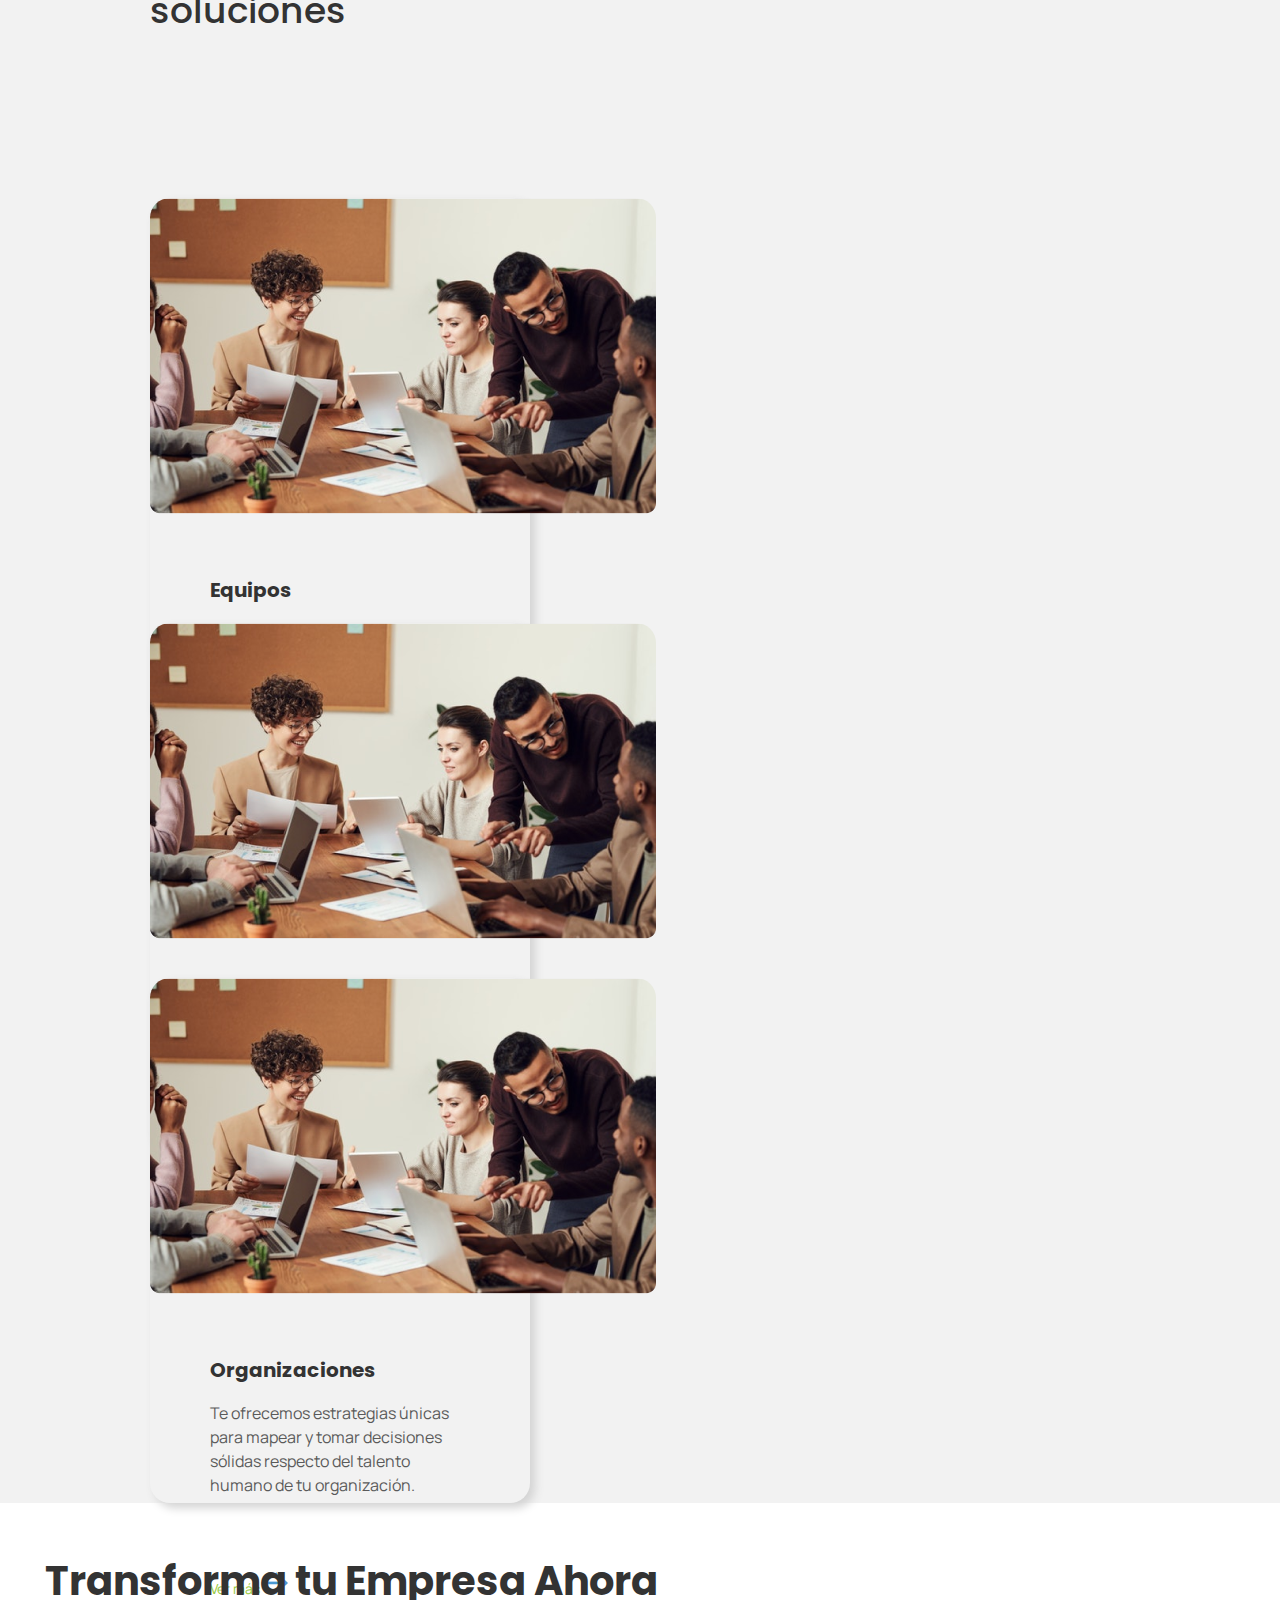
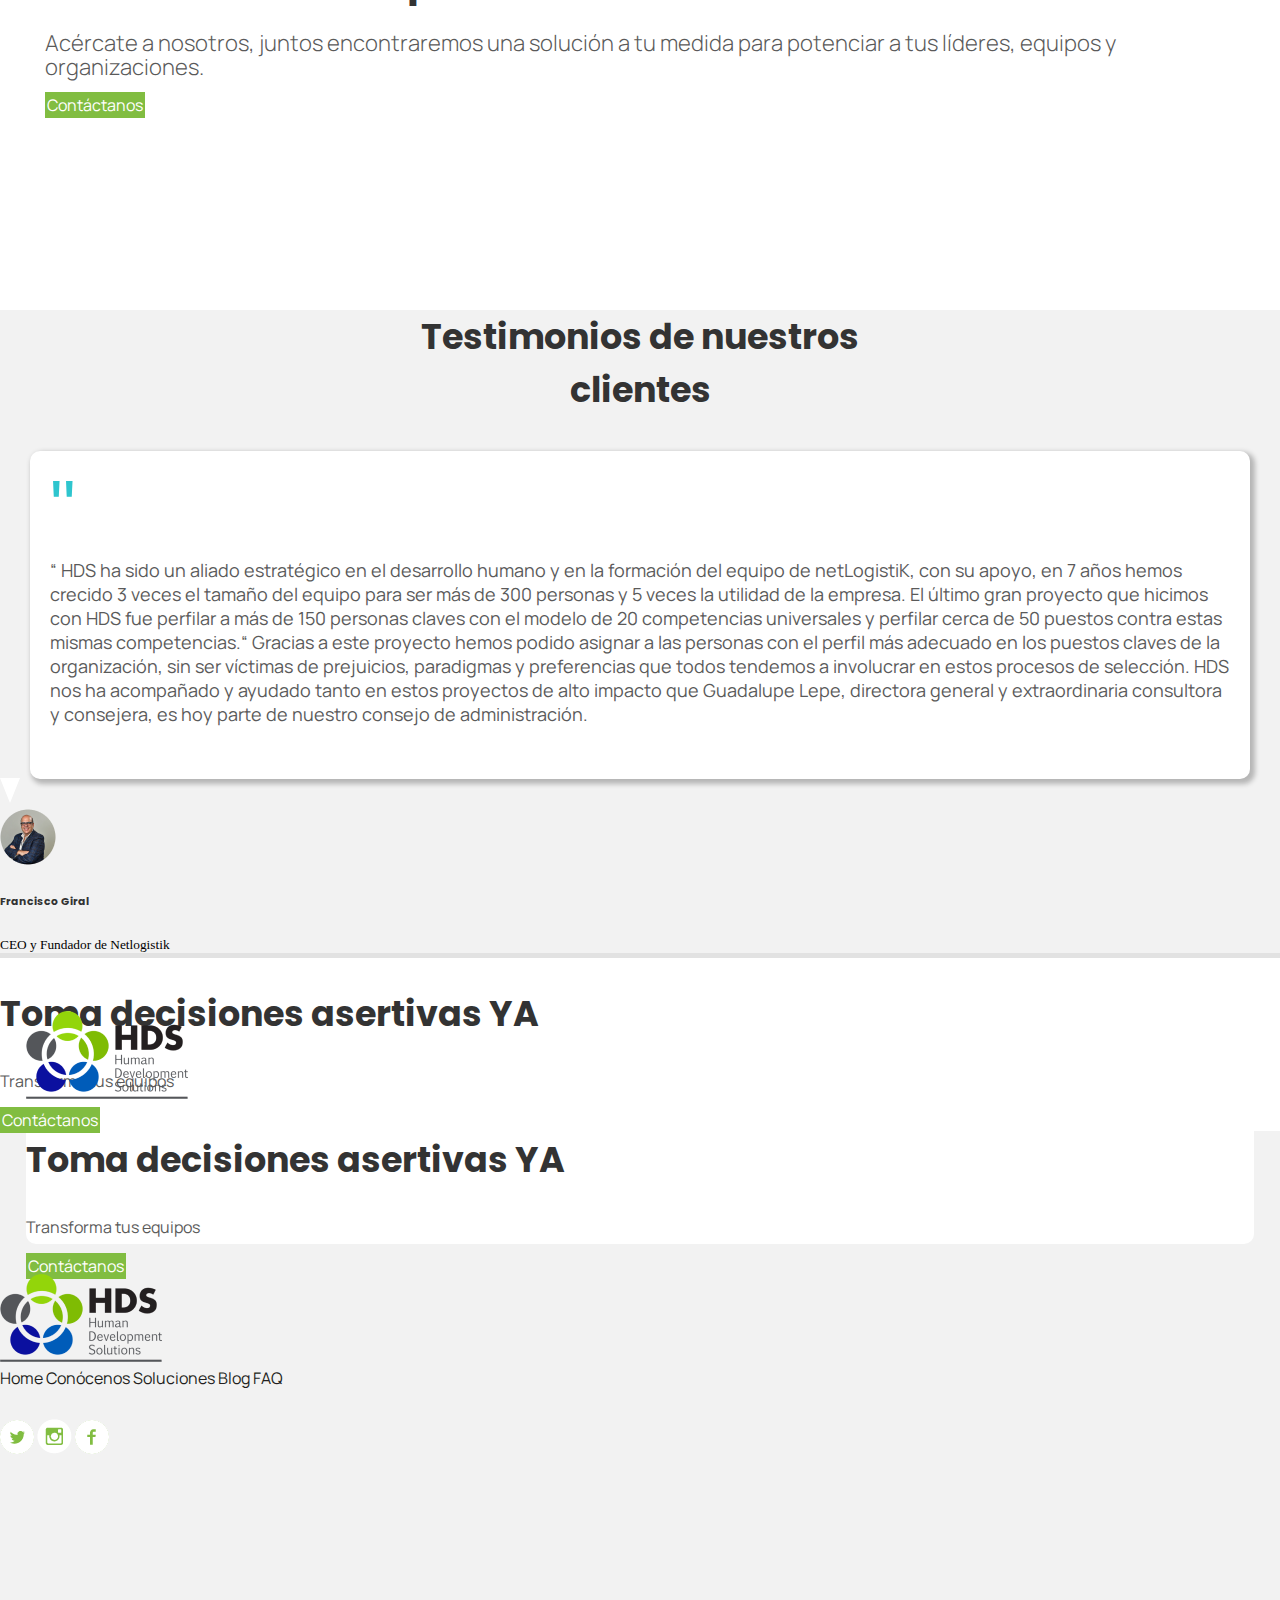
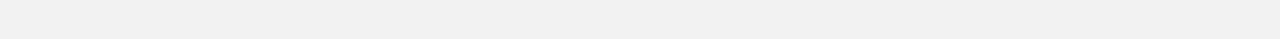
<file: soluciones.html>
<!DOCTYPE html>
<html lang="es">
<head>
    <meta charset="UTF-8">
    <meta http-equiv="X-UA-Compatible" content="IE=edge">
    <meta name="viewport" content="width=device-width, initial-scale=1.0">
    <title>Document</title>

    <!-- Bootstrap -->
    <link href="https://cdn.jsdelivr.net/npm/bootstrap@5.1.0/dist/css/bootstrap.min.css" rel="stylesheet" integrity="sha384-KyZXEAg3QhqLMpG8r+8fhAXLRk2vvoC2f3B09zVXn8CA5QIVfZOJ3BCsw2P0p/We" crossorigin="anonymous">

    <!-- Fonts -->

    <link rel="preconnect" href="https://fonts.googleapis.com">
    <link rel="preconnect" href="https://fonts.gstatic.com" crossorigin>
    <link href="https://fonts.googleapis.com/css2?family=Manrope:wght@400;500;600&family=Poppins:wght@600&display=swap" rel="stylesheet">

    <!-- Custom Styles -->
    <link rel="stylesheet" href="css/style.css">

</head>

    <!-- Nav -->
    <nav class="navbar navbar-expand-lg navbar-light" id="navbar" >
        <div class="container-lg d-lg-flex align-items-center">
            <a href="index.html" class="ms-md-3">
                <img class="d-md-none" src="./img/logo-banner-footer.png" alt="" style="height: 70px; width: 127px; margin: 5px 0px;">
                <img class="d-none d-md-block" src="./img/logo-banner-footer.png" alt="" style="height: 80px; width: 147px;">
            </a>
        
            <button class="btn d-lg-none me-md-3 d-flex align-items-center" type="button" data-bs-toggle="collapse" data-bs-target="#navbarNavDropdown" aria-controls="navbarNavDropdown" aria-expanded="false" aria-label="Toggle navigation">
                <img src="./img/icons/green-hamburguer.png" alt="">
            </button>

            <div class="collapse navbar-collapse " id="navbarNavDropdown">
                <ul class="navbar-nav ms-xl-5 me-lg-auto d-flex align-items-center">
                    <li class="nav-item px-lg-1 d-lg-none d-xl-block" >
                        <a class="nav-link d-lg-none d-xl-block" href="index.html">Home</a>
                    </li>
                    <li class="nav-item px-lg-1">
                        <a class="nav-link" href="conocenos.html">Conócenos</a>
                    </li>
                    <li class="nav-item px-lg-1">
                        <a class="nav-link" href="soluciones.html">Soluciones</a>
                    </li>
                    <li class="nav-item px-lg-1">
                        <a class="nav-link" href="blog.html">Blog</a>
                    </li>
                    <li class="nav-item px-lg-1 pt-md-0">
                        <a class="nav-link" href="preguntas-frecuentes.html">FAQ</a>
                    </li>
                    <li class="nav-item px-lg-1 pb-3 pt-md-0 d-lg-none">
                        <a class="nav-link" href="#">Login</a>
                    </li>
                    
                    

                </ul>
                <div class="row d-none d-lg-block">
                    <div class="col-12 d-flex align-items-center">
                        <!-- <a href="#" class="me-2 btn button-secondary">Login</a> -->
                        <a href="#" class="btn me-2 button-secondary">Login</a>
                        <a href="contacto.html" class="btn button-primary">Contáctanos</a>
                        
                    </div>      
                </div>
            </div>
        </div>
    </nav>

    <!-- Contenido principal -->
    <main>

        <!-- header image -->

        <section class="container-fluid" id="headerSolucionesCont">
            <div class="row d-flex align-items-center mx-lg-auto" id="headerConocenos" >
                <div class="col-12 text-center position-relative">
                    <h1 class="text-white">Conoce las Soluciones que Tenemos Para tu Empresa</h1>
                    <p class="text-white">Transformamos líderes y equipos a través de soluciones de mapeo de talento <b>(diagnósticos)</b>, autoconocimiento <b>(feedback)</b> y desarrollo <b>(coaching e intervenciones).</b></p>
                    <a class="btn button-primary mx-auto mt-lg-4 mx-lg-0" href="#solutionsMainCont ">Saber más</a>
                </div>
                <img class="col-lg-6 d-none d-lg-block mx-lg-auto" src="./img/background/bg-lg-conocenos.png" alt="">
            </div>
        </section>


        <!-- iconsFAQ Section -->
        <section class="container">
            <div class="row d-md-block d-lg-flex" id="iconsSolutions">
                
                <div class="col-12 d-flex faqCard mb-md-5">
                    <div class="text-center">
                        <img src="./img/icons/faq1.png" alt="">
                        <h3><span>C</span>recimiento <span>P</span>ersonal</h3>
                    </div>
                </div>
                <div class="col-12 d-flex faqCard mb-md-5">
                    <div class="text-center">
                        <img src="./img/icons/coachingIcon.png" alt="">
                        <h3><span>C</span>oaching</h3>
                    </div>
                </div>
                <div class="col-12 d-flex faqCard mb-md-5">
                    <div class="text-center">
                        <img src="./img/icons/examIcon.png" alt="">
                        <h3><span>T</span>est y <span>D</span>iagnóstico</h3>
                    </div>
                </div>
                <div class="col-12 d-flex faqCard">
                    <div class="text-center">
                        <img src="./img/icons/certificateIcon.png" alt="">
                        <h3><span>C</span>ertificaciones</h3>
                    </div>
                </div>


            </div>
        </section>

        <!-- Nuestra soluciones section -->

        <section class="container-fluid" id="solutionsMainCont">
            <div class="row mt-5 mt-lg-0 mx-lg-auto" id="solutionsContainer">
                <div id="subtitleDestacados">
                    <h2 class="">Nuestras <br class="d-none d-lg-block"> soluciones</h2>
                </div>
                
                <div class="card ms-lg-auto mx-auto col-md-6 cardPrimary" id="cardSoluciones1">
                    <img src="./img/people/teamCard.png" class="card-img-top" alt="...">
                    <div class="card-body">
                        <h5 class="card-title">Equipos</h5>
                        <p class="card-text">Te ofrecemos integrar y desarrollar a tus equipos desde el autoconocimiento. Nuestras soluciones inspiran a las personas a trabajar mejor juntas, impulsando el éxito organizacional.</p>
                        <div class="d-flex mt-5 seeMore">
                            <a href="servicios.html">Ver más</a>
                            <img class="ms-5" src="./img/icons/flecha.png" alt="">
                        </div>      
                    </div>
                </div>
                <div class="card mx-auto col-md-6 cardPrimary" id="cardSoluciones2">
                    <img src="./img/people/teamCard.png" class="card-img-top" alt="...">
                    <div class="card-body">
                        <h5 class="card-title">Líderes</h5>
                        <p class="card-text">Te ayudamos a identificar y desarrollar lideres que sean capaces de tomar decisiones acertadas para su organización, y que puedan inspirar a sus equipos a alcanzar metas comunes.</p>
                        <div class="d-flex mt-5 seeMore">
                            <a href="servicios.html">Ver más</a>
                            <img class="ms-5 " src="./img/icons/flecha.png" alt="">
                        </div>       
                    </div>
                </div>
                    
                <div class="col-lg-6 d-none d-lg-block mx-lg-auto " style="width: 380px;"></div>
                    
                <div class="card mx-auto col-md-6 offset-lg-3 cardPrimary" id="cardSoluciones3">
                    <img src="./img/people/teamCard.png" class="card-img-top" alt="...">
                    <div class="card-body">
                        <h5 class="card-title">Organizaciones</h5>
                        <p class="card-text">Te ofrecemos estrategias únicas para mapear y tomar decisiones sólidas respecto del talento humano de tu organización.</p>
                        <div class="d-flex mt-5 pt-5 pt-md-3 seeMore">
                            <a href="servicios.html">Ver más</a>
                            <img class="ms-5 " src="./img/icons/flecha.png" alt="">
                        </div>      
                    </div>
                </div>

            </div>
        </section>

        <!-- Transforma section -->
        <section class="container-fluid">
            <div class="row d-flex align-items-center" id="transformSection">
                <div class="col-12 text-center">
                    <h3>Transforma tu Empresa Ahora</h3>
                    <p>Acércate a nosotros, juntos encontraremos una solución a tu medida para potenciar a tus líderes, equipos y organizaciones.</p>
                    <a href="contacto.html" class="btn button-primary mx-auto mt-lg-4">Contáctanos</a>
                </div>
            </div>
        </section>

        <!-- comments section -->
        <section class="container-fluid py-5" id="messageContSoluciones">
            <div class="row d-flex text-center justify-content-center ">
                <div class="col-10 col-md-8">
                    <h3 class="subtitles-md">Testimonios de nuestros <br> clientes</h3>
                </div>
                
                <div class="col-12 text-center px-md-5">
                    
                    <div id="message-container" class="d-flex mx-auto">

                        <span class="px-5 quotation d-none d-md-block">"</span>
                        <p class="pt-2"><span class="d-md-none">“</span> HDS ha sido un aliado estratégico en el desarrollo humano y en la formación del equipo de netLogistiK, con su apoyo, en 7 años hemos crecido 3 veces el tamaño del equipo para ser más de 300 personas y 5 veces la utilidad de la empresa.
                            El último gran proyecto que hicimos con HDS fue perfilar a más de 150 personas claves con el modelo de 20 competencias universales y perfilar cerca de 50 puestos contra estas mismas competencias.<span class="d-md-none">“</span><span class="d-none d-md-block"> Gracias a este proyecto hemos podido asignar a las personas con el perfil más adecuado en los puestos claves de la organización, sin ser víctimas de prejuicios, paradigmas y preferencias que todos tendemos a involucrar en estos procesos de selección. HDS nos ha acompañado y ayudado tanto en estos proyectos de alto impacto que Guadalupe Lepe, directora general y extraordinaria consultora y consejera,
                                es hoy parte de nuestro consejo de administración.</span></p>
                        
                    </div>
                    <div class="d-flex justify-content-center" >
                        <!-- <div id="triangle">

                        </div> -->
                        <div class="">
                            <div id="triangle" style="background-color: transparent; margin-top: -31px; margin-right: 1320px;"></div>
                        </div>
                    </div>
                </div>
                <div class="row text-start pt-4 mb-md-5 pb-md-4 pb-lg-5">
                    <div class="col-12 d-flex justify-content-center mx-auto">
                        <img src="./img/people/ceo.png" width="56" height="56" alt="">
                        <div class="ps-3 pt-1 pb-md-3">
                            <h6>Francisco Giral</h6>
                            <small>CEO y Fundador de Netlogistik</small>
                        </div>
                        
                    </div>
                </div>
                
            </div>
        </section>

        <!-- last section -->

        <section id="contact-button-section" class="d-flex justify-content-center align-items-center">
            <div class="row text-center mx-auto px-4 w-100 d-md-none">
                <div class="col-12 col-md-6">
                    <h2 style="font-size: 35px;" class="mb-3">Toma decisiones asertivas YA</h2>
                    <p>Transforma tus equipos</p>
                </div>
                <div class="col-12 col-md-6 p-0">
                    <a href="contacto.html" class="btn button-primary mt-3 mt-md-4 mx-auto">Contáctanos</a>
                </div>
                
            </div>
        </section>

    </main>

    <!-- Footer -->
    <footer>
        <div class="container-lg">
            <div class="row d-lg-flex">

                <!-- Footer banner -->
                <div class="col-12 d-flex justify-content-center align-items-center d-none d-md-block p-0">
                    <div class="row d-flex align-items-center" id="footer-banner">
                        <div class="col-4 d-none d-lg-block text-center">
                            <a href="index.html">
                                <img src="./img/logo-banner-footer.png" alt="">
                            </a>
                            
                        </div>
                        
                        <div class="col-12 col-md-6 col-lg-4 text-center ps-md-4 ps-lg-0">
                            <h2 style="font-size: 35px;" class="mb-3 mb-md-0">Toma decisiones asertivas YA</h2>
                            <p class="mt-md-2">Transforma tus equipos</p>
                        </div>
                        <div class="col-12 col-md-6 col-lg-4 d-flex justify-content-center">
                            <a class="btn button-primary mt-3 mt-md-0" href="contacto.html">Contáctanos</a>
                        </div>
                    </div>
                </div>
                

                <div class="col-12 d-flex" id="footer-container">
                    <a href="index.html">
                        <img src="./img/logo-banner-footer.png" alt="">
                    </a>
                </div>
                <div class="col-12 col-lg-9 d-md-flex text-center align-items-center mt-4 mt-lg-0" id="links-footer">
                    <a class="d-block px-3" href="index.html">Home</a>
                    <a class="d-block px-3" href="conocenos.html">Conócenos</a>
                    <a class="d-block px-3" href="soluciones.html">Soluciones</a>
                    <a class="d-block px-3" href="blog.html">Blog</a>
                    <a class="d-block px-3" href="preguntas-frecuentes.html">FAQ</a>
                </div>
                <div class="col-12 col-md-3 col-lg-2 d-flex mx-auto mx-md-0" id="icons-container">
                    <div class="col-md-5 col-8 d-flex">
                        <img src="./img/icons/twitter-green.png" alt="">
                        <img src="./img/icons/insta-green.png" alt="">
                        <img src="./img/icons/facebook-green.png" alt="">
                    </div>
                    
                </div>

            </div>
        </div>
        
    </footer>

    <script src="https://cdn.jsdelivr.net/npm/@popperjs/core@2.9.3/dist/umd/popper.min.js" integrity="sha384-eMNCOe7tC1doHpGoWe/6oMVemdAVTMs2xqW4mwXrXsW0L84Iytr2wi5v2QjrP/xp" crossorigin="anonymous"></script>
    <script src="https://cdn.jsdelivr.net/npm/bootstrap@5.1.0/dist/js/bootstrap.min.js" integrity="sha384-cn7l7gDp0eyniUwwAZgrzD06kc/tftFf19TOAs2zVinnD/C7E91j9yyk5//jjpt/" crossorigin="anonymous"></script>
    <script src="https://code.jquery.com/jquery-3.6.0.min.js" integrity="sha256-/xUj+3OJU5yExlq6GSYGSHk7tPXikynS7ogEvDej/m4=" crossorigin="anonymous"></script>

    <!-- Scripts personalizados -->
    <script src="js/main.js"></script>
</body>
</html>
</file>
<file: css/style.css>
html {
  height: 100%;
}

a {
  color: #5A5A5A;
  cursor: pointer;
  font-family: 'Manrope', serif;
  text-decoration: none !important;
}

body {
  height: 100%;
  margin: 0;
}

body h1 {
  font-weight: 500;
}

p {
  color: #5A5A5A !important;
  font-family: 'Manrope', sans-serif;
  line-height: 24px !important;
}

h1, h2, h3, h4, h5, h6 {
  color: #333333 !important;
  font-family: 'Poppins', sans-serif;
}

h1 {
  font-size: 24px;
}

h2 {
  font-size: 22px;
}

h3 {
  font-size: 18px;
}

button {
  font-family: 'Manrope', sans-serif;
}

.strong-gray {
  color: #4F4F4F;
}

.button {
  background: transparent;
  border-radius: 10px;
  -webkit-box-shadow: 2px 2px 10px 2px rgba(0, 0, 0, 0.25) !important;
          box-shadow: 2px 2px 10px 2px rgba(0, 0, 0, 0.25) !important;
  font-weight: 700;
  display: -webkit-box;
  display: -ms-flexbox;
  display: flex;
  -webkit-box-align: center;
      -ms-flex-align: center;
          align-items: center;
  -webkit-box-pack: center;
      -ms-flex-pack: center;
          justify-content: center;
  -webkit-transition-duration: 0.3s;
          transition-duration: 0.3s;
  width: 166px !important;
  height: 48px !important;
}

.button-secondary-white {
  background: transparent;
  border: white 1px solid;
  color: white !important;
}

.button-secondary-white:hover {
  background: white;
  border: transparent 2px solid;
  color: #81BD41 !important;
}

.button-blue-secondary {
  background: transparent;
  border: #0063A7 2px solid;
  color: #0063A7 !important;
}

.button-blue-secondary:hover {
  background: #0063A7;
  border: transparent 2px solid;
  color: white !important;
}

.button-secondary {
  background: transparent;
  border: #81BD41 2px solid;
  color: #81BD41 !important;
}

.button-secondary:hover {
  background: #81BD41;
  border: #81BD41 2px solid;
  color: white !important;
}

.button-primary {
  background: #81BD41;
  border: #81BD41 2px solid;
  color: white !important;
}

.button-primary:hover {
  background: transparent;
  border: #81BD41 2px solid;
  color: #81BD41 !important;
}

.button-blue {
  background: #0063A7;
  border: #0063A7 2px solid;
  color: white !important;
}

.button-blue:hover {
  background: transparent;
  border: #0063A7 2px solid;
  color: #0063A7 !important;
}

.bg-green-light {
  background-color: #D9ECB9 !important;
}

.text-gray {
  color: #56565A !important;
}

.cardPrimary {
  border-radius: 20px;
  -webkit-box-shadow: 5px 5px 10px lightgrey;
          box-shadow: 5px 5px 10px lightgrey;
  height: 382px;
  padding: 0;
  width: 300px;
}

.cardPrimary img {
  border-radius: 20px 20px 0px 0px;
}

.cardPrimary h5 {
  font-size: 20px;
}

.cardPrimary p {
  color: #56565A;
  font-size: 14px;
}

.cardPrimary div small {
  color: #56565A;
  font-size: 12px;
}

.cardPrimary div a {
  color: #96C93D;
  font-size: 14px;
}

.faqCard {
  -webkit-box-align: center;
      -ms-flex-align: center;
          align-items: center;
  background: #E5EFF6;
  border-radius: 20px;
  -webkit-box-shadow: 5px 10px 15px #cccccc;
          box-shadow: 5px 10px 15px #cccccc;
  display: -webkit-box;
  display: -ms-flexbox;
  display: flex;
  height: 217px;
  -webkit-box-pack: center;
      -ms-flex-pack: center;
          justify-content: center;
  margin: 0px auto;
  padding: 0;
  width: 335px;
}

.faqCard h3 {
  color: #2B328C;
  font-size: 16px;
  margin-top: 15px;
}

.faqCard h3 span {
  color: #96C93D;
}

#navbar {
  background-color: #F2F2F2;
  font-family: 'Manrope', sans-serif !important;
  padding: 20px 10px !important;
}

#navbar #navbarNavDropdown a {
  color: black;
}

.contact-button {
  background-color: #0063A7;
  border-radius: 100px;
  color: white;
  height: 39px;
  width: 148px;
}

#loginContainer .row {
  padding: 80px 0px;
}

#loginContainer .row #imgLogin {
  display: -webkit-box;
  display: -ms-flexbox;
  display: flex;
  -webkit-box-pack: center;
      -ms-flex-pack: center;
          justify-content: center;
  margin-bottom: 40px;
}

#loginContainer .row #formLoginContainer {
  display: -webkit-box;
  display: -ms-flexbox;
  display: flex;
  -webkit-box-pack: center;
      -ms-flex-pack: center;
          justify-content: center;
}

#loginContainer .row #formLoginContainer form {
  background-color: #F2F2F2;
  border-radius: 10px;
  -webkit-box-shadow: 2px 2px 10px rgba(152, 152, 152, 0.75);
          box-shadow: 2px 2px 10px rgba(152, 152, 152, 0.75);
  min-height: 504px;
  text-align: center;
  padding: 80px 40px;
  width: 440px;
}

#loginContainer .row #formLoginContainer form h3 {
  color: #333333 !important;
  font-size: 32px;
  font-weight: 600;
  margin-bottom: 48px;
}

#loginContainer .row #formLoginContainer form .form-group {
  margin-bottom: 24px;
}

#loginContainer .row #formLoginContainer form .form-group input {
  border: none;
  border-radius: 10px;
  -webkit-box-shadow: 2px 2px 10px rgba(152, 152, 152, 0.75);
          box-shadow: 2px 2px 10px rgba(152, 152, 152, 0.75);
  font-family: 'Manrope', sans-serif;
  height: 44px;
  padding: 10px;
  width: 100%;
}

#loginContainer .row #formLoginContainer form #loginButtonContainer {
  display: -webkit-box;
  display: -ms-flexbox;
  display: flex;
  -webkit-box-pack: center;
      -ms-flex-pack: center;
          justify-content: center;
  margin-bottom: 48px;
}

#loginContainer .row #formLoginContainer form a {
  color: #5A5A5A;
}

#header-text-2 {
  background-color: rgba(255, 255, 255, 0.6);
  display: -webkit-box;
  display: -ms-flexbox;
  display: flex;
  height: 300px;
  padding: 0px 20px;
  position: absolute;
}

#header-text-2 #header-text-box-2 {
  -webkit-box-align: center;
      -ms-flex-align: center;
          align-items: center;
  display: -webkit-box;
  display: -ms-flexbox;
  display: flex;
  -webkit-box-pack: center;
      -ms-flex-pack: center;
          justify-content: center;
  text-align: center;
}

#header-text-2 #header-text-box-2 h1 {
  margin-bottom: 30px;
}

#header-container-2 {
  height: 300px !important;
  max-width: 375px;
}

#header-container-2 div:first-child {
  display: -webkit-box;
  display: -ms-flexbox;
  display: flex;
  padding: 0;
}

#header-container-2 div:first-child #header-img-container-1 {
  display: -webkit-box;
  display: -ms-flexbox;
  display: flex;
  -webkit-box-pack: center;
      -ms-flex-pack: center;
          justify-content: center;
}

#header-container-2 div:first-child #header-img-container-1 img {
  border-radius: 0px 0px 60px 60px;
  height: 290px;
  margin-top: -20px;
  width: 112px !important;
}

#header-container-2 div:first-child #header-img-container-2 {
  text-align: center;
}

#header-container-2 div:first-child #header-img-container-2 div {
  background: #96C93D;
  border-radius: 0px 0px 80px 80px;
  height: 137px;
  margin: -20px auto 0px auto;
  width: 112px !important;
}

#header-container-2 div:first-child #header-img-container-2 img {
  border-radius: 60px 60px 0px 0px;
  margin-top: 12px;
  width: 112px !important;
}

#header-container-2 div:first-child #header-img-container-3 {
  display: -webkit-box;
  display: -ms-flexbox;
  display: flex;
  -webkit-box-pack: center;
      -ms-flex-pack: center;
          justify-content: center;
}

#header-container-2 div:first-child #header-img-container-3 img {
  border-radius: 0px 0px 60px 60px;
  height: 290px;
  margin-top: -20px;
  width: 112px !important;
}

#icons-header-section {
  background-color: #F2F2F2;
  padding: 10px 0px 50px 0px;
  position: relative;
}

#icons-header-section .row {
  margin: 0;
}

#icons-header-section .row div .icon-header-container {
  -ms-flex-wrap: wrap;
      flex-wrap: wrap;
  margin-top: 40px;
  text-align: center;
}

#icons-header-section .row div .icon-header-container div {
  margin-top: 10px;
}

#icons-header-section .row div .icon-header-container div p {
  margin: 0 auto;
  max-width: 180px;
}

#icons-header-section .row div .icon-header-container div span {
  font-weight: 700;
}

#team-section-row {
  padding: 50px 10px;
}

#team-section-row div h2 {
  margin-bottom: 20px;
  text-align: center;
}

#team-section-row div p {
  margin-bottom: 70px;
  text-align: center;
}

#team-section-row div div img {
  margin-right: 10px;
  margin-top: 3px;
  height: 20px;
  width: 20px;
}

#team-section-row div div p {
  margin-bottom: 20px;
  text-align: left;
}

#team-section-row #team-img-container {
  margin-top: 7px;
}

#team-section-row #team-img-container #img-team {
  background-position: center;
  background-repeat: no-repeat;
  background-size: cover;
  max-width: 270px;
  border-radius: 90px 0px 90px 0px;
  height: 404px !important;
}

#beneficios-container {
  background-color: #F2F2F2;
  padding: 50px 10px;
}

#beneficios-container h2 {
  text-align: center;
}

#beneficios-container div {
  margin-top: 30px;
  text-align: center;
}

#beneficios-container div h3 {
  margin-top: 24px;
}

#beneficios-container div p {
  margin-top: 24px;
}

#reviews-row {
  background-color: white;
  padding: 50px 20px;
}

#reviews-row #reviews-container {
  background-color: white;
  -webkit-box-shadow: 0px 4px 4px 0px rgba(0, 0, 0, 0.25);
          box-shadow: 0px 4px 4px 0px rgba(0, 0, 0, 0.25);
  border-radius: 4px;
  max-width: 1320px;
  padding: 16px;
}

#reviews-row #arrows-container {
  display: -webkit-box;
  display: -ms-flexbox;
  display: flex;
  -webkit-box-pack: center;
      -ms-flex-pack: center;
          justify-content: center;
  margin-top: 25px;
}

#reviews-row #arrows-container img {
  height: 40px;
  width: 40px;
}

#reviews-row #arrows-container img:first-child {
  margin-right: 25px;
}

#reviews-row #autor-container {
  -webkit-box-align: center;
      -ms-flex-align: center;
          align-items: center;
  display: -webkit-box;
  display: -ms-flexbox;
  display: flex;
  -webkit-box-pack: center;
      -ms-flex-pack: center;
          justify-content: center;
  margin-top: 50px;
}

#reviews-row #autor-container img {
  height: 56px;
  border-radius: 50%;
  width: 56px;
}

#reviews-row #autor-container div {
  -webkit-box-align: center;
      -ms-flex-align: center;
          align-items: center;
  display: -webkit-box;
  display: -ms-flexbox;
  display: flex;
  margin-left: 12px;
}

#reviews-row #autor-container div p {
  font-size: 18px;
  margin: 0;
}

#reviews-row #autor-container div p small {
  font-size: 14px;
}

#decisiones-section {
  background-color: #81BD41;
  padding: 50px 0px;
}

#decisiones-section #decisiones-container {
  background-color: #81BD41;
  display: -webkit-box;
  display: -ms-flexbox;
  display: flex;
  -webkit-box-pack: center;
      -ms-flex-pack: center;
          justify-content: center;
  margin: 0;
  text-align: center;
}

#decisiones-section #decisiones-container div h2 {
  color: white !important;
  font-size: 35px;
  margin-bottom: 20px;
}

#decisiones-section #decisiones-container div p {
  color: #F2F2F2 !important;
  margin-bottom: 20px;
}

#header-container {
  height: 300px;
}

#header-container #image-1 {
  border-radius: 0px 0px 80px 80px;
}

#header-container #green-rectangle {
  background: #96C93D;
  border-radius: 0px 0px 80px 80px;
  height: 135px;
  margin: -12px auto 10px auto;
  width: 112px;
}

#header-container #image-2 {
  border-radius: 80px 80px 0px 0px;
}

#header-container #image-3 {
  border-radius: 0px 0px 80px 80px;
}

#header-text {
  background-color: rgba(255, 255, 255, 0.6);
  height: 300px;
  padding: 0px 20px;
}

#header-text #header-text-box p {
  max-width: 700px;
}

#header-text #header-text-box h1 {
  font-size: 24px;
  font-weight: 500;
}

#header-text #header-text-box h1 span {
  font-weight: 700;
}

.bg-green-light {
  background-color: #D9ECB9 !important;
}

#team-drop {
  border-radius: 150px 0px 150px 0px;
  margin-top: 20px;
  height: 405px;
  width: 270px;
}

#benefits-section {
  background-color: #F2F2F2 !important;
}

#benefits-section #benefits-container {
  background-color: #F2F2F2;
  padding: 50px 15px 30px 15px;
}

#benefits-section #benefits-container h3 {
  font-size: 24px;
  line-height: 32px;
}

#benefits-section #benefits-container p {
  color: #56565A;
}

#message-container {
  background: white;
  border-radius: 10px;
  -webkit-box-shadow: 3px 3px 5px 2px rgba(0, 0, 0, 0.25);
          box-shadow: 3px 3px 5px 2px rgba(0, 0, 0, 0.25);
  color: #18191F !important;
  font-family: 'Inter', sans-serif;
  font-size: 14px !important;
  font-weight: 400;
  line-height: 30px;
  margin: 30px;
  max-width: 1268px !important;
  padding: 20px;
  text-align: left;
}

#message-container .quotation {
  color: #2EC5CE;
  font-size: 72px;
  margin-top: 16px;
}

#messageContSoluciones {
  background-color: #F2F2F2;
  border-bottom: 5px solid rgba(180, 180, 180, 0.25);
}

#triangle {
  border-left: 10px solid transparent;
  border-right: 10px solid transparent;
  border-top: 25px solid white;
  height: 0;
  position: absolute;
  width: 0;
}

#headerConocenos {
  background-image: url("../img/background/bg-sm-conocenos.png");
  background-position: center;
  background-repeat: no-repeat;
  background-size: cover;
  color: white;
  height: 421px;
  position: relative;
}

#headerConocenos::before {
  background-color: rgba(0, 0, 0, 0.4);
  bottom: 0;
  content: '';
  height: 100%;
  left: 0;
  position: absolute;
  right: 0;
  top: 0;
}

#headerConocenos div h3 {
  font-size: 32px;
  font-weight: 500;
}

#headerConocenos div h3 span {
  font-weight: 700;
}

#headerConocenos div p {
  font-size: 14px;
  font-weight: 400;
  margin-top: 21px;
}

#headerConocenos div button {
  margin-top: 30px;
}

#socios-section {
  background-color: #F2F2F2 !important;
}

#socios-section #socios-container {
  padding: 30px 28px;
}

#socios-section #socios-container h3 {
  font-size: 32px;
  padding-bottom: 20px;
}

#socios-section #socios-container #icons-socios-container {
  max-width: 1200px;
}

#partnersConocenos {
  background-color: #F2F2F2;
  height: 277px;
}

#partnersConocenos #iconsConocenos #partnersIconsCont {
  max-width: 1100px;
}

#partnersConocenos div h3 {
  font-size: 24px;
  margin-top: 40px;
}

#partnersConocenos div div {
  margin-top: 25px;
}

#partnersConocenos2 {
  background-color: #F2F2F2;
}

#partnersConocenos2 #partnersConocenos {
  max-width: 1500px;
  margin: 0px auto;
}

#partnersConocenos3 {
  background-color: #D9ECB9;
}

#partnersConocenos3 #partnersConocenos {
  max-width: 1500px;
  margin: 0px auto;
}

#misionSection {
  height: 800px;
}

#misionSection #misionImage {
  background-image: url("../img/people/mision-bg.png");
  background-repeat: no-repeat;
  background-size: cover;
  height: 337px;
}

#misionSection div h3 {
  color: #18191F;
  font-size: 35px;
  padding-bottom: 15px;
}

#misionSection div p {
  color: #231F20;
  font-size: 16px;
  line-height: 24px;
  padding-bottom: 25px;
}

#misionSection div a {
  color: #96C93D;
}

#misionSection div:last-child {
  padding: 0px 20px;
}

#valoresSection {
  height: 1000px;
}

#valoresSection #valoresImage {
  background-image: url(../img/people/valores-sm-bg.png);
  background-repeat: no-repeat;
  background-size: cover;
  height: 336px;
  position: relative;
}

#valoresSection #valoresText {
  text-align: center !important;
}

#valoresSection #valoresText h3 {
  font-size: 35px;
  font-weight: 500;
}

#valoresSection #valoresText p {
  color: #231F20;
  font-size: 16px;
  margin-top: 41px;
}

#valoresSection #valoresText p::before {
  margin-top: -13px;
  margin-left: -80px;
  position: absolute;
}

#valoresSection #valoresText #pasionIcon::before {
  content: url("../img/icons/valores/pasion.png");
}

#valoresSection #valoresText #humanismoIcon {
  margin-left: 58px;
}

#valoresSection #valoresText #humanismoIcon::before {
  content: url("../img/icons/valores/humanismo.png");
}

#valoresSection #valoresText #enfoqueIcon {
  margin-left: 19px;
}

#valoresSection #valoresText #enfoqueIcon::before {
  content: url("../img/icons/valores/enfoque.png");
}

#valoresSection #valoresText #excelenciaIcon {
  margin-left: 44px;
}

#valoresSection #valoresText #excelenciaIcon::before {
  content: url("../img/icons/valores/excelencia.png");
}

#valoresSection #valoresText #compromisoIcon {
  margin-left: 65px;
}

#valoresSection #valoresText #compromisoIcon::before {
  content: url("../img/icons/valores/compromiso.png");
}

#valoresSection #valoresText #honestidadIcon {
  margin-left: 53px;
}

#valoresSection #valoresText #honestidadIcon::before {
  content: url("../img/icons/valores/honestidad.png");
}

#icons-section {
  background-color: #F2F2F2;
  height: 750px;
}

#icons-section h2 {
  font-size: 32px;
  font-weight: 500;
  line-height: 44px;
  margin-top: 50px;
}

#icons-section h2 span {
  color: #56565A;
}

#icons-section h3 {
  color: #231F20;
  font-size: 18px;
  font-weight: 700;
}

#icons-section p {
  color: #56565A;
  font-size: 14px;
}

#coberturaSection {
  height: 553px;
}

#coberturaSection div h3 {
  font-size: 35px;
  font-weight: 500;
  line-height: 45px;
  padding-bottom: 15px;
}

#coberturaSection div p {
  color: #56565A;
  font-size: 14px;
  padding: 0px 10px;
}

#coberturaSection img {
  height: 170px;
  margin-top: -50px;
  width: 335px;
}

#clientes-container {
  background-color: #F2F2F2;
  padding: 50px 0px;
}

#clientes-container h3 {
  font-size: 32px;
  margin-bottom: 34px;
}

#clientes-container #clientes-icons-container {
  max-width: 1200px;
}

#bannerConocenos {
  background-image: url("../img/background/banner-conocenos-sm.png");
  background-repeat: no-repeat;
  background-size: cover;
  height: 224px;
}

#bannerConocenos h3 {
  color: white;
  font-size: 24px;
  font-weight: 400;
}

#headerBlog {
  margin-bottom: 50px;
}

#headerBlog #headerConocenos {
  background-image: url("../img/background/bg-sm-blog.png");
}

#postsContainer {
  height: 1718px;
}

#destacadosContainer {
  height: auto;
}

#destacadosContainer #subtitleDestacados {
  padding: 0 20px;
  text-align: center;
}

#destacadosContainer #subtitleDestacados h2 {
  font-size: 32px !important;
  font-weight: 500;
  margin-bottom: 30px;
}

#destacadosContainer .cardPrimary {
  margin-bottom: 30px;
}

#destacadosContainer button {
  margin-bottom: 50px;
}

#principalArticle #misionSection {
  -webkit-box-orient: horizontal;
  -webkit-box-direction: reverse;
      -ms-flex-direction: row-reverse;
          flex-direction: row-reverse;
  text-align: center;
}

#principalArticle #misionSection #misionImage {
  background-image: url("../img/blog/blog-article-sm.png") !important;
}

#principalArticle #misionSection p, #principalArticle #misionSection small {
  color: #56565A;
}

#suscribeteSection {
  background-color: #F2F2F2;
  height: 433px;
}

#suscribeteSection form h3 {
  color: white;
  font-size: 32px;
  font-weight: 700;
  margin-bottom: 15px;
}

#suscribeteSection form p {
  color: white;
  font-size: 22px;
  font-weight: 300;
  padding: 0px 30px;
}

#suscribeteSection form input {
  background-color: #F2F2F2;
  border-color: #CCCCCC;
  border-bottom: 2px solid #56565A;
  margin: 0px auto 15px auto;
  max-width: 520px !important;
}

#mainArticleImg {
  height: 358px;
  width: 100%;
  background-position: center;
  background-repeat: no-repeat;
  background-size: cover;
  color: white;
  height: 421px;
  position: relative;
}

#articleSection .article {
  border: none;
}

#articleSection .article img {
  height: 421px;
  margin-bottom: 40px;
  width: 100%;
}

#articleSection .article .card-body {
  margin-bottom: 35px;
}

#articleSection .article .card-body h3 {
  font-size: 28px;
  margin-bottom: 20px;
}

#articleSection .article .card-body h4 {
  font-size: 24px;
  margin: 20px 0px;
}

#articleSection .article .card-body p {
  font-size: 16px;
}

#articleSection #authorSection {
  text-align: center;
}

#articleSection #authorSection .author-container {
  border-top: dotted 2px #b3b3b3;
  margin-bottom: 45px;
}

#articleSection #authorSection .author-container img {
  margin-top: 30px;
  height: 72px;
  width: 72px;
}

#articleSection #authorSection .author-container div {
  margin-top: 18px;
}

#articleSection #authorSection .author-container div p {
  color: #231F20;
  font-size: 16px;
  font-weight: 400;
}

#articleSection #authorSection .author-container div h3 {
  font-size: 16px;
  font-weight: 500;
  text-transform: uppercase;
}

#contactSection {
  background: -webkit-gradient(linear, left top, left bottom, from(#ddf0fd), to(white));
  background: linear-gradient(to bottom, #ddf0fd, white);
  height: 795px;
}

#contactSection #contactText {
  height: 225px;
  text-align: center;
  padding: 0px 25px;
}

#contactSection #contactText h3 {
  color: #0063A7;
  font-size: 30px;
  padding-top: 40px;
  padding-bottom: 10px;
}

#contactSection #contactText p {
  color: #56565A;
  font-size: 16px;
}

#contactSection #contactCard {
  max-width: 1000px;
  height: 585px;
}

#contactSection #contactCard form {
  background-color: rgba(255, 255, 255, 0.8);
  -webkit-box-shadow: 3px 3px 10px silver;
          box-shadow: 3px 3px 10px silver;
  border-radius: 16px;
  height: 100%;
  padding: 20px;
}

#contactSection #contactCard form div {
  padding: 10px 0px;
}

#contactSection #contactCard form div label {
  font-size: 12px;
  font-weight: bold;
  margin-bottom: 10px;
}

#contactSection #contactCard form div #inputText {
  border: 1px solid #cfcfcf;
  border-radius: 8px;
  height: 150px;
  padding: 10px;
  width: 100%;
}

#contactIconsSection {
  height: 577px;
  font-size: 32px !important;
}

#contactIconsSection h3 {
  font-size: 24px !important;
  margin-top: 25px;
}

#iconsFAQ {
  height: 900px;
}

#iconsFAQ h1 {
  font-size: 34px;
  font-weight: 500;
  margin-top: 50px;
  margin-bottom: 20px;
}

#iconsFAQ .faqCard {
  -webkit-box-align: center;
      -ms-flex-align: center;
          align-items: center;
  background: #E5EFF6;
  border-radius: 20px;
  -webkit-box-shadow: 5px 10px 15px #cccccc;
          box-shadow: 5px 10px 15px #cccccc;
  display: -webkit-box;
  display: -ms-flexbox;
  display: flex;
  height: 217px;
  -webkit-box-pack: center;
      -ms-flex-pack: center;
          justify-content: center;
  margin: 0px auto;
  padding: 0;
  width: 335px;
}

#iconsFAQ .faqCard h3 {
  color: #2B328C;
  font-size: 16px;
  margin-top: 15px;
}

#iconsFAQ .faqCard h3 span {
  color: #96C93D;
}

#preguntasMainContainer {
  border-bottom: 5px solid rgba(180, 180, 180, 0.25);
}

#preguntasSection {
  background-color: #F2F2F2;
  display: -webkit-box;
  display: -ms-flexbox;
  display: flex;
  -webkit-box-pack: center;
      -ms-flex-pack: center;
          justify-content: center;
  padding: 50px 20px;
}

#preguntasSection h3 {
  font-size: 34px;
  font-weight: 500;
  margin-bottom: 30px;
}

#preguntasSection .question {
  background-color: white;
  border-radius: 3px;
  margin-top: 25px;
  max-width: 700px;
  padding-left: 25px;
  padding-right: 13px;
}

#preguntasSection .question div {
  -webkit-box-align: center;
      -ms-flex-align: center;
          align-items: center;
  cursor: pointer;
  display: -webkit-box;
  display: -ms-flexbox;
  display: flex;
  height: 50px;
  -webkit-box-pack: justify;
      -ms-flex-pack: justify;
          justify-content: space-between;
}

#preguntasSection .question div p {
  font-weight: 500;
  margin: 0;
}

#preguntasSection .question div .plus {
  -webkit-box-align: center;
      -ms-flex-align: center;
          align-items: center;
  border: 1px solid #0063A7;
  border-radius: 100%;
  color: #0063A7;
  display: -webkit-box;
  display: -ms-flexbox;
  display: flex;
  font-weight: 600;
  height: 24px;
  -webkit-box-pack: center;
      -ms-flex-pack: center;
          justify-content: center;
  width: 24px;
}

#preguntasSection .question p {
  -webkit-transition-duration: 1s;
          transition-duration: 1s;
}

#iconsSolutions {
  height: 1086px;
  padding: 50px 20px 0px 20px;
}

#solutionsContainer {
  height: 1619px;
  background-color: #F2F2F2;
  padding: 50px 20px;
}

#solutionsContainer #subtitleDestacados {
  text-align: center;
}

#solutionsContainer #subtitleDestacados h2 {
  font-size: 36px !important;
  font-weight: 500;
  line-height: 35px;
}

#solutionsContainer .cardPrimary {
  height: 450px;
}

#transformSection {
  background-color: transparent;
  height: 500px;
  padding: 0px 45px;
}

#transformSection div h3 {
  color: white;
  font-size: 40px;
  line-height: 56px;
  margin-bottom: 15px;
}

#transformSection div p {
  color: white;
  font-size: 22px;
  font-weight: 300;
  margin-bottom: 15px;
}

#serviciosHeader #header-text #header-text-box div h1 span {
  background-color: #0063A7;
  color: white;
  padding: 0px 3px;
}

#serviciosHeader #header-text #header-text-box p {
  color: #231F20 !important;
  font-size: 14px;
  padding: 0px 65px;
}

#diagnosticoSection .diagImg img {
  height: 244px;
  width: 100%;
}

#diagnosticoSection .diagText {
  padding: 50px 20px !important;
}

#diagnosticoSection .diagText h3 {
  color: #231F20;
  font-size: 32px;
  margin-bottom: 24px;
}

#diagnosticoSection .diagText p {
  color: #231F20;
  font-size: 16px;
  margin-bottom: 20px;
}

#diagnosticoSection .diagText a {
  color: #96C93D;
  font-size: 16px;
}

#historiasSection {
  height: auto;
}

#historiasSection div img {
  width: 100%;
}

#historiasSection .historiasText {
  padding: 50px 20px;
}

#historiasSection .historiasText h3 {
  font-size: 35px;
  margin-bottom: 20px;
}

#historiasSection .historiasText p {
  font-size: 16px;
  margin-bottom: 20px;
}

#historiasSection .historiasText .datosHistorias {
  padding: 0px 60px;
}

#historiasSection .historiasText .datosHistorias span {
  font-size: 48px;
  font-weight: 700;
}

#historiasSection .historiasText .datosHistorias p {
  font-weight: 700;
  line-height: 24px;
}

#beneficiosMainCont {
  background-color: #F2F2F2;
}

#beneficiosSection {
  display: -webkit-box;
  display: -ms-flexbox;
  display: flex;
  height: 1200px;
  max-width: 1700px;
  padding: 50px 20px;
}

#beneficiosSection #beneficiosText h2 {
  font-size: 36px;
  font-weight: 500;
  margin-bottom: 35px;
}

#beneficiosSection #beneficiosText .beneficiosIcon img {
  margin-right: 20px;
}

#beneficiosSection #beneficiosText .beneficiosIcon h3 {
  font-size: 16px;
  font-weight: 700;
  margin-bottom: 10px;
}

#beneficiosSection #beneficiosText .beneficiosIcon p {
  color: #56565A;
  font-size: 14px;
  margin-bottom: 25px;
}

#beneficiosSection #beneficiosImages #beneficiosImg1 {
  height: 188px;
  width: 140px;
}

#beneficiosSection #beneficiosImages #beneficiosImg2 {
  height: 151px;
  width: 151px;
}

#beneficiosSection #beneficiosImages #beneficiosImg3 {
  height: 160px;
  width: 92px;
}

#beneficiosSection #beneficiosImages #beneficiosImg4 {
  height: 200px;
  width: 200px;
}

#message-section2 {
  background-color: #F2F2F2;
  border-bottom: 5px solid rgba(180, 180, 180, 0.25);
}

footer {
  bottom: 0;
  display: block;
  background: #F2F2F2;
  font-family: 'Manrope', sans-serif !important;
  padding: 50px 0px !important;
  width: 100%;
}

footer #links-footer a {
  text-decoration: none;
  color: #231F20;
}

@media (min-width: 380px) {
  #header-container-2 {
    margin: auto;
  }
}

@media (max-width: 767px) {
  .icono-wrap {
    -ms-flex-wrap: wrap;
        flex-wrap: wrap;
    -webkit-box-pack: center !important;
        -ms-flex-pack: center !important;
            justify-content: center !important;
    padding: 0px 50px;
  }
  #header-text {
    position: absolute;
  }
  #header-text #home-title {
    line-height: 31px !important;
  }
  #navbar {
    background: #F2F2F2 !important;
    text-align: center;
    -webkit-transition-duration: 0.2s;
            transition-duration: 0.2s;
    padding: 20px 10px !important;
  }
  #navbar a {
    color: white;
  }
  #navbar a:hover {
    background: white;
    color: black;
    -webkit-transition-duration: 0.2s;
            transition-duration: 0.2s;
  }
  #team-drop-row {
    text-align: center;
    width: 100%;
  }
  #team-drop-row p {
    color: #56565A;
  }
  #icons-container {
    width: 75%;
  }
  #contact-button-section {
    height: 286px;
  }
  footer {
    -webkit-box-align: center;
        -ms-flex-align: center;
            align-items: center;
    background: #F2F2F2;
    display: -webkit-box;
    display: -ms-flexbox;
    display: flex;
    height: 484px;
  }
  footer #footer-container {
    -webkit-box-pack: center;
        -ms-flex-pack: center;
            justify-content: center;
  }
  footer #links-footer a {
    color: #231F20;
    cursor: pointer;
    font-size: 16px;
    font-weight: 400;
    padding: 13px;
    text-decoration: none;
  }
  footer #icons-container {
    -webkit-box-pack: center;
        -ms-flex-pack: center;
            justify-content: center;
  }
  footer #icons-container div {
    -webkit-box-pack: justify;
        -ms-flex-pack: justify;
            justify-content: space-between;
  }
  footer #icons-container img {
    padding-top: 25px;
  }
}

@media (min-width: 768px) {
  #header-text-2 {
    -webkit-box-align: start;
        -ms-flex-align: start;
            align-items: flex-start;
    height: 458px;
    padding-top: 45px;
  }
  #header-text-2 #header-text-box-2 {
    text-align: left;
  }
  #header-text-2 #header-text-box-2 div div {
    padding-left: 10px;
  }
  #header-text-2 #header-text-box-2 div div h1 {
    margin-bottom: 15px;
  }
  #header-text-2 #header-text-box-2 div div p {
    margin-bottom: 40px;
  }
  #header-container-2 {
    height: 458px !important;
  }
  #navbar {
    padding: 150px auto !important;
  }
  #people-container {
    background: black !important;
  }
  #green-rectangle {
    background: #96C93D;
    border-radius: 0px 0px 80px 80px;
    height: 170px !important;
    margin: 0px 0px 15px 0px !important;
    width: 142px !important;
  }
  #header-section {
    max-width: 1500px;
    height: 352px;
  }
  #header-section #header-text {
    background-color: rgba(255, 255, 255, 0.6);
    height: 400px !important;
    padding: 0px 50px;
    position: absolute;
  }
  #header-section #header-text #header-text-box {
    margin-top: -50px;
    -webkit-box-pack: start !important;
        -ms-flex-pack: start !important;
            justify-content: start !important;
    text-align: left;
    width: 75%;
  }
  #header-section #header-text #header-text-box #home-title {
    line-height: 42px !important;
  }
  #header-section #header-text #header-text-box h1 {
    font-size: 32px;
    text-align: left;
  }
  #header-section #header-text #header-text-box h1 span {
    font-weight: 700;
  }
  #team-drop-text-container p {
    color: #56565A;
  }
  .subtitles-md {
    font-size: 35px !important;
    text-align: center;
  }
  .numbers-md {
    font-size: 18px;
  }
  #team-drop-section {
    margin-top: 120px;
  }
  #team-drop-section #team-drop-row {
    max-width: 1300px;
    margin-bottom: 25px;
    width: 65%;
  }
  #icons-container {
    -webkit-box-pack: justify;
        -ms-flex-pack: justify;
            justify-content: space-between;
    margin-left: 13px !important;
    padding-bottom: 30px;
  }
  #icons-container div {
    -webkit-box-pack: justify;
        -ms-flex-pack: justify;
            justify-content: space-between;
    width: 100%;
  }
  #icons-container img {
    padding-top: 30px;
  }
  #icons-md-section {
    height: 50px;
    -webkit-box-pack: center;
        -ms-flex-pack: center;
            justify-content: center;
    margin-top: 35px;
    padding-left: 4%;
    position: absolute !important;
    width: 100%;
    z-index: 100;
  }
  #icons-md-section #icons-md-container {
    background: white;
    -webkit-box-shadow: 1px 1px 10px #e6e6e6 !important;
            box-shadow: 1px 1px 10px #e6e6e6 !important;
    border-radius: 10px;
    height: 153px !important;
    margin-top: -120px;
    width: 92%;
  }
  #icons-md-section #icons-md-container p {
    font-size: 14px;
    line-height: 18px !important;
  }
  .icono-wrap div {
    width: 100% !important;
  }
  #message-container {
    font-size: 18px !important;
  }
  #headerConocenos {
    background-image: url("../img/background/bg-md-conocenos.png");
  }
  #headerConocenos div {
    margin: 0px auto;
    position: block;
    width: 75%;
  }
  #headerConocenos div h3 {
    font-size: 32px;
  }
  #headerConocenos div p {
    font-size: 16px;
  }
  #partnersConocenos {
    height: 188px;
  }
  #partnersConocenos h3 {
    margin-top: 25px !important;
    margin-bottom: 0px !important;
  }
  #partnersConocenos2 #partnersConocenos {
    padding: 0px 50px !important;
  }
  #misionSection {
    height: 1100px;
  }
  #misionSection #misionImage {
    background-image: url("../img/people/mision-bg-md.png");
    height: 689px;
  }
  #valoresSection {
    height: 1300px;
  }
  #valoresSection #valoresImage {
    background-image: url(../img/people/valores-md-bg.png);
    height: 636px;
    position: relative;
  }
  #icons-section {
    height: 315px;
  }
  #icons-section h2 {
    margin-top: 30px;
  }
  #icons-section h2 span {
    color: #56565A;
  }
  #coberturaSection {
    height: 618px;
  }
  #coberturaSection div p {
    font-size: 16px;
  }
  #coberturaSection img {
    height: 358px;
    width: 100%;
  }
  #bannerConocenos {
    background-image: url("../img/background/banner-conocenos-md.png");
    height: 400px;
  }
  #bannerConocenos h3 {
    color: white;
    font-size: 32px;
    font-weight: 400;
  }
  #footer2 {
    -webkit-box-align: center;
        -ms-flex-align: center;
            align-items: center;
    display: -webkit-box !important;
    display: -ms-flexbox !important;
    display: flex !important;
    height: 281px !important;
  }
  #footer2 #footer-container {
    margin-top: 20px;
  }
  #postsContainer {
    height: 894px;
  }
  #principalArticle #misionSection {
    height: 812px;
  }
  #principalArticle #misionSection #misionImage {
    background-image: url("../img/blog/blog-article-md.png");
    height: 506px;
  }
  #principalArticle #misionSection #misionText {
    text-align: left;
    padding: 20px 30px 20px 30px;
  }
  #principalArticle #misionSection #misionText p {
    font-size: 16px !important;
  }
  #suscribeteSection {
    height: 276px;
  }
  #suscribeteSection form {
    max-width: 700px;
    margin-left: auto;
    margin-right: auto;
  }
  #suscribeteSection form #inputsContainer {
    padding: 10px 50px 0px 50px;
  }
  #suscribeteSection form #inputsContainer input {
    height: 44px;
    margin-right: 15px;
  }
  #suscribeteSection form #inputsContainer button {
    height: 44px !important;
  }
  #destacadosContainer {
    height: auto !important;
    padding: 50px 0px;
  }
  #destacadosContainer #subtitleDestacados {
    margin-bottom: 35px;
  }
  #destacadosContainer .cardPrimary {
    margin-bottom: 30px;
  }
  #destacadosContainer button {
    margin-bottom: 0 !important;
  }
  .articleText {
    padding: 45px 60px 0px 60px;
  }
  .articleText h3 {
    font-size: 50px !important;
    font-weight: 600;
    margin-bottom: 45px !important;
    padding: 0px 50px;
  }
  .articleText h4 {
    font-size: 32px !important;
  }
  #compartirCard #compartirContainer {
    background-color: white;
    border: 1px solid #e7e7e7;
    border-radius: 4px;
    display: -webkit-box;
    display: -ms-flexbox;
    display: flex;
    height: 64px;
  }
  #compartirCard #compartirContainer a {
    -webkit-box-align: center;
        -ms-flex-align: center;
            align-items: center;
    color: black;
    display: -webkit-box;
    display: -ms-flexbox;
    display: flex;
    -webkit-box-pack: center;
        -ms-flex-pack: center;
            justify-content: center;
    width: 100%;
  }
  #compartirCard #compartirContainer a p {
    padding-left: 12px;
  }
  #authorSection {
    padding: 0px 50px;
  }
  #authorSection .author-container {
    text-align: left;
    padding: 30px 20px 0px 0px !important;
  }
  #authorSection .author-container img {
    margin-right: 24px;
  }
  #contactText {
    height: 200px !important;
    padding: 20px 80px !important;
  }
  #contactCard {
    padding: 0px 50px;
  }
  #iconsFAQ h1 {
    font-size: 48px;
  }
  #preguntasSection {
    padding-bottom: 135px;
    margin-top: 20px;
  }
  #solutionsContainer {
    height: auto;
  }
  #solutionsContainer #subtitleDestacados {
    margin-bottom: 35px;
    padding: 0px 200px;
  }
  #solutionsContainer #subtitleDestacados h2 {
    font-size: 36px !important;
  }
  #solutionsContainer .cardPrimary {
    height: 700px;
    margin-bottom: 30px;
    width: 506px !important;
  }
  #solutionsContainer .cardPrimary .card-body {
    padding: 32px 60px;
  }
  #solutionsContainer .cardPrimary .card-body p {
    font-size: 16px;
  }
  #solutionsContainer .cardPrimary .card-body .seeMore {
    margin-top: 160px !important;
  }
  #transformSection {
    height: 322px;
  }
  .headerServicios {
    height: 400px !important;
  }
  .headerServicios #header-text {
    background-color: rgba(242, 242, 242, 0.6) !important;
  }
  #diagnosticoSection .diagImg img {
    height: 500px;
    width: 100%;
  }
  #diagnosticoSection .diagText {
    padding: 50px 180px !important;
  }
  #beneficiosSection {
    height: 1450px;
  }
  #beneficiosSection #beneficiosText {
    padding: 0px 142px 0px 142px;
  }
  #beneficiosSection #beneficiosText h2 {
    font-size: 36px;
    margin-bottom: 35px !important;
  }
  #beneficiosSection #beneficiosText h3 {
    font-size: 24px !important;
  }
  #beneficiosSection #beneficiosText p {
    font-size: 16px;
  }
  #beneficiosSection #beneficiosImages #beneficiosImg1 {
    height: 334px;
    width: 250px;
  }
  #beneficiosSection #beneficiosImages #beneficiosImg2 {
    height: 270px;
    width: 270px;
  }
  #beneficiosSection #beneficiosImages #beneficiosImg3 {
    height: 285px;
    width: 164px;
  }
  #beneficiosSection #beneficiosImages #beneficiosImg4 {
    height: 356px;
    width: 356px;
  }
  #historiasSection {
    height: auto !important;
  }
  #historiasSection .historiasText {
    height: auto !important;
    margin: 0;
    padding: 50px 0px 0px 0px !important;
  }
  #historiasSection .historiasText #headerHistorias {
    padding: 0px 130px;
  }
  #historiasSection .historiasText .datosHistorias {
    margin: 0;
    padding: 0 5px !important;
    text-align: left;
  }
  #historiasSection .historiasText .datosHistorias p {
    color: #CCCCCC;
  }
  #serviciosMainContainer #socios-section {
    margin-top: 45px;
  }
  footer {
    height: 369px !important;
  }
  footer #footer-banner {
    background: white;
    border-radius: 10px;
    margin-left: 2%;
    margin-top: -90px;
    height: 176px;
    width: 96%;
  }
}

@media (min-width: 992px) {
  h1 {
    font-size: 48px !important;
  }
  #header-section #header-container #image-4 {
    border-radius: 80px 80px 0px 0px;
    margin-top: 30px;
  }
  #header-section #header-container #image-5 {
    border-radius: 80px 80px 0px 0px;
    margin-top: 30px;
  }
  #header-section #header-text {
    background-color: rgba(255, 255, 255, 0) !important;
    padding: 30px 20px 0px 20px;
  }
  #header-section #header-text #header-text-box {
    padding-left: 30px;
  }
  #header-section #header-text #header-text-box #home-title {
    font-size: 48px !important;
    line-height: 50px !important;
  }
  #header-section #header-text #header-text-box h1 {
    font-size: 42px !important;
    font-style: normal;
    width: 555px;
  }
  #header-section #header-text #header-text-box h1 span {
    font-weight: 700;
  }
  #team-drop-section {
    margin-top: 230px;
    background-color: #FFFFFF !important;
  }
  #team-drop-section #last-icons-container {
    border-right: none !important;
  }
  #team-drop-section #icons-md-container {
    height: 200px !important;
  }
  #team-drop-section .icons-lg-container {
    -webkit-box-align: center;
        -ms-flex-align: center;
            align-items: center;
    display: -webkit-box;
    display: -ms-flexbox;
    display: flex;
    height: 100%;
    -webkit-box-pack: center;
        -ms-flex-pack: center;
            justify-content: center;
  }
  #team-drop-section .icons-lg-container .icons-header-container {
    border-right: 2px solid #EEEFF2;
    -webkit-box-pack: center;
        -ms-flex-pack: center;
            justify-content: center;
    height: 75%;
  }
  #team-drop-section .icons-lg-container .icons-header-container div {
    width: 50% !important;
  }
  #team-drop-section .icons-lg-container img {
    display: block;
    height: 55px;
    width: 55px;
  }
  #team-drop-section .icons-lg-container div {
    text-align: left;
  }
  #team-drop-section .icons-lg-container div h3 {
    font-size: 25px;
  }
  #team-drop-section #team-drop-row {
    margin-bottom: 0px;
    text-align: left !important;
    width: 80%;
  }
  #team-drop-section #team-drop-row #team-drop {
    margin-top: 120px;
    margin-bottom: 45px;
    height: 523px;
    width: 349px;
  }
  #team-drop-section #team-drop-text-container {
    padding-top: 80px;
  }
  #team-drop-section #team-drop-text-container h2 {
    text-align: left;
    padding: 0px !important;
    width: 90%;
  }
  #message-container {
    padding-top: 40px;
    padding-bottom: 35px;
  }
  #headerConocenosCont {
    background-color: transparent;
  }
  #headerConocenos {
    background-image: none;
    height: 515px;
    max-width: 1500px;
    padding: 0px 30px;
  }
  #headerConocenos::before {
    display: none;
  }
  #headerConocenos div {
    margin: 0px 0px;
    position: block;
    text-align: left !important;
    width: 50%;
  }
  #headerConocenos div h1 {
    color: #333333 !important;
    font-size: 48px;
  }
  #headerConocenos div p {
    color: #333333 !important;
    font-size: 16px;
  }
  #headerConocenos img {
    border-radius: 20px;
    height: auto !important;
  }
  #socios-section {
    background-color: #F2F2F2;
  }
  #socios-section #socios-container {
    padding: 82px 0px;
  }
  #socios-section #socios-container h3 {
    font-size: 32px;
    padding-bottom: 40px;
  }
  #socios-section #socios-container #icons-socios-container {
    max-width: 1200px;
  }
  #partnersConocenos {
    height: 201px;
    -webkit-box-align: center;
        -ms-flex-align: center;
            align-items: center;
  }
  #partnersConocenos div {
    -webkit-box-align: center !important;
        -ms-flex-align: center !important;
            align-items: center !important;
  }
  #partnersConocenos div h3 {
    font-size: 32px;
    margin-top: 0px !important;
    margin-bottom: 20px !important;
  }
  #partnersConocenos div div {
    margin-top: 20px;
  }
  #partnersSecond #partnersConocenos {
    height: 355px;
  }
  #partnersConocenos2 {
    display: -webkit-box;
    display: -ms-flexbox;
    display: flex;
    -webkit-box-align: center;
        -ms-flex-align: center;
            align-items: center;
    -webkit-box-pack: center;
        -ms-flex-pack: center;
            justify-content: center;
    height: 355px;
  }
  #misionSection {
    -webkit-box-align: center;
        -ms-flex-align: center;
            align-items: center;
    height: 689px;
  }
  #misionSection div h3 {
    font-size: 32px;
    padding-bottom: 30px;
  }
  #misionSection div p {
    padding-bottom: 20px;
  }
  #misionSection div:last-child {
    padding: 0px 0px;
  }
  #valoresSection {
    -webkit-box-align: center;
        -ms-flex-align: center;
            align-items: center;
    display: -webkit-box;
    display: -ms-flexbox;
    display: flex;
    height: 689px;
  }
  #valoresSection #valoresImage {
    height: 689px;
  }
  #valoresSection #valoresText h3 {
    font-size: 32px;
    margin-left: 17%;
    text-align: left !important;
    max-width: 434px !important;
  }
  #valoresSection #valoresText p {
    text-align: left;
    margin-left: 37% !important;
  }
  #icons-section {
    height: 332px !important;
  }
  #icons-section #icons-subtitle {
    font-size: 32px !important;
    font-weight: 500;
    text-align: left;
  }
  #icons-section #icons-porcents {
    max-width: 650px;
  }
  #icons-section #icons-porcents h3 {
    font-size: 28px;
    font-weight: 500;
    margin-left: 30px;
    text-align: left;
  }
  #icons-section #icons-porcents p {
    font-size: 16px;
    margin-left: 30px;
    text-align: left;
  }
  #coberturaSection {
    height: 817px !important;
  }
  #coberturaSection p {
    width: 50%;
  }
  #coberturaSection img {
    max-height: 538px;
    height: auto;
    width: 80%;
  }
  #clientes-container {
    padding: 80px 0px;
  }
  #clientes-container h3 {
    margin-bottom: 42px;
  }
  #bannerConocenos {
    background-image: url("../img/background/banner-conocenos-lg.png");
    background-position: center;
    height: 538px;
  }
  #bannerConocenos div h3 {
    font-size: 48px;
    font-weight: 400;
    width: 60%;
  }
  #headerBlog {
    margin-bottom: 50px;
    background-color: #F2F2F2;
  }
  #headerBlog h3, #headerBlog p {
    color: #333333 !important;
  }
  #headerBlog #headerConocenos {
    background-image: none;
  }
  #headerBlog #headerConocenos #blogHeaderImg {
    background-position: center;
    background-repeat: no-repeat;
    background-size: cover;
    border-radius: 20px;
    -webkit-box-shadow: #0063a7 -14px -14px 0px;
            box-shadow: #0063a7 -14px -14px 0px;
    color: white;
    height: 320px;
    margin-left: auto;
    margin-right: auto;
    position: relative;
    width: 450px;
  }
  #postsContainer {
    height: auto;
    max-width: 1500px !important;
    margin: 0px auto 65px auto;
    margin-left: auto;
    margin-right: auto;
  }
  #postsContainer .cardPrimary:first-of-type {
    border-radius: 0 !important;
    display: -webkit-box;
    display: -ms-flexbox;
    display: flex;
    -webkit-box-orient: horizontal;
    -webkit-box-direction: reverse;
        -ms-flex-direction: row-reverse;
            flex-direction: row-reverse;
    height: 243px;
    margin-bottom: 65px;
    width: 92% !important;
  }
  #postsContainer .cardPrimary:first-of-type img {
    border-radius: 0 !important;
    height: 243px !important;
    width: 60% !important;
  }
  #postsContainer .cardPrimary:first-of-type .card-body {
    padding: 40px 30px;
  }
  #postsContainer .cardPrimary:first-of-type .card-body h5 {
    font-size: 30px;
    margin-bottom: 27px;
  }
  #postsContainer .cardPrimary:first-of-type .card-body p {
    margin-bottom: 30px;
  }
  #principalArticle {
    padding: 0px 35px;
  }
  #principalArticle #misionSection {
    height: 536px;
    margin-bottom: 65px;
  }
  #principalArticle #misionSection #misionImage {
    height: 536px;
  }
  #principalArticle #misionSection #misionText {
    background-color: #F7FAFC;
    display: -webkit-box;
    display: -ms-flexbox;
    display: flex;
    -ms-flex-wrap: wrap;
        flex-wrap: wrap;
    height: 100%;
    padding: 100px 30px !important;
  }
  #destacadosBlog #destacadosContainer {
    padding: 65px 0px !important;
  }
  #destacadosBlog #destacadosContainer h2 {
    margin-bottom: 22px !important;
  }
  #destacadosBlog #destacadosContainer button {
    margin-top: 20px;
  }
  #articleSection {
    height: auto;
    padding: 45px 69px !important;
  }
  #articleSection #mainArticleImg {
    border-radius: 20px;
    max-width: 1500px;
    height: 650px;
  }
  #articleSection .articleText {
    max-width: 1100px;
    padding: 35px 150px;
  }
  #articleSection .smallImg {
    max-width: 800px !important;
  }
  #articleSection #authorSection {
    max-width: 800px;
  }
  #contactSection {
    padding: 155px;
  }
  #contactSection #contactCard {
    height: auto !important;
  }
  #contactSection #contactCard form {
    padding: 24px 48px;
  }
  #contactSection #contactCard form #contactHeaderText {
    -webkit-box-pack: center;
        -ms-flex-pack: center;
            justify-content: center;
    text-align: center;
  }
  #contactSection #contactCard form #contactHeaderText h3 {
    color: #0063A7;
    font-size: 32px;
    padding-bottom: 10px;
  }
  #contactSection #contactCard form #contactHeaderText p {
    font-size: 16px;
  }
  #contactIconsSection {
    height: 200px;
    padding: 0px 50px;
  }
  #iconsFAQ {
    height: auto;
  }
  #iconsFAQ h1 {
    margin-top: 65px;
  }
  #iconsFAQ #iconsFaqContainer {
    background-color: transparent !important;
    margin-bottom: -90px;
    margin-top: 110px;
    padding: 0px 5% !important;
  }
  #iconsFAQ #iconsFaqContainer .faqCard {
    height: 146px;
    width: 235px;
  }
  #iconsFAQ #iconsFaqContainer .faqCard img {
    width: 60px;
    height: 60px;
  }
  .maxHeight {
    max-height: 50px;
  }
  #preguntasMainContainer {
    background-color: #F2F2F2;
    padding-bottom: 30px;
  }
  #preguntasMainContainer #preguntasSection {
    max-width: 1500px !important;
  }
  #preguntasMainContainer #preguntasSection h3 {
    margin-top: 120px;
    margin-bottom: 50px;
  }
  #preguntasMainContainer #preguntasSection .question {
    margin: 0px 0px 30px 0px;
  }
  #headerSolucionesCont #headerConocenos {
    height: 561px;
    padding-bottom: 80px;
  }
  #headerSolucionesCont #headerConocenos h3 {
    color: #333333 !important;
    line-height: 50px !important;
  }
  #headerSolucionesCont #headerConocenos p {
    color: #333333 !important;
  }
  #iconsSolutions {
    background-color: transparent !important;
    height: auto;
    margin-top: -120px;
  }
  #iconsSolutions .faqCard {
    height: 146px;
    width: 200px;
  }
  #iconsSolutions .faqCard img {
    width: 60px;
    height: 60px;
  }
  #solutionsMainCont {
    background-color: #F2F2F2;
  }
  #solutionsContainer {
    margin-top: -122px !important;
    max-width: 1300px;
    padding-top: 150px;
    padding: 150px 70px 0px 70px;
  }
  #solutionsContainer #subtitleDestacados {
    padding-left: 3%;
  }
  #solutionsContainer #subtitleDestacados h2 {
    text-align: start;
  }
  #solutionsContainer #cardSoluciones1 {
    margin-top: 170px;
  }
  #solutionsContainer #cardSoluciones2 {
    margin-top: -130px;
  }
  #solutionsContainer #cardSoluciones2 .seeMore {
    padding-top: 10px !important;
  }
  #solutionsContainer #cardSoluciones3 {
    margin-bottom: 50px;
    margin-top: -200px;
  }
  #solutionsContainer #cardSoluciones3 .seeMore {
    margin-top: 75px !important;
  }
  #solutionsContainer .cardPrimary {
    height: 525px !important;
    width: 380px !important;
  }
  #solutionsContainer .cardPrimary img {
    height: 236 !important;
  }
  #solutionsContainer .cardPrimary .card-body {
    height: 289px;
    padding-top: 24px;
  }
  #solutionsContainer .cardPrimary .card-body h5 {
    margin-bottom: 16px;
  }
  #solutionsContainer .cardPrimary .card-body .seeMore {
    margin: 0 !important;
    padding: 0px !important;
  }
  #headerMainServicios #header-section {
    background-color: white;
    height: 668px !important;
  }
  #headerMainServicios #header-section #serviciosHeader {
    max-width: 1400px !important;
  }
  #headerMainServicios #header-section #serviciosHeader #header-container #green-rectangle {
    background: #96C93D;
    border-radius: 0px 0px 80px 80px;
    height: 165px !important;
    margin: -12px auto 10px auto;
    width: 112px;
  }
  #headerMainServicios #header-section #serviciosHeader #header-container #image-2 {
    border-radius: 80px;
    margin-top: -4px !important;
  }
  #headerMainServicios #header-section #serviciosHeader #header-container #image-4 {
    height: 293px;
    width: 142px;
  }
  #headerMainServicios #header-section #serviciosHeader #header-container #green-rectangle2 {
    background: #96C93D;
    border-radius: 80px 80px 0px 0px;
    height: 71px !important;
    margin: 10px 0px 15px 0px !important;
    width: 142px !important;
  }
  #headerMainServicios #header-section #serviciosHeader #header-text #header-text-box h1 {
    margin-bottom: 20px !important;
  }
  #headerMainServicios #header-section #serviciosHeader #header-text #header-text-box p {
    font-size: 16px !important;
    margin-bottom: 60px;
  }
  #headerMainServicios #header-section #serviciosHeader #partnerHeaderServ {
    margin-top: 210px;
    padding: 0px 50px;
  }
  #headerMainServicios #header-section #serviciosHeader #partnerHeaderServ h3 {
    font-size: 16px;
    font-weight: 400;
    margin-bottom: 23px;
  }
  #headerMainServicios #header-section #serviciosHeader #partnerHeaderServ #imgServHeader {
    border-radius: 16px;
    height: 71px;
    margin-right: 14px;
    width: 125px;
  }
  #headerMainServicios #header-section #serviciosHeader #partnerHeaderServ #imgServHeader img {
    margin-top: 20px;
  }
  #diagnosticoSection .diagText {
    padding: 0px 100px !important;
  }
  #beneficiosSection {
    height: auto;
  }
  #beneficiosSection #beneficiosText {
    display: -webkit-box;
    display: -ms-flexbox;
    display: flex;
    -ms-flex-wrap: wrap;
        flex-wrap: wrap;
    padding: 0px 50px !important;
  }
  #beneficiosSection #beneficiosText h2 {
    text-align: left !important;
  }
  #historiasSection .historiasText {
    -webkit-box-align: center;
        -ms-flex-align: center;
            align-items: center;
    display: -webkit-box;
    display: -ms-flexbox;
    display: flex;
    -webkit-box-pack: center;
        -ms-flex-pack: center;
            justify-content: center;
    padding: 0px 37px !important;
  }
  #historiasSection .historiasText #headerHistorias {
    text-align: left;
    max-width: 550px;
    padding: 0px 30px;
  }
  #historiasSection .historiasText .datosHistorias span {
    font-size: 38px !important;
  }
  #serviciosMainContainer #socios-section {
    margin-top: 165px;
  }
  footer {
    height: 408px !important;
    padding-top: 50px;
  }
  footer #footer-banner {
    height: 233px;
    margin-top: -170px;
    margin-bottom: 30px;
  }
  footer #icons-container {
    -webkit-box-pack: justify;
        -ms-flex-pack: justify;
            justify-content: space-between;
    margin-left: auto !important;
    padding-bottom: 30px;
  }
  footer #icons-container div {
    -webkit-box-pack: justify;
        -ms-flex-pack: justify;
            justify-content: space-between;
    width: 100%;
  }
  footer #icons-container img {
    padding-top: 30px;
  }
  #footer2 {
    -webkit-box-align: center;
        -ms-flex-align: center;
            align-items: center;
    display: -webkit-box !important;
    display: -ms-flexbox !important;
    display: flex !important;
    height: 341px !important;
  }
  #footer2 #footer-container {
    margin-top: 20px;
  }
}

@media (min-width: 1200px) {
  #principalArticle {
    padding: 0px 65px;
  }
  #principalArticle #misionSection #misionImage {
    height: 536px;
  }
  #principalArticle #misionSection #misionText {
    padding: 80px 65px !important;
  }
  #contactIconsSection {
    height: 200px;
    padding: 0px 150px;
  }
  #iconsFAQ #iconsFaqContainer {
    padding: 0px 14% !important;
  }
  #iconsSolutions .faqCard {
    height: 146px;
    width: 235px;
  }
  #iconsSolutions .faqCard img {
    width: 60px;
    height: 60px;
  }
  #solutionsContainer {
    padding: 150px 150px 0px 150px;
  }
  #solutionsContainer #subtitleDestacados {
    padding-left: 0%;
  }
  #diagnosticoSection .diagText {
    padding: 0px 127px !important;
  }
  #beneficiosSection {
    height: auto;
  }
  #beneficiosSection #beneficiosText {
    display: -webkit-box;
    display: -ms-flexbox;
    display: flex;
    -ms-flex-wrap: wrap;
        flex-wrap: wrap;
    padding: 0px 50px 0px 110px !important;
  }
  #beneficiosSection #beneficiosText h2 {
    text-align: left !important;
  }
  #historiasSection #historiasContainer {
    max-height: 500px;
    max-width: 1500px;
    margin: 0px auto;
  }
  #historiasSection .historiasText .datosHistorias span {
    font-size: 48px !important;
  }
  #historiasSection .historiasText #headerHistorias {
    text-align: left;
    max-width: 100%;
    padding: 0px 30px;
  }
}

@media (min-width: 1300px) {
  #team-drop-text-container h2 {
    width: 70%;
  }
  #header-container {
    padding-right: 50px !important;
  }
  #headerConocenos img {
    border-radius: 20px;
    height: 408px !important;
    max-width: 611px !important;
  }
  #valoresText h3 {
    margin-left: 26% !important;
  }
  #valoresText p {
    margin-left: 36% !important;
  }
  #headerBlog {
    padding: 0px 100px;
  }
  #headerBlog #blogHeaderImg {
    background-position: center;
    background-repeat: no-repeat;
    background-size: cover;
    border-radius: 20px;
    -webkit-box-shadow: #0063a7 -14px -14px 0px;
            box-shadow: #0063a7 -14px -14px 0px;
    color: white;
    height: 349px;
    position: relative;
    width: 508px;
  }
  #postsContainer .cardPrimary:first-of-type .card-body {
    padding: 40px 84px;
  }
  #principalArticle {
    padding: 0px 100px;
  }
  #principalArticle #misionSection {
    height: 536px;
  }
  #principalArticle #misionSection #misionImage {
    height: 536px;
  }
  #principalArticle #misionSection #misionText {
    display: -webkit-box;
    display: -ms-flexbox;
    display: flex;
    -ms-flex-wrap: wrap;
        flex-wrap: wrap;
    height: 100%;
    padding: 100px 110px;
  }
  #destacadosBlog #destacadosContainer {
    padding: 65px 70px !important;
  }
  #destacadosBlog #destacadosContainer h2 {
    margin-bottom: 22px !important;
  }
  #destacadosBlog #destacadosContainer button {
    margin-top: 20px;
  }
  #articleSection .articleText {
    padding: 35px 150px;
  }
  #headerMainServicios #header-section {
    max-width: 100%;
    padding-left: 50px !important;
  }
  #headerMainServicios #header-section #serviciosHeader #header-text p {
    padding: 0 50px 0px 0px !important;
  }
}

@media (max-width: 340px) {
  #header-container {
    display: none !important;
  }
  #header-text {
    position: relative;
  }
  #coberturaSection img {
    height: 120px;
    width: 225px;
  }
}

@media (min-width: 600px) and (max-width: 767px) {
  #solutionsContainer {
    padding: 50px 100px;
  }
}
/*# sourceMappingURL=style.css.map */
</file>
